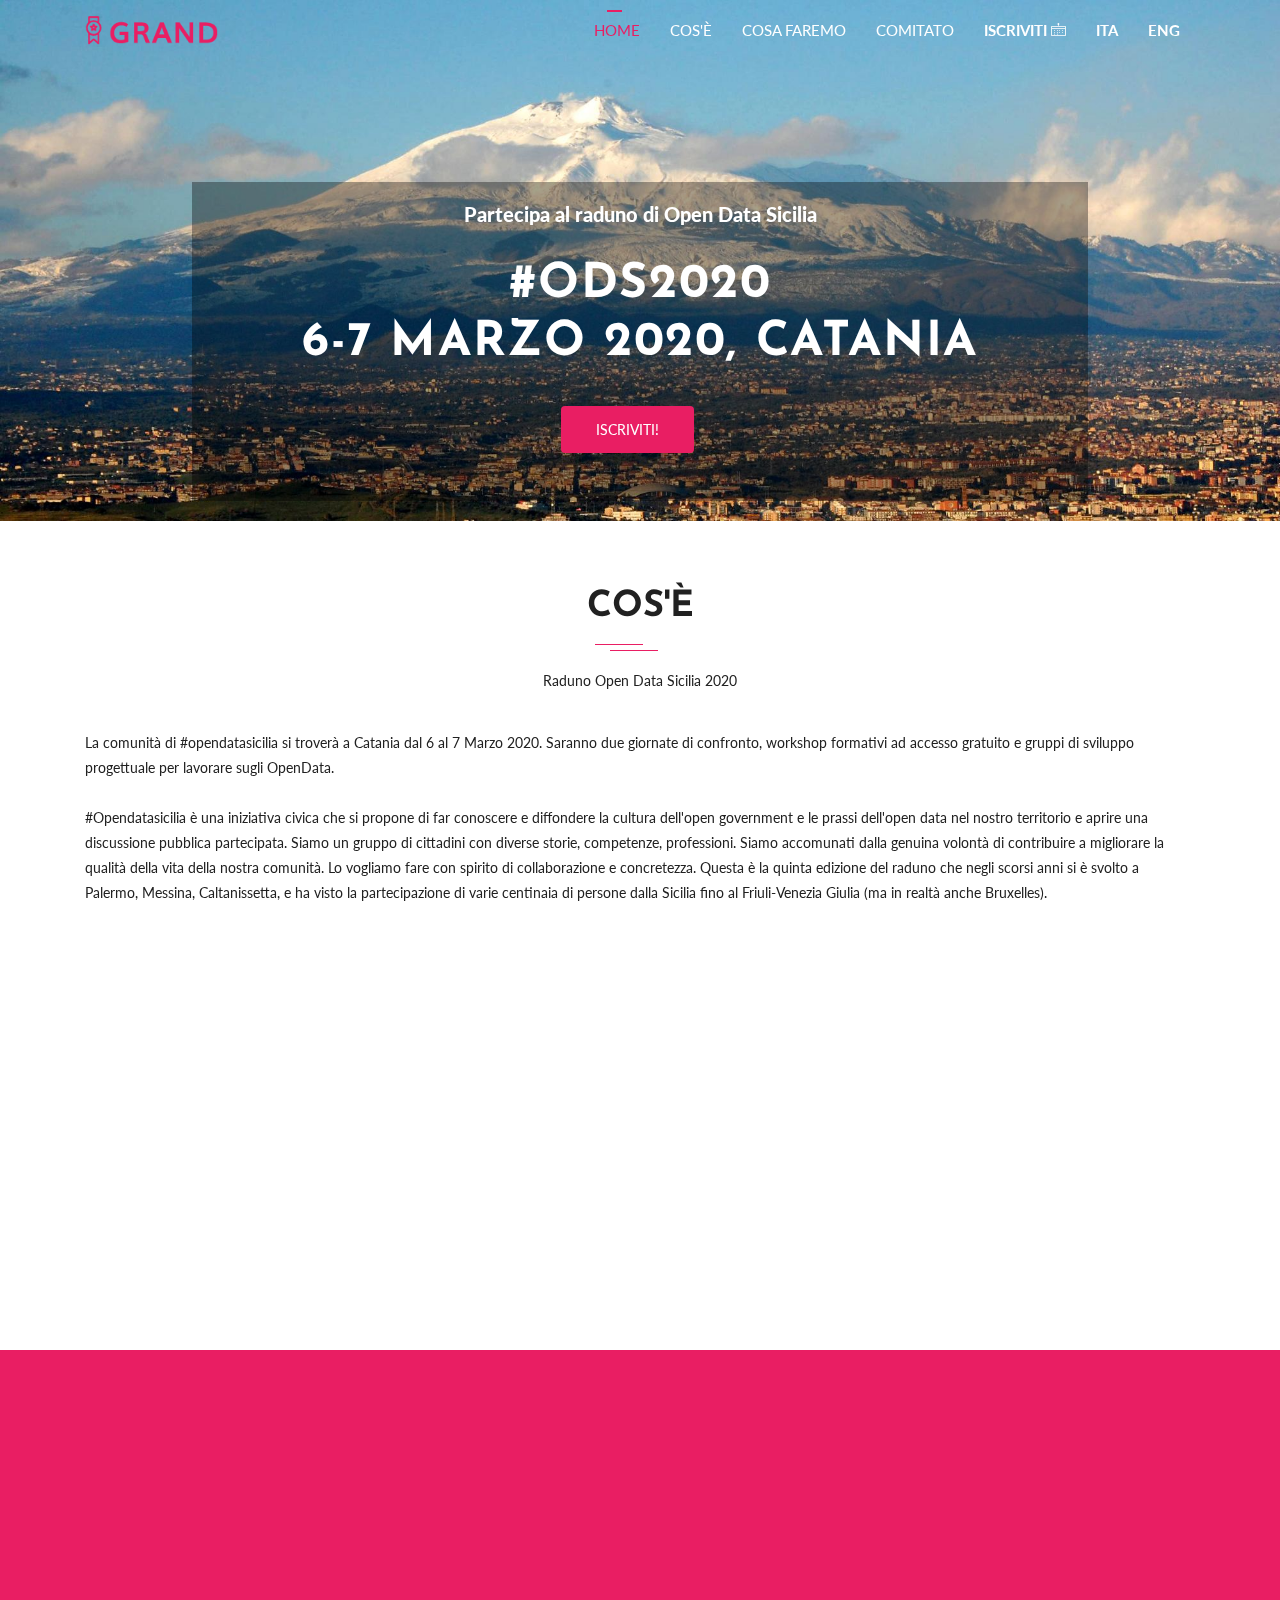
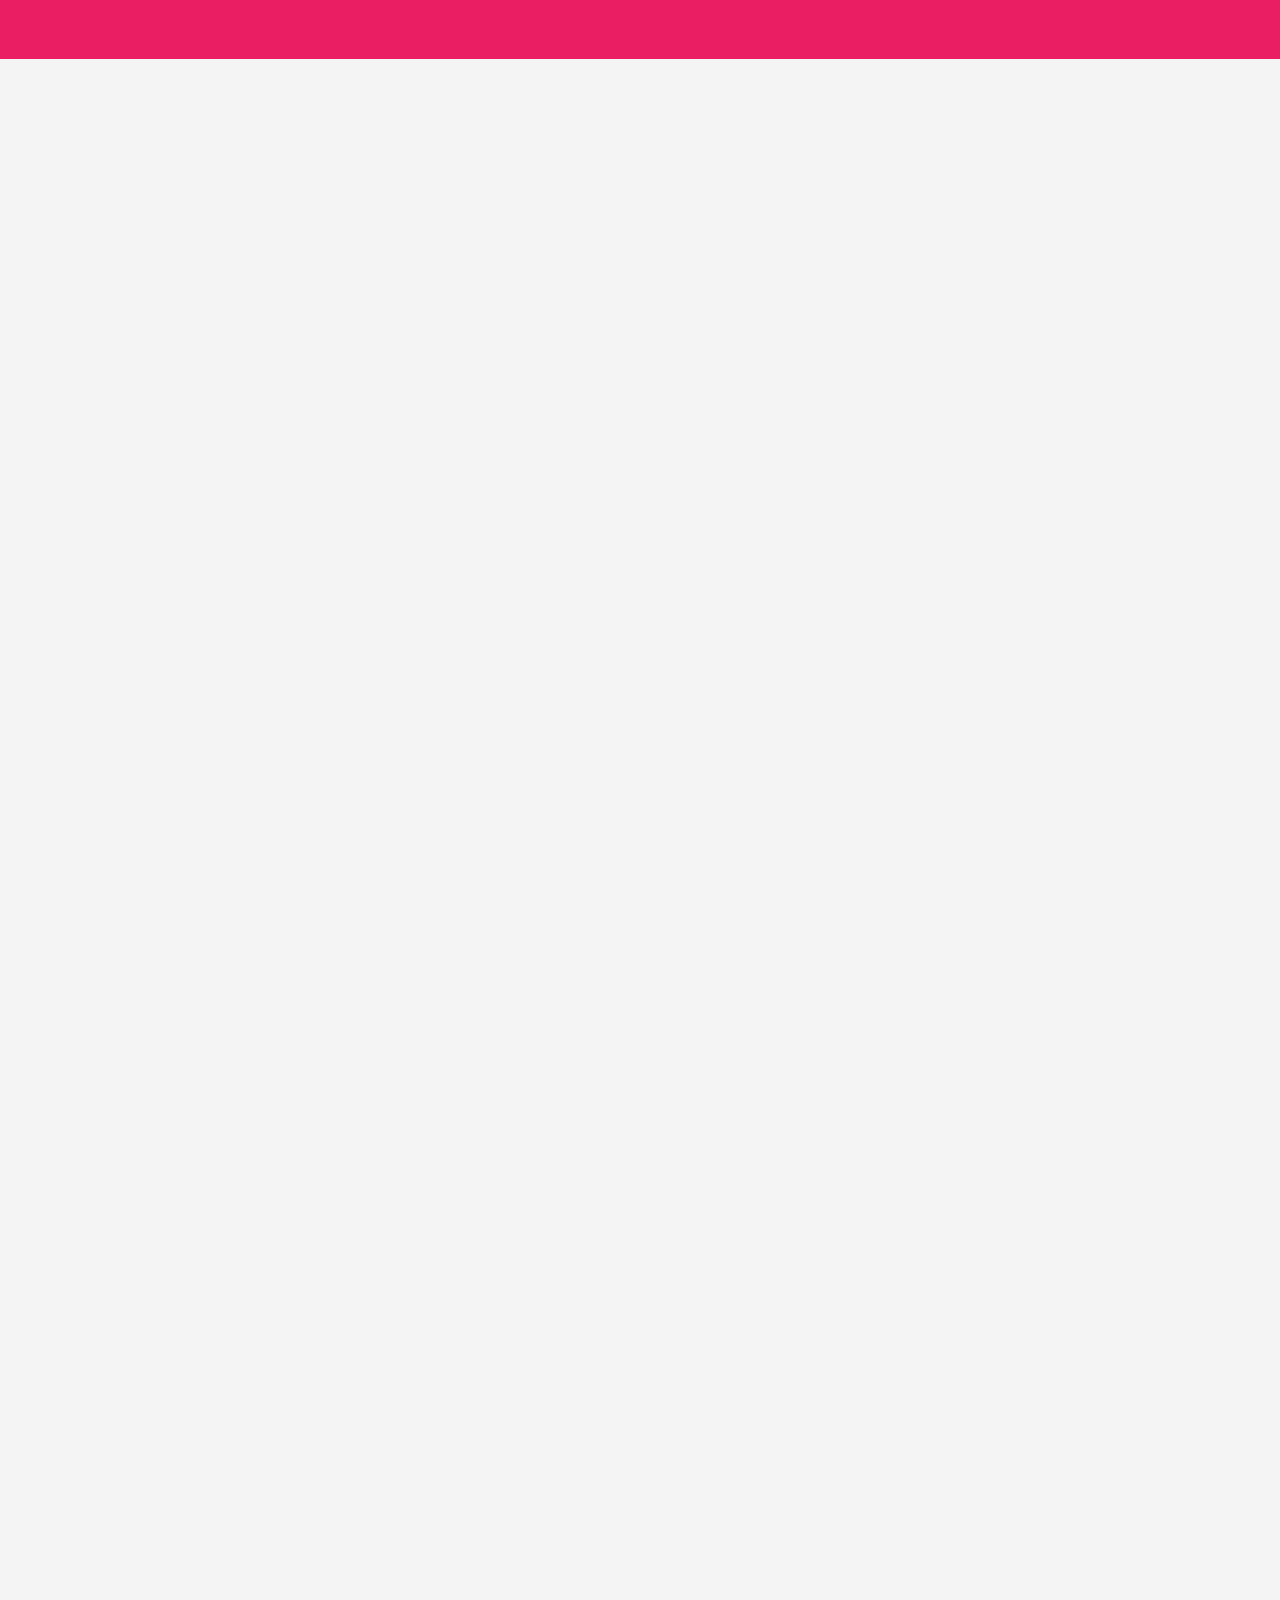
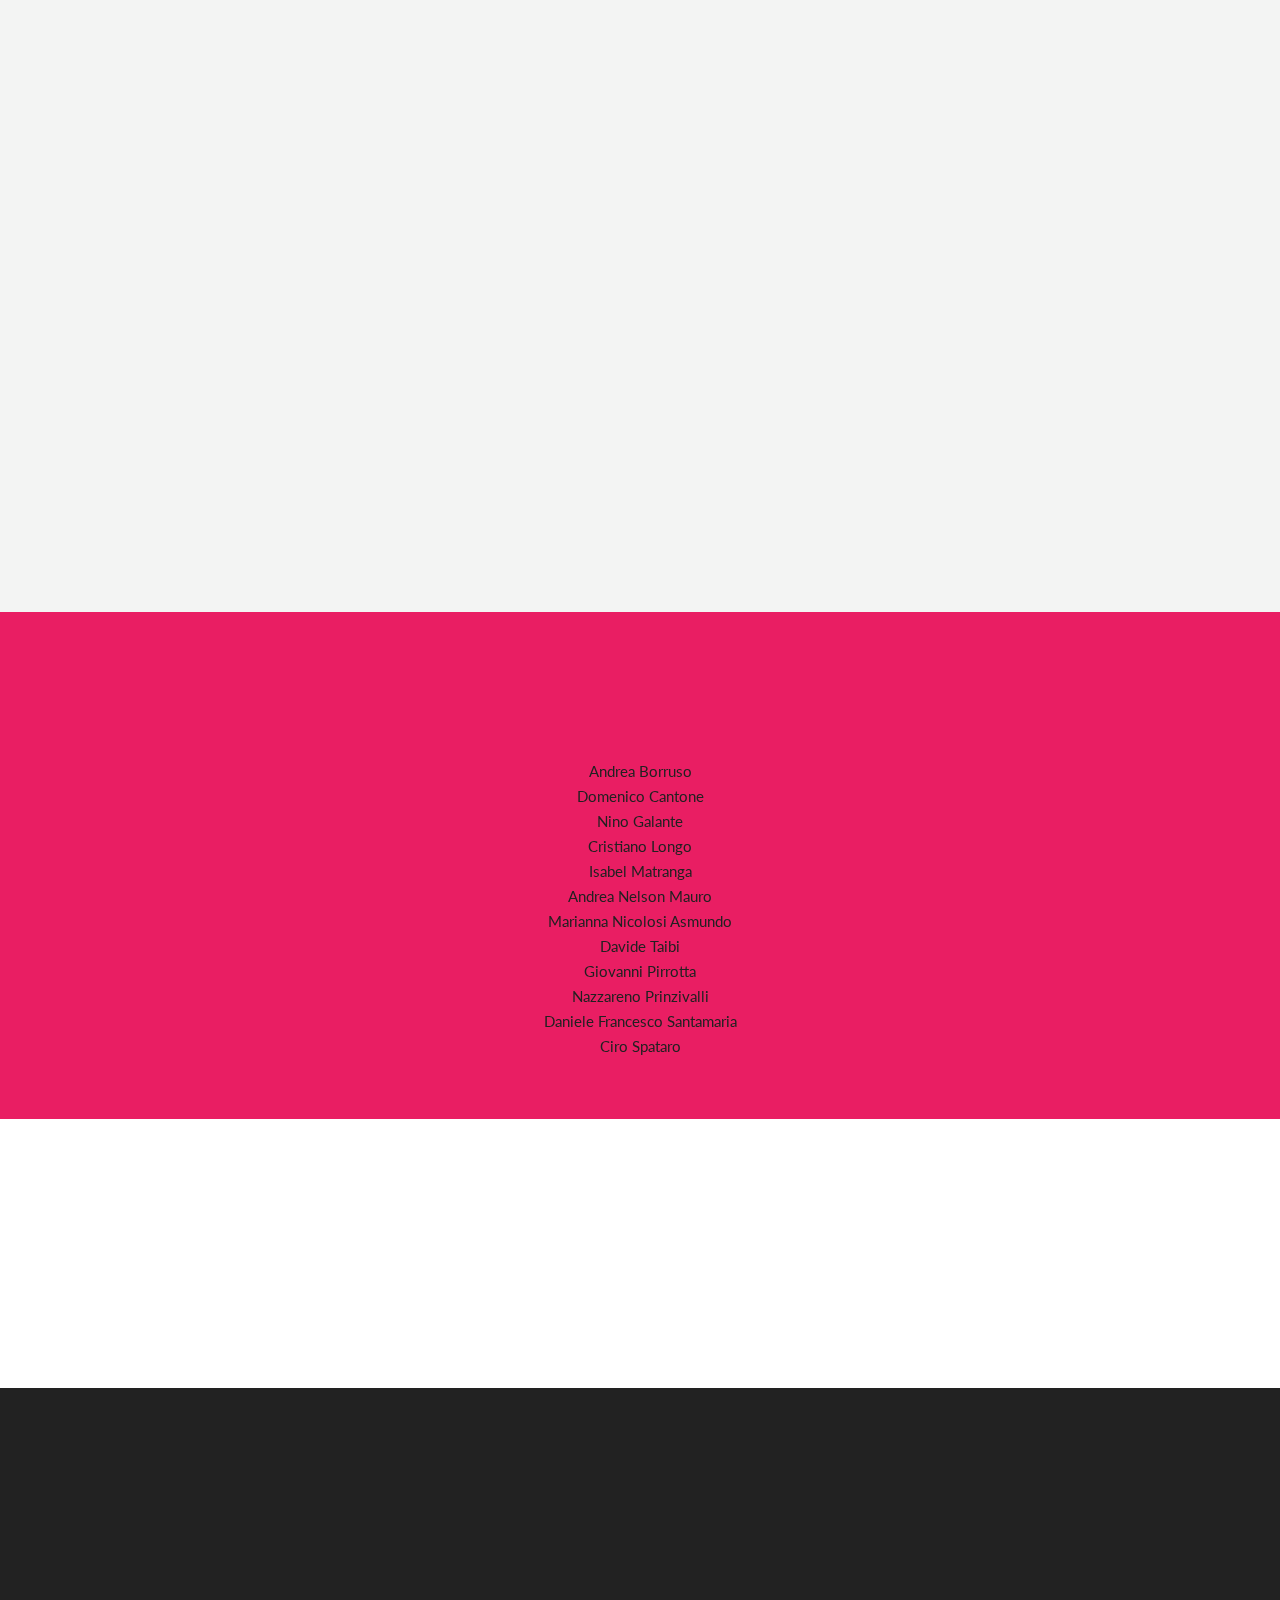
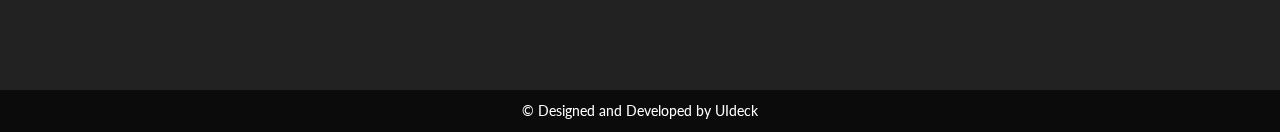
<file: index.html>
<!DOCTYPE html>
<html lang="it">
  <head>
    <!-- Required meta tags -->
    <meta charset="utf-8">
    <meta name="viewport" content="width=device-width, initial-scale=1, shrink-to-fit=no">

    <title>Raduno Open Data Sicilia - 6 e 7 marzo 2020, Catania</title>

    <!-- Bootstrap CSS -->
    <link rel="stylesheet" type="text/css" href="assets/css/bootstrap.min.css" >
    <!-- Slicknav -->
    <link rel="stylesheet" type="text/css" href="assets/css/slicknav.css">
    <!-- Icon -->
    <link rel="stylesheet" href="assets/icons/LineIcons.css">
    <!-- Nivo Lightbox -->
    <link rel="stylesheet" type="text/css" href="assets/css/nivo-lightbox.css" >
    <!-- Animate -->
    <link rel="stylesheet" type="text/css" href="assets/css/animate.css">
    <!-- Main Style -->
    <link rel="stylesheet" type="text/css" href="assets/css/main.css">
    <!-- Responsive Style -->
    <link rel="stylesheet" type="text/css" href="assets/css/responsive.css">
    <!-- Css personalizzato Open Data Sicilia -->
    <link rel="stylesheet" type="text/css" href="ods.css">

    <!-- opengraph -->
    <meta property="og:title" content="#ODS2020 | OpenDataSicilia 2020 / Catania, 6-7 Marzo 2020" />
    <meta property="og:type" content="article" />
    <meta property="og:url" content="https://ods2020.opendatasicilia.it/" />
    <meta property="og:description" content="Partecipa a #ODS2020! OpenDataSicilia 2020 / Catania, 6-7 Marzo 2020: OpenData, Competenze Digitali, Trasparenza, Partecipazione" />
    <meta name="twitter:card" content="Partecipa a #ODS2020! OpenDataSicilia 2020 / Catania, 6-7 Marzo 2020: OpenData, Competenze Digitali, Trasparenza, Partecipazione" />
    <meta name="twitter:site" content="@opendatasicilia" />
    <meta name="twitter:creator" content="@opendatasicilia" />
    <meta property="og:image" content="https://ods2020.opendatasicilia.it/assets/img/ods2020-social.png" />
    <!-- fine opengraph -->

    <!-- Evento -->
    <script type="application/ld+json">
{
  "@context": "https://schema.org",
  "@type": "Event",
  "name": "#ODS2020 | Punto sullo stato degli Open Data",
  "description": "Sono passati 10 anni dall'arrivo degli Open Data in Italia. A che punto siamo? In questa sessione ci occuperamo di capire come siamo messi, quali sono i problemi attuali e quali i risultati di successo da cui ripartire.",
  "image": "https://ods2020.opendatasicilia.it/assets/img/ods2020-social.png",
  "startDate": "2020-03-06T09:00",
  "endDate": "2020-03-07T17:30",
  "performer": {
    "@type": "PerformingGroup",
    "name": "OpenDataSicilia"
  },
  "location": {
    "@type": "Place",
    "name": "Aula Magna, Dipartimento di Matematica ed Informatica, Università di Catania",
    "address": {
      "@type": "PostalAddress",
      "streetAddress": "Piazza Università, 2",
      "addressLocality": "Catania",
      "postalCode": "95125",
      "addressCountry": "IT"
    }
  },
  "offers": {
    "@type": "Offer",
    "name": "#ODS2020 | OpenDataSicilia - Catania, 6-7 Marzo",
    "price": "0",
    "priceCurrency": "EUR",
    "validFrom": "2019-12-01",
    "url": "https://www.eventbrite.com/e/biglietti-ods2020-opendatasicilia-2020-catania-6-7-marzo-2020-85334595071",
    "availability": "https://schema.org/InStock"
  }
}
</script>
<!-- fine Evento -->

  </head>
  <body>

    <!-- Header Area wrapper Starts -->
    <header id="header-wrap">
      <!-- Navbar Start -->
      <nav class="navbar navbar-expand-lg fixed-top scrolling-navbar">
        <div class="container">
          <!-- Brand and toggle get grouped for better mobile display -->
          <div class="navbar-header">
            <button class="navbar-toggler" type="button" data-toggle="collapse" data-target="#main-navbar" aria-controls="main-navbar" aria-expanded="false" aria-label="Toggle navigation">
              <span class="navbar-toggler-icon"></span>
              <span class="icon-menu"></span>
              <span class="icon-menu"></span>
              <span class="icon-menu"></span>
            </button>
            <a href="./" class="navbar-brand"><img src="assets/img/logo.png" alt="OpenData Sicilia"></a>
          </div>
          <div class="collapse navbar-collapse" id="main-navbar">
            <ul class="navbar-nav mr-auto w-100 justify-content-end">
              <li class="nav-item active">
                <a class="nav-link" href="#header-wrap">
                  Home
                </a>
              </li>
              <li class="nav-item">
                <a class="nav-link" href="#about">
                  Cos'è
                </a>
              </li>
              <li class="nav-item">
                <a class="nav-link" href="#schedules">
                  Cosa Faremo
                </a>
              </li>
              <li class="nav-item">
                <a class="nav-link" href="#committee">
                  Comitato
                </a>
              </li>
              <li class="nav-item">
                  <a class="nav-link" href="https://www.eventbrite.com/e/ods2020-opendatasicilia-2020-catania-6-7-marzo-2020-tickets-85334595071" target="_blank">
                  <strong>Iscriviti</strong> <i class="lni-calendar"></i>
                </a>
              </li>
              <li class="nav-item">
                  <a class="nav-link" href="./"><strong>ITA</strong></a>
              </li>
              <li class="nav-item">
                  <a class="nav-link" href="./index-en.html"><strong>ENG</strong></a>
              </li>
            </ul>
          </div>
        </div>

        <!-- Mobile Menu Start -->
        <ul class="mobile-menu">
          <li>
            <a class="page-scrool" href="#header-wrap">Home</a>
          </li>
          <li>
            <a class="page-scrool" href="#about">Cos'è</a>
          </li>
          <li>
             <a class="page-scroll" href="#schedules">Cosa Faremo</a>
          </li>
          <li>
             <a class="page-scroll" href="#committee">Comitato</a>
          </li>
          <li>
             <a class="page-scroll" href="https://www.eventbrite.com/e/ods2020-opendatasicilia-2020-catania-6-7-marzo-2020-tickets-85334595071">Iscriviti</a>
          </li>
        </ul>
        <!-- Mobile Menu End -->

      </nav>
      <!-- Navbar End -->

      <!-- Main Carousel Section Start -->
      <div id="main-slide" class="carousel slide" data-ride="carousel">
        <div class="carousel-inner">
          <div class="carousel-item active">
            <img class="d-block w-100" src="assets/img/slider/slide4.jpg" alt="BenAveling - Opera propria, CC BY-SA 4.0, https://en.wikipedia.org/wiki/Mount_Etna#/media/File:Mt_Etna_and_Catania1.jpg">
            <!--<img class="d-block w-100" src="assets/img/slider/slide1.jpg" alt="Di Antonio Iacullo - Sicilia - Catania dall'alto, CC BY 3.0, https://commons.wikimedia.org/w/index.php?curid=35183432">-->
            <div class="carousel-caption d-md-block">
              <p class="fadeInUp wow" data-wow-delay=".6s">Partecipa al raduno di Open Data Sicilia</p>
              <h1 class="wow fadeInDown heading" data-wow-delay=".4s">#Ods2020 <br/> 6-7 marzo 2020, Catania</h1>
              <a href="https://www.eventbrite.com/e/ods2020-opendatasicilia-2020-catania-6-7-marzo-2020-tickets-85334595071" class="fadeInLeft wow btn btn-common btn-lg" data-wow-delay=".6s">Iscriviti!</a>
              <!--<a href="#" class="fadeInRight wow btn btn-border btn-lg" data-wow-delay=".6s">Explore More</a>-->
            </div>
          </div>
        </div>
      </div>
      <!-- Main Carousel Section End -->

    </header>
    <!-- Header Area wrapper End -->

    <!-- Event Slides Section Start -->
    <section id="about" class="section-padding">
      <div class="container">
        <div class="row">
          <div class="col-12">
            <div class="section-title-header text-center">
              <h1 class="section-title wow fadeInUp" data-wow-delay="0.2s">Cos'è</h1>
              <p class="wow fadeInDown" data-wow-delay="0.2s">Raduno Open Data Sicilia 2020</p>
            </div>
          </div>
          <div class="col-md-12 col-lg-12 col-xs-12 wow fadeInLeft" data-wow-delay="0.3s">
            <p class="intro-desc">
              La comunità di #opendatasicilia si troverà a Catania dal 6 al 7 Marzo 2020. Saranno due giornate di confronto, workshop formativi ad accesso gratuito e gruppi di sviluppo progettuale per lavorare sugli OpenData.
              <br />
              <br />
              #Opendatasicilia è una iniziativa civica che si propone di far conoscere e diffondere la cultura dell'open government e le prassi dell'open data nel nostro territorio e aprire una discussione pubblica partecipata. Siamo un gruppo di cittadini con diverse storie, competenze, professioni. Siamo accomunati dalla genuina volontà di contribuire a migliorare la qualità della vita della nostra comunità. Lo vogliamo fare con spirito di collaborazione e concretezza. Questa è la quinta edizione del raduno che negli scorsi anni si è svolto a Palermo, Messina, Caltanissetta, e ha visto la partecipazione di varie centinaia di persone dalla Sicilia fino al Friuli-Venezia Giulia (ma in realtà anche Bruxelles).
            </p>
            <br />
          </div>
            <div class="col-md-6 col-lg-6 col-xs-12 wow fadeInLeft" data-wow-delay="0.3s">
              <div class="video">
                <img class="img-fluid" src="assets/img/about/about.jpg" alt="">
              </div>
            </div>
            <div class="col-md-6 col-lg-6 col-xs-12 wow fadeInRight" data-wow-delay="0.3s">
              <h2 class="intro-title">Da sapere</h2>
              <ul class="list-specification">
                <li><i class="lni-check-mark-circle"></i> La partecipazione è gratuita e aperta a chiunque</li>
                <li><i class="lni-check-mark-circle"></i> Se hai un'idea, puoi proporre un intervento e raccontarla</li>
                <li><i class="lni-check-mark-circle"></i> Se non sai cosa sono gli Open Data, dovresti venire</li>
                <li><i class="lni-check-mark-circle"></i> Se stai cercando ispirazione per il tuo lavoro, non puoi non esserci</li>
              </ul>
            </div>

          </div>
        </div>
      </div>
    </section>
    <!-- Event Slides Section End -->

    <!-- Counter Area Start-->
    <section class="counter-section section-padding">
      <div class="container">
        <div class="row">
          <!-- Counter Item -->
          <div class="col-md-6 col-lg-3 col-xs-12 work-counter-widget text-center">
            <div class="counter wow fadeInRight" data-wow-delay="0.3s">
              <div class="icon"><i class="lni-map"></i></div>
              <p>Ci ospita l'Università</p>
              <span>CATAnia</span>
            </div>
          </div>
          <!-- Counter Item -->
          <div class="col-md-6 col-lg-3 col-xs-12 work-counter-widget text-center">
            <div class="counter wow fadeInRight" data-wow-delay="0.6s">
              <div class="icon"><i class="lni-timer"></i></div>
              <p>6 e 7 marzo 2020</p>
              <span>venerdì e sabato</span>
            </div>
          </div>
          <!-- Counter Item -->
          <div class="col-md-6 col-lg-3 col-xs-12 work-counter-widget text-center">
            <div class="counter wow fadeInRight" data-wow-delay="0.9s">
              <div class="icon"><i class="lni-users"></i></div>
              <p>100 Posti disponibili</p>
              <span>meglio iscriversi</span>
            </div>
          </div>
          <!-- Counter Item -->
          <div class="col-md-6 col-lg-3 col-xs-12 work-counter-widget text-center">
            <div class="counter wow fadeInRight" data-wow-delay="1.2s">
              <div class="icon"><i class="lni-emoji-smile"></i></div>
              <p>evento gratuito</p>
              <span>partecipazione libera</span>
            </div>
          </div>
        </div>
      </div>
    </section>
    <!-- Counter Area End-->

    <!-- Schedule Section Start -->
    <section id="schedules" class="schedule section-padding">
      <div class="container">
        <div class="row">
          <div class="col-12">
            <div class="section-title-header text-center">
              <h1 class="section-title wow fadeInUp" data-wow-delay="0.2s">Programma</h1>
              <p class="wow fadeInDown" data-wow-delay="0.2s">
                <span  class="text-danger">
                Gli eventi del programma potrebbero subire cambiamenti
                  </span>
              </p>
            </div>
          </div>
        </div>
        <div class="schedule-area row wow fadeInDown" data-wow-delay="0.3s">
          <div class="schedule-tab-title col-md-3 col-lg-3 col-xs-12">
            <div class="table-responsive">
              <ul class="nav nav-tabs" id="myTab" role="tablist">
                <li class="nav-item">
                  <a class="nav-link active" id="monday-tab" data-toggle="tab" href="#monday" role="tab" aria-controls="monday" aria-expanded="true">
                    <div class="item-text">
                      <h4>venerdì</h4>
                      <h5>6 marzo 2020</h5>
                    </div>
                  </a>
                </li>
                <li class="nav-item">
                  <a class="nav-link" id="tuesday-tab" data-toggle="tab" href="#tuesday" role="tab" aria-controls="tuesday">
                    <div class="item-text">
                      <h4>sabato</h4>
                      <h5>7 marzo 2020</h5>
                    </div>
                  </a>
                </li>
              </ul>
            </div>
          </div>
          <div class="schedule-tab-content col-md-9 col-lg-9 col-xs-12 clearfix">
            <div class="tab-content" id="myTabContent">
              <div class="tab-pane fade show active" id="monday" role="tabpanel" aria-labelledby="monday-tab">
                <div id="accordion">
                  <div class="card">
                    <div id="headingOne">
                      <div class="collapsed card-header" data-toggle="collapse" data-target="#collapseOne" aria-expanded="false" aria-controls="collapseOne">
                        <div class="images-box">
                          <img class="img-fluid" src="assets/img/logo.png" alt="">
                        </div>
                        <span class="time">Prima giornata</span>
                        <h4>VENERDÌ 6 MARZO</h4>
                        <h5 class="name"></h5>
                      </div>
                    </div>
                    <div id="collapseOne" class="collapse show" aria-labelledby="headingOne" data-parent="#accordion">
                      <div class="card-body" style="padding: 5px 5px 5px 5px">
                        <table class="table">
                          <tbody>
                          <tr>
                            <th scope="row">8:45</th>
                            <td>Registrazione</td>
                            <td></td>
                            <td></td>
                          </tr>
                          <tr>
                          <tr>
                            <th scope="row" style="width:15%">9:30 - 10:00</th>
                            <td>Saluti</td>
                            <td></td>
                            <td></td>
                          </tr>
                          <tr>
                            <th scope="row" style="width:15%">10:00 - 10:40</th>
                            <td><b>Keynote:</b> 10 anni di Open Data</td>
                            <td style="width:20%">Maurizio Napolitano</td>
                            <td class="font-italic" style="width:20%">FBK - Fondazione Bruno Kessler</td>
                          </tr>

                          <tr class="text-white" style="background-color: #E91E63">
                            <td scope="row">10:40 - 12:30</td>
                            <td colspan="3">
                              Open Data e Trasparenza
                            </td>
                          </tr>
                          <tr>
                            <th scope="row"></th>
                            <td>Open data e potere</td>
                            <td>Erika Marconato</td>
                            <td class="font-italic">#CivicHackingIT</td>
                          </tr>
                          </tr>
                            <th scope="row"></th>
                            <td>La mia prima esperienza di consulenza presso una PA (aspettative, difficoltà, cosa fatto e da fare)</td>
                            <td>Giuseppe Ragusa</td>
                            <td class="font-italic">OnData</td>
                          </tr>
                          <tr>
                            <th scope="row"></th>
                            <td>Il valore dei dati aperti come opportunità di trasparenza e strumento di lotta alla corruzione</td>
                            <td>Angelo Alù, Alessia Ciccarello, Giorgio Fraschini, Federica Giaquinta, Valeria Cantarella, Davide Carnemolla</td>
                            <td class="font-italic">Internet Society Italia, Generazione Ypsilon, Transparency Italia</td>
                          </tr>
                          <tr class="text-white" style="background-color: #E91E63">
                            <td scope="row">12:30 - 13:30</td>
                            <td colspan="3">
                              Open Data: uno sguardo all'Europa
                            </td>
                          </tr>
                          <tr>
                            <th scope="row"></th>
                            <td>Open Data interoperability nel contesto dei progetti di ricerca Europei</td>
                            <td>Martino Maggio</td>
                            <td class="font-italic">Engineering Ingegneria Informatica</td>
                          </tr>

                          <tr class="text-white" >
                            <td colspan="4" class="text-center">
                              &nbsp;
                            </td>
                          </tr>

                          <tr class="text-white bg-success" >
                            <td colspan="4" class="text-center">
                              PRANZO
                            </td>
                          </tr>

                          <tr class="text-white" >
                            <td colspan="4" class="text-center">
                              &nbsp;
                            </td>
                          </tr>

                          <tr class="text-white" style="background-color: #E91E63">
                            <td scope="row">14:30 - 16:10</td>
                            <td colspan="3">
                              Open Data: applicazioni, progetti e iniziative
                            </td>
                          </tr>
                          <tr>
                            <td></td>
                            <td>PoliScoops: find local political news</td>
                            <td>Lisette Kalshoven, Breyten Ernsting</td>
                            <td class="font-italic">Open State Foundation</td>
                          </tr>
                          <tr>
                            <td></td>
                            <td>Deve essere bellissima</td>
                            <td>Riccardo D'Angelo</td>
                            <td class="font-italic">Edisonweb</td>
                          </tr>
                          <tr>
                            <td></td>
                            <td>I dati aperti sulle fontanelle d’acqua potabile a Palermo: un dataset dal valore sorprendente</td>
                            <td>Andrea Borruso, Emilio Di Gristina, Salvatore Fiandaca, Giovanni Pirrotta, Ciro Spataro, Giovan Battista Vitrano</td>
                            <td class="font-italic">OnData, Open Data Sicilia</td>
                          </tr>
                          <tr>
                            <td></td>
                            <td>Utilizzo e presentazione dei dati in ambito di approfondimento giornalistico: esperienze in redazione e nascita del tool ARIA</td>
                            <td>Giorgio Romeo, Lorenzo Di Silvestro</td>
                            <td class="font-italic">Sicilian Post, Università di Catania</td>
                          </tr>
                          <tr>
                            <td></td>
                            <td>T’ansignari (e t’appeddiri!): uno spazio per valorizzare e non disperdere le conoscenze acquisite in scambi online</td>
                            <td>Andrea Borruso, Salvatore Fiandaca, Ciro Spataro, Giovan Battista Vitrano</td>
                            <td class="font-italic">OnData, Open Data Sicilia</td>
                          </tr>

                          <tr class="text-white" style="background-color: #E91E63">
                            <td scope="row">16:10 - 17:10</td>
                            <td colspan="3">
                              Open Data POP
                            </td>
                          </tr>
                          <tr>
                            <td></td>
                            <td>Albo POP al CoderDojo - RSS, un'altra arma per i ninja</td>
                            <td>Carlo Puglisi, Cristiano Longo</td>
                            <td class="font-italic">Palestra per la Mente</td>
                          </tr>
                          <tr>
                            <td></td>
                            <td>Protezione Civile Pop</td>
                            <td>Giovanni Pirrotta</td>
                            <td class="font-italic">Open Data Sicilia</td>
                          </tr>
                          <tr>
                            <td></td>
                            <td>Appaltipop: Diamo agli Appalti Pubblici un'aria un po' più Pop! Insieme a te.</td>
                            <td>Andrea Nelson Mauro,  Andrea Borruso</td>
                            <td class="font-italic">OnData</td>
                          </tr>
                          <tr class="text-white" style="background-color: #E91E63">
                            <td scope="row">17:10 - 18:00</td>
                            <td colspan="3">
                              Tavola rotonda
                            </td>
                          </tr>
                          </tbody>
                        </table>


                        <div class="location">
                          <a href="https://www.openstreetmap.org/export/embed.html?bbox=15.068875551223755%2C37.523009783920166%2C15.077093839645388%2C37.52783430706049&amp;layer=mapnik&amp;marker=37.52542208449133%2C15.07298469543457" target="_blank">
                            <span><i class="lni-map-marker"></i> Dove:</span> Aula Magna, Dipartimento di Matematica ed Informatica, Università di Catania
                          </a>
                        </div>
                      </div>
                    </div>
                  </div>
                </div>
              </div>
              <div class="tab-pane fade" id="tuesday" role="tabpanel" aria-labelledby="tuesday-tab">
                <div id="accordion2">
                  <div class="card">
                    <div id="headingOne1">
                      <div class="collapsed card-header" data-toggle="collapse" data-target="#collapseOne1" aria-expanded="false" aria-controls="collapseOne1">
                        <div class="images-box">
                          <img class="img-fluid" src="assets/img/logo.png" alt="">
                        </div>


                        <span class="time">Seconda giornata</span>
                        <h4>SABATO 7 MARZO</h4>
                        <h5 class="name"></h5>
                      </div>
                    </div>
                    <div id="collapseOne1" class="collapse show" aria-labelledby="headingOne1" data-parent="#accordion2">
                      <div class="card-body" style="padding: 5px 5px 5px 5px">


                        <table class="table">
                          <tbody>
                          <tr>
                            <th scope="row" style="width:15%">9:30 - 10:00</th>
                            <td>The Datafication of Business Models: Firms and Startups</td>
                            <td style="width:20%">Rosario Faraci</td>
                            <td style="width:20%">Università di Catania</td>
                          </tr>
                          <tr>
                            <th scope="row" style="width:15%"></th>
                            <td>Le nuove regole europee sugli open data pubblici</td>
                            <td>Vittorio Fiasconaro</td>
                            <td class="font-italic"></td>
                          </tr>
                          <tr>
                            <td></td>
                            <td>Tecnologie Blockchain per gli Open Data</td>
                            <td>Antonio Pisasale</td>
                            <td class="font-italic"></td>
                          </tr>

                          <tr class="text-white" style="background-color: #E91E63">
                            <td scope="row">10:40 - 12:00</td>
                            <td colspan="3">
                              Open Data dal mondo della Ricerca
                            </td>
                          </tr>
                          <tr>
                            <td></td>
                            <td>Open-data al CERN di Ginevra</td>
                            <td>Giuseppe Mandaglio</td>
                            <td class="font-italic">Università di Messina</td>
                          </tr>
                          <tr>
                            <td></td>
                            <td>ArCo: il Knowledge Graph del Patrimonio Culturale Italiano</td>
                            <td>Valentina Anita Carriero, Aldo Gangemi, Maria Letizia Mancinelli, Ludovica Marinucci, Andrea Giovanni Nuzzolese, Valentina Presutti, Chiara Veninata</td>
                            <td class="font-italic">ISTC-CNR, Università di Bologna, ICCD-MiBAC</td>
                          </tr>
                          <tr>
                            <td></td>
                            <td>Un Hackathon con gli opendata satellitari di Copernicus: 5-7 giugno 2020 a Bari</td>
                            <td>Massimo Zotti</td>
                            <td class="font-italic">Planetek Italia</td>
                          </tr>
                          </tbody>
                        </table>


                        <div class="location">
                          <a href="https://www.openstreetmap.org/export/embed.html?bbox=15.084550380706789%2C37.50263187982962%2C15.088919699192049%2C37.504540549866505&amp;layer=mapnik&amp;marker=37.50358622094745%2C15.086735039949417" target="_blank">
                            <span><i class="lni-map-marker"></i> Dove:</span> Aula Magna, Dipartimento di Matematica ed Informatica, Università di Catania
                          </a>
                        </div>
                      </div>
                    </div>
                  </div>
                </div>
              </div>
            </div>
          </div>
        </div>
      </div>
    </section>
    <!-- Schedule Section End -->



    <!-- Comitee Section Start -->
    <section id="committee" class="counter-section section-padding">
      <div class="container">
        <div class="row">
          <div class="col-12">
            <div class="section-title-header text-center">
              <h1 class="section-title wow fadeInUp" data-wow-delay="0.2s">Comitato Organizzativo</h1>
              <!--p>ODS2020 &egrave; organizzato da <a href="http://opendatasicilia.it/">#opendatasicilia</a> e dal 
		<a href="http://web.dmi.unict.it">Dipartimento di Matematica ed Informatica</a> dell'<a href="https://web.unict.it">Universit&agrave; di Catania</a>.
              Segue un elenco delle persone che sono state maggiormente coinvolte nell'organizzazione dell'evento. </p -->
              <ul>
		<li>Andrea Borruso</li>
                <li>Domenico Cantone</li>
                <li>Nino Galante</li>
                <li>Cristiano Longo</li>
                <li>Isabel Matranga</li>
                <li>Andrea Nelson Mauro</li>
              </ul>
              <ul>
                <li>Marianna Nicolosi Asmundo</li>
                <li>Davide Taibi</li>
                <li>Giovanni Pirrotta</li>
                <li>Nazzareno Prinzivalli</li>
                <li>Daniele Francesco Santamaria</li>
                <li>Ciro Spataro</li>
              </ul>
              <!--p class="wow fadeInDown" data-wow-delay="0.2s">Il nostro evento punta a divulgare cultura e competenze sugli Open Data. Come potresti aiutarci? Hai qualche idea?</p -->
            </div>
          </div>
        </div>
        <!--div class="row mb-30 text-center wow fadeInDown" data-wow-delay="0.3s">
          <div class="col-md-3 col-sm-3 col-xs-12">
            <div class="spnsors-logo">
              <img class="img-fluid" src="assets/img/sponsors/logo-02.png" alt=""><p>Dare sostegno economico?</p>
            </div>
          </div>
          <div class="col-md-3 col-sm-3 col-xs-12">
            <div class="spnsors-logo">
              <img class="img-fluid" src="assets/img/sponsors/logo-02.png" alt=""><p>Dare copertura mediatica?</p>
            </div>
          </div>
          <div class="col-md-3 col-sm-3 col-xs-12">
            <div class="spnsors-logo">
              <img class="img-fluid" src="assets/img/sponsors/logo-02.png" alt=""><p>Coinvolgi il tuo gruppo di lavoro?</p>
            </div>
          </div>
          <div class="col-md-3 col-sm-3 col-xs-12">
            <div class="spnsors-logo">
              <img class="img-fluid" src="assets/img/sponsors/logo-02.png" alt=""><p>Donare facility a Catania?</p>
            </div>
          </div>
          <div class="col-12 text-center">
            <a href="mailto:info@opendatasicilia.it?subject=Proposta di partership Raduno Open Data Sicilia 2020" class="btn btn-common">Facci la tua proposta</a>
          </div>
        </div -->
    </section>
    <section id="sostegno" class="section-padding">
        <div class="row">
          <div class="col-12">
            <div class="section-title-header text-center">
              <h1 class="section-title wow fadeInUp" data-wow-delay="0.2s">Con il sostegno di</h1>
              <p class="wow fadeInDown" data-wow-delay="0.2s"><strong><a href="https://ondata.it/" target="_blank">Associazione onData</a></strong></p>
            </div>
          </div>
        </div>
      </div>
    </section>
    <!-- Sponsors Section End -->

    <!-- Footer Section Start -->
    <footer class="footer-area section-padding">
      <div class="container">
        <div class="row">
          <div class="col-md-6 col-lg-3 col-sm-6 col-xs-12 wow fadeInUp" data-wow-delay="0.2s">
            <h3>
              <a href="http://www.opendatasicilia.it" target="_blank"><img src="assets/img/logo.png" alt=""></a>
              <a href="http://www.unict.it" target="_blank"><img style="height: 120px; background-color: white; padding:10px; border: solid black" src="assets/img/unict/orizzontale.png" alt=""></a>
            </h3>
          </div>
          <div class="col-md-6 col-lg-3 col-sm-6 col-xs-12 wow fadeInUp" data-wow-delay="0.6s">
            <h3>Chi Siamo</h3>
            <p>
              #OpenDataSicilia e’ una iniziativa civica che si propone di far conoscere e diffondere la cultura dell’open government e le prassi dell’open data nel nostro territorio e aprire una discussione pubblica partecipata.
            </p>
          </div>
          <div class="col-md-6 col-lg-3 col-sm-6 col-xs-12 wow fadeInUp" data-wow-delay="0.4s">
            <h3>Link veloci</h3>
            <ul>
              <li><a href="#about">Cos'è</a></li>
              <li><a href="#schedules">Cosa faremo</a></li>
              <li><a href="#ideas">Partecipa</a></li>
              <li><a href="#committee">Comitato</a></li>
            </ul>
          </div>
          <div class="col-md-6 col-lg-3 col-sm-6 col-xs-12 wow fadeInUp" data-wow-delay="0.8s">
            <h3>Segui OpenDataSicilia su:</h3>
              <ul class="footer-social">
                <li><a class="facebook" href="https://www.facebook.com/groups/opendatasicilia/"><i class="lni-facebook-filled"></i></a></li>
                <li><a class="twitter" href="https://twitter.com/opendatasicilia"><i class="lni-twitter-filled"></i></a></li>
                <li><a class="github" href="https://github.com/opendatasicilia/ODS2020"><i class="lni-github-original"></i></a></li>
                <li><a class="google-plus" href="http://opendatasicilia.it/"><i class="lni-link"></i></a></li>
                <br /><br />
                <li><a class="twitter" href="https://t.me/opendatasicilia"><i class="lni-telegram"></i></a></li>
                <li><a class="google-plus" href="https://groups.google.com/forum/#!forum/opendatasicilia"><i class="lni-wechat"></i></a></li>
              </ul>
            </div>
          </div>
        </div>
      </div>
    </footer>
    <!-- Footer Section End -->

    <div id="copyright">
      <div class="container">
        <div class="row">
          <div class="col-md-12">
            <div class="site-info">
              <p>© Designed and Developed by <a href="http://uideck.com" rel="nofollow">UIdeck</a></p>
            </div>
          </div>
        </div>
      </div>
    </div>

    <!-- Go to Top Link -->
    <a href="#" class="back-to-top">
    	<i class="lni-chevron-up"></i>
    </a>

    <div id="preloader">
      <div class="sk-circle">
        <div class="sk-circle1 sk-child"></div>
        <div class="sk-circle2 sk-child"></div>
        <div class="sk-circle3 sk-child"></div>
        <div class="sk-circle4 sk-child"></div>
        <div class="sk-circle5 sk-child"></div>
        <div class="sk-circle6 sk-child"></div>
        <div class="sk-circle7 sk-child"></div>
        <div class="sk-circle8 sk-child"></div>
        <div class="sk-circle9 sk-child"></div>
        <div class="sk-circle10 sk-child"></div>
        <div class="sk-circle11 sk-child"></div>
        <div class="sk-circle12 sk-child"></div>
      </div>
    </div>

    <!-- jQuery first, then Popper.js, then Bootstrap JS -->
    <script src="assets/js/jquery-min.js"></script>
    <script src="assets/js/popper.min.js"></script>
    <script src="assets/js/bootstrap.min.js"></script>
    <script src="assets/js/jquery.countdown.min.js"></script>
    <script src="assets/js/jquery.nav.js"></script>
    <script src="assets/js/jquery.easing.min.js"></script>
    <script src="assets/js/wow.js"></script>
    <script src="assets/js/jquery.slicknav.js"></script>
    <script src="assets/js/nivo-lightbox.js"></script>
    <script src="assets/js/main.js"></script>
    <script src="assets/js/form-validator.min.js"></script>
    <script src="assets/js/contact-form-script.min.js"></script>

  </body>
</html>
</file>
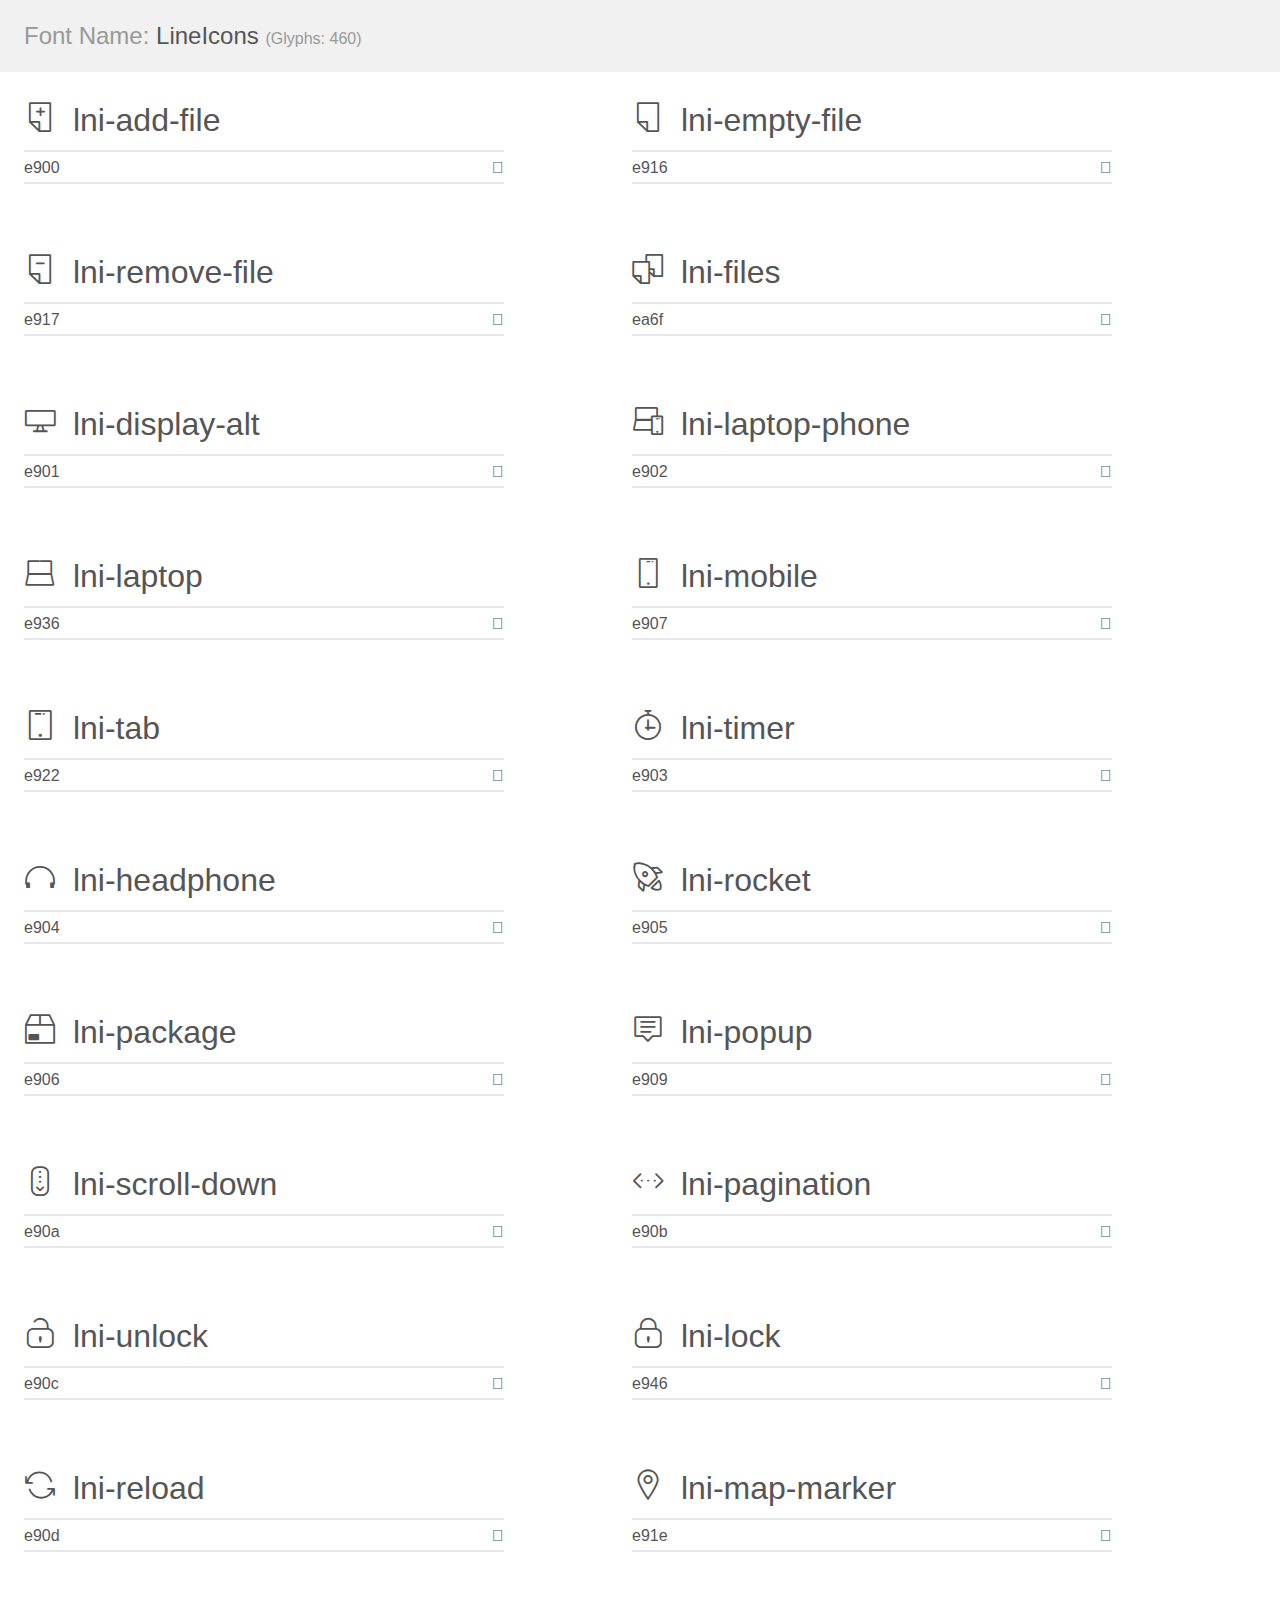
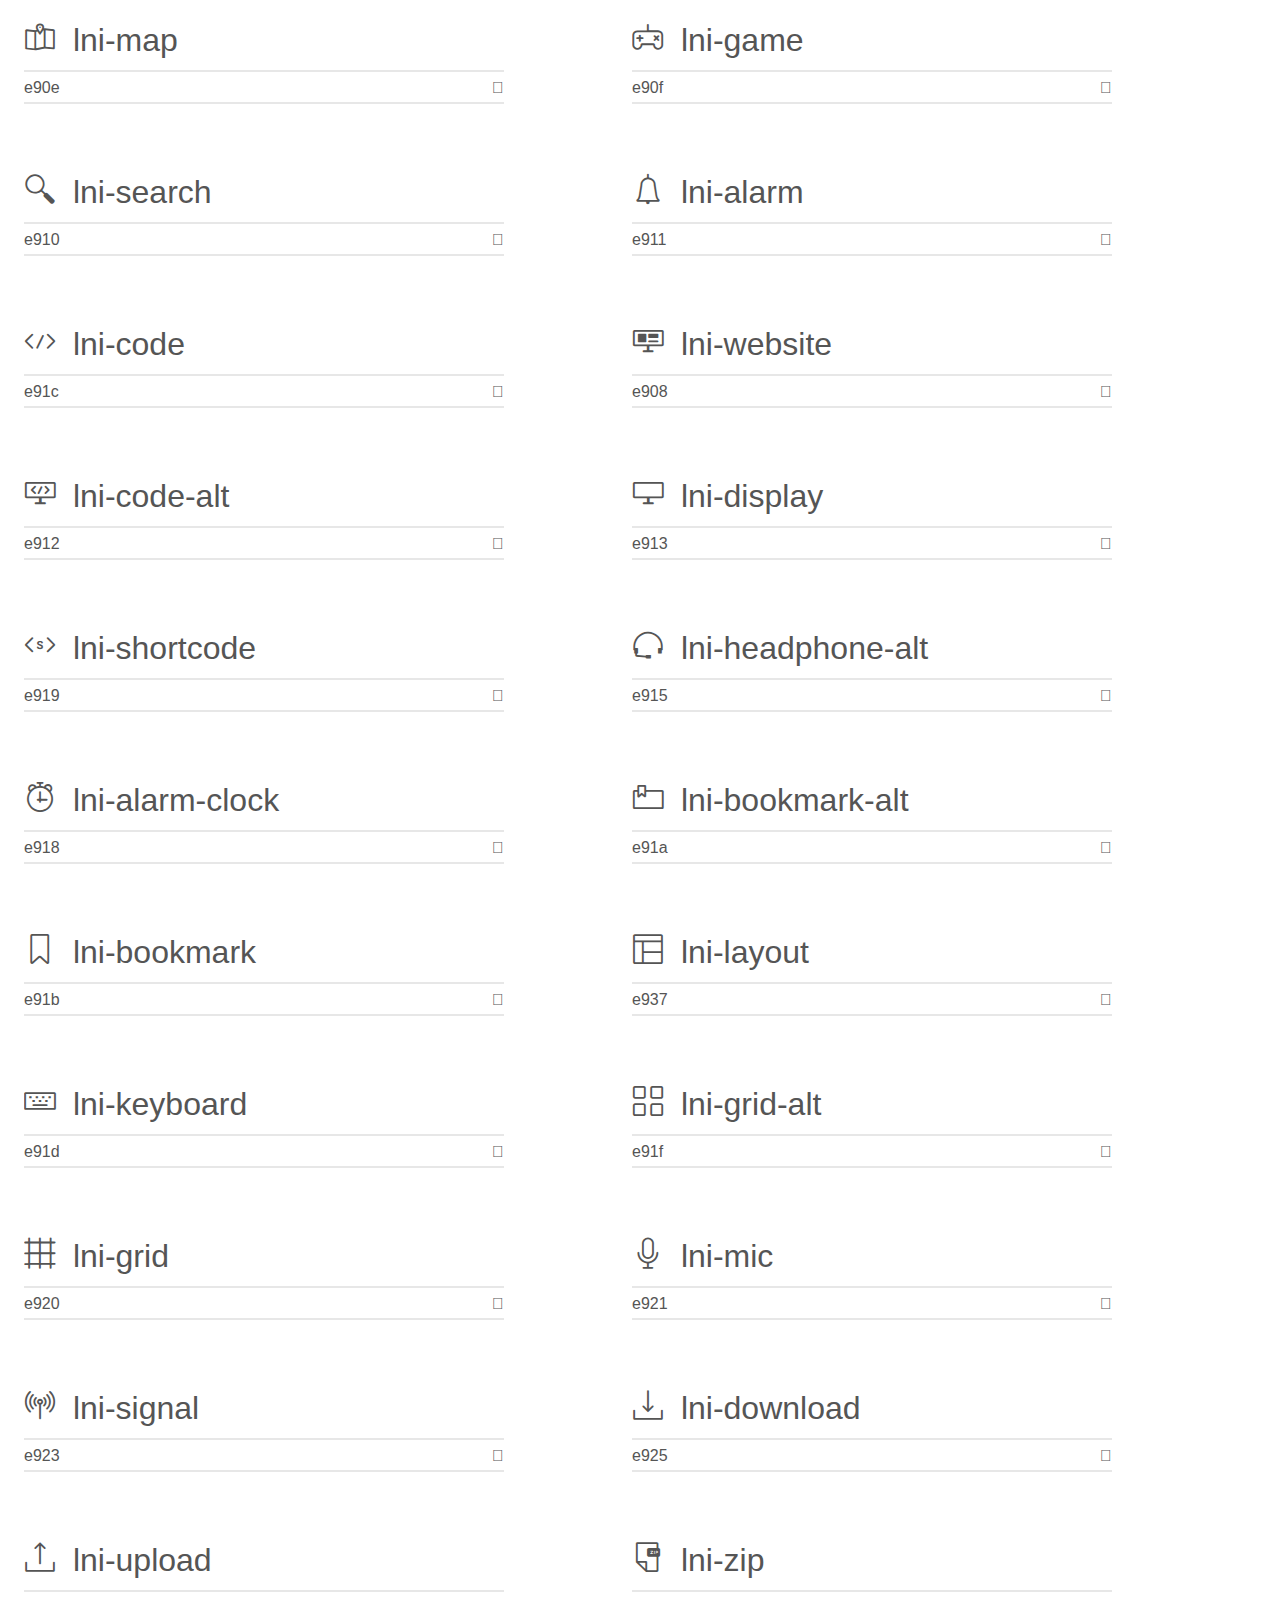
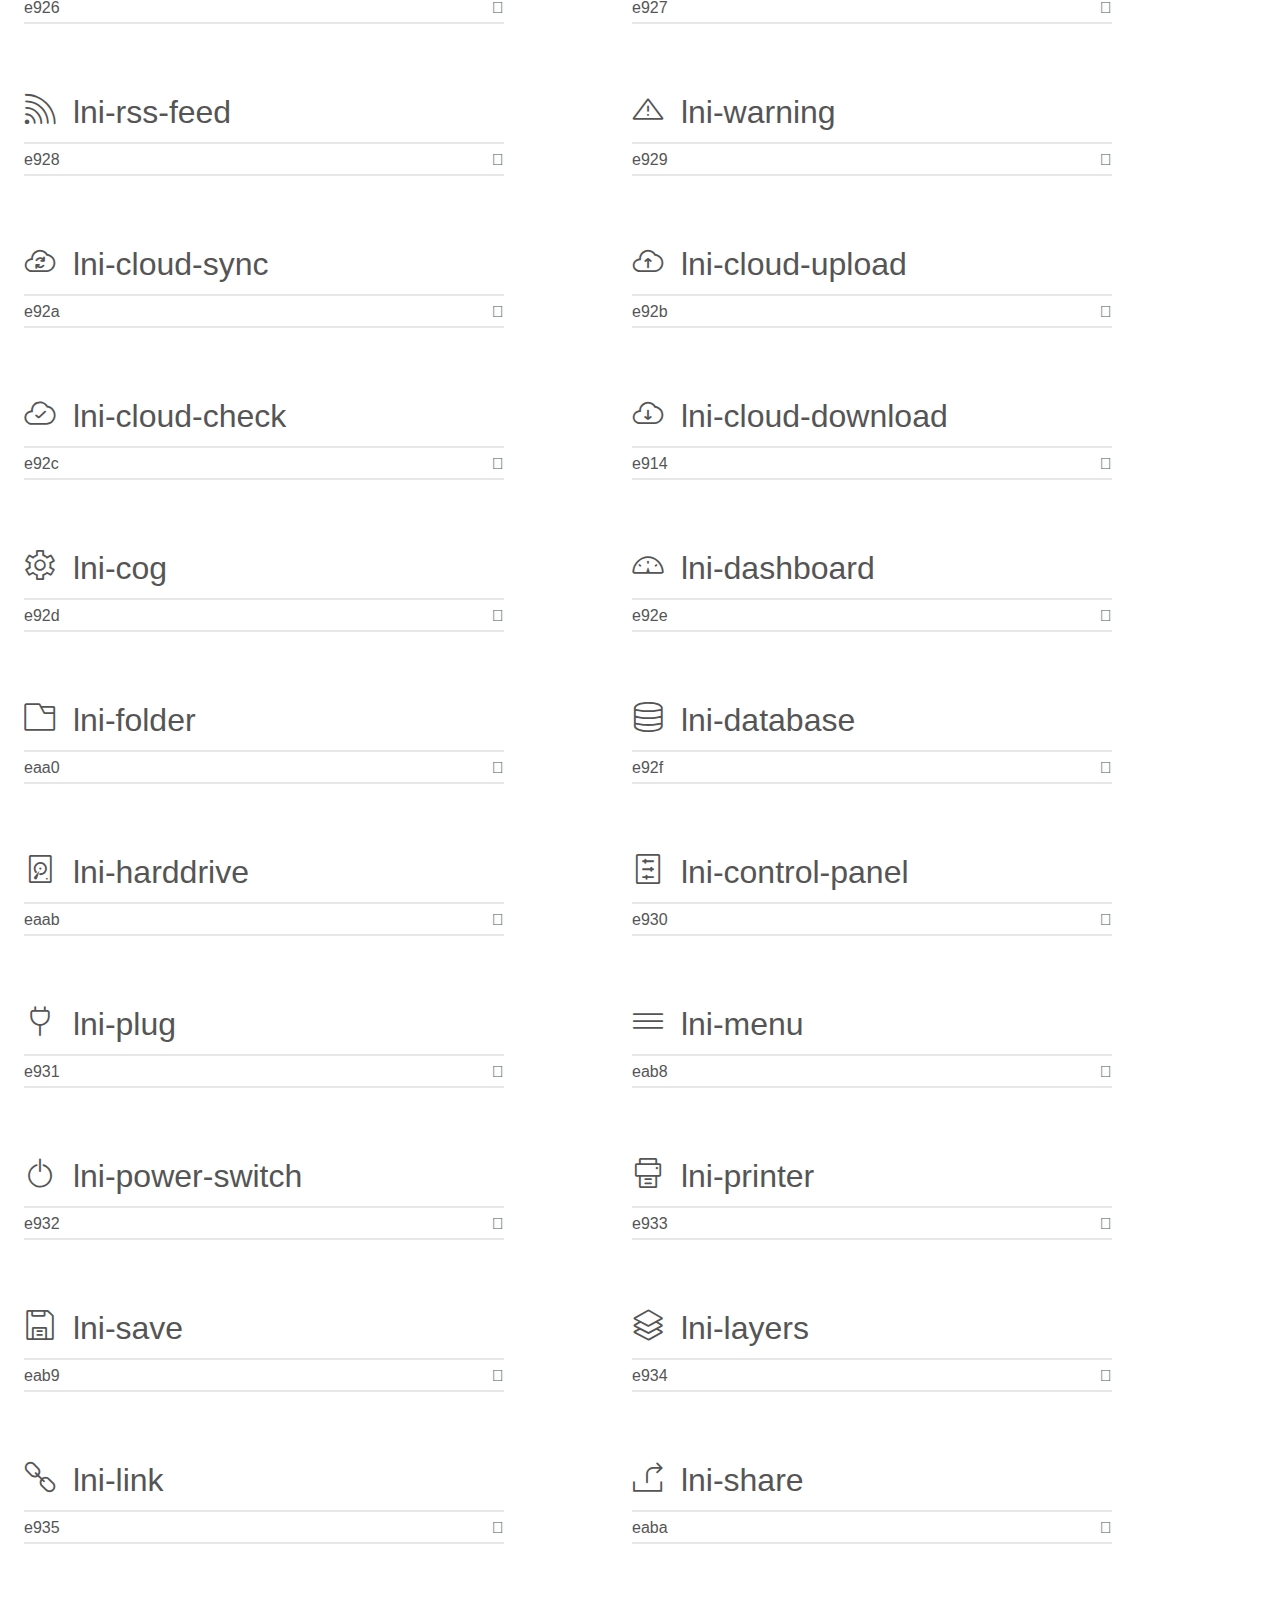
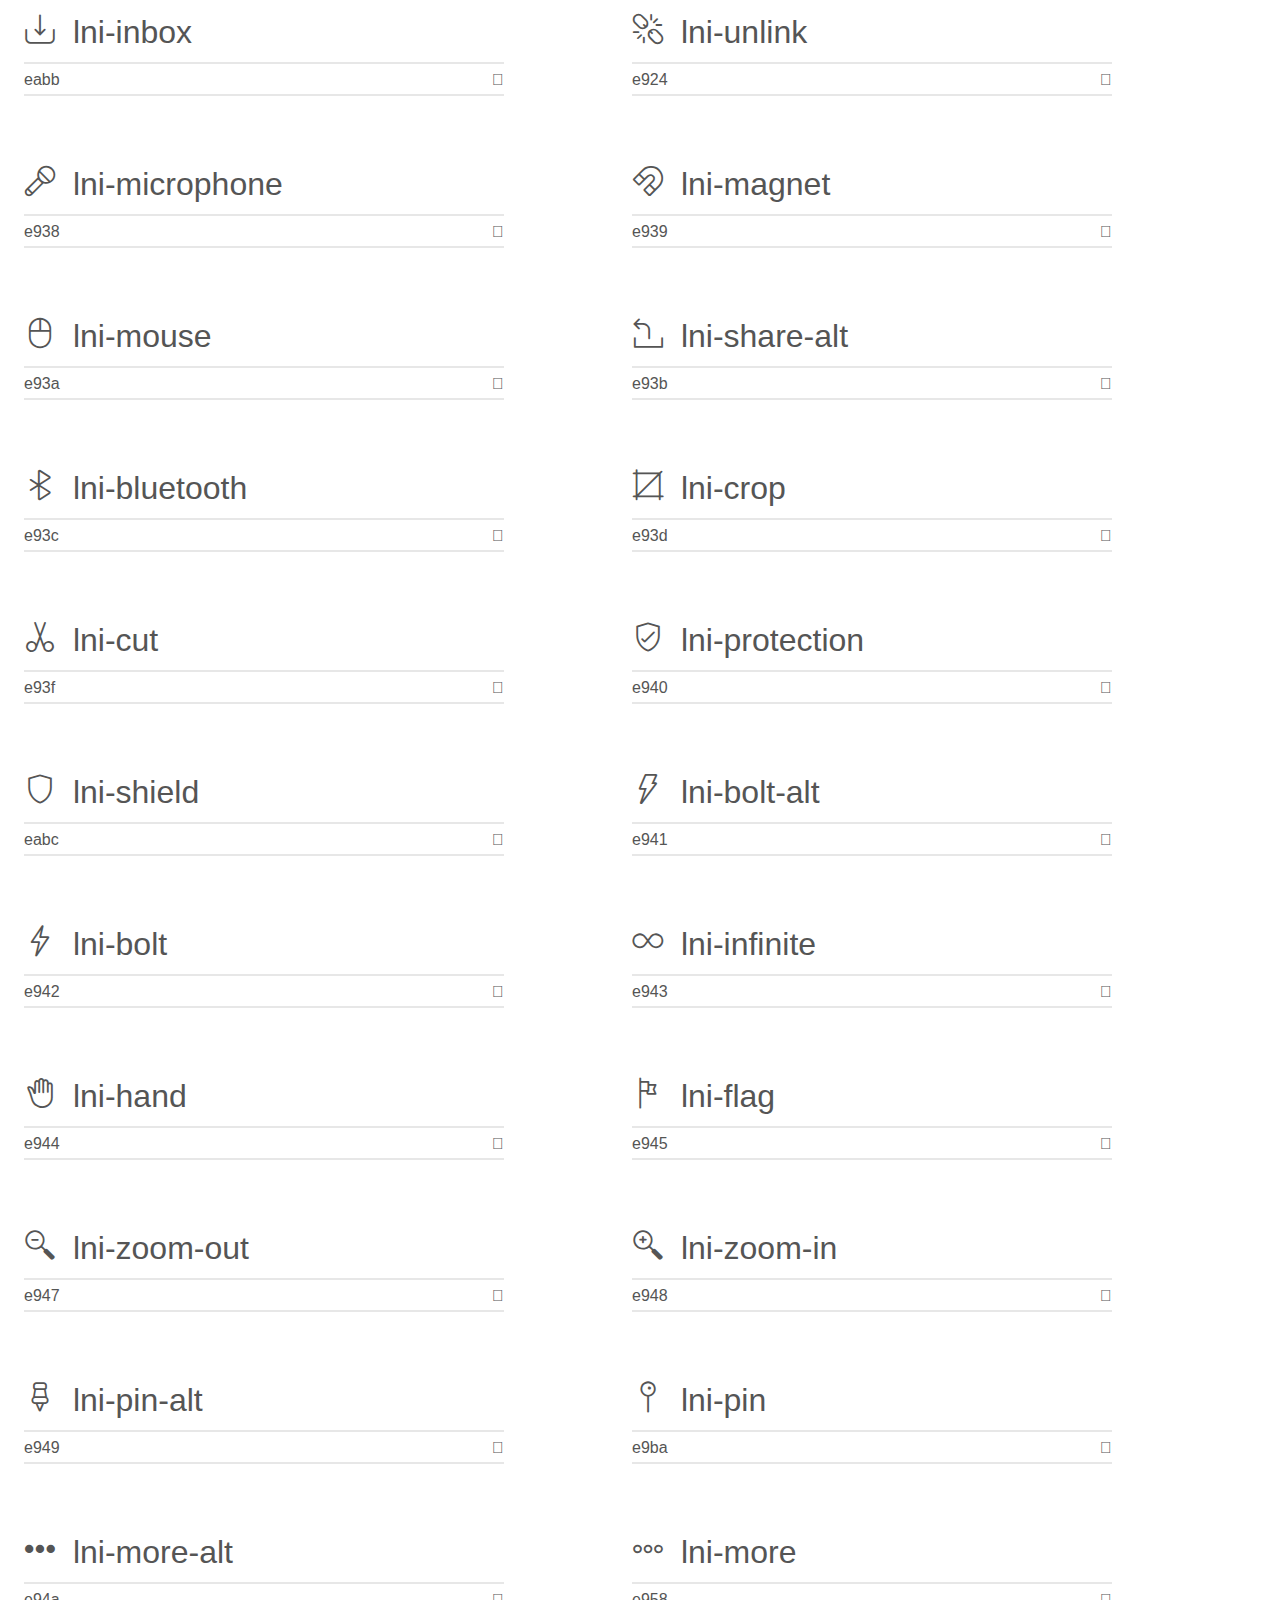
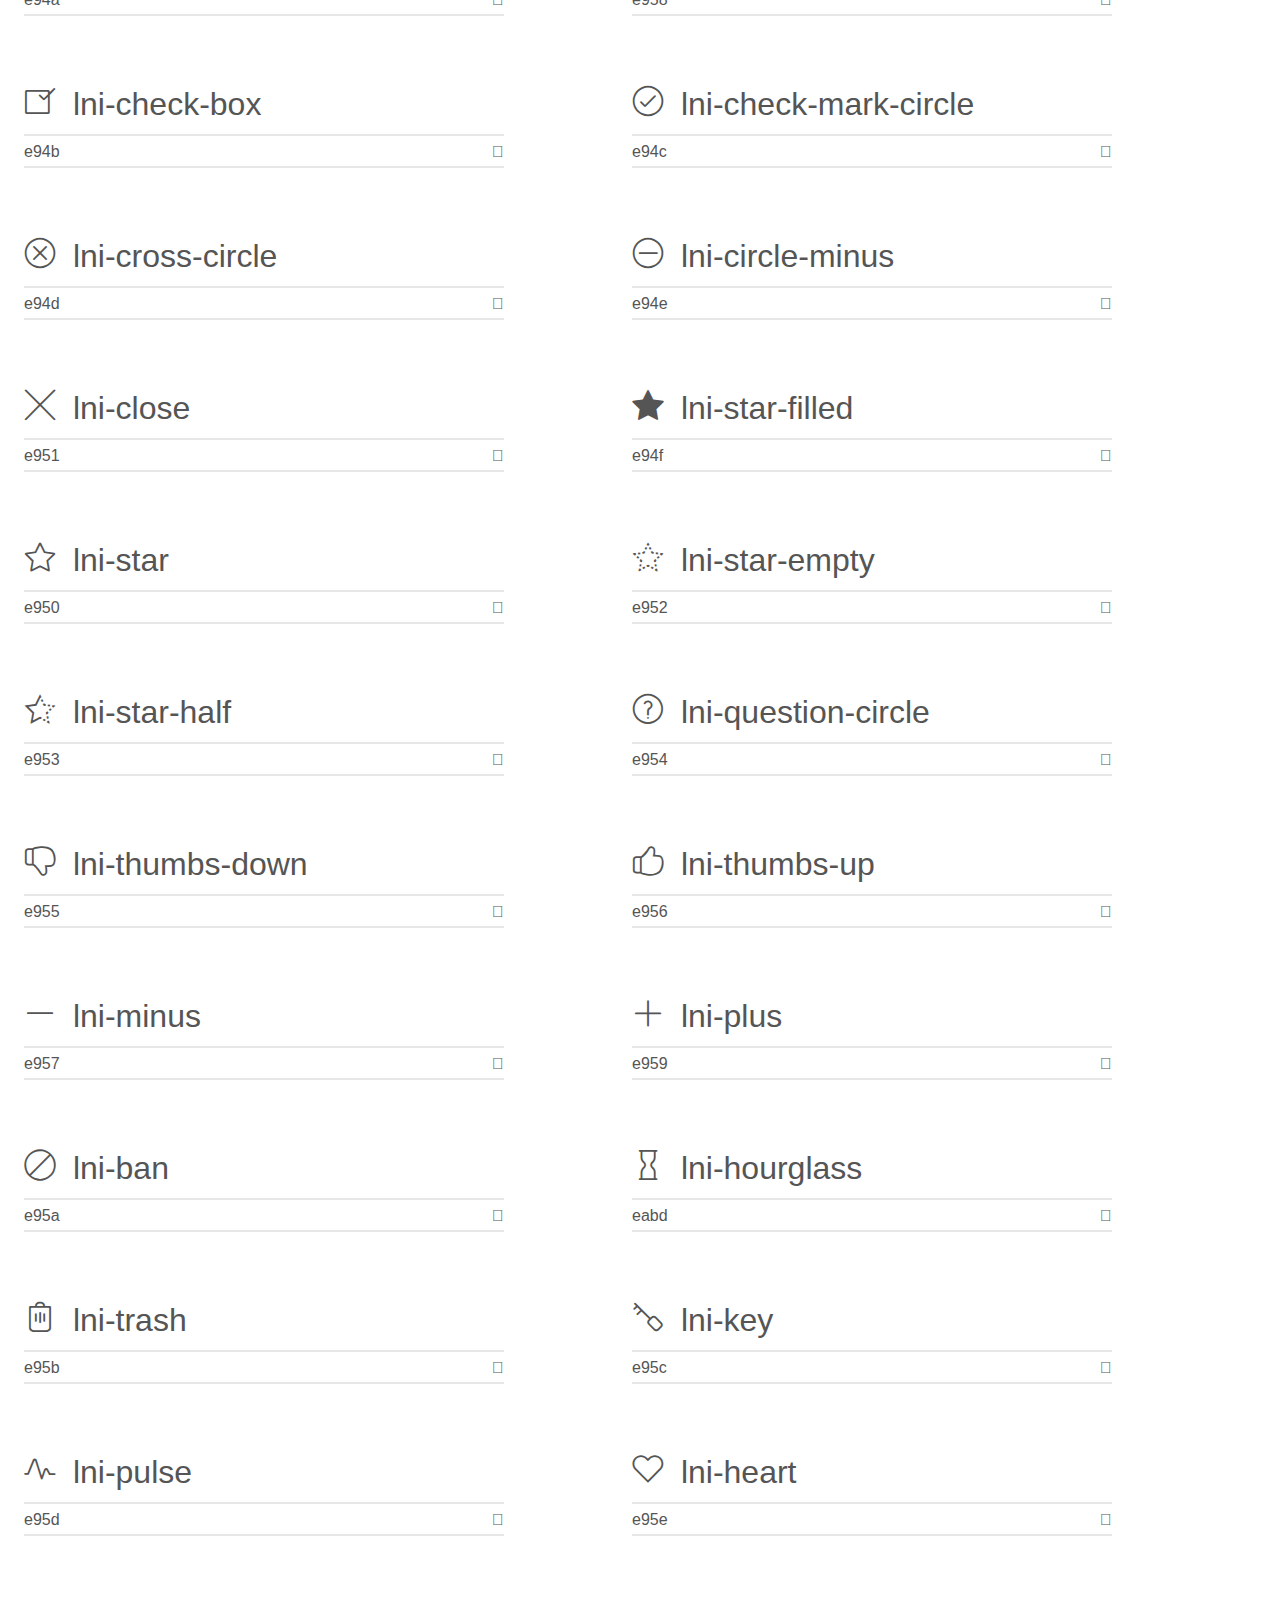
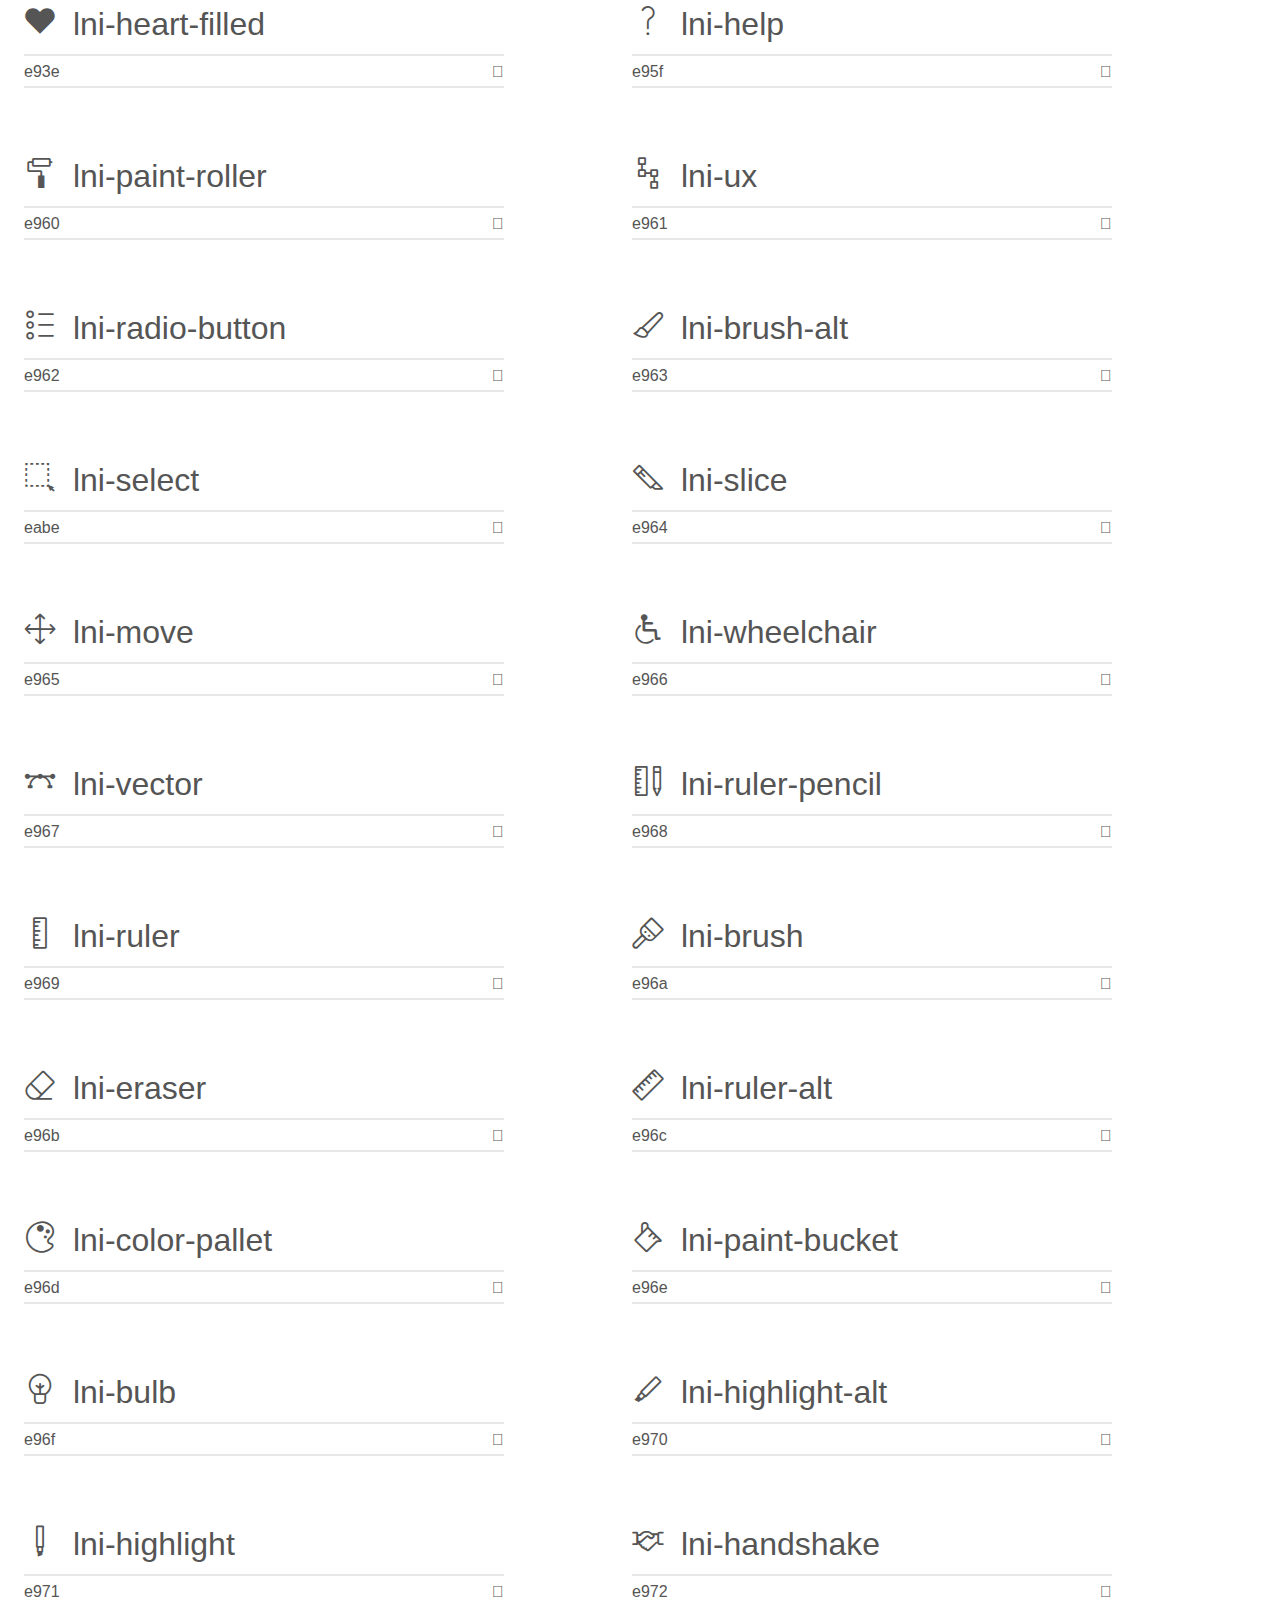
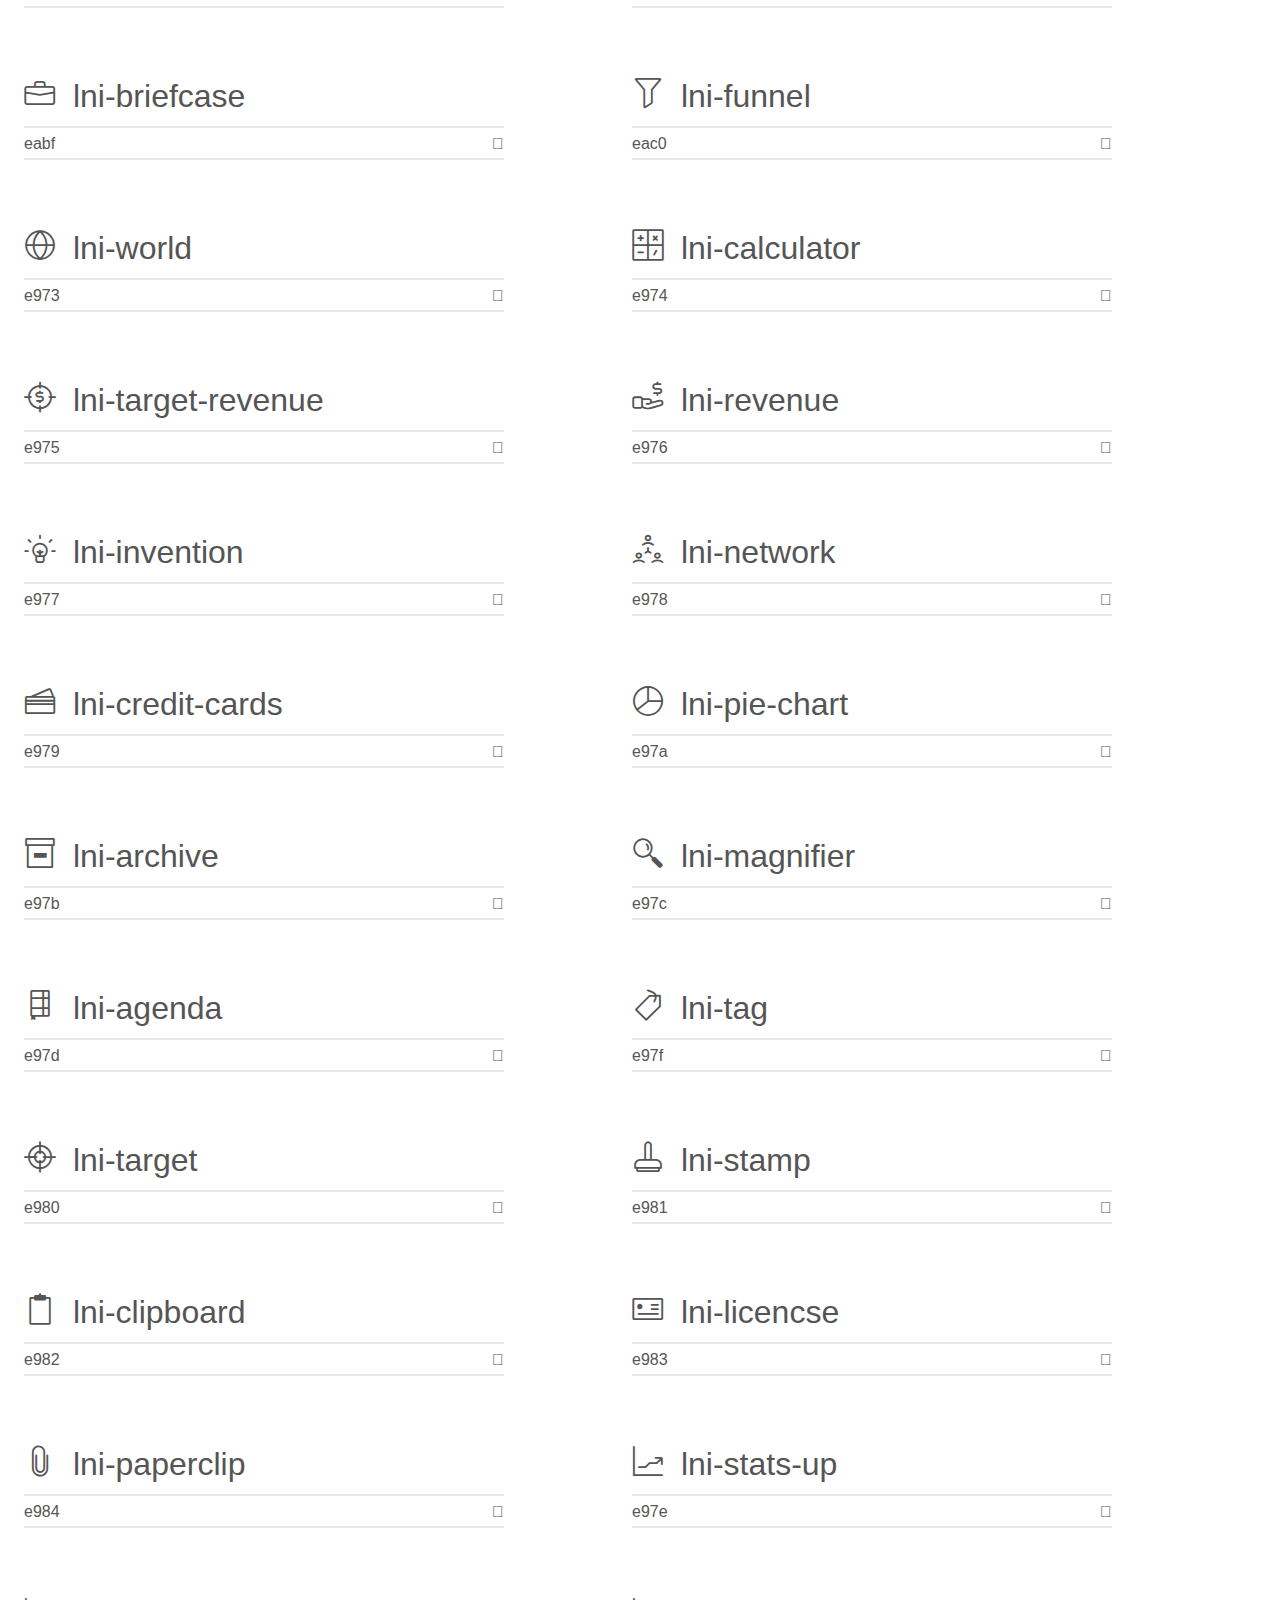
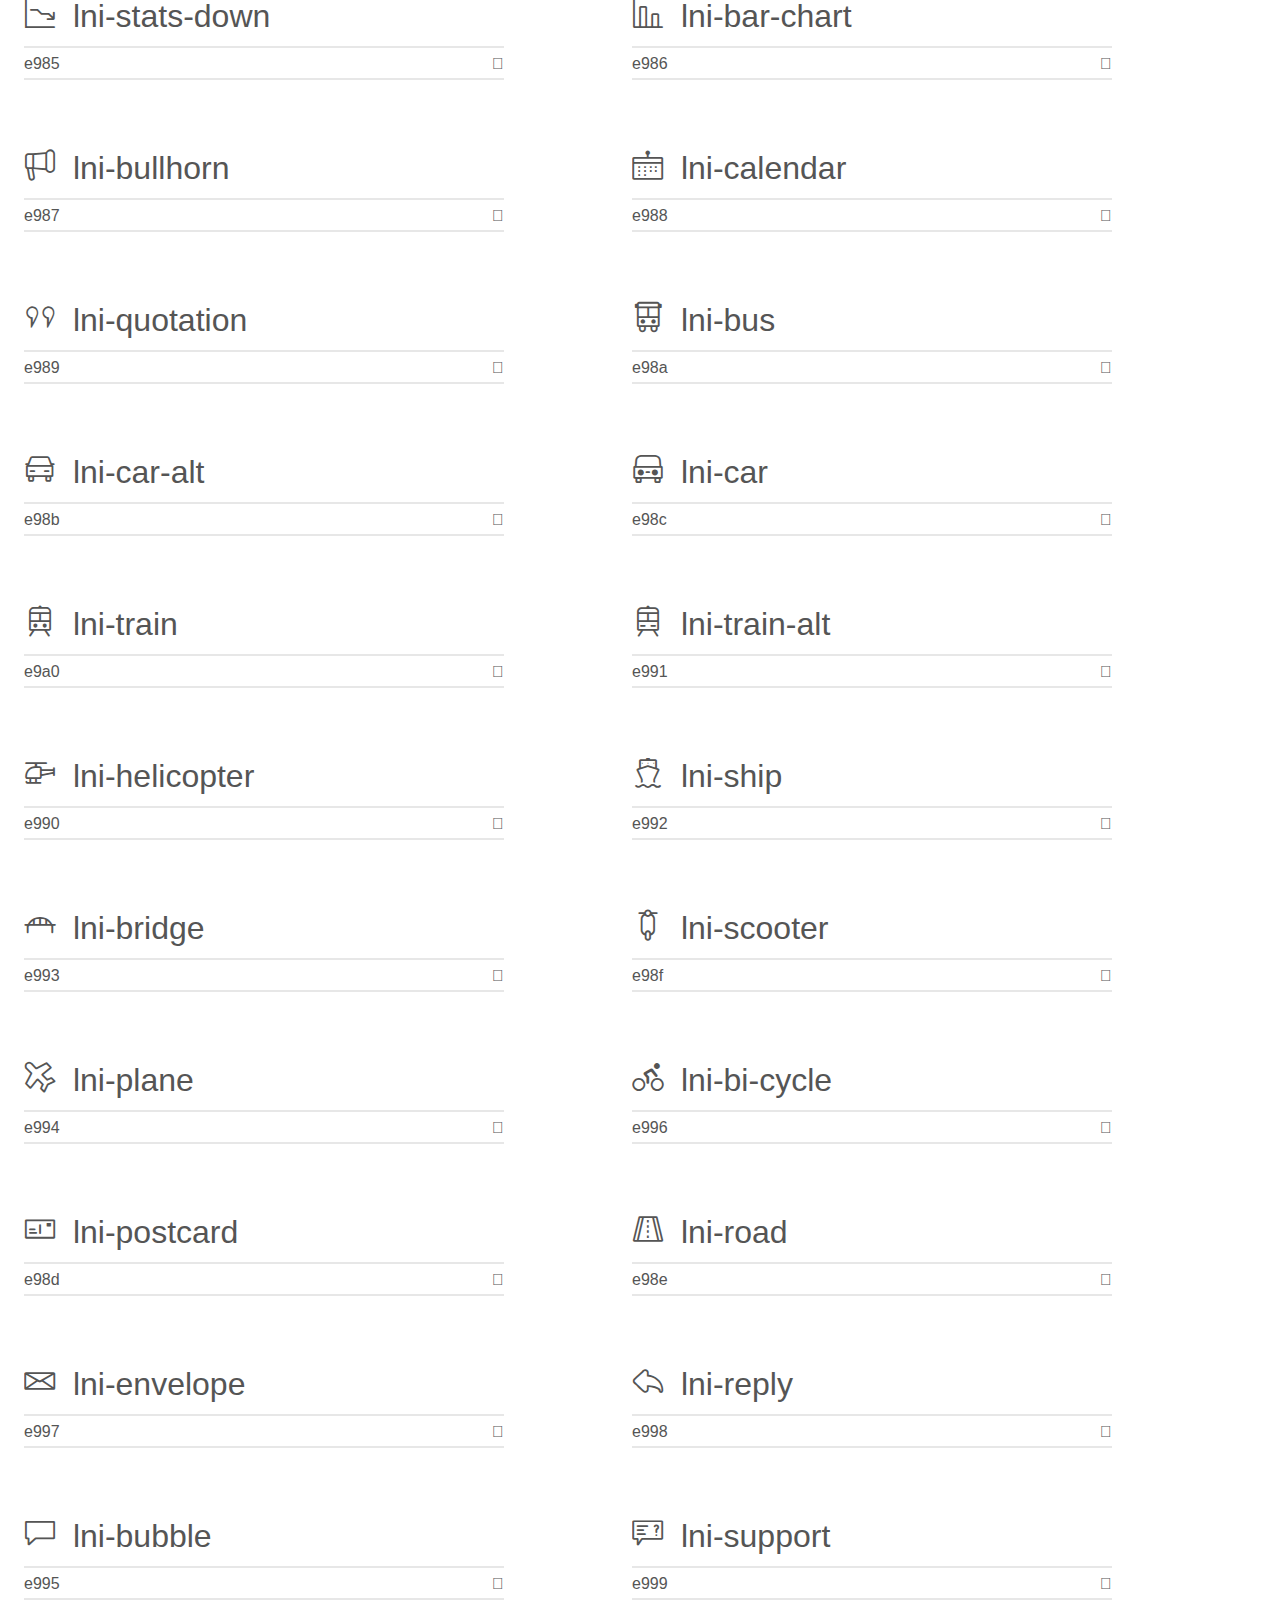
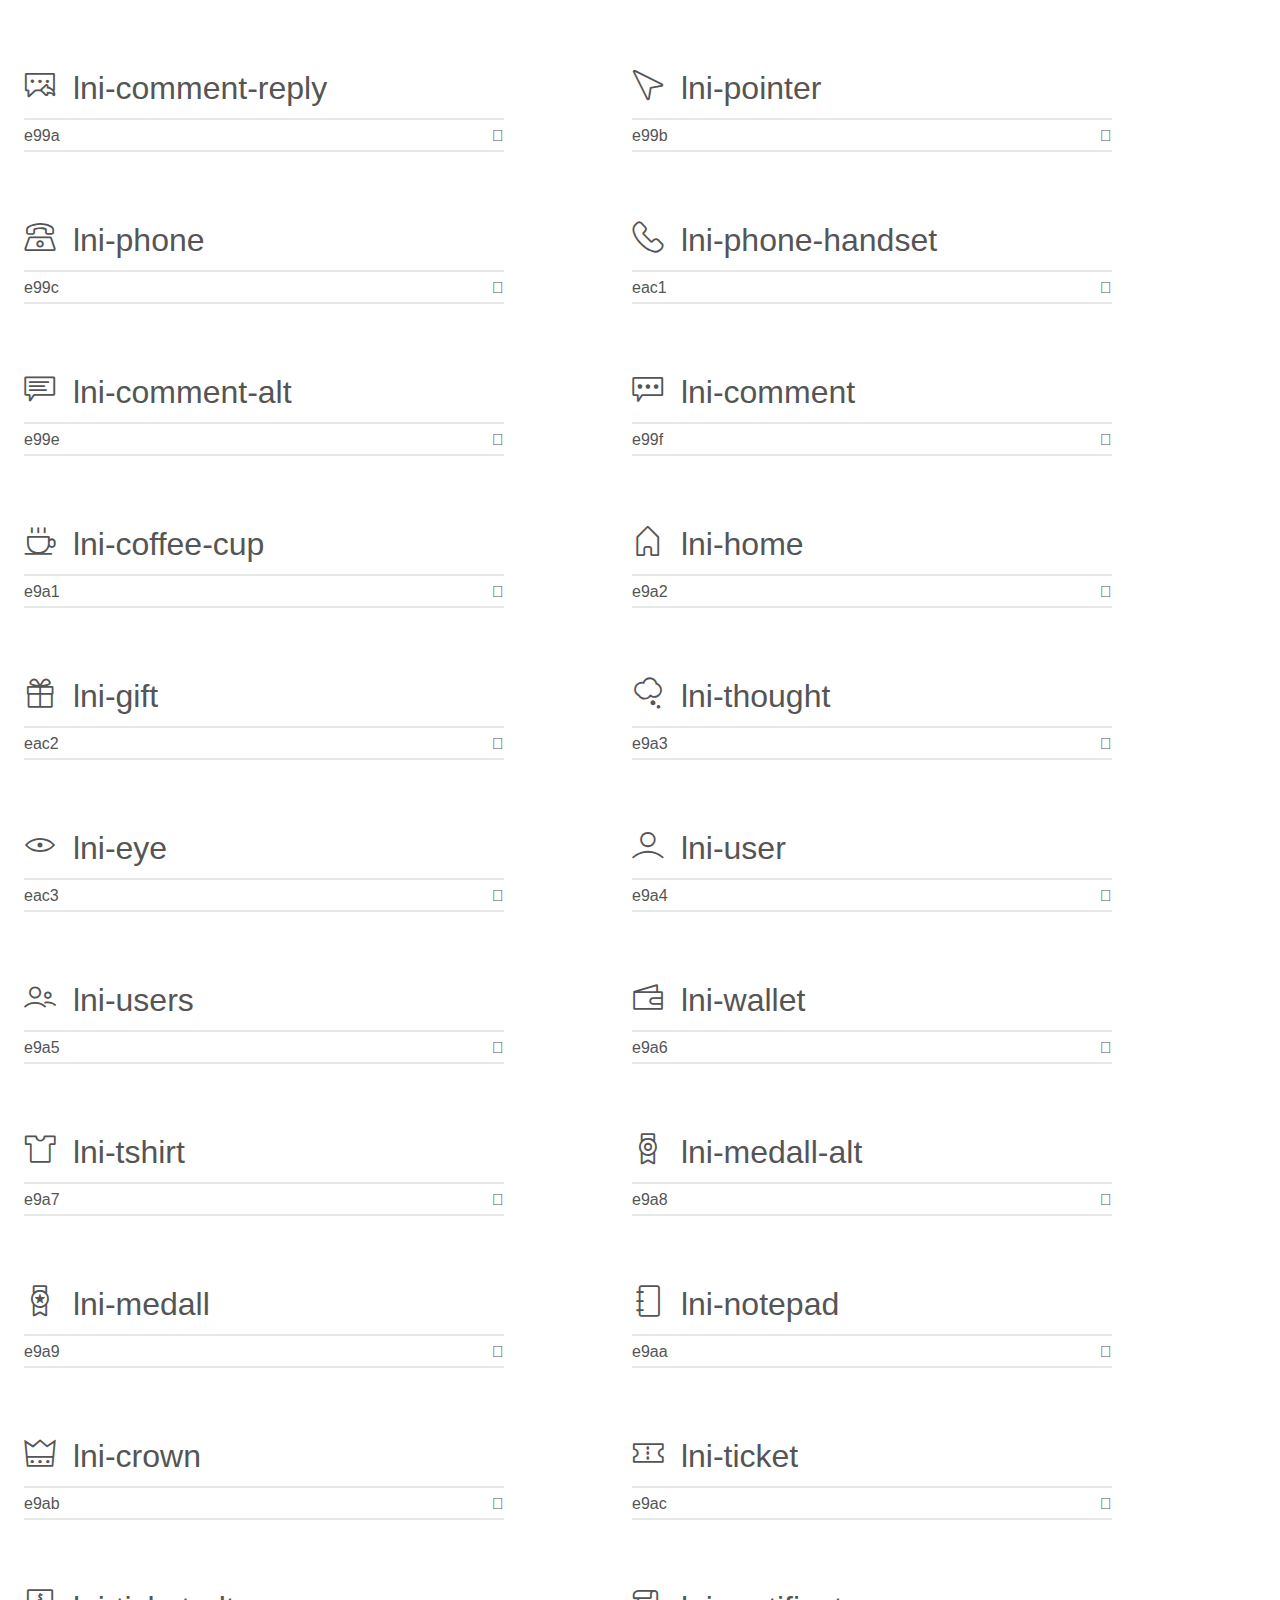
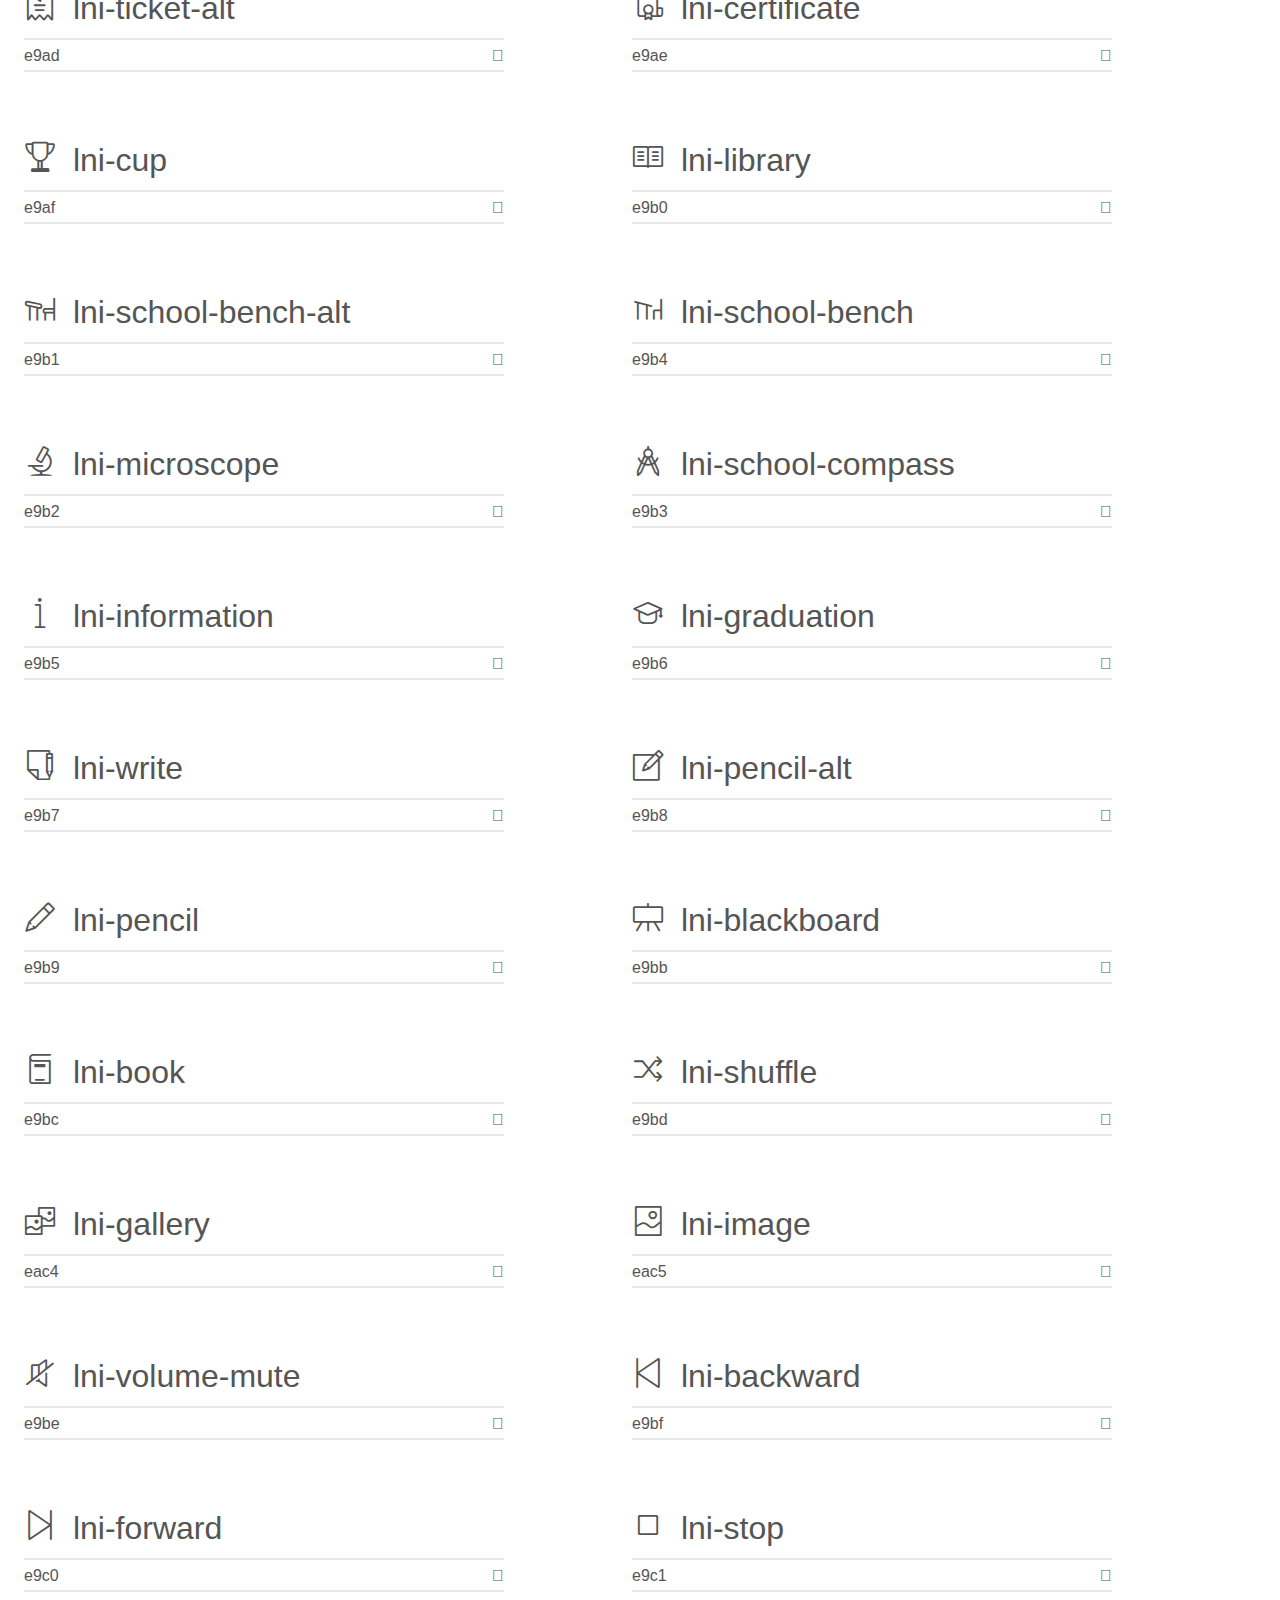
<file: assets/icons/index.html>
<!doctype html>
<html>
<head>
    <meta charset="utf-8">
    <title>LineIcons Demo</title>
    <meta name="description" content="Free Line Icons for Designers and Developers">
    <meta name="viewport" content="width=device-width, initial-scale=1">
    <link rel="stylesheet" href="demo-files/demo.css">
    <link rel="stylesheet" href="LineIcons.min.css">
</head>
<body>
    <div class="bgc1 clearfix">
        <h1 class="mhmm mvm"><span class="fgc1">Font Name:</span> LineIcons <small class="fgc1">(Glyphs:&nbsp;460)</small></h1>
    </div>
    <div class="clearfix mhl ptl">
        <div class="glyph fs1">
            <div class="clearfix bshadow0 pbs">
                <span class="lni-add-file">
                
                </span>
                <span class="mls"> lni-add-file</span>
            </div>
            <fieldset class="fs0 size1of1 clearfix hidden-false">
                <input type="text" readonly value="e900" class="unit size1of2" />
                <input type="text" maxlength="1" readonly value="&#xe900;" class="unitRight size1of2 talign-right" />
            </fieldset>
            <div class="fs0 bshadow0 clearfix hidden-true">
                <span class="unit pvs fgc1">liga: </span>
                <input type="text" readonly value="" class="liga unitRight" />
            </div>
        </div>
        <div class="glyph fs1">
            <div class="clearfix bshadow0 pbs">
                <span class="lni-empty-file">
                
                </span>
                <span class="mls"> lni-empty-file</span>
            </div>
            <fieldset class="fs0 size1of1 clearfix hidden-false">
                <input type="text" readonly value="e916" class="unit size1of2" />
                <input type="text" maxlength="1" readonly value="&#xe916;" class="unitRight size1of2 talign-right" />
            </fieldset>
            <div class="fs0 bshadow0 clearfix hidden-true">
                <span class="unit pvs fgc1">liga: </span>
                <input type="text" readonly value="" class="liga unitRight" />
            </div>
        </div>
        <div class="glyph fs1">
            <div class="clearfix bshadow0 pbs">
                <span class="lni-remove-file">
                
                </span>
                <span class="mls"> lni-remove-file</span>
            </div>
            <fieldset class="fs0 size1of1 clearfix hidden-false">
                <input type="text" readonly value="e917" class="unit size1of2" />
                <input type="text" maxlength="1" readonly value="&#xe917;" class="unitRight size1of2 talign-right" />
            </fieldset>
            <div class="fs0 bshadow0 clearfix hidden-true">
                <span class="unit pvs fgc1">liga: </span>
                <input type="text" readonly value="" class="liga unitRight" />
            </div>
        </div>
        <div class="glyph fs1">
            <div class="clearfix bshadow0 pbs">
                <span class="lni-files">
                
                </span>
                <span class="mls"> lni-files</span>
            </div>
            <fieldset class="fs0 size1of1 clearfix hidden-false">
                <input type="text" readonly value="ea6f" class="unit size1of2" />
                <input type="text" maxlength="1" readonly value="&#xea6f;" class="unitRight size1of2 talign-right" />
            </fieldset>
            <div class="fs0 bshadow0 clearfix hidden-true">
                <span class="unit pvs fgc1">liga: </span>
                <input type="text" readonly value="" class="liga unitRight" />
            </div>
        </div>
        <div class="glyph fs1">
            <div class="clearfix bshadow0 pbs">
                <span class="lni-display-alt">
                
                </span>
                <span class="mls"> lni-display-alt</span>
            </div>
            <fieldset class="fs0 size1of1 clearfix hidden-false">
                <input type="text" readonly value="e901" class="unit size1of2" />
                <input type="text" maxlength="1" readonly value="&#xe901;" class="unitRight size1of2 talign-right" />
            </fieldset>
            <div class="fs0 bshadow0 clearfix hidden-true">
                <span class="unit pvs fgc1">liga: </span>
                <input type="text" readonly value="" class="liga unitRight" />
            </div>
        </div>
        <div class="glyph fs1">
            <div class="clearfix bshadow0 pbs">
                <span class="lni-laptop-phone">
                
                </span>
                <span class="mls"> lni-laptop-phone</span>
            </div>
            <fieldset class="fs0 size1of1 clearfix hidden-false">
                <input type="text" readonly value="e902" class="unit size1of2" />
                <input type="text" maxlength="1" readonly value="&#xe902;" class="unitRight size1of2 talign-right" />
            </fieldset>
            <div class="fs0 bshadow0 clearfix hidden-true">
                <span class="unit pvs fgc1">liga: </span>
                <input type="text" readonly value="" class="liga unitRight" />
            </div>
        </div>
        <div class="glyph fs1">
            <div class="clearfix bshadow0 pbs">
                <span class="lni-laptop">
                
                </span>
                <span class="mls"> lni-laptop</span>
            </div>
            <fieldset class="fs0 size1of1 clearfix hidden-false">
                <input type="text" readonly value="e936" class="unit size1of2" />
                <input type="text" maxlength="1" readonly value="&#xe936;" class="unitRight size1of2 talign-right" />
            </fieldset>
            <div class="fs0 bshadow0 clearfix hidden-true">
                <span class="unit pvs fgc1">liga: </span>
                <input type="text" readonly value="" class="liga unitRight" />
            </div>
        </div>
        <div class="glyph fs1">
            <div class="clearfix bshadow0 pbs">
                <span class="lni-mobile">
                
                </span>
                <span class="mls"> lni-mobile</span>
            </div>
            <fieldset class="fs0 size1of1 clearfix hidden-false">
                <input type="text" readonly value="e907" class="unit size1of2" />
                <input type="text" maxlength="1" readonly value="&#xe907;" class="unitRight size1of2 talign-right" />
            </fieldset>
            <div class="fs0 bshadow0 clearfix hidden-true">
                <span class="unit pvs fgc1">liga: </span>
                <input type="text" readonly value="" class="liga unitRight" />
            </div>
        </div>
        <div class="glyph fs1">
            <div class="clearfix bshadow0 pbs">
                <span class="lni-tab">
                
                </span>
                <span class="mls"> lni-tab</span>
            </div>
            <fieldset class="fs0 size1of1 clearfix hidden-false">
                <input type="text" readonly value="e922" class="unit size1of2" />
                <input type="text" maxlength="1" readonly value="&#xe922;" class="unitRight size1of2 talign-right" />
            </fieldset>
            <div class="fs0 bshadow0 clearfix hidden-true">
                <span class="unit pvs fgc1">liga: </span>
                <input type="text" readonly value="" class="liga unitRight" />
            </div>
        </div>
        <div class="glyph fs1">
            <div class="clearfix bshadow0 pbs">
                <span class="lni-timer">
                
                </span>
                <span class="mls"> lni-timer</span>
            </div>
            <fieldset class="fs0 size1of1 clearfix hidden-false">
                <input type="text" readonly value="e903" class="unit size1of2" />
                <input type="text" maxlength="1" readonly value="&#xe903;" class="unitRight size1of2 talign-right" />
            </fieldset>
            <div class="fs0 bshadow0 clearfix hidden-true">
                <span class="unit pvs fgc1">liga: </span>
                <input type="text" readonly value="" class="liga unitRight" />
            </div>
        </div>
        <div class="glyph fs1">
            <div class="clearfix bshadow0 pbs">
                <span class="lni-headphone">
                
                </span>
                <span class="mls"> lni-headphone</span>
            </div>
            <fieldset class="fs0 size1of1 clearfix hidden-false">
                <input type="text" readonly value="e904" class="unit size1of2" />
                <input type="text" maxlength="1" readonly value="&#xe904;" class="unitRight size1of2 talign-right" />
            </fieldset>
            <div class="fs0 bshadow0 clearfix hidden-true">
                <span class="unit pvs fgc1">liga: </span>
                <input type="text" readonly value="" class="liga unitRight" />
            </div>
        </div>
        <div class="glyph fs1">
            <div class="clearfix bshadow0 pbs">
                <span class="lni-rocket">
                
                </span>
                <span class="mls"> lni-rocket</span>
            </div>
            <fieldset class="fs0 size1of1 clearfix hidden-false">
                <input type="text" readonly value="e905" class="unit size1of2" />
                <input type="text" maxlength="1" readonly value="&#xe905;" class="unitRight size1of2 talign-right" />
            </fieldset>
            <div class="fs0 bshadow0 clearfix hidden-true">
                <span class="unit pvs fgc1">liga: </span>
                <input type="text" readonly value="" class="liga unitRight" />
            </div>
        </div>
        <div class="glyph fs1">
            <div class="clearfix bshadow0 pbs">
                <span class="lni-package">
                
                </span>
                <span class="mls"> lni-package</span>
            </div>
            <fieldset class="fs0 size1of1 clearfix hidden-false">
                <input type="text" readonly value="e906" class="unit size1of2" />
                <input type="text" maxlength="1" readonly value="&#xe906;" class="unitRight size1of2 talign-right" />
            </fieldset>
            <div class="fs0 bshadow0 clearfix hidden-true">
                <span class="unit pvs fgc1">liga: </span>
                <input type="text" readonly value="" class="liga unitRight" />
            </div>
        </div>
        <div class="glyph fs1">
            <div class="clearfix bshadow0 pbs">
                <span class="lni-popup">
                
                </span>
                <span class="mls"> lni-popup</span>
            </div>
            <fieldset class="fs0 size1of1 clearfix hidden-false">
                <input type="text" readonly value="e909" class="unit size1of2" />
                <input type="text" maxlength="1" readonly value="&#xe909;" class="unitRight size1of2 talign-right" />
            </fieldset>
            <div class="fs0 bshadow0 clearfix hidden-true">
                <span class="unit pvs fgc1">liga: </span>
                <input type="text" readonly value="" class="liga unitRight" />
            </div>
        </div>
        <div class="glyph fs1">
            <div class="clearfix bshadow0 pbs">
                <span class="lni-scroll-down">
                
                </span>
                <span class="mls"> lni-scroll-down</span>
            </div>
            <fieldset class="fs0 size1of1 clearfix hidden-false">
                <input type="text" readonly value="e90a" class="unit size1of2" />
                <input type="text" maxlength="1" readonly value="&#xe90a;" class="unitRight size1of2 talign-right" />
            </fieldset>
            <div class="fs0 bshadow0 clearfix hidden-true">
                <span class="unit pvs fgc1">liga: </span>
                <input type="text" readonly value="" class="liga unitRight" />
            </div>
        </div>
        <div class="glyph fs1">
            <div class="clearfix bshadow0 pbs">
                <span class="lni-pagination">
                
                </span>
                <span class="mls"> lni-pagination</span>
            </div>
            <fieldset class="fs0 size1of1 clearfix hidden-false">
                <input type="text" readonly value="e90b" class="unit size1of2" />
                <input type="text" maxlength="1" readonly value="&#xe90b;" class="unitRight size1of2 talign-right" />
            </fieldset>
            <div class="fs0 bshadow0 clearfix hidden-true">
                <span class="unit pvs fgc1">liga: </span>
                <input type="text" readonly value="" class="liga unitRight" />
            </div>
        </div>
        <div class="glyph fs1">
            <div class="clearfix bshadow0 pbs">
                <span class="lni-unlock">
                
                </span>
                <span class="mls"> lni-unlock</span>
            </div>
            <fieldset class="fs0 size1of1 clearfix hidden-false">
                <input type="text" readonly value="e90c" class="unit size1of2" />
                <input type="text" maxlength="1" readonly value="&#xe90c;" class="unitRight size1of2 talign-right" />
            </fieldset>
            <div class="fs0 bshadow0 clearfix hidden-true">
                <span class="unit pvs fgc1">liga: </span>
                <input type="text" readonly value="" class="liga unitRight" />
            </div>
        </div>
        <div class="glyph fs1">
            <div class="clearfix bshadow0 pbs">
                <span class="lni-lock">
                
                </span>
                <span class="mls"> lni-lock</span>
            </div>
            <fieldset class="fs0 size1of1 clearfix hidden-false">
                <input type="text" readonly value="e946" class="unit size1of2" />
                <input type="text" maxlength="1" readonly value="&#xe946;" class="unitRight size1of2 talign-right" />
            </fieldset>
            <div class="fs0 bshadow0 clearfix hidden-true">
                <span class="unit pvs fgc1">liga: </span>
                <input type="text" readonly value="" class="liga unitRight" />
            </div>
        </div>
        <div class="glyph fs1">
            <div class="clearfix bshadow0 pbs">
                <span class="lni-reload">
                
                </span>
                <span class="mls"> lni-reload</span>
            </div>
            <fieldset class="fs0 size1of1 clearfix hidden-false">
                <input type="text" readonly value="e90d" class="unit size1of2" />
                <input type="text" maxlength="1" readonly value="&#xe90d;" class="unitRight size1of2 talign-right" />
            </fieldset>
            <div class="fs0 bshadow0 clearfix hidden-true">
                <span class="unit pvs fgc1">liga: </span>
                <input type="text" readonly value="" class="liga unitRight" />
            </div>
        </div>
        <div class="glyph fs1">
            <div class="clearfix bshadow0 pbs">
                <span class="lni-map-marker">
                
                </span>
                <span class="mls"> lni-map-marker</span>
            </div>
            <fieldset class="fs0 size1of1 clearfix hidden-false">
                <input type="text" readonly value="e91e" class="unit size1of2" />
                <input type="text" maxlength="1" readonly value="&#xe91e;" class="unitRight size1of2 talign-right" />
            </fieldset>
            <div class="fs0 bshadow0 clearfix hidden-true">
                <span class="unit pvs fgc1">liga: </span>
                <input type="text" readonly value="" class="liga unitRight" />
            </div>
        </div>
        <div class="glyph fs1">
            <div class="clearfix bshadow0 pbs">
                <span class="lni-map">
                
                </span>
                <span class="mls"> lni-map</span>
            </div>
            <fieldset class="fs0 size1of1 clearfix hidden-false">
                <input type="text" readonly value="e90e" class="unit size1of2" />
                <input type="text" maxlength="1" readonly value="&#xe90e;" class="unitRight size1of2 talign-right" />
            </fieldset>
            <div class="fs0 bshadow0 clearfix hidden-true">
                <span class="unit pvs fgc1">liga: </span>
                <input type="text" readonly value="" class="liga unitRight" />
            </div>
        </div>
        <div class="glyph fs1">
            <div class="clearfix bshadow0 pbs">
                <span class="lni-game">
                
                </span>
                <span class="mls"> lni-game</span>
            </div>
            <fieldset class="fs0 size1of1 clearfix hidden-false">
                <input type="text" readonly value="e90f" class="unit size1of2" />
                <input type="text" maxlength="1" readonly value="&#xe90f;" class="unitRight size1of2 talign-right" />
            </fieldset>
            <div class="fs0 bshadow0 clearfix hidden-true">
                <span class="unit pvs fgc1">liga: </span>
                <input type="text" readonly value="" class="liga unitRight" />
            </div>
        </div>
        <div class="glyph fs1">
            <div class="clearfix bshadow0 pbs">
                <span class="lni-search">
                
                </span>
                <span class="mls"> lni-search</span>
            </div>
            <fieldset class="fs0 size1of1 clearfix hidden-false">
                <input type="text" readonly value="e910" class="unit size1of2" />
                <input type="text" maxlength="1" readonly value="&#xe910;" class="unitRight size1of2 talign-right" />
            </fieldset>
            <div class="fs0 bshadow0 clearfix hidden-true">
                <span class="unit pvs fgc1">liga: </span>
                <input type="text" readonly value="" class="liga unitRight" />
            </div>
        </div>
        <div class="glyph fs1">
            <div class="clearfix bshadow0 pbs">
                <span class="lni-alarm">
                
                </span>
                <span class="mls"> lni-alarm</span>
            </div>
            <fieldset class="fs0 size1of1 clearfix hidden-false">
                <input type="text" readonly value="e911" class="unit size1of2" />
                <input type="text" maxlength="1" readonly value="&#xe911;" class="unitRight size1of2 talign-right" />
            </fieldset>
            <div class="fs0 bshadow0 clearfix hidden-true">
                <span class="unit pvs fgc1">liga: </span>
                <input type="text" readonly value="" class="liga unitRight" />
            </div>
        </div>
        <div class="glyph fs1">
            <div class="clearfix bshadow0 pbs">
                <span class="lni-code">
                
                </span>
                <span class="mls"> lni-code</span>
            </div>
            <fieldset class="fs0 size1of1 clearfix hidden-false">
                <input type="text" readonly value="e91c" class="unit size1of2" />
                <input type="text" maxlength="1" readonly value="&#xe91c;" class="unitRight size1of2 talign-right" />
            </fieldset>
            <div class="fs0 bshadow0 clearfix hidden-true">
                <span class="unit pvs fgc1">liga: </span>
                <input type="text" readonly value="" class="liga unitRight" />
            </div>
        </div>
        <div class="glyph fs1">
            <div class="clearfix bshadow0 pbs">
                <span class="lni-website">
                
                </span>
                <span class="mls"> lni-website</span>
            </div>
            <fieldset class="fs0 size1of1 clearfix hidden-false">
                <input type="text" readonly value="e908" class="unit size1of2" />
                <input type="text" maxlength="1" readonly value="&#xe908;" class="unitRight size1of2 talign-right" />
            </fieldset>
            <div class="fs0 bshadow0 clearfix hidden-true">
                <span class="unit pvs fgc1">liga: </span>
                <input type="text" readonly value="" class="liga unitRight" />
            </div>
        </div>
        <div class="glyph fs1">
            <div class="clearfix bshadow0 pbs">
                <span class="lni-code-alt">
                
                </span>
                <span class="mls"> lni-code-alt</span>
            </div>
            <fieldset class="fs0 size1of1 clearfix hidden-false">
                <input type="text" readonly value="e912" class="unit size1of2" />
                <input type="text" maxlength="1" readonly value="&#xe912;" class="unitRight size1of2 talign-right" />
            </fieldset>
            <div class="fs0 bshadow0 clearfix hidden-true">
                <span class="unit pvs fgc1">liga: </span>
                <input type="text" readonly value="" class="liga unitRight" />
            </div>
        </div>
        <div class="glyph fs1">
            <div class="clearfix bshadow0 pbs">
                <span class="lni-display">
                
                </span>
                <span class="mls"> lni-display</span>
            </div>
            <fieldset class="fs0 size1of1 clearfix hidden-false">
                <input type="text" readonly value="e913" class="unit size1of2" />
                <input type="text" maxlength="1" readonly value="&#xe913;" class="unitRight size1of2 talign-right" />
            </fieldset>
            <div class="fs0 bshadow0 clearfix hidden-true">
                <span class="unit pvs fgc1">liga: </span>
                <input type="text" readonly value="" class="liga unitRight" />
            </div>
        </div>
        <div class="glyph fs1">
            <div class="clearfix bshadow0 pbs">
                <span class="lni-shortcode">
                
                </span>
                <span class="mls"> lni-shortcode</span>
            </div>
            <fieldset class="fs0 size1of1 clearfix hidden-false">
                <input type="text" readonly value="e919" class="unit size1of2" />
                <input type="text" maxlength="1" readonly value="&#xe919;" class="unitRight size1of2 talign-right" />
            </fieldset>
            <div class="fs0 bshadow0 clearfix hidden-true">
                <span class="unit pvs fgc1">liga: </span>
                <input type="text" readonly value="" class="liga unitRight" />
            </div>
        </div>
        <div class="glyph fs1">
            <div class="clearfix bshadow0 pbs">
                <span class="lni-headphone-alt">
                
                </span>
                <span class="mls"> lni-headphone-alt</span>
            </div>
            <fieldset class="fs0 size1of1 clearfix hidden-false">
                <input type="text" readonly value="e915" class="unit size1of2" />
                <input type="text" maxlength="1" readonly value="&#xe915;" class="unitRight size1of2 talign-right" />
            </fieldset>
            <div class="fs0 bshadow0 clearfix hidden-true">
                <span class="unit pvs fgc1">liga: </span>
                <input type="text" readonly value="" class="liga unitRight" />
            </div>
        </div>
        <div class="glyph fs1">
            <div class="clearfix bshadow0 pbs">
                <span class="lni-alarm-clock">
                
                </span>
                <span class="mls"> lni-alarm-clock</span>
            </div>
            <fieldset class="fs0 size1of1 clearfix hidden-false">
                <input type="text" readonly value="e918" class="unit size1of2" />
                <input type="text" maxlength="1" readonly value="&#xe918;" class="unitRight size1of2 talign-right" />
            </fieldset>
            <div class="fs0 bshadow0 clearfix hidden-true">
                <span class="unit pvs fgc1">liga: </span>
                <input type="text" readonly value="" class="liga unitRight" />
            </div>
        </div>
        <div class="glyph fs1">
            <div class="clearfix bshadow0 pbs">
                <span class="lni-bookmark-alt">
                
                </span>
                <span class="mls"> lni-bookmark-alt</span>
            </div>
            <fieldset class="fs0 size1of1 clearfix hidden-false">
                <input type="text" readonly value="e91a" class="unit size1of2" />
                <input type="text" maxlength="1" readonly value="&#xe91a;" class="unitRight size1of2 talign-right" />
            </fieldset>
            <div class="fs0 bshadow0 clearfix hidden-true">
                <span class="unit pvs fgc1">liga: </span>
                <input type="text" readonly value="" class="liga unitRight" />
            </div>
        </div>
        <div class="glyph fs1">
            <div class="clearfix bshadow0 pbs">
                <span class="lni-bookmark">
                
                </span>
                <span class="mls"> lni-bookmark</span>
            </div>
            <fieldset class="fs0 size1of1 clearfix hidden-false">
                <input type="text" readonly value="e91b" class="unit size1of2" />
                <input type="text" maxlength="1" readonly value="&#xe91b;" class="unitRight size1of2 talign-right" />
            </fieldset>
            <div class="fs0 bshadow0 clearfix hidden-true">
                <span class="unit pvs fgc1">liga: </span>
                <input type="text" readonly value="" class="liga unitRight" />
            </div>
        </div>
        <div class="glyph fs1">
            <div class="clearfix bshadow0 pbs">
                <span class="lni-layout">
                
                </span>
                <span class="mls"> lni-layout</span>
            </div>
            <fieldset class="fs0 size1of1 clearfix hidden-false">
                <input type="text" readonly value="e937" class="unit size1of2" />
                <input type="text" maxlength="1" readonly value="&#xe937;" class="unitRight size1of2 talign-right" />
            </fieldset>
            <div class="fs0 bshadow0 clearfix hidden-true">
                <span class="unit pvs fgc1">liga: </span>
                <input type="text" readonly value="" class="liga unitRight" />
            </div>
        </div>
        <div class="glyph fs1">
            <div class="clearfix bshadow0 pbs">
                <span class="lni-keyboard">
                
                </span>
                <span class="mls"> lni-keyboard</span>
            </div>
            <fieldset class="fs0 size1of1 clearfix hidden-false">
                <input type="text" readonly value="e91d" class="unit size1of2" />
                <input type="text" maxlength="1" readonly value="&#xe91d;" class="unitRight size1of2 talign-right" />
            </fieldset>
            <div class="fs0 bshadow0 clearfix hidden-true">
                <span class="unit pvs fgc1">liga: </span>
                <input type="text" readonly value="" class="liga unitRight" />
            </div>
        </div>
        <div class="glyph fs1">
            <div class="clearfix bshadow0 pbs">
                <span class="lni-grid-alt">
                
                </span>
                <span class="mls"> lni-grid-alt</span>
            </div>
            <fieldset class="fs0 size1of1 clearfix hidden-false">
                <input type="text" readonly value="e91f" class="unit size1of2" />
                <input type="text" maxlength="1" readonly value="&#xe91f;" class="unitRight size1of2 talign-right" />
            </fieldset>
            <div class="fs0 bshadow0 clearfix hidden-true">
                <span class="unit pvs fgc1">liga: </span>
                <input type="text" readonly value="" class="liga unitRight" />
            </div>
        </div>
        <div class="glyph fs1">
            <div class="clearfix bshadow0 pbs">
                <span class="lni-grid">
                
                </span>
                <span class="mls"> lni-grid</span>
            </div>
            <fieldset class="fs0 size1of1 clearfix hidden-false">
                <input type="text" readonly value="e920" class="unit size1of2" />
                <input type="text" maxlength="1" readonly value="&#xe920;" class="unitRight size1of2 talign-right" />
            </fieldset>
            <div class="fs0 bshadow0 clearfix hidden-true">
                <span class="unit pvs fgc1">liga: </span>
                <input type="text" readonly value="" class="liga unitRight" />
            </div>
        </div>
        <div class="glyph fs1">
            <div class="clearfix bshadow0 pbs">
                <span class="lni-mic">
                
                </span>
                <span class="mls"> lni-mic</span>
            </div>
            <fieldset class="fs0 size1of1 clearfix hidden-false">
                <input type="text" readonly value="e921" class="unit size1of2" />
                <input type="text" maxlength="1" readonly value="&#xe921;" class="unitRight size1of2 talign-right" />
            </fieldset>
            <div class="fs0 bshadow0 clearfix hidden-true">
                <span class="unit pvs fgc1">liga: </span>
                <input type="text" readonly value="" class="liga unitRight" />
            </div>
        </div>
        <div class="glyph fs1">
            <div class="clearfix bshadow0 pbs">
                <span class="lni-signal">
                
                </span>
                <span class="mls"> lni-signal</span>
            </div>
            <fieldset class="fs0 size1of1 clearfix hidden-false">
                <input type="text" readonly value="e923" class="unit size1of2" />
                <input type="text" maxlength="1" readonly value="&#xe923;" class="unitRight size1of2 talign-right" />
            </fieldset>
            <div class="fs0 bshadow0 clearfix hidden-true">
                <span class="unit pvs fgc1">liga: </span>
                <input type="text" readonly value="" class="liga unitRight" />
            </div>
        </div>
        <div class="glyph fs1">
            <div class="clearfix bshadow0 pbs">
                <span class="lni-download">
                
                </span>
                <span class="mls"> lni-download</span>
            </div>
            <fieldset class="fs0 size1of1 clearfix hidden-false">
                <input type="text" readonly value="e925" class="unit size1of2" />
                <input type="text" maxlength="1" readonly value="&#xe925;" class="unitRight size1of2 talign-right" />
            </fieldset>
            <div class="fs0 bshadow0 clearfix hidden-true">
                <span class="unit pvs fgc1">liga: </span>
                <input type="text" readonly value="" class="liga unitRight" />
            </div>
        </div>
        <div class="glyph fs1">
            <div class="clearfix bshadow0 pbs">
                <span class="lni-upload">
                
                </span>
                <span class="mls"> lni-upload</span>
            </div>
            <fieldset class="fs0 size1of1 clearfix hidden-false">
                <input type="text" readonly value="e926" class="unit size1of2" />
                <input type="text" maxlength="1" readonly value="&#xe926;" class="unitRight size1of2 talign-right" />
            </fieldset>
            <div class="fs0 bshadow0 clearfix hidden-true">
                <span class="unit pvs fgc1">liga: </span>
                <input type="text" readonly value="" class="liga unitRight" />
            </div>
        </div>
        <div class="glyph fs1">
            <div class="clearfix bshadow0 pbs">
                <span class="lni-zip">
                
                </span>
                <span class="mls"> lni-zip</span>
            </div>
            <fieldset class="fs0 size1of1 clearfix hidden-false">
                <input type="text" readonly value="e927" class="unit size1of2" />
                <input type="text" maxlength="1" readonly value="&#xe927;" class="unitRight size1of2 talign-right" />
            </fieldset>
            <div class="fs0 bshadow0 clearfix hidden-true">
                <span class="unit pvs fgc1">liga: </span>
                <input type="text" readonly value="" class="liga unitRight" />
            </div>
        </div>
        <div class="glyph fs1">
            <div class="clearfix bshadow0 pbs">
                <span class="lni-rss-feed">
                
                </span>
                <span class="mls"> lni-rss-feed</span>
            </div>
            <fieldset class="fs0 size1of1 clearfix hidden-false">
                <input type="text" readonly value="e928" class="unit size1of2" />
                <input type="text" maxlength="1" readonly value="&#xe928;" class="unitRight size1of2 talign-right" />
            </fieldset>
            <div class="fs0 bshadow0 clearfix hidden-true">
                <span class="unit pvs fgc1">liga: </span>
                <input type="text" readonly value="" class="liga unitRight" />
            </div>
        </div>
        <div class="glyph fs1">
            <div class="clearfix bshadow0 pbs">
                <span class="lni-warning">
                
                </span>
                <span class="mls"> lni-warning</span>
            </div>
            <fieldset class="fs0 size1of1 clearfix hidden-false">
                <input type="text" readonly value="e929" class="unit size1of2" />
                <input type="text" maxlength="1" readonly value="&#xe929;" class="unitRight size1of2 talign-right" />
            </fieldset>
            <div class="fs0 bshadow0 clearfix hidden-true">
                <span class="unit pvs fgc1">liga: </span>
                <input type="text" readonly value="" class="liga unitRight" />
            </div>
        </div>
        <div class="glyph fs1">
            <div class="clearfix bshadow0 pbs">
                <span class="lni-cloud-sync">
                
                </span>
                <span class="mls"> lni-cloud-sync</span>
            </div>
            <fieldset class="fs0 size1of1 clearfix hidden-false">
                <input type="text" readonly value="e92a" class="unit size1of2" />
                <input type="text" maxlength="1" readonly value="&#xe92a;" class="unitRight size1of2 talign-right" />
            </fieldset>
            <div class="fs0 bshadow0 clearfix hidden-true">
                <span class="unit pvs fgc1">liga: </span>
                <input type="text" readonly value="" class="liga unitRight" />
            </div>
        </div>
        <div class="glyph fs1">
            <div class="clearfix bshadow0 pbs">
                <span class="lni-cloud-upload">
                
                </span>
                <span class="mls"> lni-cloud-upload</span>
            </div>
            <fieldset class="fs0 size1of1 clearfix hidden-false">
                <input type="text" readonly value="e92b" class="unit size1of2" />
                <input type="text" maxlength="1" readonly value="&#xe92b;" class="unitRight size1of2 talign-right" />
            </fieldset>
            <div class="fs0 bshadow0 clearfix hidden-true">
                <span class="unit pvs fgc1">liga: </span>
                <input type="text" readonly value="" class="liga unitRight" />
            </div>
        </div>
        <div class="glyph fs1">
            <div class="clearfix bshadow0 pbs">
                <span class="lni-cloud-check">
                
                </span>
                <span class="mls"> lni-cloud-check</span>
            </div>
            <fieldset class="fs0 size1of1 clearfix hidden-false">
                <input type="text" readonly value="e92c" class="unit size1of2" />
                <input type="text" maxlength="1" readonly value="&#xe92c;" class="unitRight size1of2 talign-right" />
            </fieldset>
            <div class="fs0 bshadow0 clearfix hidden-true">
                <span class="unit pvs fgc1">liga: </span>
                <input type="text" readonly value="" class="liga unitRight" />
            </div>
        </div>
        <div class="glyph fs1">
            <div class="clearfix bshadow0 pbs">
                <span class="lni-cloud-download">
                
                </span>
                <span class="mls"> lni-cloud-download</span>
            </div>
            <fieldset class="fs0 size1of1 clearfix hidden-false">
                <input type="text" readonly value="e914" class="unit size1of2" />
                <input type="text" maxlength="1" readonly value="&#xe914;" class="unitRight size1of2 talign-right" />
            </fieldset>
            <div class="fs0 bshadow0 clearfix hidden-true">
                <span class="unit pvs fgc1">liga: </span>
                <input type="text" readonly value="" class="liga unitRight" />
            </div>
        </div>
        <div class="glyph fs1">
            <div class="clearfix bshadow0 pbs">
                <span class="lni-cog">
                
                </span>
                <span class="mls"> lni-cog</span>
            </div>
            <fieldset class="fs0 size1of1 clearfix hidden-false">
                <input type="text" readonly value="e92d" class="unit size1of2" />
                <input type="text" maxlength="1" readonly value="&#xe92d;" class="unitRight size1of2 talign-right" />
            </fieldset>
            <div class="fs0 bshadow0 clearfix hidden-true">
                <span class="unit pvs fgc1">liga: </span>
                <input type="text" readonly value="" class="liga unitRight" />
            </div>
        </div>
        <div class="glyph fs1">
            <div class="clearfix bshadow0 pbs">
                <span class="lni-dashboard">
                
                </span>
                <span class="mls"> lni-dashboard</span>
            </div>
            <fieldset class="fs0 size1of1 clearfix hidden-false">
                <input type="text" readonly value="e92e" class="unit size1of2" />
                <input type="text" maxlength="1" readonly value="&#xe92e;" class="unitRight size1of2 talign-right" />
            </fieldset>
            <div class="fs0 bshadow0 clearfix hidden-true">
                <span class="unit pvs fgc1">liga: </span>
                <input type="text" readonly value="" class="liga unitRight" />
            </div>
        </div>
        <div class="glyph fs1">
            <div class="clearfix bshadow0 pbs">
                <span class="lni-folder">
                
                </span>
                <span class="mls"> lni-folder</span>
            </div>
            <fieldset class="fs0 size1of1 clearfix hidden-false">
                <input type="text" readonly value="eaa0" class="unit size1of2" />
                <input type="text" maxlength="1" readonly value="&#xeaa0;" class="unitRight size1of2 talign-right" />
            </fieldset>
            <div class="fs0 bshadow0 clearfix hidden-true">
                <span class="unit pvs fgc1">liga: </span>
                <input type="text" readonly value="" class="liga unitRight" />
            </div>
        </div>
        <div class="glyph fs1">
            <div class="clearfix bshadow0 pbs">
                <span class="lni-database">
                
                </span>
                <span class="mls"> lni-database</span>
            </div>
            <fieldset class="fs0 size1of1 clearfix hidden-false">
                <input type="text" readonly value="e92f" class="unit size1of2" />
                <input type="text" maxlength="1" readonly value="&#xe92f;" class="unitRight size1of2 talign-right" />
            </fieldset>
            <div class="fs0 bshadow0 clearfix hidden-true">
                <span class="unit pvs fgc1">liga: </span>
                <input type="text" readonly value="" class="liga unitRight" />
            </div>
        </div>
        <div class="glyph fs1">
            <div class="clearfix bshadow0 pbs">
                <span class="lni-harddrive">
                
                </span>
                <span class="mls"> lni-harddrive</span>
            </div>
            <fieldset class="fs0 size1of1 clearfix hidden-false">
                <input type="text" readonly value="eaab" class="unit size1of2" />
                <input type="text" maxlength="1" readonly value="&#xeaab;" class="unitRight size1of2 talign-right" />
            </fieldset>
            <div class="fs0 bshadow0 clearfix hidden-true">
                <span class="unit pvs fgc1">liga: </span>
                <input type="text" readonly value="" class="liga unitRight" />
            </div>
        </div>
        <div class="glyph fs1">
            <div class="clearfix bshadow0 pbs">
                <span class="lni-control-panel">
                
                </span>
                <span class="mls"> lni-control-panel</span>
            </div>
            <fieldset class="fs0 size1of1 clearfix hidden-false">
                <input type="text" readonly value="e930" class="unit size1of2" />
                <input type="text" maxlength="1" readonly value="&#xe930;" class="unitRight size1of2 talign-right" />
            </fieldset>
            <div class="fs0 bshadow0 clearfix hidden-true">
                <span class="unit pvs fgc1">liga: </span>
                <input type="text" readonly value="" class="liga unitRight" />
            </div>
        </div>
        <div class="glyph fs1">
            <div class="clearfix bshadow0 pbs">
                <span class="lni-plug">
                
                </span>
                <span class="mls"> lni-plug</span>
            </div>
            <fieldset class="fs0 size1of1 clearfix hidden-false">
                <input type="text" readonly value="e931" class="unit size1of2" />
                <input type="text" maxlength="1" readonly value="&#xe931;" class="unitRight size1of2 talign-right" />
            </fieldset>
            <div class="fs0 bshadow0 clearfix hidden-true">
                <span class="unit pvs fgc1">liga: </span>
                <input type="text" readonly value="" class="liga unitRight" />
            </div>
        </div>
        <div class="glyph fs1">
            <div class="clearfix bshadow0 pbs">
                <span class="lni-menu">
                
                </span>
                <span class="mls"> lni-menu</span>
            </div>
            <fieldset class="fs0 size1of1 clearfix hidden-false">
                <input type="text" readonly value="eab8" class="unit size1of2" />
                <input type="text" maxlength="1" readonly value="&#xeab8;" class="unitRight size1of2 talign-right" />
            </fieldset>
            <div class="fs0 bshadow0 clearfix hidden-true">
                <span class="unit pvs fgc1">liga: </span>
                <input type="text" readonly value="" class="liga unitRight" />
            </div>
        </div>
        <div class="glyph fs1">
            <div class="clearfix bshadow0 pbs">
                <span class="lni-power-switch">
                
                </span>
                <span class="mls"> lni-power-switch</span>
            </div>
            <fieldset class="fs0 size1of1 clearfix hidden-false">
                <input type="text" readonly value="e932" class="unit size1of2" />
                <input type="text" maxlength="1" readonly value="&#xe932;" class="unitRight size1of2 talign-right" />
            </fieldset>
            <div class="fs0 bshadow0 clearfix hidden-true">
                <span class="unit pvs fgc1">liga: </span>
                <input type="text" readonly value="" class="liga unitRight" />
            </div>
        </div>
        <div class="glyph fs1">
            <div class="clearfix bshadow0 pbs">
                <span class="lni-printer">
                
                </span>
                <span class="mls"> lni-printer</span>
            </div>
            <fieldset class="fs0 size1of1 clearfix hidden-false">
                <input type="text" readonly value="e933" class="unit size1of2" />
                <input type="text" maxlength="1" readonly value="&#xe933;" class="unitRight size1of2 talign-right" />
            </fieldset>
            <div class="fs0 bshadow0 clearfix hidden-true">
                <span class="unit pvs fgc1">liga: </span>
                <input type="text" readonly value="" class="liga unitRight" />
            </div>
        </div>
        <div class="glyph fs1">
            <div class="clearfix bshadow0 pbs">
                <span class="lni-save">
                
                </span>
                <span class="mls"> lni-save</span>
            </div>
            <fieldset class="fs0 size1of1 clearfix hidden-false">
                <input type="text" readonly value="eab9" class="unit size1of2" />
                <input type="text" maxlength="1" readonly value="&#xeab9;" class="unitRight size1of2 talign-right" />
            </fieldset>
            <div class="fs0 bshadow0 clearfix hidden-true">
                <span class="unit pvs fgc1">liga: </span>
                <input type="text" readonly value="" class="liga unitRight" />
            </div>
        </div>
        <div class="glyph fs1">
            <div class="clearfix bshadow0 pbs">
                <span class="lni-layers">
                
                </span>
                <span class="mls"> lni-layers</span>
            </div>
            <fieldset class="fs0 size1of1 clearfix hidden-false">
                <input type="text" readonly value="e934" class="unit size1of2" />
                <input type="text" maxlength="1" readonly value="&#xe934;" class="unitRight size1of2 talign-right" />
            </fieldset>
            <div class="fs0 bshadow0 clearfix hidden-true">
                <span class="unit pvs fgc1">liga: </span>
                <input type="text" readonly value="" class="liga unitRight" />
            </div>
        </div>
        <div class="glyph fs1">
            <div class="clearfix bshadow0 pbs">
                <span class="lni-link">
                
                </span>
                <span class="mls"> lni-link</span>
            </div>
            <fieldset class="fs0 size1of1 clearfix hidden-false">
                <input type="text" readonly value="e935" class="unit size1of2" />
                <input type="text" maxlength="1" readonly value="&#xe935;" class="unitRight size1of2 talign-right" />
            </fieldset>
            <div class="fs0 bshadow0 clearfix hidden-true">
                <span class="unit pvs fgc1">liga: </span>
                <input type="text" readonly value="" class="liga unitRight" />
            </div>
        </div>
        <div class="glyph fs1">
            <div class="clearfix bshadow0 pbs">
                <span class="lni-share">
                
                </span>
                <span class="mls"> lni-share</span>
            </div>
            <fieldset class="fs0 size1of1 clearfix hidden-false">
                <input type="text" readonly value="eaba" class="unit size1of2" />
                <input type="text" maxlength="1" readonly value="&#xeaba;" class="unitRight size1of2 talign-right" />
            </fieldset>
            <div class="fs0 bshadow0 clearfix hidden-true">
                <span class="unit pvs fgc1">liga: </span>
                <input type="text" readonly value="" class="liga unitRight" />
            </div>
        </div>
        <div class="glyph fs1">
            <div class="clearfix bshadow0 pbs">
                <span class="lni-inbox">
                
                </span>
                <span class="mls"> lni-inbox</span>
            </div>
            <fieldset class="fs0 size1of1 clearfix hidden-false">
                <input type="text" readonly value="eabb" class="unit size1of2" />
                <input type="text" maxlength="1" readonly value="&#xeabb;" class="unitRight size1of2 talign-right" />
            </fieldset>
            <div class="fs0 bshadow0 clearfix hidden-true">
                <span class="unit pvs fgc1">liga: </span>
                <input type="text" readonly value="" class="liga unitRight" />
            </div>
        </div>
        <div class="glyph fs1">
            <div class="clearfix bshadow0 pbs">
                <span class="lni-unlink">
                
                </span>
                <span class="mls"> lni-unlink</span>
            </div>
            <fieldset class="fs0 size1of1 clearfix hidden-false">
                <input type="text" readonly value="e924" class="unit size1of2" />
                <input type="text" maxlength="1" readonly value="&#xe924;" class="unitRight size1of2 talign-right" />
            </fieldset>
            <div class="fs0 bshadow0 clearfix hidden-true">
                <span class="unit pvs fgc1">liga: </span>
                <input type="text" readonly value="" class="liga unitRight" />
            </div>
        </div>
        <div class="glyph fs1">
            <div class="clearfix bshadow0 pbs">
                <span class="lni-microphone">
                
                </span>
                <span class="mls"> lni-microphone</span>
            </div>
            <fieldset class="fs0 size1of1 clearfix hidden-false">
                <input type="text" readonly value="e938" class="unit size1of2" />
                <input type="text" maxlength="1" readonly value="&#xe938;" class="unitRight size1of2 talign-right" />
            </fieldset>
            <div class="fs0 bshadow0 clearfix hidden-true">
                <span class="unit pvs fgc1">liga: </span>
                <input type="text" readonly value="" class="liga unitRight" />
            </div>
        </div>
        <div class="glyph fs1">
            <div class="clearfix bshadow0 pbs">
                <span class="lni-magnet">
                
                </span>
                <span class="mls"> lni-magnet</span>
            </div>
            <fieldset class="fs0 size1of1 clearfix hidden-false">
                <input type="text" readonly value="e939" class="unit size1of2" />
                <input type="text" maxlength="1" readonly value="&#xe939;" class="unitRight size1of2 talign-right" />
            </fieldset>
            <div class="fs0 bshadow0 clearfix hidden-true">
                <span class="unit pvs fgc1">liga: </span>
                <input type="text" readonly value="" class="liga unitRight" />
            </div>
        </div>
        <div class="glyph fs1">
            <div class="clearfix bshadow0 pbs">
                <span class="lni-mouse">
                
                </span>
                <span class="mls"> lni-mouse</span>
            </div>
            <fieldset class="fs0 size1of1 clearfix hidden-false">
                <input type="text" readonly value="e93a" class="unit size1of2" />
                <input type="text" maxlength="1" readonly value="&#xe93a;" class="unitRight size1of2 talign-right" />
            </fieldset>
            <div class="fs0 bshadow0 clearfix hidden-true">
                <span class="unit pvs fgc1">liga: </span>
                <input type="text" readonly value="" class="liga unitRight" />
            </div>
        </div>
        <div class="glyph fs1">
            <div class="clearfix bshadow0 pbs">
                <span class="lni-share-alt">
                
                </span>
                <span class="mls"> lni-share-alt</span>
            </div>
            <fieldset class="fs0 size1of1 clearfix hidden-false">
                <input type="text" readonly value="e93b" class="unit size1of2" />
                <input type="text" maxlength="1" readonly value="&#xe93b;" class="unitRight size1of2 talign-right" />
            </fieldset>
            <div class="fs0 bshadow0 clearfix hidden-true">
                <span class="unit pvs fgc1">liga: </span>
                <input type="text" readonly value="" class="liga unitRight" />
            </div>
        </div>
        <div class="glyph fs1">
            <div class="clearfix bshadow0 pbs">
                <span class="lni-bluetooth">
                
                </span>
                <span class="mls"> lni-bluetooth</span>
            </div>
            <fieldset class="fs0 size1of1 clearfix hidden-false">
                <input type="text" readonly value="e93c" class="unit size1of2" />
                <input type="text" maxlength="1" readonly value="&#xe93c;" class="unitRight size1of2 talign-right" />
            </fieldset>
            <div class="fs0 bshadow0 clearfix hidden-true">
                <span class="unit pvs fgc1">liga: </span>
                <input type="text" readonly value="" class="liga unitRight" />
            </div>
        </div>
        <div class="glyph fs1">
            <div class="clearfix bshadow0 pbs">
                <span class="lni-crop">
                
                </span>
                <span class="mls"> lni-crop</span>
            </div>
            <fieldset class="fs0 size1of1 clearfix hidden-false">
                <input type="text" readonly value="e93d" class="unit size1of2" />
                <input type="text" maxlength="1" readonly value="&#xe93d;" class="unitRight size1of2 talign-right" />
            </fieldset>
            <div class="fs0 bshadow0 clearfix hidden-true">
                <span class="unit pvs fgc1">liga: </span>
                <input type="text" readonly value="" class="liga unitRight" />
            </div>
        </div>
        <div class="glyph fs1">
            <div class="clearfix bshadow0 pbs">
                <span class="lni-cut">
                
                </span>
                <span class="mls"> lni-cut</span>
            </div>
            <fieldset class="fs0 size1of1 clearfix hidden-false">
                <input type="text" readonly value="e93f" class="unit size1of2" />
                <input type="text" maxlength="1" readonly value="&#xe93f;" class="unitRight size1of2 talign-right" />
            </fieldset>
            <div class="fs0 bshadow0 clearfix hidden-true">
                <span class="unit pvs fgc1">liga: </span>
                <input type="text" readonly value="" class="liga unitRight" />
            </div>
        </div>
        <div class="glyph fs1">
            <div class="clearfix bshadow0 pbs">
                <span class="lni-protection">
                
                </span>
                <span class="mls"> lni-protection</span>
            </div>
            <fieldset class="fs0 size1of1 clearfix hidden-false">
                <input type="text" readonly value="e940" class="unit size1of2" />
                <input type="text" maxlength="1" readonly value="&#xe940;" class="unitRight size1of2 talign-right" />
            </fieldset>
            <div class="fs0 bshadow0 clearfix hidden-true">
                <span class="unit pvs fgc1">liga: </span>
                <input type="text" readonly value="" class="liga unitRight" />
            </div>
        </div>
        <div class="glyph fs1">
            <div class="clearfix bshadow0 pbs">
                <span class="lni-shield">
                
                </span>
                <span class="mls"> lni-shield</span>
            </div>
            <fieldset class="fs0 size1of1 clearfix hidden-false">
                <input type="text" readonly value="eabc" class="unit size1of2" />
                <input type="text" maxlength="1" readonly value="&#xeabc;" class="unitRight size1of2 talign-right" />
            </fieldset>
            <div class="fs0 bshadow0 clearfix hidden-true">
                <span class="unit pvs fgc1">liga: </span>
                <input type="text" readonly value="" class="liga unitRight" />
            </div>
        </div>
        <div class="glyph fs1">
            <div class="clearfix bshadow0 pbs">
                <span class="lni-bolt-alt">
                
                </span>
                <span class="mls"> lni-bolt-alt</span>
            </div>
            <fieldset class="fs0 size1of1 clearfix hidden-false">
                <input type="text" readonly value="e941" class="unit size1of2" />
                <input type="text" maxlength="1" readonly value="&#xe941;" class="unitRight size1of2 talign-right" />
            </fieldset>
            <div class="fs0 bshadow0 clearfix hidden-true">
                <span class="unit pvs fgc1">liga: </span>
                <input type="text" readonly value="" class="liga unitRight" />
            </div>
        </div>
        <div class="glyph fs1">
            <div class="clearfix bshadow0 pbs">
                <span class="lni-bolt">
                
                </span>
                <span class="mls"> lni-bolt</span>
            </div>
            <fieldset class="fs0 size1of1 clearfix hidden-false">
                <input type="text" readonly value="e942" class="unit size1of2" />
                <input type="text" maxlength="1" readonly value="&#xe942;" class="unitRight size1of2 talign-right" />
            </fieldset>
            <div class="fs0 bshadow0 clearfix hidden-true">
                <span class="unit pvs fgc1">liga: </span>
                <input type="text" readonly value="" class="liga unitRight" />
            </div>
        </div>
        <div class="glyph fs1">
            <div class="clearfix bshadow0 pbs">
                <span class="lni-infinite">
                
                </span>
                <span class="mls"> lni-infinite</span>
            </div>
            <fieldset class="fs0 size1of1 clearfix hidden-false">
                <input type="text" readonly value="e943" class="unit size1of2" />
                <input type="text" maxlength="1" readonly value="&#xe943;" class="unitRight size1of2 talign-right" />
            </fieldset>
            <div class="fs0 bshadow0 clearfix hidden-true">
                <span class="unit pvs fgc1">liga: </span>
                <input type="text" readonly value="" class="liga unitRight" />
            </div>
        </div>
        <div class="glyph fs1">
            <div class="clearfix bshadow0 pbs">
                <span class="lni-hand">
                
                </span>
                <span class="mls"> lni-hand</span>
            </div>
            <fieldset class="fs0 size1of1 clearfix hidden-false">
                <input type="text" readonly value="e944" class="unit size1of2" />
                <input type="text" maxlength="1" readonly value="&#xe944;" class="unitRight size1of2 talign-right" />
            </fieldset>
            <div class="fs0 bshadow0 clearfix hidden-true">
                <span class="unit pvs fgc1">liga: </span>
                <input type="text" readonly value="" class="liga unitRight" />
            </div>
        </div>
        <div class="glyph fs1">
            <div class="clearfix bshadow0 pbs">
                <span class="lni-flag">
                
                </span>
                <span class="mls"> lni-flag</span>
            </div>
            <fieldset class="fs0 size1of1 clearfix hidden-false">
                <input type="text" readonly value="e945" class="unit size1of2" />
                <input type="text" maxlength="1" readonly value="&#xe945;" class="unitRight size1of2 talign-right" />
            </fieldset>
            <div class="fs0 bshadow0 clearfix hidden-true">
                <span class="unit pvs fgc1">liga: </span>
                <input type="text" readonly value="" class="liga unitRight" />
            </div>
        </div>
        <div class="glyph fs1">
            <div class="clearfix bshadow0 pbs">
                <span class="lni-zoom-out">
                
                </span>
                <span class="mls"> lni-zoom-out</span>
            </div>
            <fieldset class="fs0 size1of1 clearfix hidden-false">
                <input type="text" readonly value="e947" class="unit size1of2" />
                <input type="text" maxlength="1" readonly value="&#xe947;" class="unitRight size1of2 talign-right" />
            </fieldset>
            <div class="fs0 bshadow0 clearfix hidden-true">
                <span class="unit pvs fgc1">liga: </span>
                <input type="text" readonly value="" class="liga unitRight" />
            </div>
        </div>
        <div class="glyph fs1">
            <div class="clearfix bshadow0 pbs">
                <span class="lni-zoom-in">
                
                </span>
                <span class="mls"> lni-zoom-in</span>
            </div>
            <fieldset class="fs0 size1of1 clearfix hidden-false">
                <input type="text" readonly value="e948" class="unit size1of2" />
                <input type="text" maxlength="1" readonly value="&#xe948;" class="unitRight size1of2 talign-right" />
            </fieldset>
            <div class="fs0 bshadow0 clearfix hidden-true">
                <span class="unit pvs fgc1">liga: </span>
                <input type="text" readonly value="" class="liga unitRight" />
            </div>
        </div>
        <div class="glyph fs1">
            <div class="clearfix bshadow0 pbs">
                <span class="lni-pin-alt">
                
                </span>
                <span class="mls"> lni-pin-alt</span>
            </div>
            <fieldset class="fs0 size1of1 clearfix hidden-false">
                <input type="text" readonly value="e949" class="unit size1of2" />
                <input type="text" maxlength="1" readonly value="&#xe949;" class="unitRight size1of2 talign-right" />
            </fieldset>
            <div class="fs0 bshadow0 clearfix hidden-true">
                <span class="unit pvs fgc1">liga: </span>
                <input type="text" readonly value="" class="liga unitRight" />
            </div>
        </div>
        <div class="glyph fs1">
            <div class="clearfix bshadow0 pbs">
                <span class="lni-pin">
                
                </span>
                <span class="mls"> lni-pin</span>
            </div>
            <fieldset class="fs0 size1of1 clearfix hidden-false">
                <input type="text" readonly value="e9ba" class="unit size1of2" />
                <input type="text" maxlength="1" readonly value="&#xe9ba;" class="unitRight size1of2 talign-right" />
            </fieldset>
            <div class="fs0 bshadow0 clearfix hidden-true">
                <span class="unit pvs fgc1">liga: </span>
                <input type="text" readonly value="" class="liga unitRight" />
            </div>
        </div>
        <div class="glyph fs1">
            <div class="clearfix bshadow0 pbs">
                <span class="lni-more-alt">
                
                </span>
                <span class="mls"> lni-more-alt</span>
            </div>
            <fieldset class="fs0 size1of1 clearfix hidden-false">
                <input type="text" readonly value="e94a" class="unit size1of2" />
                <input type="text" maxlength="1" readonly value="&#xe94a;" class="unitRight size1of2 talign-right" />
            </fieldset>
            <div class="fs0 bshadow0 clearfix hidden-true">
                <span class="unit pvs fgc1">liga: </span>
                <input type="text" readonly value="" class="liga unitRight" />
            </div>
        </div>
        <div class="glyph fs1">
            <div class="clearfix bshadow0 pbs">
                <span class="lni-more">
                
                </span>
                <span class="mls"> lni-more</span>
            </div>
            <fieldset class="fs0 size1of1 clearfix hidden-false">
                <input type="text" readonly value="e958" class="unit size1of2" />
                <input type="text" maxlength="1" readonly value="&#xe958;" class="unitRight size1of2 talign-right" />
            </fieldset>
            <div class="fs0 bshadow0 clearfix hidden-true">
                <span class="unit pvs fgc1">liga: </span>
                <input type="text" readonly value="" class="liga unitRight" />
            </div>
        </div>
        <div class="glyph fs1">
            <div class="clearfix bshadow0 pbs">
                <span class="lni-check-box">
                
                </span>
                <span class="mls"> lni-check-box</span>
            </div>
            <fieldset class="fs0 size1of1 clearfix hidden-false">
                <input type="text" readonly value="e94b" class="unit size1of2" />
                <input type="text" maxlength="1" readonly value="&#xe94b;" class="unitRight size1of2 talign-right" />
            </fieldset>
            <div class="fs0 bshadow0 clearfix hidden-true">
                <span class="unit pvs fgc1">liga: </span>
                <input type="text" readonly value="" class="liga unitRight" />
            </div>
        </div>
        <div class="glyph fs1">
            <div class="clearfix bshadow0 pbs">
                <span class="lni-check-mark-circle">
                
                </span>
                <span class="mls"> lni-check-mark-circle</span>
            </div>
            <fieldset class="fs0 size1of1 clearfix hidden-false">
                <input type="text" readonly value="e94c" class="unit size1of2" />
                <input type="text" maxlength="1" readonly value="&#xe94c;" class="unitRight size1of2 talign-right" />
            </fieldset>
            <div class="fs0 bshadow0 clearfix hidden-true">
                <span class="unit pvs fgc1">liga: </span>
                <input type="text" readonly value="" class="liga unitRight" />
            </div>
        </div>
        <div class="glyph fs1">
            <div class="clearfix bshadow0 pbs">
                <span class="lni-cross-circle">
                
                </span>
                <span class="mls"> lni-cross-circle</span>
            </div>
            <fieldset class="fs0 size1of1 clearfix hidden-false">
                <input type="text" readonly value="e94d" class="unit size1of2" />
                <input type="text" maxlength="1" readonly value="&#xe94d;" class="unitRight size1of2 talign-right" />
            </fieldset>
            <div class="fs0 bshadow0 clearfix hidden-true">
                <span class="unit pvs fgc1">liga: </span>
                <input type="text" readonly value="" class="liga unitRight" />
            </div>
        </div>
        <div class="glyph fs1">
            <div class="clearfix bshadow0 pbs">
                <span class="lni-circle-minus">
                
                </span>
                <span class="mls"> lni-circle-minus</span>
            </div>
            <fieldset class="fs0 size1of1 clearfix hidden-false">
                <input type="text" readonly value="e94e" class="unit size1of2" />
                <input type="text" maxlength="1" readonly value="&#xe94e;" class="unitRight size1of2 talign-right" />
            </fieldset>
            <div class="fs0 bshadow0 clearfix hidden-true">
                <span class="unit pvs fgc1">liga: </span>
                <input type="text" readonly value="" class="liga unitRight" />
            </div>
        </div>
        <div class="glyph fs1">
            <div class="clearfix bshadow0 pbs">
                <span class="lni-close">
                
                </span>
                <span class="mls"> lni-close</span>
            </div>
            <fieldset class="fs0 size1of1 clearfix hidden-false">
                <input type="text" readonly value="e951" class="unit size1of2" />
                <input type="text" maxlength="1" readonly value="&#xe951;" class="unitRight size1of2 talign-right" />
            </fieldset>
            <div class="fs0 bshadow0 clearfix hidden-true">
                <span class="unit pvs fgc1">liga: </span>
                <input type="text" readonly value="" class="liga unitRight" />
            </div>
        </div>
        <div class="glyph fs1">
            <div class="clearfix bshadow0 pbs">
                <span class="lni-star-filled">
                
                </span>
                <span class="mls"> lni-star-filled</span>
            </div>
            <fieldset class="fs0 size1of1 clearfix hidden-false">
                <input type="text" readonly value="e94f" class="unit size1of2" />
                <input type="text" maxlength="1" readonly value="&#xe94f;" class="unitRight size1of2 talign-right" />
            </fieldset>
            <div class="fs0 bshadow0 clearfix hidden-true">
                <span class="unit pvs fgc1">liga: </span>
                <input type="text" readonly value="" class="liga unitRight" />
            </div>
        </div>
        <div class="glyph fs1">
            <div class="clearfix bshadow0 pbs">
                <span class="lni-star">
                
                </span>
                <span class="mls"> lni-star</span>
            </div>
            <fieldset class="fs0 size1of1 clearfix hidden-false">
                <input type="text" readonly value="e950" class="unit size1of2" />
                <input type="text" maxlength="1" readonly value="&#xe950;" class="unitRight size1of2 talign-right" />
            </fieldset>
            <div class="fs0 bshadow0 clearfix hidden-true">
                <span class="unit pvs fgc1">liga: </span>
                <input type="text" readonly value="" class="liga unitRight" />
            </div>
        </div>
        <div class="glyph fs1">
            <div class="clearfix bshadow0 pbs">
                <span class="lni-star-empty">
                
                </span>
                <span class="mls"> lni-star-empty</span>
            </div>
            <fieldset class="fs0 size1of1 clearfix hidden-false">
                <input type="text" readonly value="e952" class="unit size1of2" />
                <input type="text" maxlength="1" readonly value="&#xe952;" class="unitRight size1of2 talign-right" />
            </fieldset>
            <div class="fs0 bshadow0 clearfix hidden-true">
                <span class="unit pvs fgc1">liga: </span>
                <input type="text" readonly value="" class="liga unitRight" />
            </div>
        </div>
        <div class="glyph fs1">
            <div class="clearfix bshadow0 pbs">
                <span class="lni-star-half">
                
                </span>
                <span class="mls"> lni-star-half</span>
            </div>
            <fieldset class="fs0 size1of1 clearfix hidden-false">
                <input type="text" readonly value="e953" class="unit size1of2" />
                <input type="text" maxlength="1" readonly value="&#xe953;" class="unitRight size1of2 talign-right" />
            </fieldset>
            <div class="fs0 bshadow0 clearfix hidden-true">
                <span class="unit pvs fgc1">liga: </span>
                <input type="text" readonly value="" class="liga unitRight" />
            </div>
        </div>
        <div class="glyph fs1">
            <div class="clearfix bshadow0 pbs">
                <span class="lni-question-circle">
                
                </span>
                <span class="mls"> lni-question-circle</span>
            </div>
            <fieldset class="fs0 size1of1 clearfix hidden-false">
                <input type="text" readonly value="e954" class="unit size1of2" />
                <input type="text" maxlength="1" readonly value="&#xe954;" class="unitRight size1of2 talign-right" />
            </fieldset>
            <div class="fs0 bshadow0 clearfix hidden-true">
                <span class="unit pvs fgc1">liga: </span>
                <input type="text" readonly value="" class="liga unitRight" />
            </div>
        </div>
        <div class="glyph fs1">
            <div class="clearfix bshadow0 pbs">
                <span class="lni-thumbs-down">
                
                </span>
                <span class="mls"> lni-thumbs-down</span>
            </div>
            <fieldset class="fs0 size1of1 clearfix hidden-false">
                <input type="text" readonly value="e955" class="unit size1of2" />
                <input type="text" maxlength="1" readonly value="&#xe955;" class="unitRight size1of2 talign-right" />
            </fieldset>
            <div class="fs0 bshadow0 clearfix hidden-true">
                <span class="unit pvs fgc1">liga: </span>
                <input type="text" readonly value="" class="liga unitRight" />
            </div>
        </div>
        <div class="glyph fs1">
            <div class="clearfix bshadow0 pbs">
                <span class="lni-thumbs-up">
                
                </span>
                <span class="mls"> lni-thumbs-up</span>
            </div>
            <fieldset class="fs0 size1of1 clearfix hidden-false">
                <input type="text" readonly value="e956" class="unit size1of2" />
                <input type="text" maxlength="1" readonly value="&#xe956;" class="unitRight size1of2 talign-right" />
            </fieldset>
            <div class="fs0 bshadow0 clearfix hidden-true">
                <span class="unit pvs fgc1">liga: </span>
                <input type="text" readonly value="" class="liga unitRight" />
            </div>
        </div>
        <div class="glyph fs1">
            <div class="clearfix bshadow0 pbs">
                <span class="lni-minus">
                
                </span>
                <span class="mls"> lni-minus</span>
            </div>
            <fieldset class="fs0 size1of1 clearfix hidden-false">
                <input type="text" readonly value="e957" class="unit size1of2" />
                <input type="text" maxlength="1" readonly value="&#xe957;" class="unitRight size1of2 talign-right" />
            </fieldset>
            <div class="fs0 bshadow0 clearfix hidden-true">
                <span class="unit pvs fgc1">liga: </span>
                <input type="text" readonly value="" class="liga unitRight" />
            </div>
        </div>
        <div class="glyph fs1">
            <div class="clearfix bshadow0 pbs">
                <span class="lni-plus">
                
                </span>
                <span class="mls"> lni-plus</span>
            </div>
            <fieldset class="fs0 size1of1 clearfix hidden-false">
                <input type="text" readonly value="e959" class="unit size1of2" />
                <input type="text" maxlength="1" readonly value="&#xe959;" class="unitRight size1of2 talign-right" />
            </fieldset>
            <div class="fs0 bshadow0 clearfix hidden-true">
                <span class="unit pvs fgc1">liga: </span>
                <input type="text" readonly value="" class="liga unitRight" />
            </div>
        </div>
        <div class="glyph fs1">
            <div class="clearfix bshadow0 pbs">
                <span class="lni-ban">
                
                </span>
                <span class="mls"> lni-ban</span>
            </div>
            <fieldset class="fs0 size1of1 clearfix hidden-false">
                <input type="text" readonly value="e95a" class="unit size1of2" />
                <input type="text" maxlength="1" readonly value="&#xe95a;" class="unitRight size1of2 talign-right" />
            </fieldset>
            <div class="fs0 bshadow0 clearfix hidden-true">
                <span class="unit pvs fgc1">liga: </span>
                <input type="text" readonly value="" class="liga unitRight" />
            </div>
        </div>
        <div class="glyph fs1">
            <div class="clearfix bshadow0 pbs">
                <span class="lni-hourglass">
                
                </span>
                <span class="mls"> lni-hourglass</span>
            </div>
            <fieldset class="fs0 size1of1 clearfix hidden-false">
                <input type="text" readonly value="eabd" class="unit size1of2" />
                <input type="text" maxlength="1" readonly value="&#xeabd;" class="unitRight size1of2 talign-right" />
            </fieldset>
            <div class="fs0 bshadow0 clearfix hidden-true">
                <span class="unit pvs fgc1">liga: </span>
                <input type="text" readonly value="" class="liga unitRight" />
            </div>
        </div>
        <div class="glyph fs1">
            <div class="clearfix bshadow0 pbs">
                <span class="lni-trash">
                
                </span>
                <span class="mls"> lni-trash</span>
            </div>
            <fieldset class="fs0 size1of1 clearfix hidden-false">
                <input type="text" readonly value="e95b" class="unit size1of2" />
                <input type="text" maxlength="1" readonly value="&#xe95b;" class="unitRight size1of2 talign-right" />
            </fieldset>
            <div class="fs0 bshadow0 clearfix hidden-true">
                <span class="unit pvs fgc1">liga: </span>
                <input type="text" readonly value="" class="liga unitRight" />
            </div>
        </div>
        <div class="glyph fs1">
            <div class="clearfix bshadow0 pbs">
                <span class="lni-key">
                
                </span>
                <span class="mls"> lni-key</span>
            </div>
            <fieldset class="fs0 size1of1 clearfix hidden-false">
                <input type="text" readonly value="e95c" class="unit size1of2" />
                <input type="text" maxlength="1" readonly value="&#xe95c;" class="unitRight size1of2 talign-right" />
            </fieldset>
            <div class="fs0 bshadow0 clearfix hidden-true">
                <span class="unit pvs fgc1">liga: </span>
                <input type="text" readonly value="" class="liga unitRight" />
            </div>
        </div>
        <div class="glyph fs1">
            <div class="clearfix bshadow0 pbs">
                <span class="lni-pulse">
                
                </span>
                <span class="mls"> lni-pulse</span>
            </div>
            <fieldset class="fs0 size1of1 clearfix hidden-false">
                <input type="text" readonly value="e95d" class="unit size1of2" />
                <input type="text" maxlength="1" readonly value="&#xe95d;" class="unitRight size1of2 talign-right" />
            </fieldset>
            <div class="fs0 bshadow0 clearfix hidden-true">
                <span class="unit pvs fgc1">liga: </span>
                <input type="text" readonly value="" class="liga unitRight" />
            </div>
        </div>
        <div class="glyph fs1">
            <div class="clearfix bshadow0 pbs">
                <span class="lni-heart">
                
                </span>
                <span class="mls"> lni-heart</span>
            </div>
            <fieldset class="fs0 size1of1 clearfix hidden-false">
                <input type="text" readonly value="e95e" class="unit size1of2" />
                <input type="text" maxlength="1" readonly value="&#xe95e;" class="unitRight size1of2 talign-right" />
            </fieldset>
            <div class="fs0 bshadow0 clearfix hidden-true">
                <span class="unit pvs fgc1">liga: </span>
                <input type="text" readonly value="" class="liga unitRight" />
            </div>
        </div>
        <div class="glyph fs1">
            <div class="clearfix bshadow0 pbs">
                <span class="lni-heart-filled">
                
                </span>
                <span class="mls"> lni-heart-filled</span>
            </div>
            <fieldset class="fs0 size1of1 clearfix hidden-false">
                <input type="text" readonly value="e93e" class="unit size1of2" />
                <input type="text" maxlength="1" readonly value="&#xe93e;" class="unitRight size1of2 talign-right" />
            </fieldset>
            <div class="fs0 bshadow0 clearfix hidden-true">
                <span class="unit pvs fgc1">liga: </span>
                <input type="text" readonly value="" class="liga unitRight" />
            </div>
        </div>
        <div class="glyph fs1">
            <div class="clearfix bshadow0 pbs">
                <span class="lni-help">
                
                </span>
                <span class="mls"> lni-help</span>
            </div>
            <fieldset class="fs0 size1of1 clearfix hidden-false">
                <input type="text" readonly value="e95f" class="unit size1of2" />
                <input type="text" maxlength="1" readonly value="&#xe95f;" class="unitRight size1of2 talign-right" />
            </fieldset>
            <div class="fs0 bshadow0 clearfix hidden-true">
                <span class="unit pvs fgc1">liga: </span>
                <input type="text" readonly value="" class="liga unitRight" />
            </div>
        </div>
        <div class="glyph fs1">
            <div class="clearfix bshadow0 pbs">
                <span class="lni-paint-roller">
                
                </span>
                <span class="mls"> lni-paint-roller</span>
            </div>
            <fieldset class="fs0 size1of1 clearfix hidden-false">
                <input type="text" readonly value="e960" class="unit size1of2" />
                <input type="text" maxlength="1" readonly value="&#xe960;" class="unitRight size1of2 talign-right" />
            </fieldset>
            <div class="fs0 bshadow0 clearfix hidden-true">
                <span class="unit pvs fgc1">liga: </span>
                <input type="text" readonly value="" class="liga unitRight" />
            </div>
        </div>
        <div class="glyph fs1">
            <div class="clearfix bshadow0 pbs">
                <span class="lni-ux">
                
                </span>
                <span class="mls"> lni-ux</span>
            </div>
            <fieldset class="fs0 size1of1 clearfix hidden-false">
                <input type="text" readonly value="e961" class="unit size1of2" />
                <input type="text" maxlength="1" readonly value="&#xe961;" class="unitRight size1of2 talign-right" />
            </fieldset>
            <div class="fs0 bshadow0 clearfix hidden-true">
                <span class="unit pvs fgc1">liga: </span>
                <input type="text" readonly value="" class="liga unitRight" />
            </div>
        </div>
        <div class="glyph fs1">
            <div class="clearfix bshadow0 pbs">
                <span class="lni-radio-button">
                
                </span>
                <span class="mls"> lni-radio-button</span>
            </div>
            <fieldset class="fs0 size1of1 clearfix hidden-false">
                <input type="text" readonly value="e962" class="unit size1of2" />
                <input type="text" maxlength="1" readonly value="&#xe962;" class="unitRight size1of2 talign-right" />
            </fieldset>
            <div class="fs0 bshadow0 clearfix hidden-true">
                <span class="unit pvs fgc1">liga: </span>
                <input type="text" readonly value="" class="liga unitRight" />
            </div>
        </div>
        <div class="glyph fs1">
            <div class="clearfix bshadow0 pbs">
                <span class="lni-brush-alt">
                
                </span>
                <span class="mls"> lni-brush-alt</span>
            </div>
            <fieldset class="fs0 size1of1 clearfix hidden-false">
                <input type="text" readonly value="e963" class="unit size1of2" />
                <input type="text" maxlength="1" readonly value="&#xe963;" class="unitRight size1of2 talign-right" />
            </fieldset>
            <div class="fs0 bshadow0 clearfix hidden-true">
                <span class="unit pvs fgc1">liga: </span>
                <input type="text" readonly value="" class="liga unitRight" />
            </div>
        </div>
        <div class="glyph fs1">
            <div class="clearfix bshadow0 pbs">
                <span class="lni-select">
                
                </span>
                <span class="mls"> lni-select</span>
            </div>
            <fieldset class="fs0 size1of1 clearfix hidden-false">
                <input type="text" readonly value="eabe" class="unit size1of2" />
                <input type="text" maxlength="1" readonly value="&#xeabe;" class="unitRight size1of2 talign-right" />
            </fieldset>
            <div class="fs0 bshadow0 clearfix hidden-true">
                <span class="unit pvs fgc1">liga: </span>
                <input type="text" readonly value="" class="liga unitRight" />
            </div>
        </div>
        <div class="glyph fs1">
            <div class="clearfix bshadow0 pbs">
                <span class="lni-slice">
                
                </span>
                <span class="mls"> lni-slice</span>
            </div>
            <fieldset class="fs0 size1of1 clearfix hidden-false">
                <input type="text" readonly value="e964" class="unit size1of2" />
                <input type="text" maxlength="1" readonly value="&#xe964;" class="unitRight size1of2 talign-right" />
            </fieldset>
            <div class="fs0 bshadow0 clearfix hidden-true">
                <span class="unit pvs fgc1">liga: </span>
                <input type="text" readonly value="" class="liga unitRight" />
            </div>
        </div>
        <div class="glyph fs1">
            <div class="clearfix bshadow0 pbs">
                <span class="lni-move">
                
                </span>
                <span class="mls"> lni-move</span>
            </div>
            <fieldset class="fs0 size1of1 clearfix hidden-false">
                <input type="text" readonly value="e965" class="unit size1of2" />
                <input type="text" maxlength="1" readonly value="&#xe965;" class="unitRight size1of2 talign-right" />
            </fieldset>
            <div class="fs0 bshadow0 clearfix hidden-true">
                <span class="unit pvs fgc1">liga: </span>
                <input type="text" readonly value="" class="liga unitRight" />
            </div>
        </div>
        <div class="glyph fs1">
            <div class="clearfix bshadow0 pbs">
                <span class="lni-wheelchair">
                
                </span>
                <span class="mls"> lni-wheelchair</span>
            </div>
            <fieldset class="fs0 size1of1 clearfix hidden-false">
                <input type="text" readonly value="e966" class="unit size1of2" />
                <input type="text" maxlength="1" readonly value="&#xe966;" class="unitRight size1of2 talign-right" />
            </fieldset>
            <div class="fs0 bshadow0 clearfix hidden-true">
                <span class="unit pvs fgc1">liga: </span>
                <input type="text" readonly value="" class="liga unitRight" />
            </div>
        </div>
        <div class="glyph fs1">
            <div class="clearfix bshadow0 pbs">
                <span class="lni-vector">
                
                </span>
                <span class="mls"> lni-vector</span>
            </div>
            <fieldset class="fs0 size1of1 clearfix hidden-false">
                <input type="text" readonly value="e967" class="unit size1of2" />
                <input type="text" maxlength="1" readonly value="&#xe967;" class="unitRight size1of2 talign-right" />
            </fieldset>
            <div class="fs0 bshadow0 clearfix hidden-true">
                <span class="unit pvs fgc1">liga: </span>
                <input type="text" readonly value="" class="liga unitRight" />
            </div>
        </div>
        <div class="glyph fs1">
            <div class="clearfix bshadow0 pbs">
                <span class="lni-ruler-pencil">
                
                </span>
                <span class="mls"> lni-ruler-pencil</span>
            </div>
            <fieldset class="fs0 size1of1 clearfix hidden-false">
                <input type="text" readonly value="e968" class="unit size1of2" />
                <input type="text" maxlength="1" readonly value="&#xe968;" class="unitRight size1of2 talign-right" />
            </fieldset>
            <div class="fs0 bshadow0 clearfix hidden-true">
                <span class="unit pvs fgc1">liga: </span>
                <input type="text" readonly value="" class="liga unitRight" />
            </div>
        </div>
        <div class="glyph fs1">
            <div class="clearfix bshadow0 pbs">
                <span class="lni-ruler">
                
                </span>
                <span class="mls"> lni-ruler</span>
            </div>
            <fieldset class="fs0 size1of1 clearfix hidden-false">
                <input type="text" readonly value="e969" class="unit size1of2" />
                <input type="text" maxlength="1" readonly value="&#xe969;" class="unitRight size1of2 talign-right" />
            </fieldset>
            <div class="fs0 bshadow0 clearfix hidden-true">
                <span class="unit pvs fgc1">liga: </span>
                <input type="text" readonly value="" class="liga unitRight" />
            </div>
        </div>
        <div class="glyph fs1">
            <div class="clearfix bshadow0 pbs">
                <span class="lni-brush">
                
                </span>
                <span class="mls"> lni-brush</span>
            </div>
            <fieldset class="fs0 size1of1 clearfix hidden-false">
                <input type="text" readonly value="e96a" class="unit size1of2" />
                <input type="text" maxlength="1" readonly value="&#xe96a;" class="unitRight size1of2 talign-right" />
            </fieldset>
            <div class="fs0 bshadow0 clearfix hidden-true">
                <span class="unit pvs fgc1">liga: </span>
                <input type="text" readonly value="" class="liga unitRight" />
            </div>
        </div>
        <div class="glyph fs1">
            <div class="clearfix bshadow0 pbs">
                <span class="lni-eraser">
                
                </span>
                <span class="mls"> lni-eraser</span>
            </div>
            <fieldset class="fs0 size1of1 clearfix hidden-false">
                <input type="text" readonly value="e96b" class="unit size1of2" />
                <input type="text" maxlength="1" readonly value="&#xe96b;" class="unitRight size1of2 talign-right" />
            </fieldset>
            <div class="fs0 bshadow0 clearfix hidden-true">
                <span class="unit pvs fgc1">liga: </span>
                <input type="text" readonly value="" class="liga unitRight" />
            </div>
        </div>
        <div class="glyph fs1">
            <div class="clearfix bshadow0 pbs">
                <span class="lni-ruler-alt">
                
                </span>
                <span class="mls"> lni-ruler-alt</span>
            </div>
            <fieldset class="fs0 size1of1 clearfix hidden-false">
                <input type="text" readonly value="e96c" class="unit size1of2" />
                <input type="text" maxlength="1" readonly value="&#xe96c;" class="unitRight size1of2 talign-right" />
            </fieldset>
            <div class="fs0 bshadow0 clearfix hidden-true">
                <span class="unit pvs fgc1">liga: </span>
                <input type="text" readonly value="" class="liga unitRight" />
            </div>
        </div>
        <div class="glyph fs1">
            <div class="clearfix bshadow0 pbs">
                <span class="lni-color-pallet">
                
                </span>
                <span class="mls"> lni-color-pallet</span>
            </div>
            <fieldset class="fs0 size1of1 clearfix hidden-false">
                <input type="text" readonly value="e96d" class="unit size1of2" />
                <input type="text" maxlength="1" readonly value="&#xe96d;" class="unitRight size1of2 talign-right" />
            </fieldset>
            <div class="fs0 bshadow0 clearfix hidden-true">
                <span class="unit pvs fgc1">liga: </span>
                <input type="text" readonly value="" class="liga unitRight" />
            </div>
        </div>
        <div class="glyph fs1">
            <div class="clearfix bshadow0 pbs">
                <span class="lni-paint-bucket">
                
                </span>
                <span class="mls"> lni-paint-bucket</span>
            </div>
            <fieldset class="fs0 size1of1 clearfix hidden-false">
                <input type="text" readonly value="e96e" class="unit size1of2" />
                <input type="text" maxlength="1" readonly value="&#xe96e;" class="unitRight size1of2 talign-right" />
            </fieldset>
            <div class="fs0 bshadow0 clearfix hidden-true">
                <span class="unit pvs fgc1">liga: </span>
                <input type="text" readonly value="" class="liga unitRight" />
            </div>
        </div>
        <div class="glyph fs1">
            <div class="clearfix bshadow0 pbs">
                <span class="lni-bulb">
                
                </span>
                <span class="mls"> lni-bulb</span>
            </div>
            <fieldset class="fs0 size1of1 clearfix hidden-false">
                <input type="text" readonly value="e96f" class="unit size1of2" />
                <input type="text" maxlength="1" readonly value="&#xe96f;" class="unitRight size1of2 talign-right" />
            </fieldset>
            <div class="fs0 bshadow0 clearfix hidden-true">
                <span class="unit pvs fgc1">liga: </span>
                <input type="text" readonly value="" class="liga unitRight" />
            </div>
        </div>
        <div class="glyph fs1">
            <div class="clearfix bshadow0 pbs">
                <span class="lni-highlight-alt">
                
                </span>
                <span class="mls"> lni-highlight-alt</span>
            </div>
            <fieldset class="fs0 size1of1 clearfix hidden-false">
                <input type="text" readonly value="e970" class="unit size1of2" />
                <input type="text" maxlength="1" readonly value="&#xe970;" class="unitRight size1of2 talign-right" />
            </fieldset>
            <div class="fs0 bshadow0 clearfix hidden-true">
                <span class="unit pvs fgc1">liga: </span>
                <input type="text" readonly value="" class="liga unitRight" />
            </div>
        </div>
        <div class="glyph fs1">
            <div class="clearfix bshadow0 pbs">
                <span class="lni-highlight">
                
                </span>
                <span class="mls"> lni-highlight</span>
            </div>
            <fieldset class="fs0 size1of1 clearfix hidden-false">
                <input type="text" readonly value="e971" class="unit size1of2" />
                <input type="text" maxlength="1" readonly value="&#xe971;" class="unitRight size1of2 talign-right" />
            </fieldset>
            <div class="fs0 bshadow0 clearfix hidden-true">
                <span class="unit pvs fgc1">liga: </span>
                <input type="text" readonly value="" class="liga unitRight" />
            </div>
        </div>
        <div class="glyph fs1">
            <div class="clearfix bshadow0 pbs">
                <span class="lni-handshake">
                
                </span>
                <span class="mls"> lni-handshake</span>
            </div>
            <fieldset class="fs0 size1of1 clearfix hidden-false">
                <input type="text" readonly value="e972" class="unit size1of2" />
                <input type="text" maxlength="1" readonly value="&#xe972;" class="unitRight size1of2 talign-right" />
            </fieldset>
            <div class="fs0 bshadow0 clearfix hidden-true">
                <span class="unit pvs fgc1">liga: </span>
                <input type="text" readonly value="" class="liga unitRight" />
            </div>
        </div>
        <div class="glyph fs1">
            <div class="clearfix bshadow0 pbs">
                <span class="lni-briefcase">
                
                </span>
                <span class="mls"> lni-briefcase</span>
            </div>
            <fieldset class="fs0 size1of1 clearfix hidden-false">
                <input type="text" readonly value="eabf" class="unit size1of2" />
                <input type="text" maxlength="1" readonly value="&#xeabf;" class="unitRight size1of2 talign-right" />
            </fieldset>
            <div class="fs0 bshadow0 clearfix hidden-true">
                <span class="unit pvs fgc1">liga: </span>
                <input type="text" readonly value="" class="liga unitRight" />
            </div>
        </div>
        <div class="glyph fs1">
            <div class="clearfix bshadow0 pbs">
                <span class="lni-funnel">
                
                </span>
                <span class="mls"> lni-funnel</span>
            </div>
            <fieldset class="fs0 size1of1 clearfix hidden-false">
                <input type="text" readonly value="eac0" class="unit size1of2" />
                <input type="text" maxlength="1" readonly value="&#xeac0;" class="unitRight size1of2 talign-right" />
            </fieldset>
            <div class="fs0 bshadow0 clearfix hidden-true">
                <span class="unit pvs fgc1">liga: </span>
                <input type="text" readonly value="" class="liga unitRight" />
            </div>
        </div>
        <div class="glyph fs1">
            <div class="clearfix bshadow0 pbs">
                <span class="lni-world">
                
                </span>
                <span class="mls"> lni-world</span>
            </div>
            <fieldset class="fs0 size1of1 clearfix hidden-false">
                <input type="text" readonly value="e973" class="unit size1of2" />
                <input type="text" maxlength="1" readonly value="&#xe973;" class="unitRight size1of2 talign-right" />
            </fieldset>
            <div class="fs0 bshadow0 clearfix hidden-true">
                <span class="unit pvs fgc1">liga: </span>
                <input type="text" readonly value="" class="liga unitRight" />
            </div>
        </div>
        <div class="glyph fs1">
            <div class="clearfix bshadow0 pbs">
                <span class="lni-calculator">
                
                </span>
                <span class="mls"> lni-calculator</span>
            </div>
            <fieldset class="fs0 size1of1 clearfix hidden-false">
                <input type="text" readonly value="e974" class="unit size1of2" />
                <input type="text" maxlength="1" readonly value="&#xe974;" class="unitRight size1of2 talign-right" />
            </fieldset>
            <div class="fs0 bshadow0 clearfix hidden-true">
                <span class="unit pvs fgc1">liga: </span>
                <input type="text" readonly value="" class="liga unitRight" />
            </div>
        </div>
        <div class="glyph fs1">
            <div class="clearfix bshadow0 pbs">
                <span class="lni-target-revenue">
                
                </span>
                <span class="mls"> lni-target-revenue</span>
            </div>
            <fieldset class="fs0 size1of1 clearfix hidden-false">
                <input type="text" readonly value="e975" class="unit size1of2" />
                <input type="text" maxlength="1" readonly value="&#xe975;" class="unitRight size1of2 talign-right" />
            </fieldset>
            <div class="fs0 bshadow0 clearfix hidden-true">
                <span class="unit pvs fgc1">liga: </span>
                <input type="text" readonly value="" class="liga unitRight" />
            </div>
        </div>
        <div class="glyph fs1">
            <div class="clearfix bshadow0 pbs">
                <span class="lni-revenue">
                
                </span>
                <span class="mls"> lni-revenue</span>
            </div>
            <fieldset class="fs0 size1of1 clearfix hidden-false">
                <input type="text" readonly value="e976" class="unit size1of2" />
                <input type="text" maxlength="1" readonly value="&#xe976;" class="unitRight size1of2 talign-right" />
            </fieldset>
            <div class="fs0 bshadow0 clearfix hidden-true">
                <span class="unit pvs fgc1">liga: </span>
                <input type="text" readonly value="" class="liga unitRight" />
            </div>
        </div>
        <div class="glyph fs1">
            <div class="clearfix bshadow0 pbs">
                <span class="lni-invention">
                
                </span>
                <span class="mls"> lni-invention</span>
            </div>
            <fieldset class="fs0 size1of1 clearfix hidden-false">
                <input type="text" readonly value="e977" class="unit size1of2" />
                <input type="text" maxlength="1" readonly value="&#xe977;" class="unitRight size1of2 talign-right" />
            </fieldset>
            <div class="fs0 bshadow0 clearfix hidden-true">
                <span class="unit pvs fgc1">liga: </span>
                <input type="text" readonly value="" class="liga unitRight" />
            </div>
        </div>
        <div class="glyph fs1">
            <div class="clearfix bshadow0 pbs">
                <span class="lni-network">
                
                </span>
                <span class="mls"> lni-network</span>
            </div>
            <fieldset class="fs0 size1of1 clearfix hidden-false">
                <input type="text" readonly value="e978" class="unit size1of2" />
                <input type="text" maxlength="1" readonly value="&#xe978;" class="unitRight size1of2 talign-right" />
            </fieldset>
            <div class="fs0 bshadow0 clearfix hidden-true">
                <span class="unit pvs fgc1">liga: </span>
                <input type="text" readonly value="" class="liga unitRight" />
            </div>
        </div>
        <div class="glyph fs1">
            <div class="clearfix bshadow0 pbs">
                <span class="lni-credit-cards">
                
                </span>
                <span class="mls"> lni-credit-cards</span>
            </div>
            <fieldset class="fs0 size1of1 clearfix hidden-false">
                <input type="text" readonly value="e979" class="unit size1of2" />
                <input type="text" maxlength="1" readonly value="&#xe979;" class="unitRight size1of2 talign-right" />
            </fieldset>
            <div class="fs0 bshadow0 clearfix hidden-true">
                <span class="unit pvs fgc1">liga: </span>
                <input type="text" readonly value="" class="liga unitRight" />
            </div>
        </div>
        <div class="glyph fs1">
            <div class="clearfix bshadow0 pbs">
                <span class="lni-pie-chart">
                
                </span>
                <span class="mls"> lni-pie-chart</span>
            </div>
            <fieldset class="fs0 size1of1 clearfix hidden-false">
                <input type="text" readonly value="e97a" class="unit size1of2" />
                <input type="text" maxlength="1" readonly value="&#xe97a;" class="unitRight size1of2 talign-right" />
            </fieldset>
            <div class="fs0 bshadow0 clearfix hidden-true">
                <span class="unit pvs fgc1">liga: </span>
                <input type="text" readonly value="" class="liga unitRight" />
            </div>
        </div>
        <div class="glyph fs1">
            <div class="clearfix bshadow0 pbs">
                <span class="lni-archive">
                
                </span>
                <span class="mls"> lni-archive</span>
            </div>
            <fieldset class="fs0 size1of1 clearfix hidden-false">
                <input type="text" readonly value="e97b" class="unit size1of2" />
                <input type="text" maxlength="1" readonly value="&#xe97b;" class="unitRight size1of2 talign-right" />
            </fieldset>
            <div class="fs0 bshadow0 clearfix hidden-true">
                <span class="unit pvs fgc1">liga: </span>
                <input type="text" readonly value="" class="liga unitRight" />
            </div>
        </div>
        <div class="glyph fs1">
            <div class="clearfix bshadow0 pbs">
                <span class="lni-magnifier">
                
                </span>
                <span class="mls"> lni-magnifier</span>
            </div>
            <fieldset class="fs0 size1of1 clearfix hidden-false">
                <input type="text" readonly value="e97c" class="unit size1of2" />
                <input type="text" maxlength="1" readonly value="&#xe97c;" class="unitRight size1of2 talign-right" />
            </fieldset>
            <div class="fs0 bshadow0 clearfix hidden-true">
                <span class="unit pvs fgc1">liga: </span>
                <input type="text" readonly value="" class="liga unitRight" />
            </div>
        </div>
        <div class="glyph fs1">
            <div class="clearfix bshadow0 pbs">
                <span class="lni-agenda">
                
                </span>
                <span class="mls"> lni-agenda</span>
            </div>
            <fieldset class="fs0 size1of1 clearfix hidden-false">
                <input type="text" readonly value="e97d" class="unit size1of2" />
                <input type="text" maxlength="1" readonly value="&#xe97d;" class="unitRight size1of2 talign-right" />
            </fieldset>
            <div class="fs0 bshadow0 clearfix hidden-true">
                <span class="unit pvs fgc1">liga: </span>
                <input type="text" readonly value="" class="liga unitRight" />
            </div>
        </div>
        <div class="glyph fs1">
            <div class="clearfix bshadow0 pbs">
                <span class="lni-tag">
                
                </span>
                <span class="mls"> lni-tag</span>
            </div>
            <fieldset class="fs0 size1of1 clearfix hidden-false">
                <input type="text" readonly value="e97f" class="unit size1of2" />
                <input type="text" maxlength="1" readonly value="&#xe97f;" class="unitRight size1of2 talign-right" />
            </fieldset>
            <div class="fs0 bshadow0 clearfix hidden-true">
                <span class="unit pvs fgc1">liga: </span>
                <input type="text" readonly value="" class="liga unitRight" />
            </div>
        </div>
        <div class="glyph fs1">
            <div class="clearfix bshadow0 pbs">
                <span class="lni-target">
                
                </span>
                <span class="mls"> lni-target</span>
            </div>
            <fieldset class="fs0 size1of1 clearfix hidden-false">
                <input type="text" readonly value="e980" class="unit size1of2" />
                <input type="text" maxlength="1" readonly value="&#xe980;" class="unitRight size1of2 talign-right" />
            </fieldset>
            <div class="fs0 bshadow0 clearfix hidden-true">
                <span class="unit pvs fgc1">liga: </span>
                <input type="text" readonly value="" class="liga unitRight" />
            </div>
        </div>
        <div class="glyph fs1">
            <div class="clearfix bshadow0 pbs">
                <span class="lni-stamp">
                
                </span>
                <span class="mls"> lni-stamp</span>
            </div>
            <fieldset class="fs0 size1of1 clearfix hidden-false">
                <input type="text" readonly value="e981" class="unit size1of2" />
                <input type="text" maxlength="1" readonly value="&#xe981;" class="unitRight size1of2 talign-right" />
            </fieldset>
            <div class="fs0 bshadow0 clearfix hidden-true">
                <span class="unit pvs fgc1">liga: </span>
                <input type="text" readonly value="" class="liga unitRight" />
            </div>
        </div>
        <div class="glyph fs1">
            <div class="clearfix bshadow0 pbs">
                <span class="lni-clipboard">
                
                </span>
                <span class="mls"> lni-clipboard</span>
            </div>
            <fieldset class="fs0 size1of1 clearfix hidden-false">
                <input type="text" readonly value="e982" class="unit size1of2" />
                <input type="text" maxlength="1" readonly value="&#xe982;" class="unitRight size1of2 talign-right" />
            </fieldset>
            <div class="fs0 bshadow0 clearfix hidden-true">
                <span class="unit pvs fgc1">liga: </span>
                <input type="text" readonly value="" class="liga unitRight" />
            </div>
        </div>
        <div class="glyph fs1">
            <div class="clearfix bshadow0 pbs">
                <span class="lni-licencse">
                
                </span>
                <span class="mls"> lni-licencse</span>
            </div>
            <fieldset class="fs0 size1of1 clearfix hidden-false">
                <input type="text" readonly value="e983" class="unit size1of2" />
                <input type="text" maxlength="1" readonly value="&#xe983;" class="unitRight size1of2 talign-right" />
            </fieldset>
            <div class="fs0 bshadow0 clearfix hidden-true">
                <span class="unit pvs fgc1">liga: </span>
                <input type="text" readonly value="" class="liga unitRight" />
            </div>
        </div>
        <div class="glyph fs1">
            <div class="clearfix bshadow0 pbs">
                <span class="lni-paperclip">
                
                </span>
                <span class="mls"> lni-paperclip</span>
            </div>
            <fieldset class="fs0 size1of1 clearfix hidden-false">
                <input type="text" readonly value="e984" class="unit size1of2" />
                <input type="text" maxlength="1" readonly value="&#xe984;" class="unitRight size1of2 talign-right" />
            </fieldset>
            <div class="fs0 bshadow0 clearfix hidden-true">
                <span class="unit pvs fgc1">liga: </span>
                <input type="text" readonly value="" class="liga unitRight" />
            </div>
        </div>
        <div class="glyph fs1">
            <div class="clearfix bshadow0 pbs">
                <span class="lni-stats-up">
                
                </span>
                <span class="mls"> lni-stats-up</span>
            </div>
            <fieldset class="fs0 size1of1 clearfix hidden-false">
                <input type="text" readonly value="e97e" class="unit size1of2" />
                <input type="text" maxlength="1" readonly value="&#xe97e;" class="unitRight size1of2 talign-right" />
            </fieldset>
            <div class="fs0 bshadow0 clearfix hidden-true">
                <span class="unit pvs fgc1">liga: </span>
                <input type="text" readonly value="" class="liga unitRight" />
            </div>
        </div>
        <div class="glyph fs1">
            <div class="clearfix bshadow0 pbs">
                <span class="lni-stats-down">
                
                </span>
                <span class="mls"> lni-stats-down</span>
            </div>
            <fieldset class="fs0 size1of1 clearfix hidden-false">
                <input type="text" readonly value="e985" class="unit size1of2" />
                <input type="text" maxlength="1" readonly value="&#xe985;" class="unitRight size1of2 talign-right" />
            </fieldset>
            <div class="fs0 bshadow0 clearfix hidden-true">
                <span class="unit pvs fgc1">liga: </span>
                <input type="text" readonly value="" class="liga unitRight" />
            </div>
        </div>
        <div class="glyph fs1">
            <div class="clearfix bshadow0 pbs">
                <span class="lni-bar-chart">
                
                </span>
                <span class="mls"> lni-bar-chart</span>
            </div>
            <fieldset class="fs0 size1of1 clearfix hidden-false">
                <input type="text" readonly value="e986" class="unit size1of2" />
                <input type="text" maxlength="1" readonly value="&#xe986;" class="unitRight size1of2 talign-right" />
            </fieldset>
            <div class="fs0 bshadow0 clearfix hidden-true">
                <span class="unit pvs fgc1">liga: </span>
                <input type="text" readonly value="" class="liga unitRight" />
            </div>
        </div>
        <div class="glyph fs1">
            <div class="clearfix bshadow0 pbs">
                <span class="lni-bullhorn">
                
                </span>
                <span class="mls"> lni-bullhorn</span>
            </div>
            <fieldset class="fs0 size1of1 clearfix hidden-false">
                <input type="text" readonly value="e987" class="unit size1of2" />
                <input type="text" maxlength="1" readonly value="&#xe987;" class="unitRight size1of2 talign-right" />
            </fieldset>
            <div class="fs0 bshadow0 clearfix hidden-true">
                <span class="unit pvs fgc1">liga: </span>
                <input type="text" readonly value="" class="liga unitRight" />
            </div>
        </div>
        <div class="glyph fs1">
            <div class="clearfix bshadow0 pbs">
                <span class="lni-calendar">
                
                </span>
                <span class="mls"> lni-calendar</span>
            </div>
            <fieldset class="fs0 size1of1 clearfix hidden-false">
                <input type="text" readonly value="e988" class="unit size1of2" />
                <input type="text" maxlength="1" readonly value="&#xe988;" class="unitRight size1of2 talign-right" />
            </fieldset>
            <div class="fs0 bshadow0 clearfix hidden-true">
                <span class="unit pvs fgc1">liga: </span>
                <input type="text" readonly value="" class="liga unitRight" />
            </div>
        </div>
        <div class="glyph fs1">
            <div class="clearfix bshadow0 pbs">
                <span class="lni-quotation">
                
                </span>
                <span class="mls"> lni-quotation</span>
            </div>
            <fieldset class="fs0 size1of1 clearfix hidden-false">
                <input type="text" readonly value="e989" class="unit size1of2" />
                <input type="text" maxlength="1" readonly value="&#xe989;" class="unitRight size1of2 talign-right" />
            </fieldset>
            <div class="fs0 bshadow0 clearfix hidden-true">
                <span class="unit pvs fgc1">liga: </span>
                <input type="text" readonly value="" class="liga unitRight" />
            </div>
        </div>
        <div class="glyph fs1">
            <div class="clearfix bshadow0 pbs">
                <span class="lni-bus">
                
                </span>
                <span class="mls"> lni-bus</span>
            </div>
            <fieldset class="fs0 size1of1 clearfix hidden-false">
                <input type="text" readonly value="e98a" class="unit size1of2" />
                <input type="text" maxlength="1" readonly value="&#xe98a;" class="unitRight size1of2 talign-right" />
            </fieldset>
            <div class="fs0 bshadow0 clearfix hidden-true">
                <span class="unit pvs fgc1">liga: </span>
                <input type="text" readonly value="" class="liga unitRight" />
            </div>
        </div>
        <div class="glyph fs1">
            <div class="clearfix bshadow0 pbs">
                <span class="lni-car-alt">
                
                </span>
                <span class="mls"> lni-car-alt</span>
            </div>
            <fieldset class="fs0 size1of1 clearfix hidden-false">
                <input type="text" readonly value="e98b" class="unit size1of2" />
                <input type="text" maxlength="1" readonly value="&#xe98b;" class="unitRight size1of2 talign-right" />
            </fieldset>
            <div class="fs0 bshadow0 clearfix hidden-true">
                <span class="unit pvs fgc1">liga: </span>
                <input type="text" readonly value="" class="liga unitRight" />
            </div>
        </div>
        <div class="glyph fs1">
            <div class="clearfix bshadow0 pbs">
                <span class="lni-car">
                
                </span>
                <span class="mls"> lni-car</span>
            </div>
            <fieldset class="fs0 size1of1 clearfix hidden-false">
                <input type="text" readonly value="e98c" class="unit size1of2" />
                <input type="text" maxlength="1" readonly value="&#xe98c;" class="unitRight size1of2 talign-right" />
            </fieldset>
            <div class="fs0 bshadow0 clearfix hidden-true">
                <span class="unit pvs fgc1">liga: </span>
                <input type="text" readonly value="" class="liga unitRight" />
            </div>
        </div>
        <div class="glyph fs1">
            <div class="clearfix bshadow0 pbs">
                <span class="lni-train">
                
                </span>
                <span class="mls"> lni-train</span>
            </div>
            <fieldset class="fs0 size1of1 clearfix hidden-false">
                <input type="text" readonly value="e9a0" class="unit size1of2" />
                <input type="text" maxlength="1" readonly value="&#xe9a0;" class="unitRight size1of2 talign-right" />
            </fieldset>
            <div class="fs0 bshadow0 clearfix hidden-true">
                <span class="unit pvs fgc1">liga: </span>
                <input type="text" readonly value="" class="liga unitRight" />
            </div>
        </div>
        <div class="glyph fs1">
            <div class="clearfix bshadow0 pbs">
                <span class="lni-train-alt">
                
                </span>
                <span class="mls"> lni-train-alt</span>
            </div>
            <fieldset class="fs0 size1of1 clearfix hidden-false">
                <input type="text" readonly value="e991" class="unit size1of2" />
                <input type="text" maxlength="1" readonly value="&#xe991;" class="unitRight size1of2 talign-right" />
            </fieldset>
            <div class="fs0 bshadow0 clearfix hidden-true">
                <span class="unit pvs fgc1">liga: </span>
                <input type="text" readonly value="" class="liga unitRight" />
            </div>
        </div>
        <div class="glyph fs1">
            <div class="clearfix bshadow0 pbs">
                <span class="lni-helicopter">
                
                </span>
                <span class="mls"> lni-helicopter</span>
            </div>
            <fieldset class="fs0 size1of1 clearfix hidden-false">
                <input type="text" readonly value="e990" class="unit size1of2" />
                <input type="text" maxlength="1" readonly value="&#xe990;" class="unitRight size1of2 talign-right" />
            </fieldset>
            <div class="fs0 bshadow0 clearfix hidden-true">
                <span class="unit pvs fgc1">liga: </span>
                <input type="text" readonly value="" class="liga unitRight" />
            </div>
        </div>
        <div class="glyph fs1">
            <div class="clearfix bshadow0 pbs">
                <span class="lni-ship">
                
                </span>
                <span class="mls"> lni-ship</span>
            </div>
            <fieldset class="fs0 size1of1 clearfix hidden-false">
                <input type="text" readonly value="e992" class="unit size1of2" />
                <input type="text" maxlength="1" readonly value="&#xe992;" class="unitRight size1of2 talign-right" />
            </fieldset>
            <div class="fs0 bshadow0 clearfix hidden-true">
                <span class="unit pvs fgc1">liga: </span>
                <input type="text" readonly value="" class="liga unitRight" />
            </div>
        </div>
        <div class="glyph fs1">
            <div class="clearfix bshadow0 pbs">
                <span class="lni-bridge">
                
                </span>
                <span class="mls"> lni-bridge</span>
            </div>
            <fieldset class="fs0 size1of1 clearfix hidden-false">
                <input type="text" readonly value="e993" class="unit size1of2" />
                <input type="text" maxlength="1" readonly value="&#xe993;" class="unitRight size1of2 talign-right" />
            </fieldset>
            <div class="fs0 bshadow0 clearfix hidden-true">
                <span class="unit pvs fgc1">liga: </span>
                <input type="text" readonly value="" class="liga unitRight" />
            </div>
        </div>
        <div class="glyph fs1">
            <div class="clearfix bshadow0 pbs">
                <span class="lni-scooter">
                
                </span>
                <span class="mls"> lni-scooter</span>
            </div>
            <fieldset class="fs0 size1of1 clearfix hidden-false">
                <input type="text" readonly value="e98f" class="unit size1of2" />
                <input type="text" maxlength="1" readonly value="&#xe98f;" class="unitRight size1of2 talign-right" />
            </fieldset>
            <div class="fs0 bshadow0 clearfix hidden-true">
                <span class="unit pvs fgc1">liga: </span>
                <input type="text" readonly value="" class="liga unitRight" />
            </div>
        </div>
        <div class="glyph fs1">
            <div class="clearfix bshadow0 pbs">
                <span class="lni-plane">
                
                </span>
                <span class="mls"> lni-plane</span>
            </div>
            <fieldset class="fs0 size1of1 clearfix hidden-false">
                <input type="text" readonly value="e994" class="unit size1of2" />
                <input type="text" maxlength="1" readonly value="&#xe994;" class="unitRight size1of2 talign-right" />
            </fieldset>
            <div class="fs0 bshadow0 clearfix hidden-true">
                <span class="unit pvs fgc1">liga: </span>
                <input type="text" readonly value="" class="liga unitRight" />
            </div>
        </div>
        <div class="glyph fs1">
            <div class="clearfix bshadow0 pbs">
                <span class="lni-bi-cycle">
                
                </span>
                <span class="mls"> lni-bi-cycle</span>
            </div>
            <fieldset class="fs0 size1of1 clearfix hidden-false">
                <input type="text" readonly value="e996" class="unit size1of2" />
                <input type="text" maxlength="1" readonly value="&#xe996;" class="unitRight size1of2 talign-right" />
            </fieldset>
            <div class="fs0 bshadow0 clearfix hidden-true">
                <span class="unit pvs fgc1">liga: </span>
                <input type="text" readonly value="" class="liga unitRight" />
            </div>
        </div>
        <div class="glyph fs1">
            <div class="clearfix bshadow0 pbs">
                <span class="lni-postcard">
                
                </span>
                <span class="mls"> lni-postcard</span>
            </div>
            <fieldset class="fs0 size1of1 clearfix hidden-false">
                <input type="text" readonly value="e98d" class="unit size1of2" />
                <input type="text" maxlength="1" readonly value="&#xe98d;" class="unitRight size1of2 talign-right" />
            </fieldset>
            <div class="fs0 bshadow0 clearfix hidden-true">
                <span class="unit pvs fgc1">liga: </span>
                <input type="text" readonly value="" class="liga unitRight" />
            </div>
        </div>
        <div class="glyph fs1">
            <div class="clearfix bshadow0 pbs">
                <span class="lni-road">
                
                </span>
                <span class="mls"> lni-road</span>
            </div>
            <fieldset class="fs0 size1of1 clearfix hidden-false">
                <input type="text" readonly value="e98e" class="unit size1of2" />
                <input type="text" maxlength="1" readonly value="&#xe98e;" class="unitRight size1of2 talign-right" />
            </fieldset>
            <div class="fs0 bshadow0 clearfix hidden-true">
                <span class="unit pvs fgc1">liga: </span>
                <input type="text" readonly value="" class="liga unitRight" />
            </div>
        </div>
        <div class="glyph fs1">
            <div class="clearfix bshadow0 pbs">
                <span class="lni-envelope">
                
                </span>
                <span class="mls"> lni-envelope</span>
            </div>
            <fieldset class="fs0 size1of1 clearfix hidden-false">
                <input type="text" readonly value="e997" class="unit size1of2" />
                <input type="text" maxlength="1" readonly value="&#xe997;" class="unitRight size1of2 talign-right" />
            </fieldset>
            <div class="fs0 bshadow0 clearfix hidden-true">
                <span class="unit pvs fgc1">liga: </span>
                <input type="text" readonly value="" class="liga unitRight" />
            </div>
        </div>
        <div class="glyph fs1">
            <div class="clearfix bshadow0 pbs">
                <span class="lni-reply">
                
                </span>
                <span class="mls"> lni-reply</span>
            </div>
            <fieldset class="fs0 size1of1 clearfix hidden-false">
                <input type="text" readonly value="e998" class="unit size1of2" />
                <input type="text" maxlength="1" readonly value="&#xe998;" class="unitRight size1of2 talign-right" />
            </fieldset>
            <div class="fs0 bshadow0 clearfix hidden-true">
                <span class="unit pvs fgc1">liga: </span>
                <input type="text" readonly value="" class="liga unitRight" />
            </div>
        </div>
        <div class="glyph fs1">
            <div class="clearfix bshadow0 pbs">
                <span class="lni-bubble">
                
                </span>
                <span class="mls"> lni-bubble</span>
            </div>
            <fieldset class="fs0 size1of1 clearfix hidden-false">
                <input type="text" readonly value="e995" class="unit size1of2" />
                <input type="text" maxlength="1" readonly value="&#xe995;" class="unitRight size1of2 talign-right" />
            </fieldset>
            <div class="fs0 bshadow0 clearfix hidden-true">
                <span class="unit pvs fgc1">liga: </span>
                <input type="text" readonly value="" class="liga unitRight" />
            </div>
        </div>
        <div class="glyph fs1">
            <div class="clearfix bshadow0 pbs">
                <span class="lni-support">
                
                </span>
                <span class="mls"> lni-support</span>
            </div>
            <fieldset class="fs0 size1of1 clearfix hidden-false">
                <input type="text" readonly value="e999" class="unit size1of2" />
                <input type="text" maxlength="1" readonly value="&#xe999;" class="unitRight size1of2 talign-right" />
            </fieldset>
            <div class="fs0 bshadow0 clearfix hidden-true">
                <span class="unit pvs fgc1">liga: </span>
                <input type="text" readonly value="" class="liga unitRight" />
            </div>
        </div>
        <div class="glyph fs1">
            <div class="clearfix bshadow0 pbs">
                <span class="lni-comment-reply">
                
                </span>
                <span class="mls"> lni-comment-reply</span>
            </div>
            <fieldset class="fs0 size1of1 clearfix hidden-false">
                <input type="text" readonly value="e99a" class="unit size1of2" />
                <input type="text" maxlength="1" readonly value="&#xe99a;" class="unitRight size1of2 talign-right" />
            </fieldset>
            <div class="fs0 bshadow0 clearfix hidden-true">
                <span class="unit pvs fgc1">liga: </span>
                <input type="text" readonly value="" class="liga unitRight" />
            </div>
        </div>
        <div class="glyph fs1">
            <div class="clearfix bshadow0 pbs">
                <span class="lni-pointer">
                
                </span>
                <span class="mls"> lni-pointer</span>
            </div>
            <fieldset class="fs0 size1of1 clearfix hidden-false">
                <input type="text" readonly value="e99b" class="unit size1of2" />
                <input type="text" maxlength="1" readonly value="&#xe99b;" class="unitRight size1of2 talign-right" />
            </fieldset>
            <div class="fs0 bshadow0 clearfix hidden-true">
                <span class="unit pvs fgc1">liga: </span>
                <input type="text" readonly value="" class="liga unitRight" />
            </div>
        </div>
        <div class="glyph fs1">
            <div class="clearfix bshadow0 pbs">
                <span class="lni-phone">
                
                </span>
                <span class="mls"> lni-phone</span>
            </div>
            <fieldset class="fs0 size1of1 clearfix hidden-false">
                <input type="text" readonly value="e99c" class="unit size1of2" />
                <input type="text" maxlength="1" readonly value="&#xe99c;" class="unitRight size1of2 talign-right" />
            </fieldset>
            <div class="fs0 bshadow0 clearfix hidden-true">
                <span class="unit pvs fgc1">liga: </span>
                <input type="text" readonly value="" class="liga unitRight" />
            </div>
        </div>
        <div class="glyph fs1">
            <div class="clearfix bshadow0 pbs">
                <span class="lni-phone-handset">
                
                </span>
                <span class="mls"> lni-phone-handset</span>
            </div>
            <fieldset class="fs0 size1of1 clearfix hidden-false">
                <input type="text" readonly value="eac1" class="unit size1of2" />
                <input type="text" maxlength="1" readonly value="&#xeac1;" class="unitRight size1of2 talign-right" />
            </fieldset>
            <div class="fs0 bshadow0 clearfix hidden-true">
                <span class="unit pvs fgc1">liga: </span>
                <input type="text" readonly value="" class="liga unitRight" />
            </div>
        </div>
        <div class="glyph fs1">
            <div class="clearfix bshadow0 pbs">
                <span class="lni-comment-alt">
                
                </span>
                <span class="mls"> lni-comment-alt</span>
            </div>
            <fieldset class="fs0 size1of1 clearfix hidden-false">
                <input type="text" readonly value="e99e" class="unit size1of2" />
                <input type="text" maxlength="1" readonly value="&#xe99e;" class="unitRight size1of2 talign-right" />
            </fieldset>
            <div class="fs0 bshadow0 clearfix hidden-true">
                <span class="unit pvs fgc1">liga: </span>
                <input type="text" readonly value="" class="liga unitRight" />
            </div>
        </div>
        <div class="glyph fs1">
            <div class="clearfix bshadow0 pbs">
                <span class="lni-comment">
                
                </span>
                <span class="mls"> lni-comment</span>
            </div>
            <fieldset class="fs0 size1of1 clearfix hidden-false">
                <input type="text" readonly value="e99f" class="unit size1of2" />
                <input type="text" maxlength="1" readonly value="&#xe99f;" class="unitRight size1of2 talign-right" />
            </fieldset>
            <div class="fs0 bshadow0 clearfix hidden-true">
                <span class="unit pvs fgc1">liga: </span>
                <input type="text" readonly value="" class="liga unitRight" />
            </div>
        </div>
        <div class="glyph fs1">
            <div class="clearfix bshadow0 pbs">
                <span class="lni-coffee-cup">
                
                </span>
                <span class="mls"> lni-coffee-cup</span>
            </div>
            <fieldset class="fs0 size1of1 clearfix hidden-false">
                <input type="text" readonly value="e9a1" class="unit size1of2" />
                <input type="text" maxlength="1" readonly value="&#xe9a1;" class="unitRight size1of2 talign-right" />
            </fieldset>
            <div class="fs0 bshadow0 clearfix hidden-true">
                <span class="unit pvs fgc1">liga: </span>
                <input type="text" readonly value="" class="liga unitRight" />
            </div>
        </div>
        <div class="glyph fs1">
            <div class="clearfix bshadow0 pbs">
                <span class="lni-home">
                
                </span>
                <span class="mls"> lni-home</span>
            </div>
            <fieldset class="fs0 size1of1 clearfix hidden-false">
                <input type="text" readonly value="e9a2" class="unit size1of2" />
                <input type="text" maxlength="1" readonly value="&#xe9a2;" class="unitRight size1of2 talign-right" />
            </fieldset>
            <div class="fs0 bshadow0 clearfix hidden-true">
                <span class="unit pvs fgc1">liga: </span>
                <input type="text" readonly value="" class="liga unitRight" />
            </div>
        </div>
        <div class="glyph fs1">
            <div class="clearfix bshadow0 pbs">
                <span class="lni-gift">
                
                </span>
                <span class="mls"> lni-gift</span>
            </div>
            <fieldset class="fs0 size1of1 clearfix hidden-false">
                <input type="text" readonly value="eac2" class="unit size1of2" />
                <input type="text" maxlength="1" readonly value="&#xeac2;" class="unitRight size1of2 talign-right" />
            </fieldset>
            <div class="fs0 bshadow0 clearfix hidden-true">
                <span class="unit pvs fgc1">liga: </span>
                <input type="text" readonly value="" class="liga unitRight" />
            </div>
        </div>
        <div class="glyph fs1">
            <div class="clearfix bshadow0 pbs">
                <span class="lni-thought">
                
                </span>
                <span class="mls"> lni-thought</span>
            </div>
            <fieldset class="fs0 size1of1 clearfix hidden-false">
                <input type="text" readonly value="e9a3" class="unit size1of2" />
                <input type="text" maxlength="1" readonly value="&#xe9a3;" class="unitRight size1of2 talign-right" />
            </fieldset>
            <div class="fs0 bshadow0 clearfix hidden-true">
                <span class="unit pvs fgc1">liga: </span>
                <input type="text" readonly value="" class="liga unitRight" />
            </div>
        </div>
        <div class="glyph fs1">
            <div class="clearfix bshadow0 pbs">
                <span class="lni-eye">
                
                </span>
                <span class="mls"> lni-eye</span>
            </div>
            <fieldset class="fs0 size1of1 clearfix hidden-false">
                <input type="text" readonly value="eac3" class="unit size1of2" />
                <input type="text" maxlength="1" readonly value="&#xeac3;" class="unitRight size1of2 talign-right" />
            </fieldset>
            <div class="fs0 bshadow0 clearfix hidden-true">
                <span class="unit pvs fgc1">liga: </span>
                <input type="text" readonly value="" class="liga unitRight" />
            </div>
        </div>
        <div class="glyph fs1">
            <div class="clearfix bshadow0 pbs">
                <span class="lni-user">
                
                </span>
                <span class="mls"> lni-user</span>
            </div>
            <fieldset class="fs0 size1of1 clearfix hidden-false">
                <input type="text" readonly value="e9a4" class="unit size1of2" />
                <input type="text" maxlength="1" readonly value="&#xe9a4;" class="unitRight size1of2 talign-right" />
            </fieldset>
            <div class="fs0 bshadow0 clearfix hidden-true">
                <span class="unit pvs fgc1">liga: </span>
                <input type="text" readonly value="" class="liga unitRight" />
            </div>
        </div>
        <div class="glyph fs1">
            <div class="clearfix bshadow0 pbs">
                <span class="lni-users">
                
                </span>
                <span class="mls"> lni-users</span>
            </div>
            <fieldset class="fs0 size1of1 clearfix hidden-false">
                <input type="text" readonly value="e9a5" class="unit size1of2" />
                <input type="text" maxlength="1" readonly value="&#xe9a5;" class="unitRight size1of2 talign-right" />
            </fieldset>
            <div class="fs0 bshadow0 clearfix hidden-true">
                <span class="unit pvs fgc1">liga: </span>
                <input type="text" readonly value="" class="liga unitRight" />
            </div>
        </div>
        <div class="glyph fs1">
            <div class="clearfix bshadow0 pbs">
                <span class="lni-wallet">
                
                </span>
                <span class="mls"> lni-wallet</span>
            </div>
            <fieldset class="fs0 size1of1 clearfix hidden-false">
                <input type="text" readonly value="e9a6" class="unit size1of2" />
                <input type="text" maxlength="1" readonly value="&#xe9a6;" class="unitRight size1of2 talign-right" />
            </fieldset>
            <div class="fs0 bshadow0 clearfix hidden-true">
                <span class="unit pvs fgc1">liga: </span>
                <input type="text" readonly value="" class="liga unitRight" />
            </div>
        </div>
        <div class="glyph fs1">
            <div class="clearfix bshadow0 pbs">
                <span class="lni-tshirt">
                
                </span>
                <span class="mls"> lni-tshirt</span>
            </div>
            <fieldset class="fs0 size1of1 clearfix hidden-false">
                <input type="text" readonly value="e9a7" class="unit size1of2" />
                <input type="text" maxlength="1" readonly value="&#xe9a7;" class="unitRight size1of2 talign-right" />
            </fieldset>
            <div class="fs0 bshadow0 clearfix hidden-true">
                <span class="unit pvs fgc1">liga: </span>
                <input type="text" readonly value="" class="liga unitRight" />
            </div>
        </div>
        <div class="glyph fs1">
            <div class="clearfix bshadow0 pbs">
                <span class="lni-medall-alt">
                
                </span>
                <span class="mls"> lni-medall-alt</span>
            </div>
            <fieldset class="fs0 size1of1 clearfix hidden-false">
                <input type="text" readonly value="e9a8" class="unit size1of2" />
                <input type="text" maxlength="1" readonly value="&#xe9a8;" class="unitRight size1of2 talign-right" />
            </fieldset>
            <div class="fs0 bshadow0 clearfix hidden-true">
                <span class="unit pvs fgc1">liga: </span>
                <input type="text" readonly value="" class="liga unitRight" />
            </div>
        </div>
        <div class="glyph fs1">
            <div class="clearfix bshadow0 pbs">
                <span class="lni-medall">
                
                </span>
                <span class="mls"> lni-medall</span>
            </div>
            <fieldset class="fs0 size1of1 clearfix hidden-false">
                <input type="text" readonly value="e9a9" class="unit size1of2" />
                <input type="text" maxlength="1" readonly value="&#xe9a9;" class="unitRight size1of2 talign-right" />
            </fieldset>
            <div class="fs0 bshadow0 clearfix hidden-true">
                <span class="unit pvs fgc1">liga: </span>
                <input type="text" readonly value="" class="liga unitRight" />
            </div>
        </div>
        <div class="glyph fs1">
            <div class="clearfix bshadow0 pbs">
                <span class="lni-notepad">
                
                </span>
                <span class="mls"> lni-notepad</span>
            </div>
            <fieldset class="fs0 size1of1 clearfix hidden-false">
                <input type="text" readonly value="e9aa" class="unit size1of2" />
                <input type="text" maxlength="1" readonly value="&#xe9aa;" class="unitRight size1of2 talign-right" />
            </fieldset>
            <div class="fs0 bshadow0 clearfix hidden-true">
                <span class="unit pvs fgc1">liga: </span>
                <input type="text" readonly value="" class="liga unitRight" />
            </div>
        </div>
        <div class="glyph fs1">
            <div class="clearfix bshadow0 pbs">
                <span class="lni-crown">
                
                </span>
                <span class="mls"> lni-crown</span>
            </div>
            <fieldset class="fs0 size1of1 clearfix hidden-false">
                <input type="text" readonly value="e9ab" class="unit size1of2" />
                <input type="text" maxlength="1" readonly value="&#xe9ab;" class="unitRight size1of2 talign-right" />
            </fieldset>
            <div class="fs0 bshadow0 clearfix hidden-true">
                <span class="unit pvs fgc1">liga: </span>
                <input type="text" readonly value="" class="liga unitRight" />
            </div>
        </div>
        <div class="glyph fs1">
            <div class="clearfix bshadow0 pbs">
                <span class="lni-ticket">
                
                </span>
                <span class="mls"> lni-ticket</span>
            </div>
            <fieldset class="fs0 size1of1 clearfix hidden-false">
                <input type="text" readonly value="e9ac" class="unit size1of2" />
                <input type="text" maxlength="1" readonly value="&#xe9ac;" class="unitRight size1of2 talign-right" />
            </fieldset>
            <div class="fs0 bshadow0 clearfix hidden-true">
                <span class="unit pvs fgc1">liga: </span>
                <input type="text" readonly value="" class="liga unitRight" />
            </div>
        </div>
        <div class="glyph fs1">
            <div class="clearfix bshadow0 pbs">
                <span class="lni-ticket-alt">
                
                </span>
                <span class="mls"> lni-ticket-alt</span>
            </div>
            <fieldset class="fs0 size1of1 clearfix hidden-false">
                <input type="text" readonly value="e9ad" class="unit size1of2" />
                <input type="text" maxlength="1" readonly value="&#xe9ad;" class="unitRight size1of2 talign-right" />
            </fieldset>
            <div class="fs0 bshadow0 clearfix hidden-true">
                <span class="unit pvs fgc1">liga: </span>
                <input type="text" readonly value="" class="liga unitRight" />
            </div>
        </div>
        <div class="glyph fs1">
            <div class="clearfix bshadow0 pbs">
                <span class="lni-certificate">
                
                </span>
                <span class="mls"> lni-certificate</span>
            </div>
            <fieldset class="fs0 size1of1 clearfix hidden-false">
                <input type="text" readonly value="e9ae" class="unit size1of2" />
                <input type="text" maxlength="1" readonly value="&#xe9ae;" class="unitRight size1of2 talign-right" />
            </fieldset>
            <div class="fs0 bshadow0 clearfix hidden-true">
                <span class="unit pvs fgc1">liga: </span>
                <input type="text" readonly value="" class="liga unitRight" />
            </div>
        </div>
        <div class="glyph fs1">
            <div class="clearfix bshadow0 pbs">
                <span class="lni-cup">
                
                </span>
                <span class="mls"> lni-cup</span>
            </div>
            <fieldset class="fs0 size1of1 clearfix hidden-false">
                <input type="text" readonly value="e9af" class="unit size1of2" />
                <input type="text" maxlength="1" readonly value="&#xe9af;" class="unitRight size1of2 talign-right" />
            </fieldset>
            <div class="fs0 bshadow0 clearfix hidden-true">
                <span class="unit pvs fgc1">liga: </span>
                <input type="text" readonly value="" class="liga unitRight" />
            </div>
        </div>
        <div class="glyph fs1">
            <div class="clearfix bshadow0 pbs">
                <span class="lni-library">
                
                </span>
                <span class="mls"> lni-library</span>
            </div>
            <fieldset class="fs0 size1of1 clearfix hidden-false">
                <input type="text" readonly value="e9b0" class="unit size1of2" />
                <input type="text" maxlength="1" readonly value="&#xe9b0;" class="unitRight size1of2 talign-right" />
            </fieldset>
            <div class="fs0 bshadow0 clearfix hidden-true">
                <span class="unit pvs fgc1">liga: </span>
                <input type="text" readonly value="" class="liga unitRight" />
            </div>
        </div>
        <div class="glyph fs1">
            <div class="clearfix bshadow0 pbs">
                <span class="lni-school-bench-alt">
                
                </span>
                <span class="mls"> lni-school-bench-alt</span>
            </div>
            <fieldset class="fs0 size1of1 clearfix hidden-false">
                <input type="text" readonly value="e9b1" class="unit size1of2" />
                <input type="text" maxlength="1" readonly value="&#xe9b1;" class="unitRight size1of2 talign-right" />
            </fieldset>
            <div class="fs0 bshadow0 clearfix hidden-true">
                <span class="unit pvs fgc1">liga: </span>
                <input type="text" readonly value="" class="liga unitRight" />
            </div>
        </div>
        <div class="glyph fs1">
            <div class="clearfix bshadow0 pbs">
                <span class="lni-school-bench">
                
                </span>
                <span class="mls"> lni-school-bench</span>
            </div>
            <fieldset class="fs0 size1of1 clearfix hidden-false">
                <input type="text" readonly value="e9b4" class="unit size1of2" />
                <input type="text" maxlength="1" readonly value="&#xe9b4;" class="unitRight size1of2 talign-right" />
            </fieldset>
            <div class="fs0 bshadow0 clearfix hidden-true">
                <span class="unit pvs fgc1">liga: </span>
                <input type="text" readonly value="" class="liga unitRight" />
            </div>
        </div>
        <div class="glyph fs1">
            <div class="clearfix bshadow0 pbs">
                <span class="lni-microscope">
                
                </span>
                <span class="mls"> lni-microscope</span>
            </div>
            <fieldset class="fs0 size1of1 clearfix hidden-false">
                <input type="text" readonly value="e9b2" class="unit size1of2" />
                <input type="text" maxlength="1" readonly value="&#xe9b2;" class="unitRight size1of2 talign-right" />
            </fieldset>
            <div class="fs0 bshadow0 clearfix hidden-true">
                <span class="unit pvs fgc1">liga: </span>
                <input type="text" readonly value="" class="liga unitRight" />
            </div>
        </div>
        <div class="glyph fs1">
            <div class="clearfix bshadow0 pbs">
                <span class="lni-school-compass">
                
                </span>
                <span class="mls"> lni-school-compass</span>
            </div>
            <fieldset class="fs0 size1of1 clearfix hidden-false">
                <input type="text" readonly value="e9b3" class="unit size1of2" />
                <input type="text" maxlength="1" readonly value="&#xe9b3;" class="unitRight size1of2 talign-right" />
            </fieldset>
            <div class="fs0 bshadow0 clearfix hidden-true">
                <span class="unit pvs fgc1">liga: </span>
                <input type="text" readonly value="" class="liga unitRight" />
            </div>
        </div>
        <div class="glyph fs1">
            <div class="clearfix bshadow0 pbs">
                <span class="lni-information">
                
                </span>
                <span class="mls"> lni-information</span>
            </div>
            <fieldset class="fs0 size1of1 clearfix hidden-false">
                <input type="text" readonly value="e9b5" class="unit size1of2" />
                <input type="text" maxlength="1" readonly value="&#xe9b5;" class="unitRight size1of2 talign-right" />
            </fieldset>
            <div class="fs0 bshadow0 clearfix hidden-true">
                <span class="unit pvs fgc1">liga: </span>
                <input type="text" readonly value="" class="liga unitRight" />
            </div>
        </div>
        <div class="glyph fs1">
            <div class="clearfix bshadow0 pbs">
                <span class="lni-graduation">
                
                </span>
                <span class="mls"> lni-graduation</span>
            </div>
            <fieldset class="fs0 size1of1 clearfix hidden-false">
                <input type="text" readonly value="e9b6" class="unit size1of2" />
                <input type="text" maxlength="1" readonly value="&#xe9b6;" class="unitRight size1of2 talign-right" />
            </fieldset>
            <div class="fs0 bshadow0 clearfix hidden-true">
                <span class="unit pvs fgc1">liga: </span>
                <input type="text" readonly value="" class="liga unitRight" />
            </div>
        </div>
        <div class="glyph fs1">
            <div class="clearfix bshadow0 pbs">
                <span class="lni-write">
                
                </span>
                <span class="mls"> lni-write</span>
            </div>
            <fieldset class="fs0 size1of1 clearfix hidden-false">
                <input type="text" readonly value="e9b7" class="unit size1of2" />
                <input type="text" maxlength="1" readonly value="&#xe9b7;" class="unitRight size1of2 talign-right" />
            </fieldset>
            <div class="fs0 bshadow0 clearfix hidden-true">
                <span class="unit pvs fgc1">liga: </span>
                <input type="text" readonly value="" class="liga unitRight" />
            </div>
        </div>
        <div class="glyph fs1">
            <div class="clearfix bshadow0 pbs">
                <span class="lni-pencil-alt">
                
                </span>
                <span class="mls"> lni-pencil-alt</span>
            </div>
            <fieldset class="fs0 size1of1 clearfix hidden-false">
                <input type="text" readonly value="e9b8" class="unit size1of2" />
                <input type="text" maxlength="1" readonly value="&#xe9b8;" class="unitRight size1of2 talign-right" />
            </fieldset>
            <div class="fs0 bshadow0 clearfix hidden-true">
                <span class="unit pvs fgc1">liga: </span>
                <input type="text" readonly value="" class="liga unitRight" />
            </div>
        </div>
        <div class="glyph fs1">
            <div class="clearfix bshadow0 pbs">
                <span class="lni-pencil">
                
                </span>
                <span class="mls"> lni-pencil</span>
            </div>
            <fieldset class="fs0 size1of1 clearfix hidden-false">
                <input type="text" readonly value="e9b9" class="unit size1of2" />
                <input type="text" maxlength="1" readonly value="&#xe9b9;" class="unitRight size1of2 talign-right" />
            </fieldset>
            <div class="fs0 bshadow0 clearfix hidden-true">
                <span class="unit pvs fgc1">liga: </span>
                <input type="text" readonly value="" class="liga unitRight" />
            </div>
        </div>
        <div class="glyph fs1">
            <div class="clearfix bshadow0 pbs">
                <span class="lni-blackboard">
                
                </span>
                <span class="mls"> lni-blackboard</span>
            </div>
            <fieldset class="fs0 size1of1 clearfix hidden-false">
                <input type="text" readonly value="e9bb" class="unit size1of2" />
                <input type="text" maxlength="1" readonly value="&#xe9bb;" class="unitRight size1of2 talign-right" />
            </fieldset>
            <div class="fs0 bshadow0 clearfix hidden-true">
                <span class="unit pvs fgc1">liga: </span>
                <input type="text" readonly value="" class="liga unitRight" />
            </div>
        </div>
        <div class="glyph fs1">
            <div class="clearfix bshadow0 pbs">
                <span class="lni-book">
                
                </span>
                <span class="mls"> lni-book</span>
            </div>
            <fieldset class="fs0 size1of1 clearfix hidden-false">
                <input type="text" readonly value="e9bc" class="unit size1of2" />
                <input type="text" maxlength="1" readonly value="&#xe9bc;" class="unitRight size1of2 talign-right" />
            </fieldset>
            <div class="fs0 bshadow0 clearfix hidden-true">
                <span class="unit pvs fgc1">liga: </span>
                <input type="text" readonly value="" class="liga unitRight" />
            </div>
        </div>
        <div class="glyph fs1">
            <div class="clearfix bshadow0 pbs">
                <span class="lni-shuffle">
                
                </span>
                <span class="mls"> lni-shuffle</span>
            </div>
            <fieldset class="fs0 size1of1 clearfix hidden-false">
                <input type="text" readonly value="e9bd" class="unit size1of2" />
                <input type="text" maxlength="1" readonly value="&#xe9bd;" class="unitRight size1of2 talign-right" />
            </fieldset>
            <div class="fs0 bshadow0 clearfix hidden-true">
                <span class="unit pvs fgc1">liga: </span>
                <input type="text" readonly value="" class="liga unitRight" />
            </div>
        </div>
        <div class="glyph fs1">
            <div class="clearfix bshadow0 pbs">
                <span class="lni-gallery">
                
                </span>
                <span class="mls"> lni-gallery</span>
            </div>
            <fieldset class="fs0 size1of1 clearfix hidden-false">
                <input type="text" readonly value="eac4" class="unit size1of2" />
                <input type="text" maxlength="1" readonly value="&#xeac4;" class="unitRight size1of2 talign-right" />
            </fieldset>
            <div class="fs0 bshadow0 clearfix hidden-true">
                <span class="unit pvs fgc1">liga: </span>
                <input type="text" readonly value="" class="liga unitRight" />
            </div>
        </div>
        <div class="glyph fs1">
            <div class="clearfix bshadow0 pbs">
                <span class="lni-image">
                
                </span>
                <span class="mls"> lni-image</span>
            </div>
            <fieldset class="fs0 size1of1 clearfix hidden-false">
                <input type="text" readonly value="eac5" class="unit size1of2" />
                <input type="text" maxlength="1" readonly value="&#xeac5;" class="unitRight size1of2 talign-right" />
            </fieldset>
            <div class="fs0 bshadow0 clearfix hidden-true">
                <span class="unit pvs fgc1">liga: </span>
                <input type="text" readonly value="" class="liga unitRight" />
            </div>
        </div>
        <div class="glyph fs1">
            <div class="clearfix bshadow0 pbs">
                <span class="lni-volume-mute">
                
                </span>
                <span class="mls"> lni-volume-mute</span>
            </div>
            <fieldset class="fs0 size1of1 clearfix hidden-false">
                <input type="text" readonly value="e9be" class="unit size1of2" />
                <input type="text" maxlength="1" readonly value="&#xe9be;" class="unitRight size1of2 talign-right" />
            </fieldset>
            <div class="fs0 bshadow0 clearfix hidden-true">
                <span class="unit pvs fgc1">liga: </span>
                <input type="text" readonly value="" class="liga unitRight" />
            </div>
        </div>
        <div class="glyph fs1">
            <div class="clearfix bshadow0 pbs">
                <span class="lni-backward">
                
                </span>
                <span class="mls"> lni-backward</span>
            </div>
            <fieldset class="fs0 size1of1 clearfix hidden-false">
                <input type="text" readonly value="e9bf" class="unit size1of2" />
                <input type="text" maxlength="1" readonly value="&#xe9bf;" class="unitRight size1of2 talign-right" />
            </fieldset>
            <div class="fs0 bshadow0 clearfix hidden-true">
                <span class="unit pvs fgc1">liga: </span>
                <input type="text" readonly value="" class="liga unitRight" />
            </div>
        </div>
        <div class="glyph fs1">
            <div class="clearfix bshadow0 pbs">
                <span class="lni-forward">
                
                </span>
                <span class="mls"> lni-forward</span>
            </div>
            <fieldset class="fs0 size1of1 clearfix hidden-false">
                <input type="text" readonly value="e9c0" class="unit size1of2" />
                <input type="text" maxlength="1" readonly value="&#xe9c0;" class="unitRight size1of2 talign-right" />
            </fieldset>
            <div class="fs0 bshadow0 clearfix hidden-true">
                <span class="unit pvs fgc1">liga: </span>
                <input type="text" readonly value="" class="liga unitRight" />
            </div>
        </div>
        <div class="glyph fs1">
            <div class="clearfix bshadow0 pbs">
                <span class="lni-stop">
                
                </span>
                <span class="mls"> lni-stop</span>
            </div>
            <fieldset class="fs0 size1of1 clearfix hidden-false">
                <input type="text" readonly value="e9c1" class="unit size1of2" />
                <input type="text" maxlength="1" readonly value="&#xe9c1;" class="unitRight size1of2 talign-right" />
            </fieldset>
            <div class="fs0 bshadow0 clearfix hidden-true">
                <span class="unit pvs fgc1">liga: </span>
                <input type="text" readonly value="" class="liga unitRight" />
            </div>
        </div>
        <div class="glyph fs1">
            <div class="clearfix bshadow0 pbs">
                <span class="lni-play">
                
                </span>
                <span class="mls"> lni-play</span>
            </div>
            <fieldset class="fs0 size1of1 clearfix hidden-false">
                <input type="text" readonly value="e9c2" class="unit size1of2" />
                <input type="text" maxlength="1" readonly value="&#xe9c2;" class="unitRight size1of2 talign-right" />
            </fieldset>
            <div class="fs0 bshadow0 clearfix hidden-true">
                <span class="unit pvs fgc1">liga: </span>
                <input type="text" readonly value="" class="liga unitRight" />
            </div>
        </div>
        <div class="glyph fs1">
            <div class="clearfix bshadow0 pbs">
                <span class="lni-pause">
                
                </span>
                <span class="mls"> lni-pause</span>
            </div>
            <fieldset class="fs0 size1of1 clearfix hidden-false">
                <input type="text" readonly value="e9c3" class="unit size1of2" />
                <input type="text" maxlength="1" readonly value="&#xe9c3;" class="unitRight size1of2 talign-right" />
            </fieldset>
            <div class="fs0 bshadow0 clearfix hidden-true">
                <span class="unit pvs fgc1">liga: </span>
                <input type="text" readonly value="" class="liga unitRight" />
            </div>
        </div>
        <div class="glyph fs1">
            <div class="clearfix bshadow0 pbs">
                <span class="lni-music">
                
                </span>
                <span class="mls"> lni-music</span>
            </div>
            <fieldset class="fs0 size1of1 clearfix hidden-false">
                <input type="text" readonly value="e9c4" class="unit size1of2" />
                <input type="text" maxlength="1" readonly value="&#xe9c4;" class="unitRight size1of2 talign-right" />
            </fieldset>
            <div class="fs0 bshadow0 clearfix hidden-true">
                <span class="unit pvs fgc1">liga: </span>
                <input type="text" readonly value="" class="liga unitRight" />
            </div>
        </div>
        <div class="glyph fs1">
            <div class="clearfix bshadow0 pbs">
                <span class="lni-frame-expand">
                
                </span>
                <span class="mls"> lni-frame-expand</span>
            </div>
            <fieldset class="fs0 size1of1 clearfix hidden-false">
                <input type="text" readonly value="e9c5" class="unit size1of2" />
                <input type="text" maxlength="1" readonly value="&#xe9c5;" class="unitRight size1of2 talign-right" />
            </fieldset>
            <div class="fs0 bshadow0 clearfix hidden-true">
                <span class="unit pvs fgc1">liga: </span>
                <input type="text" readonly value="" class="liga unitRight" />
            </div>
        </div>
        <div class="glyph fs1">
            <div class="clearfix bshadow0 pbs">
                <span class="lni-full-screen">
                
                </span>
                <span class="mls"> lni-full-screen</span>
            </div>
            <fieldset class="fs0 size1of1 clearfix hidden-false">
                <input type="text" readonly value="eac6" class="unit size1of2" />
                <input type="text" maxlength="1" readonly value="&#xeac6;" class="unitRight size1of2 talign-right" />
            </fieldset>
            <div class="fs0 bshadow0 clearfix hidden-true">
                <span class="unit pvs fgc1">liga: </span>
                <input type="text" readonly value="" class="liga unitRight" />
            </div>
        </div>
        <div class="glyph fs1">
            <div class="clearfix bshadow0 pbs">
                <span class="lni-video">
                
                </span>
                <span class="mls"> lni-video</span>
            </div>
            <fieldset class="fs0 size1of1 clearfix hidden-false">
                <input type="text" readonly value="e9c6" class="unit size1of2" />
                <input type="text" maxlength="1" readonly value="&#xe9c6;" class="unitRight size1of2 talign-right" />
            </fieldset>
            <div class="fs0 bshadow0 clearfix hidden-true">
                <span class="unit pvs fgc1">liga: </span>
                <input type="text" readonly value="" class="liga unitRight" />
            </div>
        </div>
        <div class="glyph fs1">
            <div class="clearfix bshadow0 pbs">
                <span class="lni-volume-high">
                
                </span>
                <span class="mls"> lni-volume-high</span>
            </div>
            <fieldset class="fs0 size1of1 clearfix hidden-false">
                <input type="text" readonly value="e9c7" class="unit size1of2" />
                <input type="text" maxlength="1" readonly value="&#xe9c7;" class="unitRight size1of2 talign-right" />
            </fieldset>
            <div class="fs0 bshadow0 clearfix hidden-true">
                <span class="unit pvs fgc1">liga: </span>
                <input type="text" readonly value="" class="liga unitRight" />
            </div>
        </div>
        <div class="glyph fs1">
            <div class="clearfix bshadow0 pbs">
                <span class="lni-volume-low">
                
                </span>
                <span class="mls"> lni-volume-low</span>
            </div>
            <fieldset class="fs0 size1of1 clearfix hidden-false">
                <input type="text" readonly value="e9c8" class="unit size1of2" />
                <input type="text" maxlength="1" readonly value="&#xe9c8;" class="unitRight size1of2 talign-right" />
            </fieldset>
            <div class="fs0 bshadow0 clearfix hidden-true">
                <span class="unit pvs fgc1">liga: </span>
                <input type="text" readonly value="" class="liga unitRight" />
            </div>
        </div>
        <div class="glyph fs1">
            <div class="clearfix bshadow0 pbs">
                <span class="lni-volume-medium">
                
                </span>
                <span class="mls"> lni-volume-medium</span>
            </div>
            <fieldset class="fs0 size1of1 clearfix hidden-false">
                <input type="text" readonly value="e9c9" class="unit size1of2" />
                <input type="text" maxlength="1" readonly value="&#xe9c9;" class="unitRight size1of2 talign-right" />
            </fieldset>
            <div class="fs0 bshadow0 clearfix hidden-true">
                <span class="unit pvs fgc1">liga: </span>
                <input type="text" readonly value="" class="liga unitRight" />
            </div>
        </div>
        <div class="glyph fs1">
            <div class="clearfix bshadow0 pbs">
                <span class="lni-volume">
                
                </span>
                <span class="mls"> lni-volume</span>
            </div>
            <fieldset class="fs0 size1of1 clearfix hidden-false">
                <input type="text" readonly value="e9ca" class="unit size1of2" />
                <input type="text" maxlength="1" readonly value="&#xe9ca;" class="unitRight size1of2 talign-right" />
            </fieldset>
            <div class="fs0 bshadow0 clearfix hidden-true">
                <span class="unit pvs fgc1">liga: </span>
                <input type="text" readonly value="" class="liga unitRight" />
            </div>
        </div>
        <div class="glyph fs1">
            <div class="clearfix bshadow0 pbs">
                <span class="lni-camera">
                
                </span>
                <span class="mls"> lni-camera</span>
            </div>
            <fieldset class="fs0 size1of1 clearfix hidden-false">
                <input type="text" readonly value="e9cb" class="unit size1of2" />
                <input type="text" maxlength="1" readonly value="&#xe9cb;" class="unitRight size1of2 talign-right" />
            </fieldset>
            <div class="fs0 bshadow0 clearfix hidden-true">
                <span class="unit pvs fgc1">liga: </span>
                <input type="text" readonly value="" class="liga unitRight" />
            </div>
        </div>
        <div class="glyph fs1">
            <div class="clearfix bshadow0 pbs">
                <span class="lni-invest-monitor">
                
                </span>
                <span class="mls"> lni-invest-monitor</span>
            </div>
            <fieldset class="fs0 size1of1 clearfix hidden-false">
                <input type="text" readonly value="e9cc" class="unit size1of2" />
                <input type="text" maxlength="1" readonly value="&#xe9cc;" class="unitRight size1of2 talign-right" />
            </fieldset>
            <div class="fs0 bshadow0 clearfix hidden-true">
                <span class="unit pvs fgc1">liga: </span>
                <input type="text" readonly value="" class="liga unitRight" />
            </div>
        </div>
        <div class="glyph fs1">
            <div class="clearfix bshadow0 pbs">
                <span class="lni-grow">
                
                </span>
                <span class="mls"> lni-grow</span>
            </div>
            <fieldset class="fs0 size1of1 clearfix hidden-false">
                <input type="text" readonly value="e9cd" class="unit size1of2" />
                <input type="text" maxlength="1" readonly value="&#xe9cd;" class="unitRight size1of2 talign-right" />
            </fieldset>
            <div class="fs0 bshadow0 clearfix hidden-true">
                <span class="unit pvs fgc1">liga: </span>
                <input type="text" readonly value="" class="liga unitRight" />
            </div>
        </div>
        <div class="glyph fs1">
            <div class="clearfix bshadow0 pbs">
                <span class="lni-money-location">
                
                </span>
                <span class="mls"> lni-money-location</span>
            </div>
            <fieldset class="fs0 size1of1 clearfix hidden-false">
                <input type="text" readonly value="e9ce" class="unit size1of2" />
                <input type="text" maxlength="1" readonly value="&#xe9ce;" class="unitRight size1of2 talign-right" />
            </fieldset>
            <div class="fs0 bshadow0 clearfix hidden-true">
                <span class="unit pvs fgc1">liga: </span>
                <input type="text" readonly value="" class="liga unitRight" />
            </div>
        </div>
        <div class="glyph fs1">
            <div class="clearfix bshadow0 pbs">
                <span class="lni-cloudnetwork">
                
                </span>
                <span class="mls"> lni-cloudnetwork</span>
            </div>
            <fieldset class="fs0 size1of1 clearfix hidden-false">
                <input type="text" readonly value="e9cf" class="unit size1of2" />
                <input type="text" maxlength="1" readonly value="&#xe9cf;" class="unitRight size1of2 talign-right" />
            </fieldset>
            <div class="fs0 bshadow0 clearfix hidden-true">
                <span class="unit pvs fgc1">liga: </span>
                <input type="text" readonly value="" class="liga unitRight" />
            </div>
        </div>
        <div class="glyph fs1">
            <div class="clearfix bshadow0 pbs">
                <span class="lni-diamond">
                
                </span>
                <span class="mls"> lni-diamond</span>
            </div>
            <fieldset class="fs0 size1of1 clearfix hidden-false">
                <input type="text" readonly value="e9d0" class="unit size1of2" />
                <input type="text" maxlength="1" readonly value="&#xe9d0;" class="unitRight size1of2 talign-right" />
            </fieldset>
            <div class="fs0 bshadow0 clearfix hidden-true">
                <span class="unit pvs fgc1">liga: </span>
                <input type="text" readonly value="" class="liga unitRight" />
            </div>
        </div>
        <div class="glyph fs1">
            <div class="clearfix bshadow0 pbs">
                <span class="lni-customer">
                
                </span>
                <span class="mls"> lni-customer</span>
            </div>
            <fieldset class="fs0 size1of1 clearfix hidden-false">
                <input type="text" readonly value="e9d1" class="unit size1of2" />
                <input type="text" maxlength="1" readonly value="&#xe9d1;" class="unitRight size1of2 talign-right" />
            </fieldset>
            <div class="fs0 bshadow0 clearfix hidden-true">
                <span class="unit pvs fgc1">liga: </span>
                <input type="text" readonly value="" class="liga unitRight" />
            </div>
        </div>
        <div class="glyph fs1">
            <div class="clearfix bshadow0 pbs">
                <span class="lni-domain">
                
                </span>
                <span class="mls"> lni-domain</span>
            </div>
            <fieldset class="fs0 size1of1 clearfix hidden-false">
                <input type="text" readonly value="e9d2" class="unit size1of2" />
                <input type="text" maxlength="1" readonly value="&#xe9d2;" class="unitRight size1of2 talign-right" />
            </fieldset>
            <div class="fs0 bshadow0 clearfix hidden-true">
                <span class="unit pvs fgc1">liga: </span>
                <input type="text" readonly value="" class="liga unitRight" />
            </div>
        </div>
        <div class="glyph fs1">
            <div class="clearfix bshadow0 pbs">
                <span class="lni-target-audience">
                
                </span>
                <span class="mls"> lni-target-audience</span>
            </div>
            <fieldset class="fs0 size1of1 clearfix hidden-false">
                <input type="text" readonly value="e9d3" class="unit size1of2" />
                <input type="text" maxlength="1" readonly value="&#xe9d3;" class="unitRight size1of2 talign-right" />
            </fieldset>
            <div class="fs0 bshadow0 clearfix hidden-true">
                <span class="unit pvs fgc1">liga: </span>
                <input type="text" readonly value="" class="liga unitRight" />
            </div>
        </div>
        <div class="glyph fs1">
            <div class="clearfix bshadow0 pbs">
                <span class="lni-seo">
                
                </span>
                <span class="mls"> lni-seo</span>
            </div>
            <fieldset class="fs0 size1of1 clearfix hidden-false">
                <input type="text" readonly value="e9d4" class="unit size1of2" />
                <input type="text" maxlength="1" readonly value="&#xe9d4;" class="unitRight size1of2 talign-right" />
            </fieldset>
            <div class="fs0 bshadow0 clearfix hidden-true">
                <span class="unit pvs fgc1">liga: </span>
                <input type="text" readonly value="" class="liga unitRight" />
            </div>
        </div>
        <div class="glyph fs1">
            <div class="clearfix bshadow0 pbs">
                <span class="lni-keyword-research">
                
                </span>
                <span class="mls"> lni-keyword-research</span>
            </div>
            <fieldset class="fs0 size1of1 clearfix hidden-false">
                <input type="text" readonly value="e9d5" class="unit size1of2" />
                <input type="text" maxlength="1" readonly value="&#xe9d5;" class="unitRight size1of2 talign-right" />
            </fieldset>
            <div class="fs0 bshadow0 clearfix hidden-true">
                <span class="unit pvs fgc1">liga: </span>
                <input type="text" readonly value="" class="liga unitRight" />
            </div>
        </div>
        <div class="glyph fs1">
            <div class="clearfix bshadow0 pbs">
                <span class="lni-seo-monitoring">
                
                </span>
                <span class="mls"> lni-seo-monitoring</span>
            </div>
            <fieldset class="fs0 size1of1 clearfix hidden-false">
                <input type="text" readonly value="e9d6" class="unit size1of2" />
                <input type="text" maxlength="1" readonly value="&#xe9d6;" class="unitRight size1of2 talign-right" />
            </fieldset>
            <div class="fs0 bshadow0 clearfix hidden-true">
                <span class="unit pvs fgc1">liga: </span>
                <input type="text" readonly value="" class="liga unitRight" />
            </div>
        </div>
        <div class="glyph fs1">
            <div class="clearfix bshadow0 pbs">
                <span class="lni-seo-consulting">
                
                </span>
                <span class="mls"> lni-seo-consulting</span>
            </div>
            <fieldset class="fs0 size1of1 clearfix hidden-false">
                <input type="text" readonly value="e9d7" class="unit size1of2" />
                <input type="text" maxlength="1" readonly value="&#xe9d7;" class="unitRight size1of2 talign-right" />
            </fieldset>
            <div class="fs0 bshadow0 clearfix hidden-true">
                <span class="unit pvs fgc1">liga: </span>
                <input type="text" readonly value="" class="liga unitRight" />
            </div>
        </div>
        <div class="glyph fs1">
            <div class="clearfix bshadow0 pbs">
                <span class="lni-money-protection">
                
                </span>
                <span class="mls"> lni-money-protection</span>
            </div>
            <fieldset class="fs0 size1of1 clearfix hidden-false">
                <input type="text" readonly value="e9d8" class="unit size1of2" />
                <input type="text" maxlength="1" readonly value="&#xe9d8;" class="unitRight size1of2 talign-right" />
            </fieldset>
            <div class="fs0 bshadow0 clearfix hidden-true">
                <span class="unit pvs fgc1">liga: </span>
                <input type="text" readonly value="" class="liga unitRight" />
            </div>
        </div>
        <div class="glyph fs1">
            <div class="clearfix bshadow0 pbs">
                <span class="lni-offer">
                
                </span>
                <span class="mls"> lni-offer</span>
            </div>
            <fieldset class="fs0 size1of1 clearfix hidden-false">
                <input type="text" readonly value="e9d9" class="unit size1of2" />
                <input type="text" maxlength="1" readonly value="&#xe9d9;" class="unitRight size1of2 talign-right" />
            </fieldset>
            <div class="fs0 bshadow0 clearfix hidden-true">
                <span class="unit pvs fgc1">liga: </span>
                <input type="text" readonly value="" class="liga unitRight" />
            </div>
        </div>
        <div class="glyph fs1">
            <div class="clearfix bshadow0 pbs">
                <span class="lni-delivery">
                
                </span>
                <span class="mls"> lni-delivery</span>
            </div>
            <fieldset class="fs0 size1of1 clearfix hidden-false">
                <input type="text" readonly value="e9da" class="unit size1of2" />
                <input type="text" maxlength="1" readonly value="&#xe9da;" class="unitRight size1of2 talign-right" />
            </fieldset>
            <div class="fs0 bshadow0 clearfix hidden-true">
                <span class="unit pvs fgc1">liga: </span>
                <input type="text" readonly value="" class="liga unitRight" />
            </div>
        </div>
        <div class="glyph fs1">
            <div class="clearfix bshadow0 pbs">
                <span class="lni-investment">
                
                </span>
                <span class="mls"> lni-investment</span>
            </div>
            <fieldset class="fs0 size1of1 clearfix hidden-false">
                <input type="text" readonly value="e9db" class="unit size1of2" />
                <input type="text" maxlength="1" readonly value="&#xe9db;" class="unitRight size1of2 talign-right" />
            </fieldset>
            <div class="fs0 bshadow0 clearfix hidden-true">
                <span class="unit pvs fgc1">liga: </span>
                <input type="text" readonly value="" class="liga unitRight" />
            </div>
        </div>
        <div class="glyph fs1">
            <div class="clearfix bshadow0 pbs">
                <span class="lni-shopping-basket">
                
                </span>
                <span class="mls"> lni-shopping-basket</span>
            </div>
            <fieldset class="fs0 size1of1 clearfix hidden-false">
                <input type="text" readonly value="e9dc" class="unit size1of2" />
                <input type="text" maxlength="1" readonly value="&#xe9dc;" class="unitRight size1of2 talign-right" />
            </fieldset>
            <div class="fs0 bshadow0 clearfix hidden-true">
                <span class="unit pvs fgc1">liga: </span>
                <input type="text" readonly value="" class="liga unitRight" />
            </div>
        </div>
        <div class="glyph fs1">
            <div class="clearfix bshadow0 pbs">
                <span class="lni-coin">
                
                </span>
                <span class="mls"> lni-coin</span>
            </div>
            <fieldset class="fs0 size1of1 clearfix hidden-false">
                <input type="text" readonly value="e9dd" class="unit size1of2" />
                <input type="text" maxlength="1" readonly value="&#xe9dd;" class="unitRight size1of2 talign-right" />
            </fieldset>
            <div class="fs0 bshadow0 clearfix hidden-true">
                <span class="unit pvs fgc1">liga: </span>
                <input type="text" readonly value="" class="liga unitRight" />
            </div>
        </div>
        <div class="glyph fs1">
            <div class="clearfix bshadow0 pbs">
                <span class="lni-cart-full">
                
                </span>
                <span class="mls"> lni-cart-full</span>
            </div>
            <fieldset class="fs0 size1of1 clearfix hidden-false">
                <input type="text" readonly value="e9de" class="unit size1of2" />
                <input type="text" maxlength="1" readonly value="&#xe9de;" class="unitRight size1of2 talign-right" />
            </fieldset>
            <div class="fs0 bshadow0 clearfix hidden-true">
                <span class="unit pvs fgc1">liga: </span>
                <input type="text" readonly value="" class="liga unitRight" />
            </div>
        </div>
        <div class="glyph fs1">
            <div class="clearfix bshadow0 pbs">
                <span class="lni-cart">
                
                </span>
                <span class="mls"> lni-cart</span>
            </div>
            <fieldset class="fs0 size1of1 clearfix hidden-false">
                <input type="text" readonly value="e9df" class="unit size1of2" />
                <input type="text" maxlength="1" readonly value="&#xe9df;" class="unitRight size1of2 talign-right" />
            </fieldset>
            <div class="fs0 bshadow0 clearfix hidden-true">
                <span class="unit pvs fgc1">liga: </span>
                <input type="text" readonly value="" class="liga unitRight" />
            </div>
        </div>
        <div class="glyph fs1">
            <div class="clearfix bshadow0 pbs">
                <span class="lni-burger">
                
                </span>
                <span class="mls"> lni-burger</span>
            </div>
            <fieldset class="fs0 size1of1 clearfix hidden-false">
                <input type="text" readonly value="e9e0" class="unit size1of2" />
                <input type="text" maxlength="1" readonly value="&#xe9e0;" class="unitRight size1of2 talign-right" />
            </fieldset>
            <div class="fs0 bshadow0 clearfix hidden-true">
                <span class="unit pvs fgc1">liga: </span>
                <input type="text" readonly value="" class="liga unitRight" />
            </div>
        </div>
        <div class="glyph fs1">
            <div class="clearfix bshadow0 pbs">
                <span class="lni-restaurant">
                
                </span>
                <span class="mls"> lni-restaurant</span>
            </div>
            <fieldset class="fs0 size1of1 clearfix hidden-false">
                <input type="text" readonly value="e9e1" class="unit size1of2" />
                <input type="text" maxlength="1" readonly value="&#xe9e1;" class="unitRight size1of2 talign-right" />
            </fieldset>
            <div class="fs0 bshadow0 clearfix hidden-true">
                <span class="unit pvs fgc1">liga: </span>
                <input type="text" readonly value="" class="liga unitRight" />
            </div>
        </div>
        <div class="glyph fs1">
            <div class="clearfix bshadow0 pbs">
                <span class="lni-service">
                
                </span>
                <span class="mls"> lni-service</span>
            </div>
            <fieldset class="fs0 size1of1 clearfix hidden-false">
                <input type="text" readonly value="e9e2" class="unit size1of2" />
                <input type="text" maxlength="1" readonly value="&#xe9e2;" class="unitRight size1of2 talign-right" />
            </fieldset>
            <div class="fs0 bshadow0 clearfix hidden-true">
                <span class="unit pvs fgc1">liga: </span>
                <input type="text" readonly value="" class="liga unitRight" />
            </div>
        </div>
        <div class="glyph fs1">
            <div class="clearfix bshadow0 pbs">
                <span class="lni-chef-hat">
                
                </span>
                <span class="mls"> lni-chef-hat</span>
            </div>
            <fieldset class="fs0 size1of1 clearfix hidden-false">
                <input type="text" readonly value="e9e3" class="unit size1of2" />
                <input type="text" maxlength="1" readonly value="&#xe9e3;" class="unitRight size1of2 talign-right" />
            </fieldset>
            <div class="fs0 bshadow0 clearfix hidden-true">
                <span class="unit pvs fgc1">liga: </span>
                <input type="text" readonly value="" class="liga unitRight" />
            </div>
        </div>
        <div class="glyph fs1">
            <div class="clearfix bshadow0 pbs">
                <span class="lni-cake">
                
                </span>
                <span class="mls"> lni-cake</span>
            </div>
            <fieldset class="fs0 size1of1 clearfix hidden-false">
                <input type="text" readonly value="e9e4" class="unit size1of2" />
                <input type="text" maxlength="1" readonly value="&#xe9e4;" class="unitRight size1of2 talign-right" />
            </fieldset>
            <div class="fs0 bshadow0 clearfix hidden-true">
                <span class="unit pvs fgc1">liga: </span>
                <input type="text" readonly value="" class="liga unitRight" />
            </div>
        </div>
        <div class="glyph fs1">
            <div class="clearfix bshadow0 pbs">
                <span class="lni-pizza">
                
                </span>
                <span class="mls"> lni-pizza</span>
            </div>
            <fieldset class="fs0 size1of1 clearfix hidden-false">
                <input type="text" readonly value="e9e5" class="unit size1of2" />
                <input type="text" maxlength="1" readonly value="&#xe9e5;" class="unitRight size1of2 talign-right" />
            </fieldset>
            <div class="fs0 bshadow0 clearfix hidden-true">
                <span class="unit pvs fgc1">liga: </span>
                <input type="text" readonly value="" class="liga unitRight" />
            </div>
        </div>
        <div class="glyph fs1">
            <div class="clearfix bshadow0 pbs">
                <span class="lni-teabag">
                
                </span>
                <span class="mls"> lni-teabag</span>
            </div>
            <fieldset class="fs0 size1of1 clearfix hidden-false">
                <input type="text" readonly value="e9e6" class="unit size1of2" />
                <input type="text" maxlength="1" readonly value="&#xe9e6;" class="unitRight size1of2 talign-right" />
            </fieldset>
            <div class="fs0 bshadow0 clearfix hidden-true">
                <span class="unit pvs fgc1">liga: </span>
                <input type="text" readonly value="" class="liga unitRight" />
            </div>
        </div>
        <div class="glyph fs1">
            <div class="clearfix bshadow0 pbs">
                <span class="lni-dinner">
                
                </span>
                <span class="mls"> lni-dinner</span>
            </div>
            <fieldset class="fs0 size1of1 clearfix hidden-false">
                <input type="text" readonly value="e9e7" class="unit size1of2" />
                <input type="text" maxlength="1" readonly value="&#xe9e7;" class="unitRight size1of2 talign-right" />
            </fieldset>
            <div class="fs0 bshadow0 clearfix hidden-true">
                <span class="unit pvs fgc1">liga: </span>
                <input type="text" readonly value="" class="liga unitRight" />
            </div>
        </div>
        <div class="glyph fs1">
            <div class="clearfix bshadow0 pbs">
                <span class="lni-taxi">
                
                </span>
                <span class="mls"> lni-taxi</span>
            </div>
            <fieldset class="fs0 size1of1 clearfix hidden-false">
                <input type="text" readonly value="e9e8" class="unit size1of2" />
                <input type="text" maxlength="1" readonly value="&#xe9e8;" class="unitRight size1of2 talign-right" />
            </fieldset>
            <div class="fs0 bshadow0 clearfix hidden-true">
                <span class="unit pvs fgc1">liga: </span>
                <input type="text" readonly value="" class="liga unitRight" />
            </div>
        </div>
        <div class="glyph fs1">
            <div class="clearfix bshadow0 pbs">
                <span class="lni-caravan">
                
                </span>
                <span class="mls"> lni-caravan</span>
            </div>
            <fieldset class="fs0 size1of1 clearfix hidden-false">
                <input type="text" readonly value="e9e9" class="unit size1of2" />
                <input type="text" maxlength="1" readonly value="&#xe9e9;" class="unitRight size1of2 talign-right" />
            </fieldset>
            <div class="fs0 bshadow0 clearfix hidden-true">
                <span class="unit pvs fgc1">liga: </span>
                <input type="text" readonly value="" class="liga unitRight" />
            </div>
        </div>
        <div class="glyph fs1">
            <div class="clearfix bshadow0 pbs">
                <span class="lni-pyramids">
                
                </span>
                <span class="mls"> lni-pyramids</span>
            </div>
            <fieldset class="fs0 size1of1 clearfix hidden-false">
                <input type="text" readonly value="e9ea" class="unit size1of2" />
                <input type="text" maxlength="1" readonly value="&#xe9ea;" class="unitRight size1of2 talign-right" />
            </fieldset>
            <div class="fs0 bshadow0 clearfix hidden-true">
                <span class="unit pvs fgc1">liga: </span>
                <input type="text" readonly value="" class="liga unitRight" />
            </div>
        </div>
        <div class="glyph fs1">
            <div class="clearfix bshadow0 pbs">
                <span class="lni-surfboard">
                
                </span>
                <span class="mls"> lni-surfboard</span>
            </div>
            <fieldset class="fs0 size1of1 clearfix hidden-false">
                <input type="text" readonly value="e9eb" class="unit size1of2" />
                <input type="text" maxlength="1" readonly value="&#xe9eb;" class="unitRight size1of2 talign-right" />
            </fieldset>
            <div class="fs0 bshadow0 clearfix hidden-true">
                <span class="unit pvs fgc1">liga: </span>
                <input type="text" readonly value="" class="liga unitRight" />
            </div>
        </div>
        <div class="glyph fs1">
            <div class="clearfix bshadow0 pbs">
                <span class="lni-travel">
                
                </span>
                <span class="mls"> lni-travel</span>
            </div>
            <fieldset class="fs0 size1of1 clearfix hidden-false">
                <input type="text" readonly value="e9ec" class="unit size1of2" />
                <input type="text" maxlength="1" readonly value="&#xe9ec;" class="unitRight size1of2 talign-right" />
            </fieldset>
            <div class="fs0 bshadow0 clearfix hidden-true">
                <span class="unit pvs fgc1">liga: </span>
                <input type="text" readonly value="" class="liga unitRight" />
            </div>
        </div>
        <div class="glyph fs1">
            <div class="clearfix bshadow0 pbs">
                <span class="lni-island">
                
                </span>
                <span class="mls"> lni-island</span>
            </div>
            <fieldset class="fs0 size1of1 clearfix hidden-false">
                <input type="text" readonly value="e9ed" class="unit size1of2" />
                <input type="text" maxlength="1" readonly value="&#xe9ed;" class="unitRight size1of2 talign-right" />
            </fieldset>
            <div class="fs0 bshadow0 clearfix hidden-true">
                <span class="unit pvs fgc1">liga: </span>
                <input type="text" readonly value="" class="liga unitRight" />
            </div>
        </div>
        <div class="glyph fs1">
            <div class="clearfix bshadow0 pbs">
                <span class="lni-mashroom">
                
                </span>
                <span class="mls"> lni-mashroom</span>
            </div>
            <fieldset class="fs0 size1of1 clearfix hidden-false">
                <input type="text" readonly value="e9ee" class="unit size1of2" />
                <input type="text" maxlength="1" readonly value="&#xe9ee;" class="unitRight size1of2 talign-right" />
            </fieldset>
            <div class="fs0 bshadow0 clearfix hidden-true">
                <span class="unit pvs fgc1">liga: </span>
                <input type="text" readonly value="" class="liga unitRight" />
            </div>
        </div>
        <div class="glyph fs1">
            <div class="clearfix bshadow0 pbs">
                <span class="lni-sprout">
                
                </span>
                <span class="mls"> lni-sprout</span>
            </div>
            <fieldset class="fs0 size1of1 clearfix hidden-false">
                <input type="text" readonly value="e9ef" class="unit size1of2" />
                <input type="text" maxlength="1" readonly value="&#xe9ef;" class="unitRight size1of2 talign-right" />
            </fieldset>
            <div class="fs0 bshadow0 clearfix hidden-true">
                <span class="unit pvs fgc1">liga: </span>
                <input type="text" readonly value="" class="liga unitRight" />
            </div>
        </div>
        <div class="glyph fs1">
            <div class="clearfix bshadow0 pbs">
                <span class="lni-tree">
                
                </span>
                <span class="mls"> lni-tree</span>
            </div>
            <fieldset class="fs0 size1of1 clearfix hidden-false">
                <input type="text" readonly value="e9f0" class="unit size1of2" />
                <input type="text" maxlength="1" readonly value="&#xe9f0;" class="unitRight size1of2 talign-right" />
            </fieldset>
            <div class="fs0 bshadow0 clearfix hidden-true">
                <span class="unit pvs fgc1">liga: </span>
                <input type="text" readonly value="" class="liga unitRight" />
            </div>
        </div>
        <div class="glyph fs1">
            <div class="clearfix bshadow0 pbs">
                <span class="lni-trees">
                
                </span>
                <span class="mls"> lni-trees</span>
            </div>
            <fieldset class="fs0 size1of1 clearfix hidden-false">
                <input type="text" readonly value="e9f1" class="unit size1of2" />
                <input type="text" maxlength="1" readonly value="&#xe9f1;" class="unitRight size1of2 talign-right" />
            </fieldset>
            <div class="fs0 bshadow0 clearfix hidden-true">
                <span class="unit pvs fgc1">liga: </span>
                <input type="text" readonly value="" class="liga unitRight" />
            </div>
        </div>
        <div class="glyph fs1">
            <div class="clearfix bshadow0 pbs">
                <span class="lni-flower">
                
                </span>
                <span class="mls"> lni-flower</span>
            </div>
            <fieldset class="fs0 size1of1 clearfix hidden-false">
                <input type="text" readonly value="e9f2" class="unit size1of2" />
                <input type="text" maxlength="1" readonly value="&#xe9f2;" class="unitRight size1of2 talign-right" />
            </fieldset>
            <div class="fs0 bshadow0 clearfix hidden-true">
                <span class="unit pvs fgc1">liga: </span>
                <input type="text" readonly value="" class="liga unitRight" />
            </div>
        </div>
        <div class="glyph fs1">
            <div class="clearfix bshadow0 pbs">
                <span class="lni-bug">
                
                </span>
                <span class="mls"> lni-bug</span>
            </div>
            <fieldset class="fs0 size1of1 clearfix hidden-false">
                <input type="text" readonly value="e9f3" class="unit size1of2" />
                <input type="text" maxlength="1" readonly value="&#xe9f3;" class="unitRight size1of2 talign-right" />
            </fieldset>
            <div class="fs0 bshadow0 clearfix hidden-true">
                <span class="unit pvs fgc1">liga: </span>
                <input type="text" readonly value="" class="liga unitRight" />
            </div>
        </div>
        <div class="glyph fs1">
            <div class="clearfix bshadow0 pbs">
                <span class="lni-leaf">
                
                </span>
                <span class="mls"> lni-leaf</span>
            </div>
            <fieldset class="fs0 size1of1 clearfix hidden-false">
                <input type="text" readonly value="e9f4" class="unit size1of2" />
                <input type="text" maxlength="1" readonly value="&#xe9f4;" class="unitRight size1of2 talign-right" />
            </fieldset>
            <div class="fs0 bshadow0 clearfix hidden-true">
                <span class="unit pvs fgc1">liga: </span>
                <input type="text" readonly value="" class="liga unitRight" />
            </div>
        </div>
        <div class="glyph fs1">
            <div class="clearfix bshadow0 pbs">
                <span class="lni-fresh-juice">
                
                </span>
                <span class="mls"> lni-fresh-juice</span>
            </div>
            <fieldset class="fs0 size1of1 clearfix hidden-false">
                <input type="text" readonly value="e9f5" class="unit size1of2" />
                <input type="text" maxlength="1" readonly value="&#xe9f5;" class="unitRight size1of2 talign-right" />
            </fieldset>
            <div class="fs0 bshadow0 clearfix hidden-true">
                <span class="unit pvs fgc1">liga: </span>
                <input type="text" readonly value="" class="liga unitRight" />
            </div>
        </div>
        <div class="glyph fs1">
            <div class="clearfix bshadow0 pbs">
                <span class="lni-heart-monitor">
                
                </span>
                <span class="mls"> lni-heart-monitor</span>
            </div>
            <fieldset class="fs0 size1of1 clearfix hidden-false">
                <input type="text" readonly value="e9f6" class="unit size1of2" />
                <input type="text" maxlength="1" readonly value="&#xe9f6;" class="unitRight size1of2 talign-right" />
            </fieldset>
            <div class="fs0 bshadow0 clearfix hidden-true">
                <span class="unit pvs fgc1">liga: </span>
                <input type="text" readonly value="" class="liga unitRight" />
            </div>
        </div>
        <div class="glyph fs1">
            <div class="clearfix bshadow0 pbs">
                <span class="lni-dumbbell">
                
                </span>
                <span class="mls"> lni-dumbbell</span>
            </div>
            <fieldset class="fs0 size1of1 clearfix hidden-false">
                <input type="text" readonly value="e9f7" class="unit size1of2" />
                <input type="text" maxlength="1" readonly value="&#xe9f7;" class="unitRight size1of2 talign-right" />
            </fieldset>
            <div class="fs0 bshadow0 clearfix hidden-true">
                <span class="unit pvs fgc1">liga: </span>
                <input type="text" readonly value="" class="liga unitRight" />
            </div>
        </div>
        <div class="glyph fs1">
            <div class="clearfix bshadow0 pbs">
                <span class="lni-skipping-rope">
                
                </span>
                <span class="mls"> lni-skipping-rope</span>
            </div>
            <fieldset class="fs0 size1of1 clearfix hidden-false">
                <input type="text" readonly value="e9f8" class="unit size1of2" />
                <input type="text" maxlength="1" readonly value="&#xe9f8;" class="unitRight size1of2 talign-right" />
            </fieldset>
            <div class="fs0 bshadow0 clearfix hidden-true">
                <span class="unit pvs fgc1">liga: </span>
                <input type="text" readonly value="" class="liga unitRight" />
            </div>
        </div>
        <div class="glyph fs1">
            <div class="clearfix bshadow0 pbs">
                <span class="lni-slim">
                
                </span>
                <span class="mls"> lni-slim</span>
            </div>
            <fieldset class="fs0 size1of1 clearfix hidden-false">
                <input type="text" readonly value="e9f9" class="unit size1of2" />
                <input type="text" maxlength="1" readonly value="&#xe9f9;" class="unitRight size1of2 talign-right" />
            </fieldset>
            <div class="fs0 bshadow0 clearfix hidden-true">
                <span class="unit pvs fgc1">liga: </span>
                <input type="text" readonly value="" class="liga unitRight" />
            </div>
        </div>
        <div class="glyph fs1">
            <div class="clearfix bshadow0 pbs">
                <span class="lni-weight">
                
                </span>
                <span class="mls"> lni-weight</span>
            </div>
            <fieldset class="fs0 size1of1 clearfix hidden-false">
                <input type="text" readonly value="e9fa" class="unit size1of2" />
                <input type="text" maxlength="1" readonly value="&#xe9fa;" class="unitRight size1of2 talign-right" />
            </fieldset>
            <div class="fs0 bshadow0 clearfix hidden-true">
                <span class="unit pvs fgc1">liga: </span>
                <input type="text" readonly value="" class="liga unitRight" />
            </div>
        </div>
        <div class="glyph fs1">
            <div class="clearfix bshadow0 pbs">
                <span class="lni-basketball">
                
                </span>
                <span class="mls"> lni-basketball</span>
            </div>
            <fieldset class="fs0 size1of1 clearfix hidden-false">
                <input type="text" readonly value="e9fb" class="unit size1of2" />
                <input type="text" maxlength="1" readonly value="&#xe9fb;" class="unitRight size1of2 talign-right" />
            </fieldset>
            <div class="fs0 bshadow0 clearfix hidden-true">
                <span class="unit pvs fgc1">liga: </span>
                <input type="text" readonly value="" class="liga unitRight" />
            </div>
        </div>
        <div class="glyph fs1">
            <div class="clearfix bshadow0 pbs">
                <span class="lni-first-aid">
                
                </span>
                <span class="mls"> lni-first-aid</span>
            </div>
            <fieldset class="fs0 size1of1 clearfix hidden-false">
                <input type="text" readonly value="e9fc" class="unit size1of2" />
                <input type="text" maxlength="1" readonly value="&#xe9fc;" class="unitRight size1of2 talign-right" />
            </fieldset>
            <div class="fs0 bshadow0 clearfix hidden-true">
                <span class="unit pvs fgc1">liga: </span>
                <input type="text" readonly value="" class="liga unitRight" />
            </div>
        </div>
        <div class="glyph fs1">
            <div class="clearfix bshadow0 pbs">
                <span class="lni-ambulance">
                
                </span>
                <span class="mls"> lni-ambulance</span>
            </div>
            <fieldset class="fs0 size1of1 clearfix hidden-false">
                <input type="text" readonly value="e9fd" class="unit size1of2" />
                <input type="text" maxlength="1" readonly value="&#xe9fd;" class="unitRight size1of2 talign-right" />
            </fieldset>
            <div class="fs0 bshadow0 clearfix hidden-true">
                <span class="unit pvs fgc1">liga: </span>
                <input type="text" readonly value="" class="liga unitRight" />
            </div>
        </div>
        <div class="glyph fs1">
            <div class="clearfix bshadow0 pbs">
                <span class="lni-hospital">
                
                </span>
                <span class="mls"> lni-hospital</span>
            </div>
            <fieldset class="fs0 size1of1 clearfix hidden-false">
                <input type="text" readonly value="e9fe" class="unit size1of2" />
                <input type="text" maxlength="1" readonly value="&#xe9fe;" class="unitRight size1of2 talign-right" />
            </fieldset>
            <div class="fs0 bshadow0 clearfix hidden-true">
                <span class="unit pvs fgc1">liga: </span>
                <input type="text" readonly value="" class="liga unitRight" />
            </div>
        </div>
        <div class="glyph fs1">
            <div class="clearfix bshadow0 pbs">
                <span class="lni-syringe">
                
                </span>
                <span class="mls"> lni-syringe</span>
            </div>
            <fieldset class="fs0 size1of1 clearfix hidden-false">
                <input type="text" readonly value="e9ff" class="unit size1of2" />
                <input type="text" maxlength="1" readonly value="&#xe9ff;" class="unitRight size1of2 talign-right" />
            </fieldset>
            <div class="fs0 bshadow0 clearfix hidden-true">
                <span class="unit pvs fgc1">liga: </span>
                <input type="text" readonly value="" class="liga unitRight" />
            </div>
        </div>
        <div class="glyph fs1">
            <div class="clearfix bshadow0 pbs">
                <span class="lni-capsule">
                
                </span>
                <span class="mls"> lni-capsule</span>
            </div>
            <fieldset class="fs0 size1of1 clearfix hidden-false">
                <input type="text" readonly value="ea00" class="unit size1of2" />
                <input type="text" maxlength="1" readonly value="&#xea00;" class="unitRight size1of2 talign-right" />
            </fieldset>
            <div class="fs0 bshadow0 clearfix hidden-true">
                <span class="unit pvs fgc1">liga: </span>
                <input type="text" readonly value="" class="liga unitRight" />
            </div>
        </div>
        <div class="glyph fs1">
            <div class="clearfix bshadow0 pbs">
                <span class="lni-stethoscope">
                
                </span>
                <span class="mls"> lni-stethoscope</span>
            </div>
            <fieldset class="fs0 size1of1 clearfix hidden-false">
                <input type="text" readonly value="ea01" class="unit size1of2" />
                <input type="text" maxlength="1" readonly value="&#xea01;" class="unitRight size1of2 talign-right" />
            </fieldset>
            <div class="fs0 bshadow0 clearfix hidden-true">
                <span class="unit pvs fgc1">liga: </span>
                <input type="text" readonly value="" class="liga unitRight" />
            </div>
        </div>
        <div class="glyph fs1">
            <div class="clearfix bshadow0 pbs">
                <span class="lni-wheelbarrow">
                
                </span>
                <span class="mls"> lni-wheelbarrow</span>
            </div>
            <fieldset class="fs0 size1of1 clearfix hidden-false">
                <input type="text" readonly value="ea02" class="unit size1of2" />
                <input type="text" maxlength="1" readonly value="&#xea02;" class="unitRight size1of2 talign-right" />
            </fieldset>
            <div class="fs0 bshadow0 clearfix hidden-true">
                <span class="unit pvs fgc1">liga: </span>
                <input type="text" readonly value="" class="liga unitRight" />
            </div>
        </div>
        <div class="glyph fs1">
            <div class="clearfix bshadow0 pbs">
                <span class="lni-shovel">
                
                </span>
                <span class="mls"> lni-shovel</span>
            </div>
            <fieldset class="fs0 size1of1 clearfix hidden-false">
                <input type="text" readonly value="ea03" class="unit size1of2" />
                <input type="text" maxlength="1" readonly value="&#xea03;" class="unitRight size1of2 talign-right" />
            </fieldset>
            <div class="fs0 bshadow0 clearfix hidden-true">
                <span class="unit pvs fgc1">liga: </span>
                <input type="text" readonly value="" class="liga unitRight" />
            </div>
        </div>
        <div class="glyph fs1">
            <div class="clearfix bshadow0 pbs">
                <span class="lni-construction-hammer">
                
                </span>
                <span class="mls"> lni-construction-hammer</span>
            </div>
            <fieldset class="fs0 size1of1 clearfix hidden-false">
                <input type="text" readonly value="ea04" class="unit size1of2" />
                <input type="text" maxlength="1" readonly value="&#xea04;" class="unitRight size1of2 talign-right" />
            </fieldset>
            <div class="fs0 bshadow0 clearfix hidden-true">
                <span class="unit pvs fgc1">liga: </span>
                <input type="text" readonly value="" class="liga unitRight" />
            </div>
        </div>
        <div class="glyph fs1">
            <div class="clearfix bshadow0 pbs">
                <span class="lni-brick">
                
                </span>
                <span class="mls"> lni-brick</span>
            </div>
            <fieldset class="fs0 size1of1 clearfix hidden-false">
                <input type="text" readonly value="ea05" class="unit size1of2" />
                <input type="text" maxlength="1" readonly value="&#xea05;" class="unitRight size1of2 talign-right" />
            </fieldset>
            <div class="fs0 bshadow0 clearfix hidden-true">
                <span class="unit pvs fgc1">liga: </span>
                <input type="text" readonly value="" class="liga unitRight" />
            </div>
        </div>
        <div class="glyph fs1">
            <div class="clearfix bshadow0 pbs">
                <span class="lni-hammer">
                
                </span>
                <span class="mls"> lni-hammer</span>
            </div>
            <fieldset class="fs0 size1of1 clearfix hidden-false">
                <input type="text" readonly value="eac7" class="unit size1of2" />
                <input type="text" maxlength="1" readonly value="&#xeac7;" class="unitRight size1of2 talign-right" />
            </fieldset>
            <div class="fs0 bshadow0 clearfix hidden-true">
                <span class="unit pvs fgc1">liga: </span>
                <input type="text" readonly value="" class="liga unitRight" />
            </div>
        </div>
        <div class="glyph fs1">
            <div class="clearfix bshadow0 pbs">
                <span class="lni-helmet">
                
                </span>
                <span class="mls"> lni-helmet</span>
            </div>
            <fieldset class="fs0 size1of1 clearfix hidden-false">
                <input type="text" readonly value="ea06" class="unit size1of2" />
                <input type="text" maxlength="1" readonly value="&#xea06;" class="unitRight size1of2 talign-right" />
            </fieldset>
            <div class="fs0 bshadow0 clearfix hidden-true">
                <span class="unit pvs fgc1">liga: </span>
                <input type="text" readonly value="" class="liga unitRight" />
            </div>
        </div>
        <div class="glyph fs1">
            <div class="clearfix bshadow0 pbs">
                <span class="lni-trowel">
                
                </span>
                <span class="mls"> lni-trowel</span>
            </div>
            <fieldset class="fs0 size1of1 clearfix hidden-false">
                <input type="text" readonly value="ea07" class="unit size1of2" />
                <input type="text" maxlength="1" readonly value="&#xea07;" class="unitRight size1of2 talign-right" />
            </fieldset>
            <div class="fs0 bshadow0 clearfix hidden-true">
                <span class="unit pvs fgc1">liga: </span>
                <input type="text" readonly value="" class="liga unitRight" />
            </div>
        </div>
        <div class="glyph fs1">
            <div class="clearfix bshadow0 pbs">
                <span class="lni-construction">
                
                </span>
                <span class="mls"> lni-construction</span>
            </div>
            <fieldset class="fs0 size1of1 clearfix hidden-false">
                <input type="text" readonly value="ea08" class="unit size1of2" />
                <input type="text" maxlength="1" readonly value="&#xea08;" class="unitRight size1of2 talign-right" />
            </fieldset>
            <div class="fs0 bshadow0 clearfix hidden-true">
                <span class="unit pvs fgc1">liga: </span>
                <input type="text" readonly value="" class="liga unitRight" />
            </div>
        </div>
        <div class="glyph fs1">
            <div class="clearfix bshadow0 pbs">
                <span class="lni-apartment">
                
                </span>
                <span class="mls"> lni-apartment</span>
            </div>
            <fieldset class="fs0 size1of1 clearfix hidden-false">
                <input type="text" readonly value="ea09" class="unit size1of2" />
                <input type="text" maxlength="1" readonly value="&#xea09;" class="unitRight size1of2 talign-right" />
            </fieldset>
            <div class="fs0 bshadow0 clearfix hidden-true">
                <span class="unit pvs fgc1">liga: </span>
                <input type="text" readonly value="" class="liga unitRight" />
            </div>
        </div>
        <div class="glyph fs1">
            <div class="clearfix bshadow0 pbs">
                <span class="lni-juice">
                
                </span>
                <span class="mls"> lni-juice</span>
            </div>
            <fieldset class="fs0 size1of1 clearfix hidden-false">
                <input type="text" readonly value="ea0a" class="unit size1of2" />
                <input type="text" maxlength="1" readonly value="&#xea0a;" class="unitRight size1of2 talign-right" />
            </fieldset>
            <div class="fs0 bshadow0 clearfix hidden-true">
                <span class="unit pvs fgc1">liga: </span>
                <input type="text" readonly value="" class="liga unitRight" />
            </div>
        </div>
        <div class="glyph fs1">
            <div class="clearfix bshadow0 pbs">
                <span class="lni-spray">
                
                </span>
                <span class="mls"> lni-spray</span>
            </div>
            <fieldset class="fs0 size1of1 clearfix hidden-false">
                <input type="text" readonly value="ea0b" class="unit size1of2" />
                <input type="text" maxlength="1" readonly value="&#xea0b;" class="unitRight size1of2 talign-right" />
            </fieldset>
            <div class="fs0 bshadow0 clearfix hidden-true">
                <span class="unit pvs fgc1">liga: </span>
                <input type="text" readonly value="" class="liga unitRight" />
            </div>
        </div>
        <div class="glyph fs1">
            <div class="clearfix bshadow0 pbs">
                <span class="lni-candy-cane">
                
                </span>
                <span class="mls"> lni-candy-cane</span>
            </div>
            <fieldset class="fs0 size1of1 clearfix hidden-false">
                <input type="text" readonly value="ea0c" class="unit size1of2" />
                <input type="text" maxlength="1" readonly value="&#xea0c;" class="unitRight size1of2 talign-right" />
            </fieldset>
            <div class="fs0 bshadow0 clearfix hidden-true">
                <span class="unit pvs fgc1">liga: </span>
                <input type="text" readonly value="" class="liga unitRight" />
            </div>
        </div>
        <div class="glyph fs1">
            <div class="clearfix bshadow0 pbs">
                <span class="lni-candy">
                
                </span>
                <span class="mls"> lni-candy</span>
            </div>
            <fieldset class="fs0 size1of1 clearfix hidden-false">
                <input type="text" readonly value="ea0d" class="unit size1of2" />
                <input type="text" maxlength="1" readonly value="&#xea0d;" class="unitRight size1of2 talign-right" />
            </fieldset>
            <div class="fs0 bshadow0 clearfix hidden-true">
                <span class="unit pvs fgc1">liga: </span>
                <input type="text" readonly value="" class="liga unitRight" />
            </div>
        </div>
        <div class="glyph fs1">
            <div class="clearfix bshadow0 pbs">
                <span class="lni-fireworks">
                
                </span>
                <span class="mls"> lni-fireworks</span>
            </div>
            <fieldset class="fs0 size1of1 clearfix hidden-false">
                <input type="text" readonly value="ea0e" class="unit size1of2" />
                <input type="text" maxlength="1" readonly value="&#xea0e;" class="unitRight size1of2 talign-right" />
            </fieldset>
            <div class="fs0 bshadow0 clearfix hidden-true">
                <span class="unit pvs fgc1">liga: </span>
                <input type="text" readonly value="" class="liga unitRight" />
            </div>
        </div>
        <div class="glyph fs1">
            <div class="clearfix bshadow0 pbs">
                <span class="lni-flags">
                
                </span>
                <span class="mls"> lni-flags</span>
            </div>
            <fieldset class="fs0 size1of1 clearfix hidden-false">
                <input type="text" readonly value="ea0f" class="unit size1of2" />
                <input type="text" maxlength="1" readonly value="&#xea0f;" class="unitRight size1of2 talign-right" />
            </fieldset>
            <div class="fs0 bshadow0 clearfix hidden-true">
                <span class="unit pvs fgc1">liga: </span>
                <input type="text" readonly value="" class="liga unitRight" />
            </div>
        </div>
        <div class="glyph fs1">
            <div class="clearfix bshadow0 pbs">
                <span class="lni-baloon">
                
                </span>
                <span class="mls"> lni-baloon</span>
            </div>
            <fieldset class="fs0 size1of1 clearfix hidden-false">
                <input type="text" readonly value="ea10" class="unit size1of2" />
                <input type="text" maxlength="1" readonly value="&#xea10;" class="unitRight size1of2 talign-right" />
            </fieldset>
            <div class="fs0 bshadow0 clearfix hidden-true">
                <span class="unit pvs fgc1">liga: </span>
                <input type="text" readonly value="" class="liga unitRight" />
            </div>
        </div>
        <div class="glyph fs1">
            <div class="clearfix bshadow0 pbs">
                <span class="lni-cloud">
                
                </span>
                <span class="mls"> lni-cloud</span>
            </div>
            <fieldset class="fs0 size1of1 clearfix hidden-false">
                <input type="text" readonly value="ea11" class="unit size1of2" />
                <input type="text" maxlength="1" readonly value="&#xea11;" class="unitRight size1of2 talign-right" />
            </fieldset>
            <div class="fs0 bshadow0 clearfix hidden-true">
                <span class="unit pvs fgc1">liga: </span>
                <input type="text" readonly value="" class="liga unitRight" />
            </div>
        </div>
        <div class="glyph fs1">
            <div class="clearfix bshadow0 pbs">
                <span class="lni-night">
                
                </span>
                <span class="mls"> lni-night</span>
            </div>
            <fieldset class="fs0 size1of1 clearfix hidden-false">
                <input type="text" readonly value="ea12" class="unit size1of2" />
                <input type="text" maxlength="1" readonly value="&#xea12;" class="unitRight size1of2 talign-right" />
            </fieldset>
            <div class="fs0 bshadow0 clearfix hidden-true">
                <span class="unit pvs fgc1">liga: </span>
                <input type="text" readonly value="" class="liga unitRight" />
            </div>
        </div>
        <div class="glyph fs1">
            <div class="clearfix bshadow0 pbs">
                <span class="lni-cloudy-sun">
                
                </span>
                <span class="mls"> lni-cloudy-sun</span>
            </div>
            <fieldset class="fs0 size1of1 clearfix hidden-false">
                <input type="text" readonly value="ea13" class="unit size1of2" />
                <input type="text" maxlength="1" readonly value="&#xea13;" class="unitRight size1of2 talign-right" />
            </fieldset>
            <div class="fs0 bshadow0 clearfix hidden-true">
                <span class="unit pvs fgc1">liga: </span>
                <input type="text" readonly value="" class="liga unitRight" />
            </div>
        </div>
        <div class="glyph fs1">
            <div class="clearfix bshadow0 pbs">
                <span class="lni-rain">
                
                </span>
                <span class="mls"> lni-rain</span>
            </div>
            <fieldset class="fs0 size1of1 clearfix hidden-false">
                <input type="text" readonly value="ea14" class="unit size1of2" />
                <input type="text" maxlength="1" readonly value="&#xea14;" class="unitRight size1of2 talign-right" />
            </fieldset>
            <div class="fs0 bshadow0 clearfix hidden-true">
                <span class="unit pvs fgc1">liga: </span>
                <input type="text" readonly value="" class="liga unitRight" />
            </div>
        </div>
        <div class="glyph fs1">
            <div class="clearfix bshadow0 pbs">
                <span class="lni-thunder">
                
                </span>
                <span class="mls"> lni-thunder</span>
            </div>
            <fieldset class="fs0 size1of1 clearfix hidden-false">
                <input type="text" readonly value="ea15" class="unit size1of2" />
                <input type="text" maxlength="1" readonly value="&#xea15;" class="unitRight size1of2 talign-right" />
            </fieldset>
            <div class="fs0 bshadow0 clearfix hidden-true">
                <span class="unit pvs fgc1">liga: </span>
                <input type="text" readonly value="" class="liga unitRight" />
            </div>
        </div>
        <div class="glyph fs1">
            <div class="clearfix bshadow0 pbs">
                <span class="lni-drop">
                
                </span>
                <span class="mls"> lni-drop</span>
            </div>
            <fieldset class="fs0 size1of1 clearfix hidden-false">
                <input type="text" readonly value="ea16" class="unit size1of2" />
                <input type="text" maxlength="1" readonly value="&#xea16;" class="unitRight size1of2 talign-right" />
            </fieldset>
            <div class="fs0 bshadow0 clearfix hidden-true">
                <span class="unit pvs fgc1">liga: </span>
                <input type="text" readonly value="" class="liga unitRight" />
            </div>
        </div>
        <div class="glyph fs1">
            <div class="clearfix bshadow0 pbs">
                <span class="lni-thunder-alt">
                
                </span>
                <span class="mls"> lni-thunder-alt</span>
            </div>
            <fieldset class="fs0 size1of1 clearfix hidden-false">
                <input type="text" readonly value="ea18" class="unit size1of2" />
                <input type="text" maxlength="1" readonly value="&#xea18;" class="unitRight size1of2 talign-right" />
            </fieldset>
            <div class="fs0 bshadow0 clearfix hidden-true">
                <span class="unit pvs fgc1">liga: </span>
                <input type="text" readonly value="" class="liga unitRight" />
            </div>
        </div>
        <div class="glyph fs1">
            <div class="clearfix bshadow0 pbs">
                <span class="lni-sun">
                
                </span>
                <span class="mls"> lni-sun</span>
            </div>
            <fieldset class="fs0 size1of1 clearfix hidden-false">
                <input type="text" readonly value="ea17" class="unit size1of2" />
                <input type="text" maxlength="1" readonly value="&#xea17;" class="unitRight size1of2 talign-right" />
            </fieldset>
            <div class="fs0 bshadow0 clearfix hidden-true">
                <span class="unit pvs fgc1">liga: </span>
                <input type="text" readonly value="" class="liga unitRight" />
            </div>
        </div>
        <div class="glyph fs1">
            <div class="clearfix bshadow0 pbs">
                <span class="lni-spell-check">
                
                </span>
                <span class="mls"> lni-spell-check</span>
            </div>
            <fieldset class="fs0 size1of1 clearfix hidden-false">
                <input type="text" readonly value="ea1a" class="unit size1of2" />
                <input type="text" maxlength="1" readonly value="&#xea1a;" class="unitRight size1of2 talign-right" />
            </fieldset>
            <div class="fs0 bshadow0 clearfix hidden-true">
                <span class="unit pvs fgc1">liga: </span>
                <input type="text" readonly value="" class="liga unitRight" />
            </div>
        </div>
        <div class="glyph fs1">
            <div class="clearfix bshadow0 pbs">
                <span class="lni-text-format">
                
                </span>
                <span class="mls"> lni-text-format</span>
            </div>
            <fieldset class="fs0 size1of1 clearfix hidden-false">
                <input type="text" readonly value="ea1b" class="unit size1of2" />
                <input type="text" maxlength="1" readonly value="&#xea1b;" class="unitRight size1of2 talign-right" />
            </fieldset>
            <div class="fs0 bshadow0 clearfix hidden-true">
                <span class="unit pvs fgc1">liga: </span>
                <input type="text" readonly value="" class="liga unitRight" />
            </div>
        </div>
        <div class="glyph fs1">
            <div class="clearfix bshadow0 pbs">
                <span class="lni-text-format-remove">
                
                </span>
                <span class="mls"> lni-text-format-remove</span>
            </div>
            <fieldset class="fs0 size1of1 clearfix hidden-false">
                <input type="text" readonly value="ea1c" class="unit size1of2" />
                <input type="text" maxlength="1" readonly value="&#xea1c;" class="unitRight size1of2 talign-right" />
            </fieldset>
            <div class="fs0 bshadow0 clearfix hidden-true">
                <span class="unit pvs fgc1">liga: </span>
                <input type="text" readonly value="" class="liga unitRight" />
            </div>
        </div>
        <div class="glyph fs1">
            <div class="clearfix bshadow0 pbs">
                <span class="lni-italic">
                
                </span>
                <span class="mls"> lni-italic</span>
            </div>
            <fieldset class="fs0 size1of1 clearfix hidden-false">
                <input type="text" readonly value="ea1d" class="unit size1of2" />
                <input type="text" maxlength="1" readonly value="&#xea1d;" class="unitRight size1of2 talign-right" />
            </fieldset>
            <div class="fs0 bshadow0 clearfix hidden-true">
                <span class="unit pvs fgc1">liga: </span>
                <input type="text" readonly value="" class="liga unitRight" />
            </div>
        </div>
        <div class="glyph fs1">
            <div class="clearfix bshadow0 pbs">
                <span class="lni-line-dotted">
                
                </span>
                <span class="mls"> lni-line-dotted</span>
            </div>
            <fieldset class="fs0 size1of1 clearfix hidden-false">
                <input type="text" readonly value="ea1e" class="unit size1of2" />
                <input type="text" maxlength="1" readonly value="&#xea1e;" class="unitRight size1of2 talign-right" />
            </fieldset>
            <div class="fs0 bshadow0 clearfix hidden-true">
                <span class="unit pvs fgc1">liga: </span>
                <input type="text" readonly value="" class="liga unitRight" />
            </div>
        </div>
        <div class="glyph fs1">
            <div class="clearfix bshadow0 pbs">
                <span class="lni-text-align-center">
                
                </span>
                <span class="mls"> lni-text-align-center</span>
            </div>
            <fieldset class="fs0 size1of1 clearfix hidden-false">
                <input type="text" readonly value="ea19" class="unit size1of2" />
                <input type="text" maxlength="1" readonly value="&#xea19;" class="unitRight size1of2 talign-right" />
            </fieldset>
            <div class="fs0 bshadow0 clearfix hidden-true">
                <span class="unit pvs fgc1">liga: </span>
                <input type="text" readonly value="" class="liga unitRight" />
            </div>
        </div>
        <div class="glyph fs1">
            <div class="clearfix bshadow0 pbs">
                <span class="lni-text-align-left">
                
                </span>
                <span class="mls"> lni-text-align-left</span>
            </div>
            <fieldset class="fs0 size1of1 clearfix hidden-false">
                <input type="text" readonly value="ea20" class="unit size1of2" />
                <input type="text" maxlength="1" readonly value="&#xea20;" class="unitRight size1of2 talign-right" />
            </fieldset>
            <div class="fs0 bshadow0 clearfix hidden-true">
                <span class="unit pvs fgc1">liga: </span>
                <input type="text" readonly value="" class="liga unitRight" />
            </div>
        </div>
        <div class="glyph fs1">
            <div class="clearfix bshadow0 pbs">
                <span class="lni-text-align-right">
                
                </span>
                <span class="mls"> lni-text-align-right</span>
            </div>
            <fieldset class="fs0 size1of1 clearfix hidden-false">
                <input type="text" readonly value="ea21" class="unit size1of2" />
                <input type="text" maxlength="1" readonly value="&#xea21;" class="unitRight size1of2 talign-right" />
            </fieldset>
            <div class="fs0 bshadow0 clearfix hidden-true">
                <span class="unit pvs fgc1">liga: </span>
                <input type="text" readonly value="" class="liga unitRight" />
            </div>
        </div>
        <div class="glyph fs1">
            <div class="clearfix bshadow0 pbs">
                <span class="lni-text-align-justify">
                
                </span>
                <span class="mls"> lni-text-align-justify</span>
            </div>
            <fieldset class="fs0 size1of1 clearfix hidden-false">
                <input type="text" readonly value="ea22" class="unit size1of2" />
                <input type="text" maxlength="1" readonly value="&#xea22;" class="unitRight size1of2 talign-right" />
            </fieldset>
            <div class="fs0 bshadow0 clearfix hidden-true">
                <span class="unit pvs fgc1">liga: </span>
                <input type="text" readonly value="" class="liga unitRight" />
            </div>
        </div>
        <div class="glyph fs1">
            <div class="clearfix bshadow0 pbs">
                <span class="lni-bold">
                
                </span>
                <span class="mls"> lni-bold</span>
            </div>
            <fieldset class="fs0 size1of1 clearfix hidden-false">
                <input type="text" readonly value="ea23" class="unit size1of2" />
                <input type="text" maxlength="1" readonly value="&#xea23;" class="unitRight size1of2 talign-right" />
            </fieldset>
            <div class="fs0 bshadow0 clearfix hidden-true">
                <span class="unit pvs fgc1">liga: </span>
                <input type="text" readonly value="" class="liga unitRight" />
            </div>
        </div>
        <div class="glyph fs1">
            <div class="clearfix bshadow0 pbs">
                <span class="lni-page-break">
                
                </span>
                <span class="mls"> lni-page-break</span>
            </div>
            <fieldset class="fs0 size1of1 clearfix hidden-false">
                <input type="text" readonly value="ea24" class="unit size1of2" />
                <input type="text" maxlength="1" readonly value="&#xea24;" class="unitRight size1of2 talign-right" />
            </fieldset>
            <div class="fs0 bshadow0 clearfix hidden-true">
                <span class="unit pvs fgc1">liga: </span>
                <input type="text" readonly value="" class="liga unitRight" />
            </div>
        </div>
        <div class="glyph fs1">
            <div class="clearfix bshadow0 pbs">
                <span class="lni-strikethrough">
                
                </span>
                <span class="mls"> lni-strikethrough</span>
            </div>
            <fieldset class="fs0 size1of1 clearfix hidden-false">
                <input type="text" readonly value="ea25" class="unit size1of2" />
                <input type="text" maxlength="1" readonly value="&#xea25;" class="unitRight size1of2 talign-right" />
            </fieldset>
            <div class="fs0 bshadow0 clearfix hidden-true">
                <span class="unit pvs fgc1">liga: </span>
                <input type="text" readonly value="" class="liga unitRight" />
            </div>
        </div>
        <div class="glyph fs1">
            <div class="clearfix bshadow0 pbs">
                <span class="lni-text-size">
                
                </span>
                <span class="mls"> lni-text-size</span>
            </div>
            <fieldset class="fs0 size1of1 clearfix hidden-false">
                <input type="text" readonly value="ea26" class="unit size1of2" />
                <input type="text" maxlength="1" readonly value="&#xea26;" class="unitRight size1of2 talign-right" />
            </fieldset>
            <div class="fs0 bshadow0 clearfix hidden-true">
                <span class="unit pvs fgc1">liga: </span>
                <input type="text" readonly value="" class="liga unitRight" />
            </div>
        </div>
        <div class="glyph fs1">
            <div class="clearfix bshadow0 pbs">
                <span class="lni-line-dashed">
                
                </span>
                <span class="mls"> lni-line-dashed</span>
            </div>
            <fieldset class="fs0 size1of1 clearfix hidden-false">
                <input type="text" readonly value="ea27" class="unit size1of2" />
                <input type="text" maxlength="1" readonly value="&#xea27;" class="unitRight size1of2 talign-right" />
            </fieldset>
            <div class="fs0 bshadow0 clearfix hidden-true">
                <span class="unit pvs fgc1">liga: </span>
                <input type="text" readonly value="" class="liga unitRight" />
            </div>
        </div>
        <div class="glyph fs1">
            <div class="clearfix bshadow0 pbs">
                <span class="lni-line-double">
                
                </span>
                <span class="mls"> lni-line-double</span>
            </div>
            <fieldset class="fs0 size1of1 clearfix hidden-false">
                <input type="text" readonly value="ea28" class="unit size1of2" />
                <input type="text" maxlength="1" readonly value="&#xea28;" class="unitRight size1of2 talign-right" />
            </fieldset>
            <div class="fs0 bshadow0 clearfix hidden-true">
                <span class="unit pvs fgc1">liga: </span>
                <input type="text" readonly value="" class="liga unitRight" />
            </div>
        </div>
        <div class="glyph fs1">
            <div class="clearfix bshadow0 pbs">
                <span class="lni-direction-ltr">
                
                </span>
                <span class="mls"> lni-direction-ltr</span>
            </div>
            <fieldset class="fs0 size1of1 clearfix hidden-false">
                <input type="text" readonly value="ea29" class="unit size1of2" />
                <input type="text" maxlength="1" readonly value="&#xea29;" class="unitRight size1of2 talign-right" />
            </fieldset>
            <div class="fs0 bshadow0 clearfix hidden-true">
                <span class="unit pvs fgc1">liga: </span>
                <input type="text" readonly value="" class="liga unitRight" />
            </div>
        </div>
        <div class="glyph fs1">
            <div class="clearfix bshadow0 pbs">
                <span class="lni-direction-rtl">
                
                </span>
                <span class="mls"> lni-direction-rtl</span>
            </div>
            <fieldset class="fs0 size1of1 clearfix hidden-false">
                <input type="text" readonly value="ea2a" class="unit size1of2" />
                <input type="text" maxlength="1" readonly value="&#xea2a;" class="unitRight size1of2 talign-right" />
            </fieldset>
            <div class="fs0 bshadow0 clearfix hidden-true">
                <span class="unit pvs fgc1">liga: </span>
                <input type="text" readonly value="" class="liga unitRight" />
            </div>
        </div>
        <div class="glyph fs1">
            <div class="clearfix bshadow0 pbs">
                <span class="lni-list">
                
                </span>
                <span class="mls"> lni-list</span>
            </div>
            <fieldset class="fs0 size1of1 clearfix hidden-false">
                <input type="text" readonly value="ea2b" class="unit size1of2" />
                <input type="text" maxlength="1" readonly value="&#xea2b;" class="unitRight size1of2 talign-right" />
            </fieldset>
            <div class="fs0 bshadow0 clearfix hidden-true">
                <span class="unit pvs fgc1">liga: </span>
                <input type="text" readonly value="" class="liga unitRight" />
            </div>
        </div>
        <div class="glyph fs1">
            <div class="clearfix bshadow0 pbs">
                <span class="lni-line-spacing">
                
                </span>
                <span class="mls"> lni-line-spacing</span>
            </div>
            <fieldset class="fs0 size1of1 clearfix hidden-false">
                <input type="text" readonly value="ea2f" class="unit size1of2" />
                <input type="text" maxlength="1" readonly value="&#xea2f;" class="unitRight size1of2 talign-right" />
            </fieldset>
            <div class="fs0 bshadow0 clearfix hidden-true">
                <span class="unit pvs fgc1">liga: </span>
                <input type="text" readonly value="" class="liga unitRight" />
            </div>
        </div>
        <div class="glyph fs1">
            <div class="clearfix bshadow0 pbs">
                <span class="lni-sort-alpha-asc">
                
                </span>
                <span class="mls"> lni-sort-alpha-asc</span>
            </div>
            <fieldset class="fs0 size1of1 clearfix hidden-false">
                <input type="text" readonly value="ea1f" class="unit size1of2" />
                <input type="text" maxlength="1" readonly value="&#xea1f;" class="unitRight size1of2 talign-right" />
            </fieldset>
            <div class="fs0 bshadow0 clearfix hidden-true">
                <span class="unit pvs fgc1">liga: </span>
                <input type="text" readonly value="" class="liga unitRight" />
            </div>
        </div>
        <div class="glyph fs1">
            <div class="clearfix bshadow0 pbs">
                <span class="lni-sort-amount-asc">
                
                </span>
                <span class="mls"> lni-sort-amount-asc</span>
            </div>
            <fieldset class="fs0 size1of1 clearfix hidden-false">
                <input type="text" readonly value="ea2c" class="unit size1of2" />
                <input type="text" maxlength="1" readonly value="&#xea2c;" class="unitRight size1of2 talign-right" />
            </fieldset>
            <div class="fs0 bshadow0 clearfix hidden-true">
                <span class="unit pvs fgc1">liga: </span>
                <input type="text" readonly value="" class="liga unitRight" />
            </div>
        </div>
        <div class="glyph fs1">
            <div class="clearfix bshadow0 pbs">
                <span class="lni-indent-decrease">
                
                </span>
                <span class="mls"> lni-indent-decrease</span>
            </div>
            <fieldset class="fs0 size1of1 clearfix hidden-false">
                <input type="text" readonly value="ea2d" class="unit size1of2" />
                <input type="text" maxlength="1" readonly value="&#xea2d;" class="unitRight size1of2 talign-right" />
            </fieldset>
            <div class="fs0 bshadow0 clearfix hidden-true">
                <span class="unit pvs fgc1">liga: </span>
                <input type="text" readonly value="" class="liga unitRight" />
            </div>
        </div>
        <div class="glyph fs1">
            <div class="clearfix bshadow0 pbs">
                <span class="lni-indent-increase">
                
                </span>
                <span class="mls"> lni-indent-increase</span>
            </div>
            <fieldset class="fs0 size1of1 clearfix hidden-false">
                <input type="text" readonly value="ea2e" class="unit size1of2" />
                <input type="text" maxlength="1" readonly value="&#xea2e;" class="unitRight size1of2 talign-right" />
            </fieldset>
            <div class="fs0 bshadow0 clearfix hidden-true">
                <span class="unit pvs fgc1">liga: </span>
                <input type="text" readonly value="" class="liga unitRight" />
            </div>
        </div>
        <div class="glyph fs1">
            <div class="clearfix bshadow0 pbs">
                <span class="lni-pilcrow">
                
                </span>
                <span class="mls"> lni-pilcrow</span>
            </div>
            <fieldset class="fs0 size1of1 clearfix hidden-false">
                <input type="text" readonly value="ea30" class="unit size1of2" />
                <input type="text" maxlength="1" readonly value="&#xea30;" class="unitRight size1of2 talign-right" />
            </fieldset>
            <div class="fs0 bshadow0 clearfix hidden-true">
                <span class="unit pvs fgc1">liga: </span>
                <input type="text" readonly value="" class="liga unitRight" />
            </div>
        </div>
        <div class="glyph fs1">
            <div class="clearfix bshadow0 pbs">
                <span class="lni-underline">
                
                </span>
                <span class="mls"> lni-underline</span>
            </div>
            <fieldset class="fs0 size1of1 clearfix hidden-false">
                <input type="text" readonly value="ea31" class="unit size1of2" />
                <input type="text" maxlength="1" readonly value="&#xea31;" class="unitRight size1of2 talign-right" />
            </fieldset>
            <div class="fs0 bshadow0 clearfix hidden-true">
                <span class="unit pvs fgc1">liga: </span>
                <input type="text" readonly value="" class="liga unitRight" />
            </div>
        </div>
        <div class="glyph fs1">
            <div class="clearfix bshadow0 pbs">
                <span class="lni-dollar">
                
                </span>
                <span class="mls"> lni-dollar</span>
            </div>
            <fieldset class="fs0 size1of1 clearfix hidden-false">
                <input type="text" readonly value="ea32" class="unit size1of2" />
                <input type="text" maxlength="1" readonly value="&#xea32;" class="unitRight size1of2 talign-right" />
            </fieldset>
            <div class="fs0 bshadow0 clearfix hidden-true">
                <span class="unit pvs fgc1">liga: </span>
                <input type="text" readonly value="" class="liga unitRight" />
            </div>
        </div>
        <div class="glyph fs1">
            <div class="clearfix bshadow0 pbs">
                <span class="lni-rupee">
                
                </span>
                <span class="mls"> lni-rupee</span>
            </div>
            <fieldset class="fs0 size1of1 clearfix hidden-false">
                <input type="text" readonly value="ea33" class="unit size1of2" />
                <input type="text" maxlength="1" readonly value="&#xea33;" class="unitRight size1of2 talign-right" />
            </fieldset>
            <div class="fs0 bshadow0 clearfix hidden-true">
                <span class="unit pvs fgc1">liga: </span>
                <input type="text" readonly value="" class="liga unitRight" />
            </div>
        </div>
        <div class="glyph fs1">
            <div class="clearfix bshadow0 pbs">
                <span class="lni-pound">
                
                </span>
                <span class="mls"> lni-pound</span>
            </div>
            <fieldset class="fs0 size1of1 clearfix hidden-false">
                <input type="text" readonly value="ea34" class="unit size1of2" />
                <input type="text" maxlength="1" readonly value="&#xea34;" class="unitRight size1of2 talign-right" />
            </fieldset>
            <div class="fs0 bshadow0 clearfix hidden-true">
                <span class="unit pvs fgc1">liga: </span>
                <input type="text" readonly value="" class="liga unitRight" />
            </div>
        </div>
        <div class="glyph fs1">
            <div class="clearfix bshadow0 pbs">
                <span class="lni-yen">
                
                </span>
                <span class="mls"> lni-yen</span>
            </div>
            <fieldset class="fs0 size1of1 clearfix hidden-false">
                <input type="text" readonly value="ea35" class="unit size1of2" />
                <input type="text" maxlength="1" readonly value="&#xea35;" class="unitRight size1of2 talign-right" />
            </fieldset>
            <div class="fs0 bshadow0 clearfix hidden-true">
                <span class="unit pvs fgc1">liga: </span>
                <input type="text" readonly value="" class="liga unitRight" />
            </div>
        </div>
        <div class="glyph fs1">
            <div class="clearfix bshadow0 pbs">
                <span class="lni-euro">
                
                </span>
                <span class="mls"> lni-euro</span>
            </div>
            <fieldset class="fs0 size1of1 clearfix hidden-false">
                <input type="text" readonly value="ea36" class="unit size1of2" />
                <input type="text" maxlength="1" readonly value="&#xea36;" class="unitRight size1of2 talign-right" />
            </fieldset>
            <div class="fs0 bshadow0 clearfix hidden-true">
                <span class="unit pvs fgc1">liga: </span>
                <input type="text" readonly value="" class="liga unitRight" />
            </div>
        </div>
        <div class="glyph fs1">
            <div class="clearfix bshadow0 pbs">
                <span class="lni-emoji-happy">
                
                </span>
                <span class="mls"> lni-emoji-happy</span>
            </div>
            <fieldset class="fs0 size1of1 clearfix hidden-false">
                <input type="text" readonly value="ea37" class="unit size1of2" />
                <input type="text" maxlength="1" readonly value="&#xea37;" class="unitRight size1of2 talign-right" />
            </fieldset>
            <div class="fs0 bshadow0 clearfix hidden-true">
                <span class="unit pvs fgc1">liga: </span>
                <input type="text" readonly value="" class="liga unitRight" />
            </div>
        </div>
        <div class="glyph fs1">
            <div class="clearfix bshadow0 pbs">
                <span class="lni-emoji-tounge">
                
                </span>
                <span class="mls"> lni-emoji-tounge</span>
            </div>
            <fieldset class="fs0 size1of1 clearfix hidden-false">
                <input type="text" readonly value="ea38" class="unit size1of2" />
                <input type="text" maxlength="1" readonly value="&#xea38;" class="unitRight size1of2 talign-right" />
            </fieldset>
            <div class="fs0 bshadow0 clearfix hidden-true">
                <span class="unit pvs fgc1">liga: </span>
                <input type="text" readonly value="" class="liga unitRight" />
            </div>
        </div>
        <div class="glyph fs1">
            <div class="clearfix bshadow0 pbs">
                <span class="lni-emoji-cool">
                
                </span>
                <span class="mls"> lni-emoji-cool</span>
            </div>
            <fieldset class="fs0 size1of1 clearfix hidden-false">
                <input type="text" readonly value="ea39" class="unit size1of2" />
                <input type="text" maxlength="1" readonly value="&#xea39;" class="unitRight size1of2 talign-right" />
            </fieldset>
            <div class="fs0 bshadow0 clearfix hidden-true">
                <span class="unit pvs fgc1">liga: </span>
                <input type="text" readonly value="" class="liga unitRight" />
            </div>
        </div>
        <div class="glyph fs1">
            <div class="clearfix bshadow0 pbs">
                <span class="lni-emoji-friendly">
                
                </span>
                <span class="mls"> lni-emoji-friendly</span>
            </div>
            <fieldset class="fs0 size1of1 clearfix hidden-false">
                <input type="text" readonly value="ea3a" class="unit size1of2" />
                <input type="text" maxlength="1" readonly value="&#xea3a;" class="unitRight size1of2 talign-right" />
            </fieldset>
            <div class="fs0 bshadow0 clearfix hidden-true">
                <span class="unit pvs fgc1">liga: </span>
                <input type="text" readonly value="" class="liga unitRight" />
            </div>
        </div>
        <div class="glyph fs1">
            <div class="clearfix bshadow0 pbs">
                <span class="lni-emoji-neutral">
                
                </span>
                <span class="mls"> lni-emoji-neutral</span>
            </div>
            <fieldset class="fs0 size1of1 clearfix hidden-false">
                <input type="text" readonly value="ea3b" class="unit size1of2" />
                <input type="text" maxlength="1" readonly value="&#xea3b;" class="unitRight size1of2 talign-right" />
            </fieldset>
            <div class="fs0 bshadow0 clearfix hidden-true">
                <span class="unit pvs fgc1">liga: </span>
                <input type="text" readonly value="" class="liga unitRight" />
            </div>
        </div>
        <div class="glyph fs1">
            <div class="clearfix bshadow0 pbs">
                <span class="lni-emoji-sad">
                
                </span>
                <span class="mls"> lni-emoji-sad</span>
            </div>
            <fieldset class="fs0 size1of1 clearfix hidden-false">
                <input type="text" readonly value="ea3c" class="unit size1of2" />
                <input type="text" maxlength="1" readonly value="&#xea3c;" class="unitRight size1of2 talign-right" />
            </fieldset>
            <div class="fs0 bshadow0 clearfix hidden-true">
                <span class="unit pvs fgc1">liga: </span>
                <input type="text" readonly value="" class="liga unitRight" />
            </div>
        </div>
        <div class="glyph fs1">
            <div class="clearfix bshadow0 pbs">
                <span class="lni-emoji-smile">
                
                </span>
                <span class="mls"> lni-emoji-smile</span>
            </div>
            <fieldset class="fs0 size1of1 clearfix hidden-false">
                <input type="text" readonly value="ea3d" class="unit size1of2" />
                <input type="text" maxlength="1" readonly value="&#xea3d;" class="unitRight size1of2 talign-right" />
            </fieldset>
            <div class="fs0 bshadow0 clearfix hidden-true">
                <span class="unit pvs fgc1">liga: </span>
                <input type="text" readonly value="" class="liga unitRight" />
            </div>
        </div>
        <div class="glyph fs1">
            <div class="clearfix bshadow0 pbs">
                <span class="lni-emoji-suspect">
                
                </span>
                <span class="mls"> lni-emoji-suspect</span>
            </div>
            <fieldset class="fs0 size1of1 clearfix hidden-false">
                <input type="text" readonly value="ea3e" class="unit size1of2" />
                <input type="text" maxlength="1" readonly value="&#xea3e;" class="unitRight size1of2 talign-right" />
            </fieldset>
            <div class="fs0 bshadow0 clearfix hidden-true">
                <span class="unit pvs fgc1">liga: </span>
                <input type="text" readonly value="" class="liga unitRight" />
            </div>
        </div>
        <div class="glyph fs1">
            <div class="clearfix bshadow0 pbs">
                <span class="lni-direction-alt">
                
                </span>
                <span class="mls"> lni-direction-alt</span>
            </div>
            <fieldset class="fs0 size1of1 clearfix hidden-false">
                <input type="text" readonly value="ea3f" class="unit size1of2" />
                <input type="text" maxlength="1" readonly value="&#xea3f;" class="unitRight size1of2 talign-right" />
            </fieldset>
            <div class="fs0 bshadow0 clearfix hidden-true">
                <span class="unit pvs fgc1">liga: </span>
                <input type="text" readonly value="" class="liga unitRight" />
            </div>
        </div>
        <div class="glyph fs1">
            <div class="clearfix bshadow0 pbs">
                <span class="lni-enter">
                
                </span>
                <span class="mls"> lni-enter</span>
            </div>
            <fieldset class="fs0 size1of1 clearfix hidden-false">
                <input type="text" readonly value="ea40" class="unit size1of2" />
                <input type="text" maxlength="1" readonly value="&#xea40;" class="unitRight size1of2 talign-right" />
            </fieldset>
            <div class="fs0 bshadow0 clearfix hidden-true">
                <span class="unit pvs fgc1">liga: </span>
                <input type="text" readonly value="" class="liga unitRight" />
            </div>
        </div>
        <div class="glyph fs1">
            <div class="clearfix bshadow0 pbs">
                <span class="lni-exit-down">
                
                </span>
                <span class="mls"> lni-exit-down</span>
            </div>
            <fieldset class="fs0 size1of1 clearfix hidden-false">
                <input type="text" readonly value="ea41" class="unit size1of2" />
                <input type="text" maxlength="1" readonly value="&#xea41;" class="unitRight size1of2 talign-right" />
            </fieldset>
            <div class="fs0 bshadow0 clearfix hidden-true">
                <span class="unit pvs fgc1">liga: </span>
                <input type="text" readonly value="" class="liga unitRight" />
            </div>
        </div>
        <div class="glyph fs1">
            <div class="clearfix bshadow0 pbs">
                <span class="lni-exit-up">
                
                </span>
                <span class="mls"> lni-exit-up</span>
            </div>
            <fieldset class="fs0 size1of1 clearfix hidden-false">
                <input type="text" readonly value="ea5f" class="unit size1of2" />
                <input type="text" maxlength="1" readonly value="&#xea5f;" class="unitRight size1of2 talign-right" />
            </fieldset>
            <div class="fs0 bshadow0 clearfix hidden-true">
                <span class="unit pvs fgc1">liga: </span>
                <input type="text" readonly value="" class="liga unitRight" />
            </div>
        </div>
        <div class="glyph fs1">
            <div class="clearfix bshadow0 pbs">
                <span class="lni-exit">
                
                </span>
                <span class="mls"> lni-exit</span>
            </div>
            <fieldset class="fs0 size1of1 clearfix hidden-false">
                <input type="text" readonly value="ea42" class="unit size1of2" />
                <input type="text" maxlength="1" readonly value="&#xea42;" class="unitRight size1of2 talign-right" />
            </fieldset>
            <div class="fs0 bshadow0 clearfix hidden-true">
                <span class="unit pvs fgc1">liga: </span>
                <input type="text" readonly value="" class="liga unitRight" />
            </div>
        </div>
        <div class="glyph fs1">
            <div class="clearfix bshadow0 pbs">
                <span class="lni-chevron-up">
                
                </span>
                <span class="mls"> lni-chevron-up</span>
            </div>
            <fieldset class="fs0 size1of1 clearfix hidden-false">
                <input type="text" readonly value="ea43" class="unit size1of2" />
                <input type="text" maxlength="1" readonly value="&#xea43;" class="unitRight size1of2 talign-right" />
            </fieldset>
            <div class="fs0 bshadow0 clearfix hidden-true">
                <span class="unit pvs fgc1">liga: </span>
                <input type="text" readonly value="" class="liga unitRight" />
            </div>
        </div>
        <div class="glyph fs1">
            <div class="clearfix bshadow0 pbs">
                <span class="lni-chevron-left">
                
                </span>
                <span class="mls"> lni-chevron-left</span>
            </div>
            <fieldset class="fs0 size1of1 clearfix hidden-false">
                <input type="text" readonly value="ea44" class="unit size1of2" />
                <input type="text" maxlength="1" readonly value="&#xea44;" class="unitRight size1of2 talign-right" />
            </fieldset>
            <div class="fs0 bshadow0 clearfix hidden-true">
                <span class="unit pvs fgc1">liga: </span>
                <input type="text" readonly value="" class="liga unitRight" />
            </div>
        </div>
        <div class="glyph fs1">
            <div class="clearfix bshadow0 pbs">
                <span class="lni-chevron-down">
                
                </span>
                <span class="mls"> lni-chevron-down</span>
            </div>
            <fieldset class="fs0 size1of1 clearfix hidden-false">
                <input type="text" readonly value="ea45" class="unit size1of2" />
                <input type="text" maxlength="1" readonly value="&#xea45;" class="unitRight size1of2 talign-right" />
            </fieldset>
            <div class="fs0 bshadow0 clearfix hidden-true">
                <span class="unit pvs fgc1">liga: </span>
                <input type="text" readonly value="" class="liga unitRight" />
            </div>
        </div>
        <div class="glyph fs1">
            <div class="clearfix bshadow0 pbs">
                <span class="lni-chevron-right">
                
                </span>
                <span class="mls"> lni-chevron-right</span>
            </div>
            <fieldset class="fs0 size1of1 clearfix hidden-false">
                <input type="text" readonly value="ea46" class="unit size1of2" />
                <input type="text" maxlength="1" readonly value="&#xea46;" class="unitRight size1of2 talign-right" />
            </fieldset>
            <div class="fs0 bshadow0 clearfix hidden-true">
                <span class="unit pvs fgc1">liga: </span>
                <input type="text" readonly value="" class="liga unitRight" />
            </div>
        </div>
        <div class="glyph fs1">
            <div class="clearfix bshadow0 pbs">
                <span class="lni-arrow-down">
                
                </span>
                <span class="mls"> lni-arrow-down</span>
            </div>
            <fieldset class="fs0 size1of1 clearfix hidden-false">
                <input type="text" readonly value="ea47" class="unit size1of2" />
                <input type="text" maxlength="1" readonly value="&#xea47;" class="unitRight size1of2 talign-right" />
            </fieldset>
            <div class="fs0 bshadow0 clearfix hidden-true">
                <span class="unit pvs fgc1">liga: </span>
                <input type="text" readonly value="" class="liga unitRight" />
            </div>
        </div>
        <div class="glyph fs1">
            <div class="clearfix bshadow0 pbs">
                <span class="lni-arrows-horizontal">
                
                </span>
                <span class="mls"> lni-arrows-horizontal</span>
            </div>
            <fieldset class="fs0 size1of1 clearfix hidden-false">
                <input type="text" readonly value="ea48" class="unit size1of2" />
                <input type="text" maxlength="1" readonly value="&#xea48;" class="unitRight size1of2 talign-right" />
            </fieldset>
            <div class="fs0 bshadow0 clearfix hidden-true">
                <span class="unit pvs fgc1">liga: </span>
                <input type="text" readonly value="" class="liga unitRight" />
            </div>
        </div>
        <div class="glyph fs1">
            <div class="clearfix bshadow0 pbs">
                <span class="lni-arrows-vertical">
                
                </span>
                <span class="mls"> lni-arrows-vertical</span>
            </div>
            <fieldset class="fs0 size1of1 clearfix hidden-false">
                <input type="text" readonly value="ea49" class="unit size1of2" />
                <input type="text" maxlength="1" readonly value="&#xea49;" class="unitRight size1of2 talign-right" />
            </fieldset>
            <div class="fs0 bshadow0 clearfix hidden-true">
                <span class="unit pvs fgc1">liga: </span>
                <input type="text" readonly value="" class="liga unitRight" />
            </div>
        </div>
        <div class="glyph fs1">
            <div class="clearfix bshadow0 pbs">
                <span class="lni-direction">
                
                </span>
                <span class="mls"> lni-direction</span>
            </div>
            <fieldset class="fs0 size1of1 clearfix hidden-false">
                <input type="text" readonly value="ea4a" class="unit size1of2" />
                <input type="text" maxlength="1" readonly value="&#xea4a;" class="unitRight size1of2 talign-right" />
            </fieldset>
            <div class="fs0 bshadow0 clearfix hidden-true">
                <span class="unit pvs fgc1">liga: </span>
                <input type="text" readonly value="" class="liga unitRight" />
            </div>
        </div>
        <div class="glyph fs1">
            <div class="clearfix bshadow0 pbs">
                <span class="lni-arrow-left">
                
                </span>
                <span class="mls"> lni-arrow-left</span>
            </div>
            <fieldset class="fs0 size1of1 clearfix hidden-false">
                <input type="text" readonly value="ea4b" class="unit size1of2" />
                <input type="text" maxlength="1" readonly value="&#xea4b;" class="unitRight size1of2 talign-right" />
            </fieldset>
            <div class="fs0 bshadow0 clearfix hidden-true">
                <span class="unit pvs fgc1">liga: </span>
                <input type="text" readonly value="" class="liga unitRight" />
            </div>
        </div>
        <div class="glyph fs1">
            <div class="clearfix bshadow0 pbs">
                <span class="lni-arrow-right">
                
                </span>
                <span class="mls"> lni-arrow-right</span>
            </div>
            <fieldset class="fs0 size1of1 clearfix hidden-false">
                <input type="text" readonly value="ea4c" class="unit size1of2" />
                <input type="text" maxlength="1" readonly value="&#xea4c;" class="unitRight size1of2 talign-right" />
            </fieldset>
            <div class="fs0 bshadow0 clearfix hidden-true">
                <span class="unit pvs fgc1">liga: </span>
                <input type="text" readonly value="" class="liga unitRight" />
            </div>
        </div>
        <div class="glyph fs1">
            <div class="clearfix bshadow0 pbs">
                <span class="lni-arrow-up">
                
                </span>
                <span class="mls"> lni-arrow-up</span>
            </div>
            <fieldset class="fs0 size1of1 clearfix hidden-false">
                <input type="text" readonly value="ea4d" class="unit size1of2" />
                <input type="text" maxlength="1" readonly value="&#xea4d;" class="unitRight size1of2 talign-right" />
            </fieldset>
            <div class="fs0 bshadow0 clearfix hidden-true">
                <span class="unit pvs fgc1">liga: </span>
                <input type="text" readonly value="" class="liga unitRight" />
            </div>
        </div>
        <div class="glyph fs1">
            <div class="clearfix bshadow0 pbs">
                <span class="lni-arrow-down-circle">
                
                </span>
                <span class="mls"> lni-arrow-down-circle</span>
            </div>
            <fieldset class="fs0 size1of1 clearfix hidden-false">
                <input type="text" readonly value="ea4e" class="unit size1of2" />
                <input type="text" maxlength="1" readonly value="&#xea4e;" class="unitRight size1of2 talign-right" />
            </fieldset>
            <div class="fs0 bshadow0 clearfix hidden-true">
                <span class="unit pvs fgc1">liga: </span>
                <input type="text" readonly value="" class="liga unitRight" />
            </div>
        </div>
        <div class="glyph fs1">
            <div class="clearfix bshadow0 pbs">
                <span class="lni-anchor">
                
                </span>
                <span class="mls"> lni-anchor</span>
            </div>
            <fieldset class="fs0 size1of1 clearfix hidden-false">
                <input type="text" readonly value="ea4f" class="unit size1of2" />
                <input type="text" maxlength="1" readonly value="&#xea4f;" class="unitRight size1of2 talign-right" />
            </fieldset>
            <div class="fs0 bshadow0 clearfix hidden-true">
                <span class="unit pvs fgc1">liga: </span>
                <input type="text" readonly value="" class="liga unitRight" />
            </div>
        </div>
        <div class="glyph fs1">
            <div class="clearfix bshadow0 pbs">
                <span class="lni-arrow-left-circle">
                
                </span>
                <span class="mls"> lni-arrow-left-circle</span>
            </div>
            <fieldset class="fs0 size1of1 clearfix hidden-false">
                <input type="text" readonly value="ea50" class="unit size1of2" />
                <input type="text" maxlength="1" readonly value="&#xea50;" class="unitRight size1of2 talign-right" />
            </fieldset>
            <div class="fs0 bshadow0 clearfix hidden-true">
                <span class="unit pvs fgc1">liga: </span>
                <input type="text" readonly value="" class="liga unitRight" />
            </div>
        </div>
        <div class="glyph fs1">
            <div class="clearfix bshadow0 pbs">
                <span class="lni-arrow-right-circle">
                
                </span>
                <span class="mls"> lni-arrow-right-circle</span>
            </div>
            <fieldset class="fs0 size1of1 clearfix hidden-false">
                <input type="text" readonly value="ea51" class="unit size1of2" />
                <input type="text" maxlength="1" readonly value="&#xea51;" class="unitRight size1of2 talign-right" />
            </fieldset>
            <div class="fs0 bshadow0 clearfix hidden-true">
                <span class="unit pvs fgc1">liga: </span>
                <input type="text" readonly value="" class="liga unitRight" />
            </div>
        </div>
        <div class="glyph fs1">
            <div class="clearfix bshadow0 pbs">
                <span class="lni-arrow-up-circle">
                
                </span>
                <span class="mls"> lni-arrow-up-circle</span>
            </div>
            <fieldset class="fs0 size1of1 clearfix hidden-false">
                <input type="text" readonly value="ea52" class="unit size1of2" />
                <input type="text" maxlength="1" readonly value="&#xea52;" class="unitRight size1of2 talign-right" />
            </fieldset>
            <div class="fs0 bshadow0 clearfix hidden-true">
                <span class="unit pvs fgc1">liga: </span>
                <input type="text" readonly value="" class="liga unitRight" />
            </div>
        </div>
        <div class="glyph fs1">
            <div class="clearfix bshadow0 pbs">
                <span class="lni-angle-double-down">
                
                </span>
                <span class="mls"> lni-angle-double-down</span>
            </div>
            <fieldset class="fs0 size1of1 clearfix hidden-false">
                <input type="text" readonly value="ea53" class="unit size1of2" />
                <input type="text" maxlength="1" readonly value="&#xea53;" class="unitRight size1of2 talign-right" />
            </fieldset>
            <div class="fs0 bshadow0 clearfix hidden-true">
                <span class="unit pvs fgc1">liga: </span>
                <input type="text" readonly value="" class="liga unitRight" />
            </div>
        </div>
        <div class="glyph fs1">
            <div class="clearfix bshadow0 pbs">
                <span class="lni-angle-double-left">
                
                </span>
                <span class="mls"> lni-angle-double-left</span>
            </div>
            <fieldset class="fs0 size1of1 clearfix hidden-false">
                <input type="text" readonly value="ea54" class="unit size1of2" />
                <input type="text" maxlength="1" readonly value="&#xea54;" class="unitRight size1of2 talign-right" />
            </fieldset>
            <div class="fs0 bshadow0 clearfix hidden-true">
                <span class="unit pvs fgc1">liga: </span>
                <input type="text" readonly value="" class="liga unitRight" />
            </div>
        </div>
        <div class="glyph fs1">
            <div class="clearfix bshadow0 pbs">
                <span class="lni-angle-double-right">
                
                </span>
                <span class="mls"> lni-angle-double-right</span>
            </div>
            <fieldset class="fs0 size1of1 clearfix hidden-false">
                <input type="text" readonly value="ea55" class="unit size1of2" />
                <input type="text" maxlength="1" readonly value="&#xea55;" class="unitRight size1of2 talign-right" />
            </fieldset>
            <div class="fs0 bshadow0 clearfix hidden-true">
                <span class="unit pvs fgc1">liga: </span>
                <input type="text" readonly value="" class="liga unitRight" />
            </div>
        </div>
        <div class="glyph fs1">
            <div class="clearfix bshadow0 pbs">
                <span class="lni-angle-double-up">
                
                </span>
                <span class="mls"> lni-angle-double-up</span>
            </div>
            <fieldset class="fs0 size1of1 clearfix hidden-false">
                <input type="text" readonly value="ea56" class="unit size1of2" />
                <input type="text" maxlength="1" readonly value="&#xea56;" class="unitRight size1of2 talign-right" />
            </fieldset>
            <div class="fs0 bshadow0 clearfix hidden-true">
                <span class="unit pvs fgc1">liga: </span>
                <input type="text" readonly value="" class="liga unitRight" />
            </div>
        </div>
        <div class="glyph fs1">
            <div class="clearfix bshadow0 pbs">
                <span class="lni-arrow-top-left">
                
                </span>
                <span class="mls"> lni-arrow-top-left</span>
            </div>
            <fieldset class="fs0 size1of1 clearfix hidden-false">
                <input type="text" readonly value="ea57" class="unit size1of2" />
                <input type="text" maxlength="1" readonly value="&#xea57;" class="unitRight size1of2 talign-right" />
            </fieldset>
            <div class="fs0 bshadow0 clearfix hidden-true">
                <span class="unit pvs fgc1">liga: </span>
                <input type="text" readonly value="" class="liga unitRight" />
            </div>
        </div>
        <div class="glyph fs1">
            <div class="clearfix bshadow0 pbs">
                <span class="lni-arrow-top-right">
                
                </span>
                <span class="mls"> lni-arrow-top-right</span>
            </div>
            <fieldset class="fs0 size1of1 clearfix hidden-false">
                <input type="text" readonly value="ea58" class="unit size1of2" />
                <input type="text" maxlength="1" readonly value="&#xea58;" class="unitRight size1of2 talign-right" />
            </fieldset>
            <div class="fs0 bshadow0 clearfix hidden-true">
                <span class="unit pvs fgc1">liga: </span>
                <input type="text" readonly value="" class="liga unitRight" />
            </div>
        </div>
        <div class="glyph fs1">
            <div class="clearfix bshadow0 pbs">
                <span class="lni-chevron-down-circle">
                
                </span>
                <span class="mls"> lni-chevron-down-circle</span>
            </div>
            <fieldset class="fs0 size1of1 clearfix hidden-false">
                <input type="text" readonly value="ea59" class="unit size1of2" />
                <input type="text" maxlength="1" readonly value="&#xea59;" class="unitRight size1of2 talign-right" />
            </fieldset>
            <div class="fs0 bshadow0 clearfix hidden-true">
                <span class="unit pvs fgc1">liga: </span>
                <input type="text" readonly value="" class="liga unitRight" />
            </div>
        </div>
        <div class="glyph fs1">
            <div class="clearfix bshadow0 pbs">
                <span class="lni-chevron-left-circle">
                
                </span>
                <span class="mls"> lni-chevron-left-circle</span>
            </div>
            <fieldset class="fs0 size1of1 clearfix hidden-false">
                <input type="text" readonly value="ea5a" class="unit size1of2" />
                <input type="text" maxlength="1" readonly value="&#xea5a;" class="unitRight size1of2 talign-right" />
            </fieldset>
            <div class="fs0 bshadow0 clearfix hidden-true">
                <span class="unit pvs fgc1">liga: </span>
                <input type="text" readonly value="" class="liga unitRight" />
            </div>
        </div>
        <div class="glyph fs1">
            <div class="clearfix bshadow0 pbs">
                <span class="lni-chevron-right-circle">
                
                </span>
                <span class="mls"> lni-chevron-right-circle</span>
            </div>
            <fieldset class="fs0 size1of1 clearfix hidden-false">
                <input type="text" readonly value="ea5b" class="unit size1of2" />
                <input type="text" maxlength="1" readonly value="&#xea5b;" class="unitRight size1of2 talign-right" />
            </fieldset>
            <div class="fs0 bshadow0 clearfix hidden-true">
                <span class="unit pvs fgc1">liga: </span>
                <input type="text" readonly value="" class="liga unitRight" />
            </div>
        </div>
        <div class="glyph fs1">
            <div class="clearfix bshadow0 pbs">
                <span class="lni-chevron-up-circle">
                
                </span>
                <span class="mls"> lni-chevron-up-circle</span>
            </div>
            <fieldset class="fs0 size1of1 clearfix hidden-false">
                <input type="text" readonly value="ea5c" class="unit size1of2" />
                <input type="text" maxlength="1" readonly value="&#xea5c;" class="unitRight size1of2 talign-right" />
            </fieldset>
            <div class="fs0 bshadow0 clearfix hidden-true">
                <span class="unit pvs fgc1">liga: </span>
                <input type="text" readonly value="" class="liga unitRight" />
            </div>
        </div>
        <div class="glyph fs1">
            <div class="clearfix bshadow0 pbs">
                <span class="lni-shift-left">
                
                </span>
                <span class="mls"> lni-shift-left</span>
            </div>
            <fieldset class="fs0 size1of1 clearfix hidden-false">
                <input type="text" readonly value="ea5d" class="unit size1of2" />
                <input type="text" maxlength="1" readonly value="&#xea5d;" class="unitRight size1of2 talign-right" />
            </fieldset>
            <div class="fs0 bshadow0 clearfix hidden-true">
                <span class="unit pvs fgc1">liga: </span>
                <input type="text" readonly value="" class="liga unitRight" />
            </div>
        </div>
        <div class="glyph fs1">
            <div class="clearfix bshadow0 pbs">
                <span class="lni-shift-right">
                
                </span>
                <span class="mls"> lni-shift-right</span>
            </div>
            <fieldset class="fs0 size1of1 clearfix hidden-false">
                <input type="text" readonly value="ea5e" class="unit size1of2" />
                <input type="text" maxlength="1" readonly value="&#xea5e;" class="unitRight size1of2 talign-right" />
            </fieldset>
            <div class="fs0 bshadow0 clearfix hidden-true">
                <span class="unit pvs fgc1">liga: </span>
                <input type="text" readonly value="" class="liga unitRight" />
            </div>
        </div>
        <div class="glyph fs1">
            <div class="clearfix bshadow0 pbs">
                <span class="lni-pointer-down">
                
                </span>
                <span class="mls"> lni-pointer-down</span>
            </div>
            <fieldset class="fs0 size1of1 clearfix hidden-false">
                <input type="text" readonly value="ea60" class="unit size1of2" />
                <input type="text" maxlength="1" readonly value="&#xea60;" class="unitRight size1of2 talign-right" />
            </fieldset>
            <div class="fs0 bshadow0 clearfix hidden-true">
                <span class="unit pvs fgc1">liga: </span>
                <input type="text" readonly value="" class="liga unitRight" />
            </div>
        </div>
        <div class="glyph fs1">
            <div class="clearfix bshadow0 pbs">
                <span class="lni-pointer-right">
                
                </span>
                <span class="mls"> lni-pointer-right</span>
            </div>
            <fieldset class="fs0 size1of1 clearfix hidden-false">
                <input type="text" readonly value="ea62" class="unit size1of2" />
                <input type="text" maxlength="1" readonly value="&#xea62;" class="unitRight size1of2 talign-right" />
            </fieldset>
            <div class="fs0 bshadow0 clearfix hidden-true">
                <span class="unit pvs fgc1">liga: </span>
                <input type="text" readonly value="" class="liga unitRight" />
            </div>
        </div>
        <div class="glyph fs1">
            <div class="clearfix bshadow0 pbs">
                <span class="lni-pointer-left">
                
                </span>
                <span class="mls"> lni-pointer-left</span>
            </div>
            <fieldset class="fs0 size1of1 clearfix hidden-false">
                <input type="text" readonly value="ea61" class="unit size1of2" />
                <input type="text" maxlength="1" readonly value="&#xea61;" class="unitRight size1of2 talign-right" />
            </fieldset>
            <div class="fs0 bshadow0 clearfix hidden-true">
                <span class="unit pvs fgc1">liga: </span>
                <input type="text" readonly value="" class="liga unitRight" />
            </div>
        </div>
        <div class="glyph fs1">
            <div class="clearfix bshadow0 pbs">
                <span class="lni-pointer-up">
                
                </span>
                <span class="mls"> lni-pointer-up</span>
            </div>
            <fieldset class="fs0 size1of1 clearfix hidden-false">
                <input type="text" readonly value="ea63" class="unit size1of2" />
                <input type="text" maxlength="1" readonly value="&#xea63;" class="unitRight size1of2 talign-right" />
            </fieldset>
            <div class="fs0 bshadow0 clearfix hidden-true">
                <span class="unit pvs fgc1">liga: </span>
                <input type="text" readonly value="" class="liga unitRight" />
            </div>
        </div>
        <div class="glyph fs1">
            <div class="clearfix bshadow0 pbs">
                <span class="lni-spinner-arrow">
                
                </span>
                <span class="mls"> lni-spinner-arrow</span>
            </div>
            <fieldset class="fs0 size1of1 clearfix hidden-false">
                <input type="text" readonly value="ea64" class="unit size1of2" />
                <input type="text" maxlength="1" readonly value="&#xea64;" class="unitRight size1of2 talign-right" />
            </fieldset>
            <div class="fs0 bshadow0 clearfix hidden-true">
                <span class="unit pvs fgc1">liga: </span>
                <input type="text" readonly value="" class="liga unitRight" />
            </div>
        </div>
        <div class="glyph fs1">
            <div class="clearfix bshadow0 pbs">
                <span class="lni-spinner-solid">
                
                </span>
                <span class="mls"> lni-spinner-solid</span>
            </div>
            <fieldset class="fs0 size1of1 clearfix hidden-false">
                <input type="text" readonly value="ea65" class="unit size1of2" />
                <input type="text" maxlength="1" readonly value="&#xea65;" class="unitRight size1of2 talign-right" />
            </fieldset>
            <div class="fs0 bshadow0 clearfix hidden-true">
                <span class="unit pvs fgc1">liga: </span>
                <input type="text" readonly value="" class="liga unitRight" />
            </div>
        </div>
        <div class="glyph fs1">
            <div class="clearfix bshadow0 pbs">
                <span class="lni-spinner">
                
                </span>
                <span class="mls"> lni-spinner</span>
            </div>
            <fieldset class="fs0 size1of1 clearfix hidden-false">
                <input type="text" readonly value="ea66" class="unit size1of2" />
                <input type="text" maxlength="1" readonly value="&#xea66;" class="unitRight size1of2 talign-right" />
            </fieldset>
            <div class="fs0 bshadow0 clearfix hidden-true">
                <span class="unit pvs fgc1">liga: </span>
                <input type="text" readonly value="" class="liga unitRight" />
            </div>
        </div>
        <div class="glyph fs1">
            <div class="clearfix bshadow0 pbs">
                <span class="lni-google">
                
                </span>
                <span class="mls"> lni-google</span>
            </div>
            <fieldset class="fs0 size1of1 clearfix hidden-false">
                <input type="text" readonly value="e99d" class="unit size1of2" />
                <input type="text" maxlength="1" readonly value="&#xe99d;" class="unitRight size1of2 talign-right" />
            </fieldset>
            <div class="fs0 bshadow0 clearfix hidden-true">
                <span class="unit pvs fgc1">liga: </span>
                <input type="text" readonly value="" class="liga unitRight" />
            </div>
        </div>
        <div class="glyph fs1">
            <div class="clearfix bshadow0 pbs">
                <span class="lni-producthunt">
                
                </span>
                <span class="mls"> lni-producthunt</span>
            </div>
            <fieldset class="fs0 size1of1 clearfix hidden-false">
                <input type="text" readonly value="ea68" class="unit size1of2" />
                <input type="text" maxlength="1" readonly value="&#xea68;" class="unitRight size1of2 talign-right" />
            </fieldset>
            <div class="fs0 bshadow0 clearfix hidden-true">
                <span class="unit pvs fgc1">liga: </span>
                <input type="text" readonly value="" class="liga unitRight" />
            </div>
        </div>
        <div class="glyph fs1">
            <div class="clearfix bshadow0 pbs">
                <span class="lni-paypal">
                
                </span>
                <span class="mls"> lni-paypal</span>
            </div>
            <fieldset class="fs0 size1of1 clearfix hidden-false">
                <input type="text" readonly value="eab3" class="unit size1of2" />
                <input type="text" maxlength="1" readonly value="&#xeab3;" class="unitRight size1of2 talign-right" />
            </fieldset>
            <div class="fs0 bshadow0 clearfix hidden-true">
                <span class="unit pvs fgc1">liga: </span>
                <input type="text" readonly value="" class="liga unitRight" />
            </div>
        </div>
        <div class="glyph fs1">
            <div class="clearfix bshadow0 pbs">
                <span class="lni-paypal-original">
                
                </span>
                <span class="mls"> lni-paypal-original</span>
            </div>
            <fieldset class="fs0 size1of1 clearfix hidden-false">
                <input type="text" readonly value="ea6c" class="unit size1of2" />
                <input type="text" maxlength="1" readonly value="&#xea6c;" class="unitRight size1of2 talign-right" />
            </fieldset>
            <div class="fs0 bshadow0 clearfix hidden-true">
                <span class="unit pvs fgc1">liga: </span>
                <input type="text" readonly value="" class="liga unitRight" />
            </div>
        </div>
        <div class="glyph fs1">
            <div class="clearfix bshadow0 pbs">
                <span class="lni-java">
                
                </span>
                <span class="mls"> lni-java</span>
            </div>
            <fieldset class="fs0 size1of1 clearfix hidden-false">
                <input type="text" readonly value="ea6d" class="unit size1of2" />
                <input type="text" maxlength="1" readonly value="&#xea6d;" class="unitRight size1of2 talign-right" />
            </fieldset>
            <div class="fs0 bshadow0 clearfix hidden-true">
                <span class="unit pvs fgc1">liga: </span>
                <input type="text" readonly value="" class="liga unitRight" />
            </div>
        </div>
        <div class="glyph fs1">
            <div class="clearfix bshadow0 pbs">
                <span class="lni-microsoft">
                
                </span>
                <span class="mls"> lni-microsoft</span>
            </div>
            <fieldset class="fs0 size1of1 clearfix hidden-false">
                <input type="text" readonly value="ea6b" class="unit size1of2" />
                <input type="text" maxlength="1" readonly value="&#xea6b;" class="unitRight size1of2 talign-right" />
            </fieldset>
            <div class="fs0 bshadow0 clearfix hidden-true">
                <span class="unit pvs fgc1">liga: </span>
                <input type="text" readonly value="" class="liga unitRight" />
            </div>
        </div>
        <div class="glyph fs1">
            <div class="clearfix bshadow0 pbs">
                <span class="lni-windows">
                
                </span>
                <span class="mls"> lni-windows</span>
            </div>
            <fieldset class="fs0 size1of1 clearfix hidden-false">
                <input type="text" readonly value="ea6e" class="unit size1of2" />
                <input type="text" maxlength="1" readonly value="&#xea6e;" class="unitRight size1of2 talign-right" />
            </fieldset>
            <div class="fs0 bshadow0 clearfix hidden-true">
                <span class="unit pvs fgc1">liga: </span>
                <input type="text" readonly value="" class="liga unitRight" />
            </div>
        </div>
        <div class="glyph fs1">
            <div class="clearfix bshadow0 pbs">
                <span class="lni-flickr">
                
                </span>
                <span class="mls"> lni-flickr</span>
            </div>
            <fieldset class="fs0 size1of1 clearfix hidden-false">
                <input type="text" readonly value="ea70" class="unit size1of2" />
                <input type="text" maxlength="1" readonly value="&#xea70;" class="unitRight size1of2 talign-right" />
            </fieldset>
            <div class="fs0 bshadow0 clearfix hidden-true">
                <span class="unit pvs fgc1">liga: </span>
                <input type="text" readonly value="" class="liga unitRight" />
            </div>
        </div>
        <div class="glyph fs1">
            <div class="clearfix bshadow0 pbs">
                <span class="lni-drupal">
                
                </span>
                <span class="mls"> lni-drupal</span>
            </div>
            <fieldset class="fs0 size1of1 clearfix hidden-false">
                <input type="text" readonly value="ea9f" class="unit size1of2" />
                <input type="text" maxlength="1" readonly value="&#xea9f;" class="unitRight size1of2 talign-right" />
            </fieldset>
            <div class="fs0 bshadow0 clearfix hidden-true">
                <span class="unit pvs fgc1">liga: </span>
                <input type="text" readonly value="" class="liga unitRight" />
            </div>
        </div>
        <div class="glyph fs1">
            <div class="clearfix bshadow0 pbs">
                <span class="lni-drupal-original">
                
                </span>
                <span class="mls"> lni-drupal-original</span>
            </div>
            <fieldset class="fs0 size1of1 clearfix hidden-false">
                <input type="text" readonly value="ea71" class="unit size1of2" />
                <input type="text" maxlength="1" readonly value="&#xea71;" class="unitRight size1of2 talign-right" />
            </fieldset>
            <div class="fs0 bshadow0 clearfix hidden-true">
                <span class="unit pvs fgc1">liga: </span>
                <input type="text" readonly value="" class="liga unitRight" />
            </div>
        </div>
        <div class="glyph fs1">
            <div class="clearfix bshadow0 pbs">
                <span class="lni-android">
                
                </span>
                <span class="mls"> lni-android</span>
            </div>
            <fieldset class="fs0 size1of1 clearfix hidden-false">
                <input type="text" readonly value="eab7" class="unit size1of2" />
                <input type="text" maxlength="1" readonly value="&#xeab7;" class="unitRight size1of2 talign-right" />
            </fieldset>
            <div class="fs0 bshadow0 clearfix hidden-true">
                <span class="unit pvs fgc1">liga: </span>
                <input type="text" readonly value="" class="liga unitRight" />
            </div>
        </div>
        <div class="glyph fs1">
            <div class="clearfix bshadow0 pbs">
                <span class="lni-android-original">
                
                </span>
                <span class="mls"> lni-android-original</span>
            </div>
            <fieldset class="fs0 size1of1 clearfix hidden-false">
                <input type="text" readonly value="ea72" class="unit size1of2" />
                <input type="text" maxlength="1" readonly value="&#xea72;" class="unitRight size1of2 talign-right" />
            </fieldset>
            <div class="fs0 bshadow0 clearfix hidden-true">
                <span class="unit pvs fgc1">liga: </span>
                <input type="text" readonly value="" class="liga unitRight" />
            </div>
        </div>
        <div class="glyph fs1">
            <div class="clearfix bshadow0 pbs">
                <span class="lni-playstore">
                
                </span>
                <span class="mls"> lni-playstore</span>
            </div>
            <fieldset class="fs0 size1of1 clearfix hidden-false">
                <input type="text" readonly value="eab4" class="unit size1of2" />
                <input type="text" maxlength="1" readonly value="&#xeab4;" class="unitRight size1of2 talign-right" />
            </fieldset>
            <div class="fs0 bshadow0 clearfix hidden-true">
                <span class="unit pvs fgc1">liga: </span>
                <input type="text" readonly value="" class="liga unitRight" />
            </div>
        </div>
        <div class="glyph fs1">
            <div class="clearfix bshadow0 pbs">
                <span class="lni-git">
                
                </span>
                <span class="mls"> lni-git</span>
            </div>
            <fieldset class="fs0 size1of1 clearfix hidden-false">
                <input type="text" readonly value="ea9b" class="unit size1of2" />
                <input type="text" maxlength="1" readonly value="&#xea9b;" class="unitRight size1of2 talign-right" />
            </fieldset>
            <div class="fs0 bshadow0 clearfix hidden-true">
                <span class="unit pvs fgc1">liga: </span>
                <input type="text" readonly value="" class="liga unitRight" />
            </div>
        </div>
        <div class="glyph fs1">
            <div class="clearfix bshadow0 pbs">
                <span class="lni-github-original">
                
                </span>
                <span class="mls"> lni-github-original</span>
            </div>
            <fieldset class="fs0 size1of1 clearfix hidden-false">
                <input type="text" readonly value="ea73" class="unit size1of2" />
                <input type="text" maxlength="1" readonly value="&#xea73;" class="unitRight size1of2 talign-right" />
            </fieldset>
            <div class="fs0 bshadow0 clearfix hidden-true">
                <span class="unit pvs fgc1">liga: </span>
                <input type="text" readonly value="" class="liga unitRight" />
            </div>
        </div>
        <div class="glyph fs1">
            <div class="clearfix bshadow0 pbs">
                <span class="lni-github">
                
                </span>
                <span class="mls"> lni-github</span>
            </div>
            <fieldset class="fs0 size1of1 clearfix hidden-false">
                <input type="text" readonly value="ea9c" class="unit size1of2" />
                <input type="text" maxlength="1" readonly value="&#xea9c;" class="unitRight size1of2 talign-right" />
            </fieldset>
            <div class="fs0 bshadow0 clearfix hidden-true">
                <span class="unit pvs fgc1">liga: </span>
                <input type="text" readonly value="" class="liga unitRight" />
            </div>
        </div>
        <div class="glyph fs1">
            <div class="clearfix bshadow0 pbs">
                <span class="lni-steam">
                
                </span>
                <span class="mls"> lni-steam</span>
            </div>
            <fieldset class="fs0 size1of1 clearfix hidden-false">
                <input type="text" readonly value="ea75" class="unit size1of2" />
                <input type="text" maxlength="1" readonly value="&#xea75;" class="unitRight size1of2 talign-right" />
            </fieldset>
            <div class="fs0 bshadow0 clearfix hidden-true">
                <span class="unit pvs fgc1">liga: </span>
                <input type="text" readonly value="" class="liga unitRight" />
            </div>
        </div>
        <div class="glyph fs1">
            <div class="clearfix bshadow0 pbs">
                <span class="lni-shopify">
                
                </span>
                <span class="mls"> lni-shopify</span>
            </div>
            <fieldset class="fs0 size1of1 clearfix hidden-false">
                <input type="text" readonly value="ea76" class="unit size1of2" />
                <input type="text" maxlength="1" readonly value="&#xea76;" class="unitRight size1of2 talign-right" />
            </fieldset>
            <div class="fs0 bshadow0 clearfix hidden-true">
                <span class="unit pvs fgc1">liga: </span>
                <input type="text" readonly value="" class="liga unitRight" />
            </div>
        </div>
        <div class="glyph fs1">
            <div class="clearfix bshadow0 pbs">
                <span class="lni-snapchat">
                
                </span>
                <span class="mls"> lni-snapchat</span>
            </div>
            <fieldset class="fs0 size1of1 clearfix hidden-false">
                <input type="text" readonly value="ea77" class="unit size1of2" />
                <input type="text" maxlength="1" readonly value="&#xea77;" class="unitRight size1of2 talign-right" />
            </fieldset>
            <div class="fs0 bshadow0 clearfix hidden-true">
                <span class="unit pvs fgc1">liga: </span>
                <input type="text" readonly value="" class="liga unitRight" />
            </div>
        </div>
        <div class="glyph fs1">
            <div class="clearfix bshadow0 pbs">
                <span class="lni-soundcloud">
                
                </span>
                <span class="mls"> lni-soundcloud</span>
            </div>
            <fieldset class="fs0 size1of1 clearfix hidden-false">
                <input type="text" readonly value="eab5" class="unit size1of2" />
                <input type="text" maxlength="1" readonly value="&#xeab5;" class="unitRight size1of2 talign-right" />
            </fieldset>
            <div class="fs0 bshadow0 clearfix hidden-true">
                <span class="unit pvs fgc1">liga: </span>
                <input type="text" readonly value="" class="liga unitRight" />
            </div>
        </div>
        <div class="glyph fs1">
            <div class="clearfix bshadow0 pbs">
                <span class="lni-souncloud-original">
                
                </span>
                <span class="mls"> lni-souncloud-original</span>
            </div>
            <fieldset class="fs0 size1of1 clearfix hidden-false">
                <input type="text" readonly value="ea78" class="unit size1of2" />
                <input type="text" maxlength="1" readonly value="&#xea78;" class="unitRight size1of2 talign-right" />
            </fieldset>
            <div class="fs0 bshadow0 clearfix hidden-true">
                <span class="unit pvs fgc1">liga: </span>
                <input type="text" readonly value="" class="liga unitRight" />
            </div>
        </div>
        <div class="glyph fs1">
            <div class="clearfix bshadow0 pbs">
                <span class="lni-telegram">
                
                </span>
                <span class="mls"> lni-telegram</span>
            </div>
            <fieldset class="fs0 size1of1 clearfix hidden-false">
                <input type="text" readonly value="ea79" class="unit size1of2" />
                <input type="text" maxlength="1" readonly value="&#xea79;" class="unitRight size1of2 talign-right" />
            </fieldset>
            <div class="fs0 bshadow0 clearfix hidden-true">
                <span class="unit pvs fgc1">liga: </span>
                <input type="text" readonly value="" class="liga unitRight" />
            </div>
        </div>
        <div class="glyph fs1">
            <div class="clearfix bshadow0 pbs">
                <span class="lni-twitch">
                
                </span>
                <span class="mls"> lni-twitch</span>
            </div>
            <fieldset class="fs0 size1of1 clearfix hidden-false">
                <input type="text" readonly value="ea7a" class="unit size1of2" />
                <input type="text" maxlength="1" readonly value="&#xea7a;" class="unitRight size1of2 talign-right" />
            </fieldset>
            <div class="fs0 bshadow0 clearfix hidden-true">
                <span class="unit pvs fgc1">liga: </span>
                <input type="text" readonly value="" class="liga unitRight" />
            </div>
        </div>
        <div class="glyph fs1">
            <div class="clearfix bshadow0 pbs">
                <span class="lni-vimeo">
                
                </span>
                <span class="mls"> lni-vimeo</span>
            </div>
            <fieldset class="fs0 size1of1 clearfix hidden-false">
                <input type="text" readonly value="ea7c" class="unit size1of2" />
                <input type="text" maxlength="1" readonly value="&#xea7c;" class="unitRight size1of2 talign-right" />
            </fieldset>
            <div class="fs0 bshadow0 clearfix hidden-true">
                <span class="unit pvs fgc1">liga: </span>
                <input type="text" readonly value="" class="liga unitRight" />
            </div>
        </div>
        <div class="glyph fs1">
            <div class="clearfix bshadow0 pbs">
                <span class="lni-vk">
                
                </span>
                <span class="mls"> lni-vk</span>
            </div>
            <fieldset class="fs0 size1of1 clearfix hidden-false">
                <input type="text" readonly value="ea7d" class="unit size1of2" />
                <input type="text" maxlength="1" readonly value="&#xea7d;" class="unitRight size1of2 talign-right" />
            </fieldset>
            <div class="fs0 bshadow0 clearfix hidden-true">
                <span class="unit pvs fgc1">liga: </span>
                <input type="text" readonly value="" class="liga unitRight" />
            </div>
        </div>
        <div class="glyph fs1">
            <div class="clearfix bshadow0 pbs">
                <span class="lni-wechat">
                
                </span>
                <span class="mls"> lni-wechat</span>
            </div>
            <fieldset class="fs0 size1of1 clearfix hidden-false">
                <input type="text" readonly value="ea7e" class="unit size1of2" />
                <input type="text" maxlength="1" readonly value="&#xea7e;" class="unitRight size1of2 talign-right" />
            </fieldset>
            <div class="fs0 bshadow0 clearfix hidden-true">
                <span class="unit pvs fgc1">liga: </span>
                <input type="text" readonly value="" class="liga unitRight" />
            </div>
        </div>
        <div class="glyph fs1">
            <div class="clearfix bshadow0 pbs">
                <span class="lni-whatsapp">
                
                </span>
                <span class="mls"> lni-whatsapp</span>
            </div>
            <fieldset class="fs0 size1of1 clearfix hidden-false">
                <input type="text" readonly value="ea7f" class="unit size1of2" />
                <input type="text" maxlength="1" readonly value="&#xea7f;" class="unitRight size1of2 talign-right" />
            </fieldset>
            <div class="fs0 bshadow0 clearfix hidden-true">
                <span class="unit pvs fgc1">liga: </span>
                <input type="text" readonly value="" class="liga unitRight" />
            </div>
        </div>
        <div class="glyph fs1">
            <div class="clearfix bshadow0 pbs">
                <span class="lni-yahoo">
                
                </span>
                <span class="mls"> lni-yahoo</span>
            </div>
            <fieldset class="fs0 size1of1 clearfix hidden-false">
                <input type="text" readonly value="ea80" class="unit size1of2" />
                <input type="text" maxlength="1" readonly value="&#xea80;" class="unitRight size1of2 talign-right" />
            </fieldset>
            <div class="fs0 bshadow0 clearfix hidden-true">
                <span class="unit pvs fgc1">liga: </span>
                <input type="text" readonly value="" class="liga unitRight" />
            </div>
        </div>
        <div class="glyph fs1">
            <div class="clearfix bshadow0 pbs">
                <span class="lni-youtube">
                
                </span>
                <span class="mls"> lni-youtube</span>
            </div>
            <fieldset class="fs0 size1of1 clearfix hidden-false">
                <input type="text" readonly value="ea81" class="unit size1of2" />
                <input type="text" maxlength="1" readonly value="&#xea81;" class="unitRight size1of2 talign-right" />
            </fieldset>
            <div class="fs0 bshadow0 clearfix hidden-true">
                <span class="unit pvs fgc1">liga: </span>
                <input type="text" readonly value="" class="liga unitRight" />
            </div>
        </div>
        <div class="glyph fs1">
            <div class="clearfix bshadow0 pbs">
                <span class="lni-stackoverflow">
                
                </span>
                <span class="mls"> lni-stackoverflow</span>
            </div>
            <fieldset class="fs0 size1of1 clearfix hidden-false">
                <input type="text" readonly value="ea82" class="unit size1of2" />
                <input type="text" maxlength="1" readonly value="&#xea82;" class="unitRight size1of2 talign-right" />
            </fieldset>
            <div class="fs0 bshadow0 clearfix hidden-true">
                <span class="unit pvs fgc1">liga: </span>
                <input type="text" readonly value="" class="liga unitRight" />
            </div>
        </div>
        <div class="glyph fs1">
            <div class="clearfix bshadow0 pbs">
                <span class="lni-slideshare">
                
                </span>
                <span class="mls"> lni-slideshare</span>
            </div>
            <fieldset class="fs0 size1of1 clearfix hidden-false">
                <input type="text" readonly value="ea84" class="unit size1of2" />
                <input type="text" maxlength="1" readonly value="&#xea84;" class="unitRight size1of2 talign-right" />
            </fieldset>
            <div class="fs0 bshadow0 clearfix hidden-true">
                <span class="unit pvs fgc1">liga: </span>
                <input type="text" readonly value="" class="liga unitRight" />
            </div>
        </div>
        <div class="glyph fs1">
            <div class="clearfix bshadow0 pbs">
                <span class="lni-slack">
                
                </span>
                <span class="mls"> lni-slack</span>
            </div>
            <fieldset class="fs0 size1of1 clearfix hidden-false">
                <input type="text" readonly value="ea85" class="unit size1of2" />
                <input type="text" maxlength="1" readonly value="&#xea85;" class="unitRight size1of2 talign-right" />
            </fieldset>
            <div class="fs0 bshadow0 clearfix hidden-true">
                <span class="unit pvs fgc1">liga: </span>
                <input type="text" readonly value="" class="liga unitRight" />
            </div>
        </div>
        <div class="glyph fs1">
            <div class="clearfix bshadow0 pbs">
                <span class="lni-lineicons-alt">
                
                </span>
                <span class="mls"> lni-lineicons-alt</span>
            </div>
            <fieldset class="fs0 size1of1 clearfix hidden-false">
                <input type="text" readonly value="ea69" class="unit size1of2" />
                <input type="text" maxlength="1" readonly value="&#xea69;" class="unitRight size1of2 talign-right" />
            </fieldset>
            <div class="fs0 bshadow0 clearfix hidden-true">
                <span class="unit pvs fgc1">liga: </span>
                <input type="text" readonly value="" class="liga unitRight" />
            </div>
        </div>
        <div class="glyph fs1">
            <div class="clearfix bshadow0 pbs">
                <span class="lni-lineicons">
                
                </span>
                <span class="mls"> lni-lineicons</span>
            </div>
            <fieldset class="fs0 size1of1 clearfix hidden-false">
                <input type="text" readonly value="ea6a" class="unit size1of2" />
                <input type="text" maxlength="1" readonly value="&#xea6a;" class="unitRight size1of2 talign-right" />
            </fieldset>
            <div class="fs0 bshadow0 clearfix hidden-true">
                <span class="unit pvs fgc1">liga: </span>
                <input type="text" readonly value="" class="liga unitRight" />
            </div>
        </div>
        <div class="glyph fs1">
            <div class="clearfix bshadow0 pbs">
                <span class="lni-skype">
                
                </span>
                <span class="mls"> lni-skype</span>
            </div>
            <fieldset class="fs0 size1of1 clearfix hidden-false">
                <input type="text" readonly value="ea86" class="unit size1of2" />
                <input type="text" maxlength="1" readonly value="&#xea86;" class="unitRight size1of2 talign-right" />
            </fieldset>
            <div class="fs0 bshadow0 clearfix hidden-true">
                <span class="unit pvs fgc1">liga: </span>
                <input type="text" readonly value="" class="liga unitRight" />
            </div>
        </div>
        <div class="glyph fs1">
            <div class="clearfix bshadow0 pbs">
                <span class="lni-pinterest">
                
                </span>
                <span class="mls"> lni-pinterest</span>
            </div>
            <fieldset class="fs0 size1of1 clearfix hidden-false">
                <input type="text" readonly value="ea87" class="unit size1of2" />
                <input type="text" maxlength="1" readonly value="&#xea87;" class="unitRight size1of2 talign-right" />
            </fieldset>
            <div class="fs0 bshadow0 clearfix hidden-true">
                <span class="unit pvs fgc1">liga: </span>
                <input type="text" readonly value="" class="liga unitRight" />
            </div>
        </div>
        <div class="glyph fs1">
            <div class="clearfix bshadow0 pbs">
                <span class="lni-reddit">
                
                </span>
                <span class="mls"> lni-reddit</span>
            </div>
            <fieldset class="fs0 size1of1 clearfix hidden-false">
                <input type="text" readonly value="ea88" class="unit size1of2" />
                <input type="text" maxlength="1" readonly value="&#xea88;" class="unitRight size1of2 talign-right" />
            </fieldset>
            <div class="fs0 bshadow0 clearfix hidden-true">
                <span class="unit pvs fgc1">liga: </span>
                <input type="text" readonly value="" class="liga unitRight" />
            </div>
        </div>
        <div class="glyph fs1">
            <div class="clearfix bshadow0 pbs">
                <span class="lni-line">
                
                </span>
                <span class="mls"> lni-line</span>
            </div>
            <fieldset class="fs0 size1of1 clearfix hidden-false">
                <input type="text" readonly value="ea89" class="unit size1of2" />
                <input type="text" maxlength="1" readonly value="&#xea89;" class="unitRight size1of2 talign-right" />
            </fieldset>
            <div class="fs0 bshadow0 clearfix hidden-true">
                <span class="unit pvs fgc1">liga: </span>
                <input type="text" readonly value="" class="liga unitRight" />
            </div>
        </div>
        <div class="glyph fs1">
            <div class="clearfix bshadow0 pbs">
                <span class="lni-megento">
                
                </span>
                <span class="mls"> lni-megento</span>
            </div>
            <fieldset class="fs0 size1of1 clearfix hidden-false">
                <input type="text" readonly value="ea8b" class="unit size1of2" />
                <input type="text" maxlength="1" readonly value="&#xea8b;" class="unitRight size1of2 talign-right" />
            </fieldset>
            <div class="fs0 bshadow0 clearfix hidden-true">
                <span class="unit pvs fgc1">liga: </span>
                <input type="text" readonly value="" class="liga unitRight" />
            </div>
        </div>
        <div class="glyph fs1">
            <div class="clearfix bshadow0 pbs">
                <span class="lni-blogger">
                
                </span>
                <span class="mls"> lni-blogger</span>
            </div>
            <fieldset class="fs0 size1of1 clearfix hidden-false">
                <input type="text" readonly value="ea8e" class="unit size1of2" />
                <input type="text" maxlength="1" readonly value="&#xea8e;" class="unitRight size1of2 talign-right" />
            </fieldset>
            <div class="fs0 bshadow0 clearfix hidden-true">
                <span class="unit pvs fgc1">liga: </span>
                <input type="text" readonly value="" class="liga unitRight" />
            </div>
        </div>
        <div class="glyph fs1">
            <div class="clearfix bshadow0 pbs">
                <span class="lni-bootstrap">
                
                </span>
                <span class="mls"> lni-bootstrap</span>
            </div>
            <fieldset class="fs0 size1of1 clearfix hidden-false">
                <input type="text" readonly value="ea8f" class="unit size1of2" />
                <input type="text" maxlength="1" readonly value="&#xea8f;" class="unitRight size1of2 talign-right" />
            </fieldset>
            <div class="fs0 bshadow0 clearfix hidden-true">
                <span class="unit pvs fgc1">liga: </span>
                <input type="text" readonly value="" class="liga unitRight" />
            </div>
        </div>
        <div class="glyph fs1">
            <div class="clearfix bshadow0 pbs">
                <span class="lni-dribbble">
                
                </span>
                <span class="mls"> lni-dribbble</span>
            </div>
            <fieldset class="fs0 size1of1 clearfix hidden-false">
                <input type="text" readonly value="ea90" class="unit size1of2" />
                <input type="text" maxlength="1" readonly value="&#xea90;" class="unitRight size1of2 talign-right" />
            </fieldset>
            <div class="fs0 bshadow0 clearfix hidden-true">
                <span class="unit pvs fgc1">liga: </span>
                <input type="text" readonly value="" class="liga unitRight" />
            </div>
        </div>
        <div class="glyph fs1">
            <div class="clearfix bshadow0 pbs">
                <span class="lni-dropbox">
                
                </span>
                <span class="mls"> lni-dropbox</span>
            </div>
            <fieldset class="fs0 size1of1 clearfix hidden-false">
                <input type="text" readonly value="ea98" class="unit size1of2" />
                <input type="text" maxlength="1" readonly value="&#xea98;" class="unitRight size1of2 talign-right" />
            </fieldset>
            <div class="fs0 bshadow0 clearfix hidden-true">
                <span class="unit pvs fgc1">liga: </span>
                <input type="text" readonly value="" class="liga unitRight" />
            </div>
        </div>
        <div class="glyph fs1">
            <div class="clearfix bshadow0 pbs">
                <span class="lni-dropbox-original">
                
                </span>
                <span class="mls"> lni-dropbox-original</span>
            </div>
            <fieldset class="fs0 size1of1 clearfix hidden-false">
                <input type="text" readonly value="ea91" class="unit size1of2" />
                <input type="text" maxlength="1" readonly value="&#xea91;" class="unitRight size1of2 talign-right" />
            </fieldset>
            <div class="fs0 bshadow0 clearfix hidden-true">
                <span class="unit pvs fgc1">liga: </span>
                <input type="text" readonly value="" class="liga unitRight" />
            </div>
        </div>
        <div class="glyph fs1">
            <div class="clearfix bshadow0 pbs">
                <span class="lni-envato">
                
                </span>
                <span class="mls"> lni-envato</span>
            </div>
            <fieldset class="fs0 size1of1 clearfix hidden-false">
                <input type="text" readonly value="ea92" class="unit size1of2" />
                <input type="text" maxlength="1" readonly value="&#xea92;" class="unitRight size1of2 talign-right" />
            </fieldset>
            <div class="fs0 bshadow0 clearfix hidden-true">
                <span class="unit pvs fgc1">liga: </span>
                <input type="text" readonly value="" class="liga unitRight" />
            </div>
        </div>
        <div class="glyph fs1">
            <div class="clearfix bshadow0 pbs">
                <span class="lni-500px">
                
                </span>
                <span class="mls"> lni-500px</span>
            </div>
            <fieldset class="fs0 size1of1 clearfix hidden-false">
                <input type="text" readonly value="ea95" class="unit size1of2" />
                <input type="text" maxlength="1" readonly value="&#xea95;" class="unitRight size1of2 talign-right" />
            </fieldset>
            <div class="fs0 bshadow0 clearfix hidden-true">
                <span class="unit pvs fgc1">liga: </span>
                <input type="text" readonly value="" class="liga unitRight" />
            </div>
        </div>
        <div class="glyph fs1">
            <div class="clearfix bshadow0 pbs">
                <span class="lni-twitter-original">
                
                </span>
                <span class="mls"> lni-twitter-original</span>
            </div>
            <fieldset class="fs0 size1of1 clearfix hidden-false">
                <input type="text" readonly value="ea7b" class="unit size1of2" />
                <input type="text" maxlength="1" readonly value="&#xea7b;" class="unitRight size1of2 talign-right" />
            </fieldset>
            <div class="fs0 bshadow0 clearfix hidden-true">
                <span class="unit pvs fgc1">liga: </span>
                <input type="text" readonly value="" class="liga unitRight" />
            </div>
        </div>
        <div class="glyph fs1">
            <div class="clearfix bshadow0 pbs">
                <span class="lni-twitter">
                
                </span>
                <span class="mls"> lni-twitter</span>
            </div>
            <fieldset class="fs0 size1of1 clearfix hidden-false">
                <input type="text" readonly value="ea97" class="unit size1of2" />
                <input type="text" maxlength="1" readonly value="&#xea97;" class="unitRight size1of2 talign-right" />
            </fieldset>
            <div class="fs0 bshadow0 clearfix hidden-true">
                <span class="unit pvs fgc1">liga: </span>
                <input type="text" readonly value="" class="liga unitRight" />
            </div>
        </div>
        <div class="glyph fs1">
            <div class="clearfix bshadow0 pbs">
                <span class="lni-twitter-filled">
                
                </span>
                <span class="mls"> lni-twitter-filled</span>
            </div>
            <fieldset class="fs0 size1of1 clearfix hidden-false">
                <input type="text" readonly value="eac8" class="unit size1of2" />
                <input type="text" maxlength="1" readonly value="&#xeac8;" class="unitRight size1of2 talign-right" />
            </fieldset>
            <div class="fs0 bshadow0 clearfix hidden-true">
                <span class="unit pvs fgc1">liga: </span>
                <input type="text" readonly value="" class="liga unitRight" />
            </div>
        </div>
        <div class="glyph fs1">
            <div class="clearfix bshadow0 pbs">
                <span class="lni-facebook-messenger">
                
                </span>
                <span class="mls"> lni-facebook-messenger</span>
            </div>
            <fieldset class="fs0 size1of1 clearfix hidden-false">
                <input type="text" readonly value="ea93" class="unit size1of2" />
                <input type="text" maxlength="1" readonly value="&#xea93;" class="unitRight size1of2 talign-right" />
            </fieldset>
            <div class="fs0 bshadow0 clearfix hidden-true">
                <span class="unit pvs fgc1">liga: </span>
                <input type="text" readonly value="" class="liga unitRight" />
            </div>
        </div>
        <div class="glyph fs1">
            <div class="clearfix bshadow0 pbs">
                <span class="lni-facebook-original">
                
                </span>
                <span class="mls"> lni-facebook-original</span>
            </div>
            <fieldset class="fs0 size1of1 clearfix hidden-false">
                <input type="text" readonly value="ea94" class="unit size1of2" />
                <input type="text" maxlength="1" readonly value="&#xea94;" class="unitRight size1of2 talign-right" />
            </fieldset>
            <div class="fs0 bshadow0 clearfix hidden-true">
                <span class="unit pvs fgc1">liga: </span>
                <input type="text" readonly value="" class="liga unitRight" />
            </div>
        </div>
        <div class="glyph fs1">
            <div class="clearfix bshadow0 pbs">
                <span class="lni-facebook-filled">
                
                </span>
                <span class="mls"> lni-facebook-filled</span>
            </div>
            <fieldset class="fs0 size1of1 clearfix hidden-false">
                <input type="text" readonly value="ea99" class="unit size1of2" />
                <input type="text" maxlength="1" readonly value="&#xea99;" class="unitRight size1of2 talign-right" />
            </fieldset>
            <div class="fs0 bshadow0 clearfix hidden-true">
                <span class="unit pvs fgc1">liga: </span>
                <input type="text" readonly value="" class="liga unitRight" />
            </div>
        </div>
        <div class="glyph fs1">
            <div class="clearfix bshadow0 pbs">
                <span class="lni-facebook">
                
                </span>
                <span class="mls"> lni-facebook</span>
            </div>
            <fieldset class="fs0 size1of1 clearfix hidden-false">
                <input type="text" readonly value="ea9a" class="unit size1of2" />
                <input type="text" maxlength="1" readonly value="&#xea9a;" class="unitRight size1of2 talign-right" />
            </fieldset>
            <div class="fs0 bshadow0 clearfix hidden-true">
                <span class="unit pvs fgc1">liga: </span>
                <input type="text" readonly value="" class="liga unitRight" />
            </div>
        </div>
        <div class="glyph fs1">
            <div class="clearfix bshadow0 pbs">
                <span class="lni-joomla">
                
                </span>
                <span class="mls"> lni-joomla</span>
            </div>
            <fieldset class="fs0 size1of1 clearfix hidden-false">
                <input type="text" readonly value="eac9" class="unit size1of2" />
                <input type="text" maxlength="1" readonly value="&#xeac9;" class="unitRight size1of2 talign-right" />
            </fieldset>
            <div class="fs0 bshadow0 clearfix hidden-true">
                <span class="unit pvs fgc1">liga: </span>
                <input type="text" readonly value="" class="liga unitRight" />
            </div>
        </div>
        <div class="glyph fs1">
            <div class="clearfix bshadow0 pbs">
                <span class="lni-firefox">
                
                </span>
                <span class="mls"> lni-firefox</span>
            </div>
            <fieldset class="fs0 size1of1 clearfix hidden-false">
                <input type="text" readonly value="ea9d" class="unit size1of2" />
                <input type="text" maxlength="1" readonly value="&#xea9d;" class="unitRight size1of2 talign-right" />
            </fieldset>
            <div class="fs0 bshadow0 clearfix hidden-true">
                <span class="unit pvs fgc1">liga: </span>
                <input type="text" readonly value="" class="liga unitRight" />
            </div>
        </div>
        <div class="glyph fs1">
            <div class="clearfix bshadow0 pbs">
                <span class="lni-amazon-original">
                
                </span>
                <span class="mls"> lni-amazon-original</span>
            </div>
            <fieldset class="fs0 size1of1 clearfix hidden-false">
                <input type="text" readonly value="ea74" class="unit size1of2" />
                <input type="text" maxlength="1" readonly value="&#xea74;" class="unitRight size1of2 talign-right" />
            </fieldset>
            <div class="fs0 bshadow0 clearfix hidden-true">
                <span class="unit pvs fgc1">liga: </span>
                <input type="text" readonly value="" class="liga unitRight" />
            </div>
        </div>
        <div class="glyph fs1">
            <div class="clearfix bshadow0 pbs">
                <span class="lni-amazon">
                
                </span>
                <span class="mls"> lni-amazon</span>
            </div>
            <fieldset class="fs0 size1of1 clearfix hidden-false">
                <input type="text" readonly value="ea9e" class="unit size1of2" />
                <input type="text" maxlength="1" readonly value="&#xea9e;" class="unitRight size1of2 talign-right" />
            </fieldset>
            <div class="fs0 bshadow0 clearfix hidden-true">
                <span class="unit pvs fgc1">liga: </span>
                <input type="text" readonly value="" class="liga unitRight" />
            </div>
        </div>
        <div class="glyph fs1">
            <div class="clearfix bshadow0 pbs">
                <span class="lni-linkedin-original">
                
                </span>
                <span class="mls"> lni-linkedin-original</span>
            </div>
            <fieldset class="fs0 size1of1 clearfix hidden-false">
                <input type="text" readonly value="ea8a" class="unit size1of2" />
                <input type="text" maxlength="1" readonly value="&#xea8a;" class="unitRight size1of2 talign-right" />
            </fieldset>
            <div class="fs0 bshadow0 clearfix hidden-true">
                <span class="unit pvs fgc1">liga: </span>
                <input type="text" readonly value="" class="liga unitRight" />
            </div>
        </div>
        <div class="glyph fs1">
            <div class="clearfix bshadow0 pbs">
                <span class="lni-linkedin">
                
                </span>
                <span class="mls"> lni-linkedin</span>
            </div>
            <fieldset class="fs0 size1of1 clearfix hidden-false">
                <input type="text" readonly value="eaa1" class="unit size1of2" />
                <input type="text" maxlength="1" readonly value="&#xeaa1;" class="unitRight size1of2 talign-right" />
            </fieldset>
            <div class="fs0 bshadow0 clearfix hidden-true">
                <span class="unit pvs fgc1">liga: </span>
                <input type="text" readonly value="" class="liga unitRight" />
            </div>
        </div>
        <div class="glyph fs1">
            <div class="clearfix bshadow0 pbs">
                <span class="lni-linkedin-filled">
                
                </span>
                <span class="mls"> lni-linkedin-filled</span>
            </div>
            <fieldset class="fs0 size1of1 clearfix hidden-false">
                <input type="text" readonly value="eaca" class="unit size1of2" />
                <input type="text" maxlength="1" readonly value="&#xeaca;" class="unitRight size1of2 talign-right" />
            </fieldset>
            <div class="fs0 bshadow0 clearfix hidden-true">
                <span class="unit pvs fgc1">liga: </span>
                <input type="text" readonly value="" class="liga unitRight" />
            </div>
        </div>
        <div class="glyph fs1">
            <div class="clearfix bshadow0 pbs">
                <span class="lni-bitbucket">
                
                </span>
                <span class="mls"> lni-bitbucket</span>
            </div>
            <fieldset class="fs0 size1of1 clearfix hidden-false">
                <input type="text" readonly value="eaa2" class="unit size1of2" />
                <input type="text" maxlength="1" readonly value="&#xeaa2;" class="unitRight size1of2 talign-right" />
            </fieldset>
            <div class="fs0 bshadow0 clearfix hidden-true">
                <span class="unit pvs fgc1">liga: </span>
                <input type="text" readonly value="" class="liga unitRight" />
            </div>
        </div>
        <div class="glyph fs1">
            <div class="clearfix bshadow0 pbs">
                <span class="lni-quora">
                
                </span>
                <span class="mls"> lni-quora</span>
            </div>
            <fieldset class="fs0 size1of1 clearfix hidden-false">
                <input type="text" readonly value="eaa3" class="unit size1of2" />
                <input type="text" maxlength="1" readonly value="&#xeaa3;" class="unitRight size1of2 talign-right" />
            </fieldset>
            <div class="fs0 bshadow0 clearfix hidden-true">
                <span class="unit pvs fgc1">liga: </span>
                <input type="text" readonly value="" class="liga unitRight" />
            </div>
        </div>
        <div class="glyph fs1">
            <div class="clearfix bshadow0 pbs">
                <span class="lni-medium">
                
                </span>
                <span class="mls"> lni-medium</span>
            </div>
            <fieldset class="fs0 size1of1 clearfix hidden-false">
                <input type="text" readonly value="eaa4" class="unit size1of2" />
                <input type="text" maxlength="1" readonly value="&#xeaa4;" class="unitRight size1of2 talign-right" />
            </fieldset>
            <div class="fs0 bshadow0 clearfix hidden-true">
                <span class="unit pvs fgc1">liga: </span>
                <input type="text" readonly value="" class="liga unitRight" />
            </div>
        </div>
        <div class="glyph fs1">
            <div class="clearfix bshadow0 pbs">
                <span class="lni-instagram-original">
                
                </span>
                <span class="mls"> lni-instagram-original</span>
            </div>
            <fieldset class="fs0 size1of1 clearfix hidden-false">
                <input type="text" readonly value="ea8c" class="unit size1of2" />
                <input type="text" maxlength="1" readonly value="&#xea8c;" class="unitRight size1of2 talign-right" />
            </fieldset>
            <div class="fs0 bshadow0 clearfix hidden-true">
                <span class="unit pvs fgc1">liga: </span>
                <input type="text" readonly value="" class="liga unitRight" />
            </div>
        </div>
        <div class="glyph fs1">
            <div class="clearfix bshadow0 pbs">
                <span class="lni-instagram-filled">
                
                </span>
                <span class="mls"> lni-instagram-filled</span>
            </div>
            <fieldset class="fs0 size1of1 clearfix hidden-false">
                <input type="text" readonly value="eaa6" class="unit size1of2" />
                <input type="text" maxlength="1" readonly value="&#xeaa6;" class="unitRight size1of2 talign-right" />
            </fieldset>
            <div class="fs0 bshadow0 clearfix hidden-true">
                <span class="unit pvs fgc1">liga: </span>
                <input type="text" readonly value="" class="liga unitRight" />
            </div>
        </div>
        <div class="glyph fs1">
            <div class="clearfix bshadow0 pbs">
                <span class="lni-instagram">
                
                </span>
                <span class="mls"> lni-instagram</span>
            </div>
            <fieldset class="fs0 size1of1 clearfix hidden-false">
                <input type="text" readonly value="eaa7" class="unit size1of2" />
                <input type="text" maxlength="1" readonly value="&#xeaa7;" class="unitRight size1of2 talign-right" />
            </fieldset>
            <div class="fs0 bshadow0 clearfix hidden-true">
                <span class="unit pvs fgc1">liga: </span>
                <input type="text" readonly value="" class="liga unitRight" />
            </div>
        </div>
        <div class="glyph fs1">
            <div class="clearfix bshadow0 pbs">
                <span class="lni-bitcoin">
                
                </span>
                <span class="mls"> lni-bitcoin</span>
            </div>
            <fieldset class="fs0 size1of1 clearfix hidden-false">
                <input type="text" readonly value="eaa8" class="unit size1of2" />
                <input type="text" maxlength="1" readonly value="&#xeaa8;" class="unitRight size1of2 talign-right" />
            </fieldset>
            <div class="fs0 bshadow0 clearfix hidden-true">
                <span class="unit pvs fgc1">liga: </span>
                <input type="text" readonly value="" class="liga unitRight" />
            </div>
        </div>
        <div class="glyph fs1">
            <div class="clearfix bshadow0 pbs">
                <span class="lni-stripe">
                
                </span>
                <span class="mls"> lni-stripe</span>
            </div>
            <fieldset class="fs0 size1of1 clearfix hidden-false">
                <input type="text" readonly value="eaa9" class="unit size1of2" />
                <input type="text" maxlength="1" readonly value="&#xeaa9;" class="unitRight size1of2 talign-right" />
            </fieldset>
            <div class="fs0 bshadow0 clearfix hidden-true">
                <span class="unit pvs fgc1">liga: </span>
                <input type="text" readonly value="" class="liga unitRight" />
            </div>
        </div>
        <div class="glyph fs1">
            <div class="clearfix bshadow0 pbs">
                <span class="lni-wordpress-filled">
                
                </span>
                <span class="mls"> lni-wordpress-filled</span>
            </div>
            <fieldset class="fs0 size1of1 clearfix hidden-false">
                <input type="text" readonly value="eaaa" class="unit size1of2" />
                <input type="text" maxlength="1" readonly value="&#xeaaa;" class="unitRight size1of2 talign-right" />
            </fieldset>
            <div class="fs0 bshadow0 clearfix hidden-true">
                <span class="unit pvs fgc1">liga: </span>
                <input type="text" readonly value="" class="liga unitRight" />
            </div>
        </div>
        <div class="glyph fs1">
            <div class="clearfix bshadow0 pbs">
                <span class="lni-wordpress">
                
                </span>
                <span class="mls"> lni-wordpress</span>
            </div>
            <fieldset class="fs0 size1of1 clearfix hidden-false">
                <input type="text" readonly value="ea96" class="unit size1of2" />
                <input type="text" maxlength="1" readonly value="&#xea96;" class="unitRight size1of2 talign-right" />
            </fieldset>
            <div class="fs0 bshadow0 clearfix hidden-true">
                <span class="unit pvs fgc1">liga: </span>
                <input type="text" readonly value="" class="liga unitRight" />
            </div>
        </div>
        <div class="glyph fs1">
            <div class="clearfix bshadow0 pbs">
                <span class="lni-google-plus">
                
                </span>
                <span class="mls"> lni-google-plus</span>
            </div>
            <fieldset class="fs0 size1of1 clearfix hidden-false">
                <input type="text" readonly value="eaac" class="unit size1of2" />
                <input type="text" maxlength="1" readonly value="&#xeaac;" class="unitRight size1of2 talign-right" />
            </fieldset>
            <div class="fs0 bshadow0 clearfix hidden-true">
                <span class="unit pvs fgc1">liga: </span>
                <input type="text" readonly value="" class="liga unitRight" />
            </div>
        </div>
        <div class="glyph fs1">
            <div class="clearfix bshadow0 pbs">
                <span class="lni-mastercard">
                
                </span>
                <span class="mls"> lni-mastercard</span>
            </div>
            <fieldset class="fs0 size1of1 clearfix hidden-false">
                <input type="text" readonly value="eaae" class="unit size1of2" />
                <input type="text" maxlength="1" readonly value="&#xeaae;" class="unitRight size1of2 talign-right" />
            </fieldset>
            <div class="fs0 bshadow0 clearfix hidden-true">
                <span class="unit pvs fgc1">liga: </span>
                <input type="text" readonly value="" class="liga unitRight" />
            </div>
        </div>
        <div class="glyph fs1">
            <div class="clearfix bshadow0 pbs">
                <span class="lni-visa">
                
                </span>
                <span class="mls"> lni-visa</span>
            </div>
            <fieldset class="fs0 size1of1 clearfix hidden-false">
                <input type="text" readonly value="eaaf" class="unit size1of2" />
                <input type="text" maxlength="1" readonly value="&#xeaaf;" class="unitRight size1of2 talign-right" />
            </fieldset>
            <div class="fs0 bshadow0 clearfix hidden-true">
                <span class="unit pvs fgc1">liga: </span>
                <input type="text" readonly value="" class="liga unitRight" />
            </div>
        </div>
        <div class="glyph fs1">
            <div class="clearfix bshadow0 pbs">
                <span class="lni-amex">
                
                </span>
                <span class="mls"> lni-amex</span>
            </div>
            <fieldset class="fs0 size1of1 clearfix hidden-false">
                <input type="text" readonly value="eacb" class="unit size1of2" />
                <input type="text" maxlength="1" readonly value="&#xeacb;" class="unitRight size1of2 talign-right" />
            </fieldset>
            <div class="fs0 bshadow0 clearfix hidden-true">
                <span class="unit pvs fgc1">liga: </span>
                <input type="text" readonly value="" class="liga unitRight" />
            </div>
        </div>
        <div class="glyph fs1">
            <div class="clearfix bshadow0 pbs">
                <span class="lni-apple">
                
                </span>
                <span class="mls"> lni-apple</span>
            </div>
            <fieldset class="fs0 size1of1 clearfix hidden-false">
                <input type="text" readonly value="eab0" class="unit size1of2" />
                <input type="text" maxlength="1" readonly value="&#xeab0;" class="unitRight size1of2 talign-right" />
            </fieldset>
            <div class="fs0 bshadow0 clearfix hidden-true">
                <span class="unit pvs fgc1">liga: </span>
                <input type="text" readonly value="" class="liga unitRight" />
            </div>
        </div>
        <div class="glyph fs1">
            <div class="clearfix bshadow0 pbs">
                <span class="lni-behance">
                
                </span>
                <span class="mls"> lni-behance</span>
            </div>
            <fieldset class="fs0 size1of1 clearfix hidden-false">
                <input type="text" readonly value="eab1" class="unit size1of2" />
                <input type="text" maxlength="1" readonly value="&#xeab1;" class="unitRight size1of2 talign-right" />
            </fieldset>
            <div class="fs0 bshadow0 clearfix hidden-true">
                <span class="unit pvs fgc1">liga: </span>
                <input type="text" readonly value="" class="liga unitRight" />
            </div>
        </div>
        <div class="glyph fs1">
            <div class="clearfix bshadow0 pbs">
                <span class="lni-behance-original">
                
                </span>
                <span class="mls"> lni-behance-original</span>
            </div>
            <fieldset class="fs0 size1of1 clearfix hidden-false">
                <input type="text" readonly value="ea8d" class="unit size1of2" />
                <input type="text" maxlength="1" readonly value="&#xea8d;" class="unitRight size1of2 talign-right" />
            </fieldset>
            <div class="fs0 bshadow0 clearfix hidden-true">
                <span class="unit pvs fgc1">liga: </span>
                <input type="text" readonly value="" class="liga unitRight" />
            </div>
        </div>
        <div class="glyph fs1">
            <div class="clearfix bshadow0 pbs">
                <span class="lni-chrome">
                
                </span>
                <span class="mls"> lni-chrome</span>
            </div>
            <fieldset class="fs0 size1of1 clearfix hidden-false">
                <input type="text" readonly value="eab2" class="unit size1of2" />
                <input type="text" maxlength="1" readonly value="&#xeab2;" class="unitRight size1of2 talign-right" />
            </fieldset>
            <div class="fs0 bshadow0 clearfix hidden-true">
                <span class="unit pvs fgc1">liga: </span>
                <input type="text" readonly value="" class="liga unitRight" />
            </div>
        </div>
        <div class="glyph fs1">
            <div class="clearfix bshadow0 pbs">
                <span class="lni-spotify-original">
                
                </span>
                <span class="mls"> lni-spotify-original</span>
            </div>
            <fieldset class="fs0 size1of1 clearfix hidden-false">
                <input type="text" readonly value="ea83" class="unit size1of2" />
                <input type="text" maxlength="1" readonly value="&#xea83;" class="unitRight size1of2 talign-right" />
            </fieldset>
            <div class="fs0 bshadow0 clearfix hidden-true">
                <span class="unit pvs fgc1">liga: </span>
                <input type="text" readonly value="" class="liga unitRight" />
            </div>
        </div>
        <div class="glyph fs1">
            <div class="clearfix bshadow0 pbs">
                <span class="lni-spotify">
                
                </span>
                <span class="mls"> lni-spotify</span>
            </div>
            <fieldset class="fs0 size1of1 clearfix hidden-false">
                <input type="text" readonly value="eab6" class="unit size1of2" />
                <input type="text" maxlength="1" readonly value="&#xeab6;" class="unitRight size1of2 talign-right" />
            </fieldset>
            <div class="fs0 bshadow0 clearfix hidden-true">
                <span class="unit pvs fgc1">liga: </span>
                <input type="text" readonly value="" class="liga unitRight" />
            </div>
        </div>
        <div class="glyph fs1">
            <div class="clearfix bshadow0 pbs">
                <span class="lni-html">
                
                </span>
                <span class="mls"> lni-html</span>
            </div>
            <fieldset class="fs0 size1of1 clearfix hidden-false">
                <input type="text" readonly value="eaad" class="unit size1of2" />
                <input type="text" maxlength="1" readonly value="&#xeaad;" class="unitRight size1of2 talign-right" />
            </fieldset>
            <div class="fs0 bshadow0 clearfix hidden-true">
                <span class="unit pvs fgc1">liga: </span>
                <input type="text" readonly value="" class="liga unitRight" />
            </div>
        </div>
        <div class="glyph fs1">
            <div class="clearfix bshadow0 pbs">
                <span class="lni-css">
                
                </span>
                <span class="mls"> lni-css</span>
            </div>
            <fieldset class="fs0 size1of1 clearfix hidden-false">
                <input type="text" readonly value="eaa5" class="unit size1of2" />
                <input type="text" maxlength="1" readonly value="&#xeaa5;" class="unitRight size1of2 talign-right" />
            </fieldset>
            <div class="fs0 bshadow0 clearfix hidden-true">
                <span class="unit pvs fgc1">liga: </span>
                <input type="text" readonly value="" class="liga unitRight" />
            </div>
        </div>
        <div class="glyph fs1">
            <div class="clearfix bshadow0 pbs">
                <span class="lni-ycombinator">
                
                </span>
                <span class="mls"> lni-ycombinator</span>
            </div>
            <fieldset class="fs0 size1of1 clearfix hidden-false">
                <input type="text" readonly value="ea67" class="unit size1of2" />
                <input type="text" maxlength="1" readonly value="&#xea67;" class="unitRight size1of2 talign-right" />
            </fieldset>
            <div class="fs0 bshadow0 clearfix hidden-true">
                <span class="unit pvs fgc1">liga: </span>
                <input type="text" readonly value="" class="liga unitRight" />
            </div>
        </div>
    </div>

    <!--[if gt IE 8]><!-->
    <div class="mhl clearfix mbl">
        <h1>Font Test Drive</h1>
        <label>
            Font Size: <input id="fontSize" type="number" class="textbox0 mbm"
            min="8" value="48" />
            px
        </label>
        <input id="testText" type="text" class="phl size1of1 mvl"
        placeholder="Type some text to test..." value=""/>
        <div id="testDrive" class="lni-">&nbsp;
        </div>
    </div>
    <!--<![endif]-->
    <div class="bgc1 clearfix">
        <p class="mhl">Crafted by <a href="https://lineicons.com/">Lineicons</a></p>
    </div>

    <script src="demo-files/demo.js"></script>
</body>
</html>
</file>
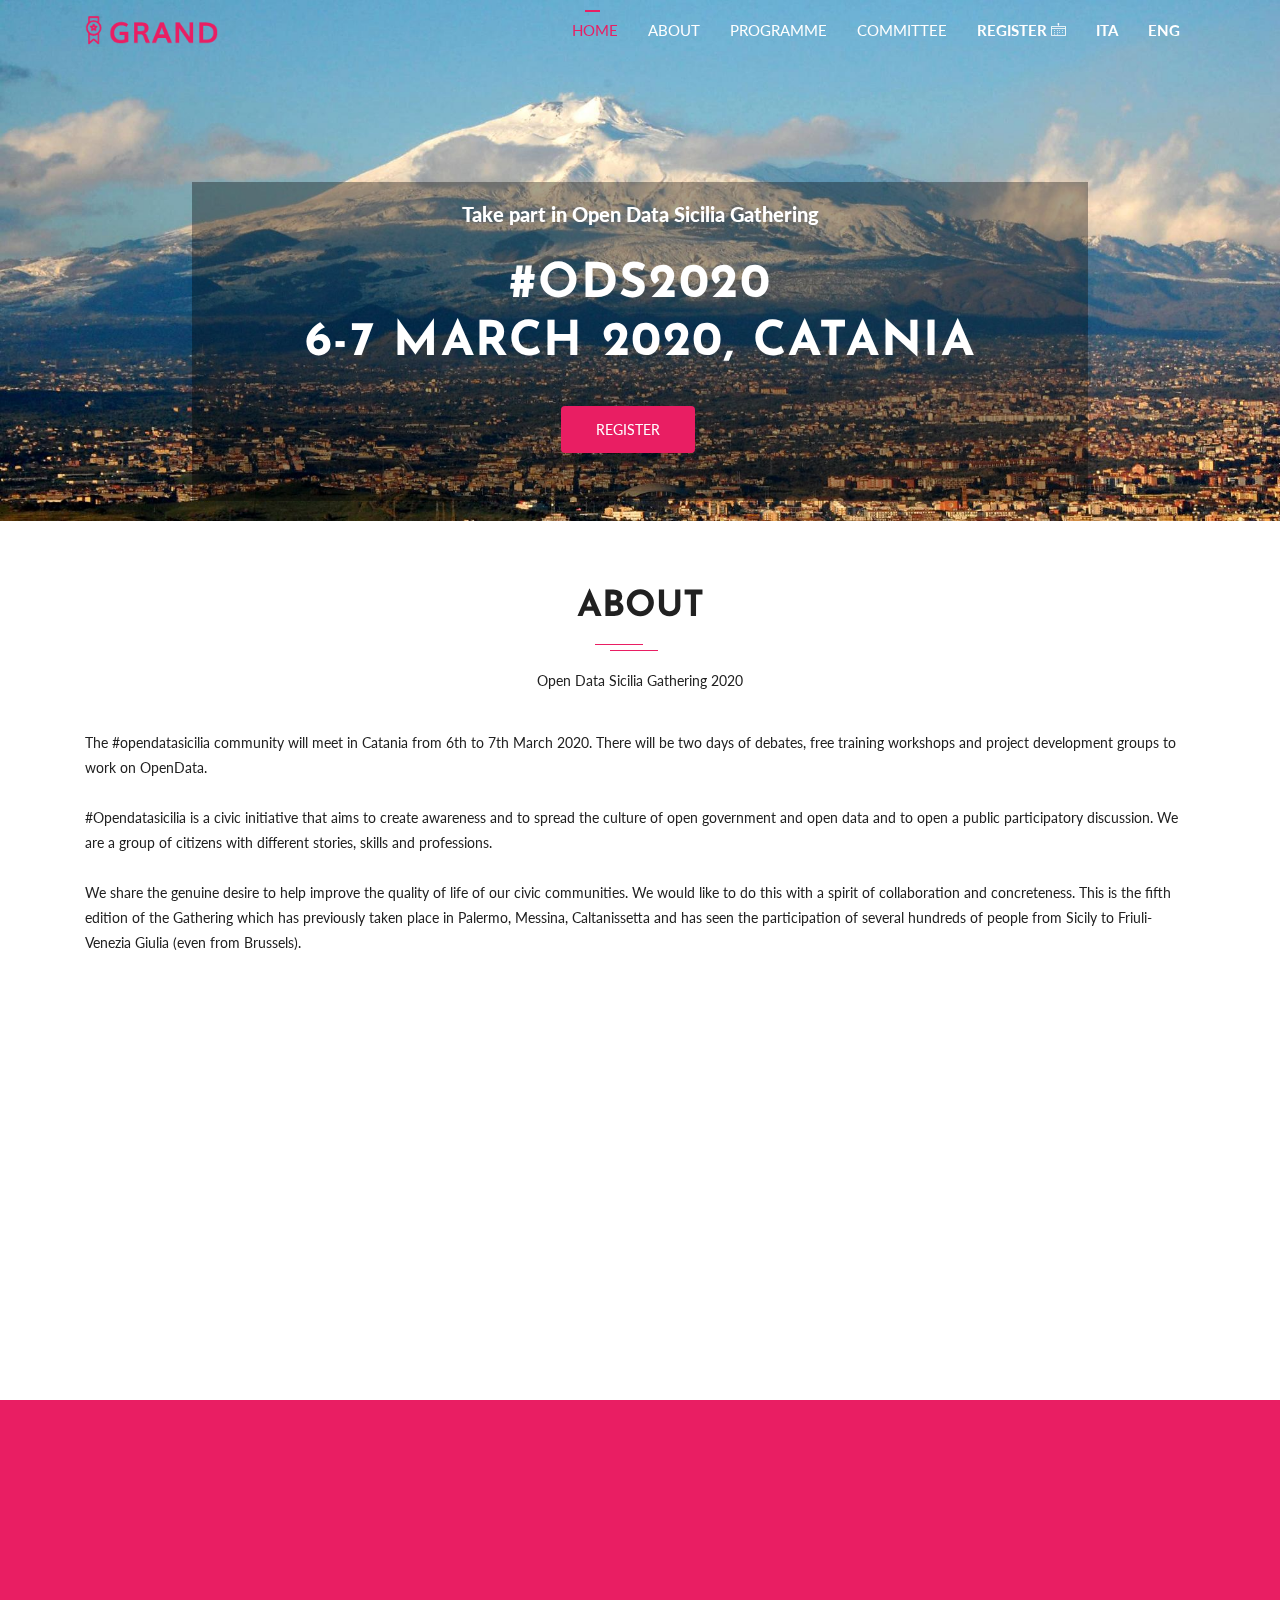
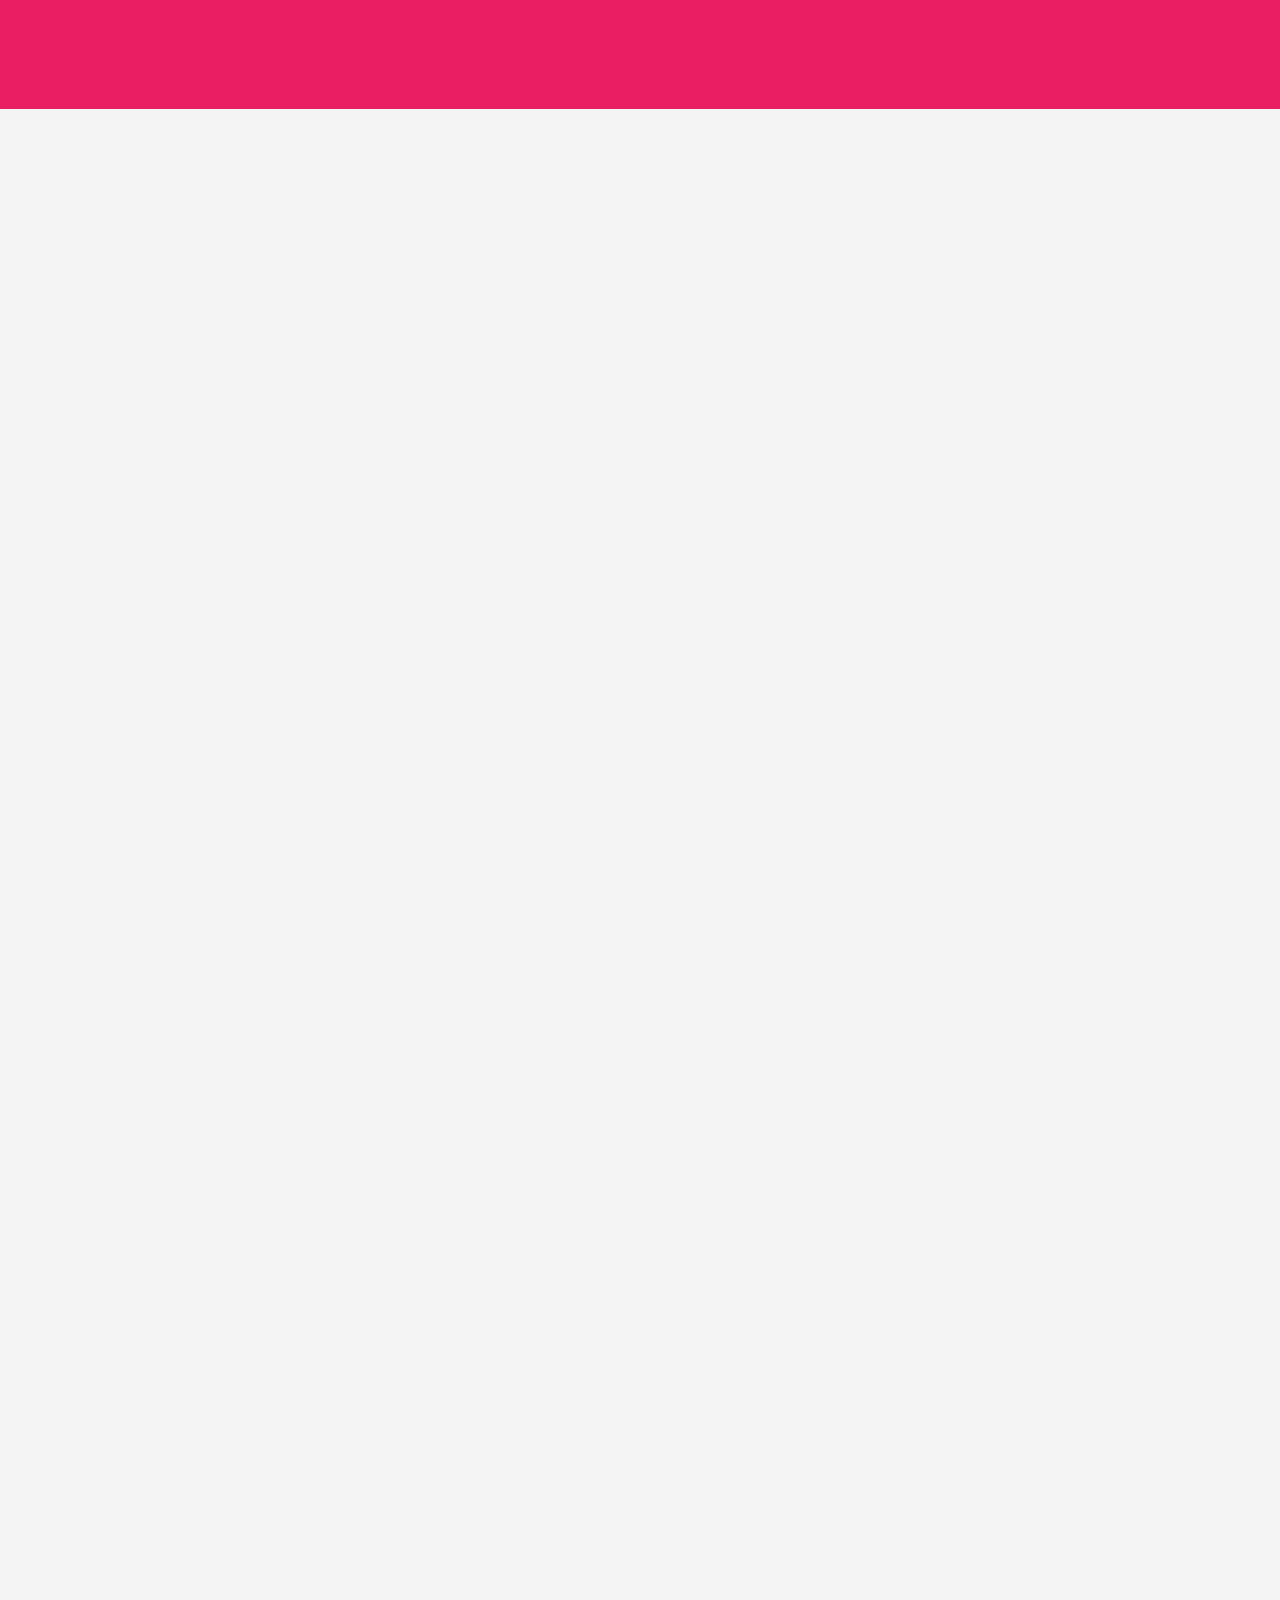
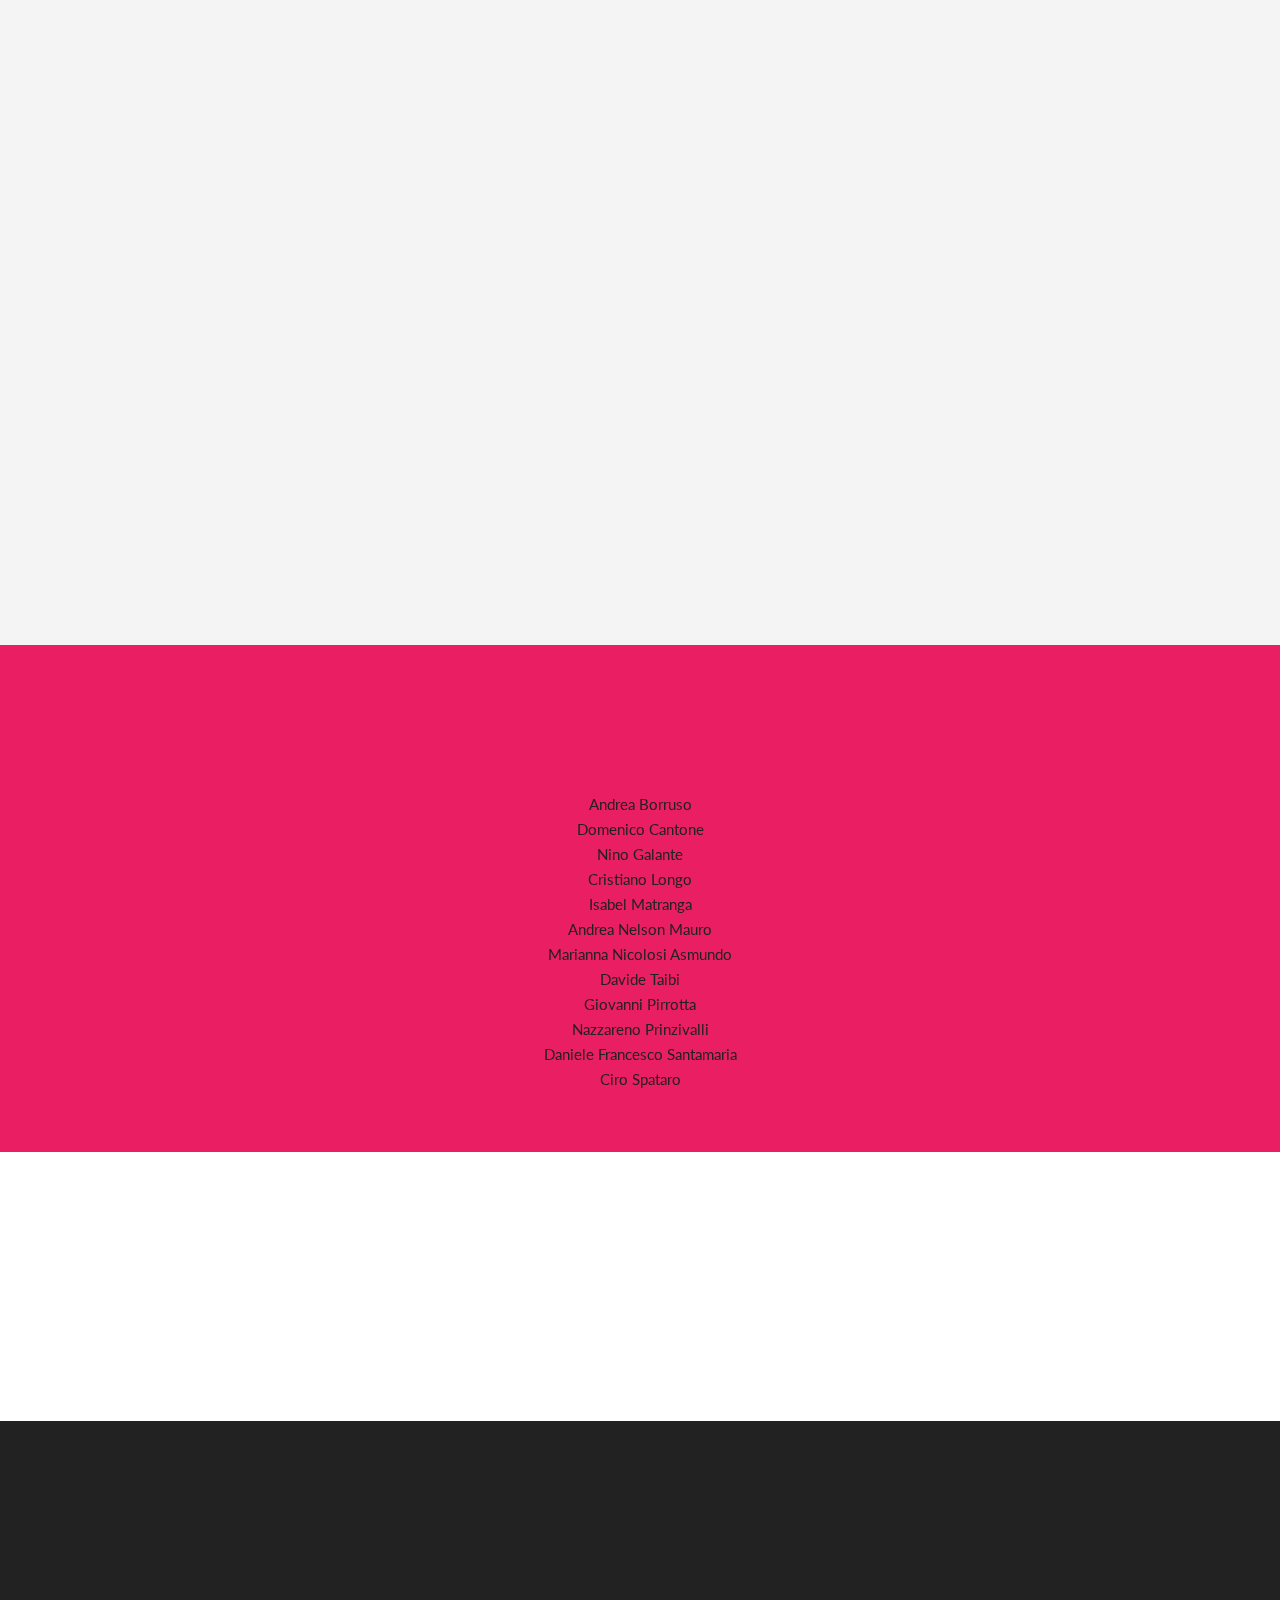
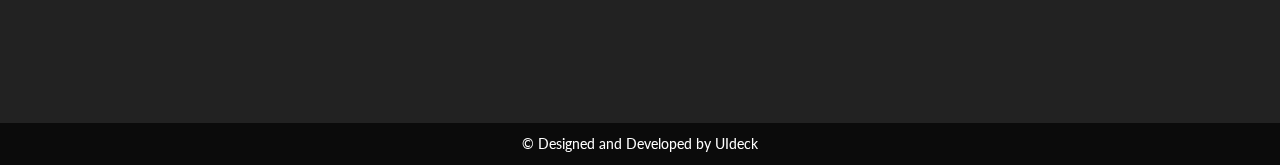
<file: index-en.html>
<!DOCTYPE html>
<html lang="it">
  <head>
    <!-- Required meta tags -->
    <meta charset="utf-8">
    <meta name="viewport" content="width=device-width, initial-scale=1, shrink-to-fit=no">

    <title>Open Data Sicilia Gathering - 6 e 7 march 2020, Catania</title>

    <!-- Bootstrap CSS -->
    <link rel="stylesheet" type="text/css" href="assets/css/bootstrap.min.css" >
    <!-- Slicknav -->
    <link rel="stylesheet" type="text/css" href="assets/css/slicknav.css">
    <!-- Icon -->
    <link rel="stylesheet" href="assets/icons/LineIcons.css">
    <!-- Nivo Lightbox -->
    <link rel="stylesheet" type="text/css" href="assets/css/nivo-lightbox.css" >
    <!-- Animate -->
    <link rel="stylesheet" type="text/css" href="assets/css/animate.css">
    <!-- Main Style -->
    <link rel="stylesheet" type="text/css" href="assets/css/main.css">
    <!-- Responsive Style -->
    <link rel="stylesheet" type="text/css" href="assets/css/responsive.css">
    <!-- Css personalizzato Open Data Sicilia -->
    <link rel="stylesheet" type="text/css" href="ods.css">

    <!-- opengraph -->
    <meta property="og:title" content="#ODS2020 | OpenDataSicilia 2020 / Catania, 6-7 Marzo 2020" />
    <meta property="og:type" content="article" />
    <meta property="og:url" content="https://ods2020.opendatasicilia.it/" />
    <meta property="og:description" content="Partecipa a #ODS2020! OpenDataSicilia 2020 / Catania, 6-7 Marzo 2020: OpenData, Competenze Digitali, Trasparenza, Partecipazione" />
    <meta name="twitter:card" content="Partecipa a #ODS2020! OpenDataSicilia 2020 / Catania, 6-7 Marzo 2020: OpenData, Competenze Digitali, Trasparenza, Partecipazione" />
    <meta name="twitter:site" content="@opendatasicilia" />
    <meta name="twitter:creator" content="@opendatasicilia" />
    <meta property="og:image" content="https://ods2020.opendatasicilia.it/assets/img/ods2020-social.png" />
    <!-- fine opengraph -->

       <!-- Evento -->
    <script type="application/ld+json">
{
  "@context": "https://schema.org",
  "@type": "Event",
  "name": "#ODS2020 | Punto sullo stato degli Open Data",
  "description": "Sono passati 10 anni dall'arrivo degli Open Data in Italia. A che punto siamo? In questa sessione ci occuperamo di capire come siamo messi, quali sono i problemi attuali e quali i risultati di successo da cui ripartire.",
  "image": "https://ods2020.opendatasicilia.it/assets/img/ods2020-social.png",
  "startDate": "2020-03-06T09:00",
  "endDate": "2020-03-07T17:30",
  "performer": {
    "@type": "PerformingGroup",
    "name": "OpenDataSicilia"
  },
  "location": {
    "@type": "Place",
    "name": "Aula Magna, Dipartimento di Matematica ed Informatica, Università di Catania",
    "address": {
      "@type": "PostalAddress",
      "streetAddress": "Piazza Università, 2",
      "addressLocality": "Catania",
      "postalCode": "95125",
      "addressCountry": "IT"
    }
  },
  "offers": {
    "@type": "Offer",
    "name": "#ODS2020 | OpenDataSicilia - Catania, 6-7 Marzo",
    "price": "0",
    "priceCurrency": "EUR",
    "validFrom": "2019-12-01",
    "url": "https://www.eventbrite.com/e/biglietti-ods2020-opendatasicilia-2020-catania-6-7-marzo-2020-85334595071",
    "availability": "https://schema.org/InStock"
  }
}
</script>
<!-- fine Evento -->

  </head>
  <body>

    <!-- Header Area wrapper Starts -->
    <header id="header-wrap">
      <!-- Navbar Start -->
      <nav class="navbar navbar-expand-lg fixed-top scrolling-navbar">
        <div class="container">
          <!-- Brand and toggle get grouped for better mobile display -->
          <div class="navbar-header">
            <button class="navbar-toggler" type="button" data-toggle="collapse" data-target="#main-navbar" aria-controls="main-navbar" aria-expanded="false" aria-label="Toggle navigation">
              <span class="navbar-toggler-icon"></span>
              <span class="icon-menu"></span>
              <span class="icon-menu"></span>
              <span class="icon-menu"></span>
            </button>
            <a href="./" class="navbar-brand"><img src="assets/img/logo.png" alt=""></a>
          </div>
          <div class="collapse navbar-collapse" id="main-navbar">
            <ul class="navbar-nav mr-auto w-100 justify-content-end">
              <li class="nav-item active">
                <a class="nav-link" href="./">
                  Home
                </a>
              </li>
              <li class="nav-item">
                <a class="nav-link" href="#about">
                  About
                </a>
              </li>
              <li class="nav-item">
                <a class="nav-link" href="#schedules">
                  Programme
                </a>
              </li>
              <li class="nav-item">
                <a class="nav-link" href="#committee">
                  Committee
                </a>
              </li>
              <li class="nav-item">
                  <a class="nav-link" href="https://www.eventbrite.com/e/ods2020-opendatasicilia-2020-catania-6-7-marzo-2020-tickets-85334595071" target="_blank">
                  <strong>Register</strong> <i class="lni-calendar"></i>
                </a>
              </li>
              <li class="nav-item">
                  <a class="nav-link" href="./"><strong>ITA</strong></a>
              </li>
              <li class="nav-item">
                  <a class="nav-link" href="./index-en.html"><strong>ENG</strong></a>
              </li>
            </ul>
          </div>
        </div>

        <!-- Mobile Menu Start -->
        <ul class="mobile-menu">
          <li>
            <a class="page-scrool" href="#header-wrap">Home</a>
          </li>
          <li>
            <a class="page-scrool" href="#about">About</a>
          </li>
          <li>
             <a class="page-scroll" href="#schedules">Programme</a>
          </li>
          <li>
             <a class="page-scroll" href="#committee">Committee</a>
          </li>
          <li>
             <a class="page-scroll" href="https://www.eventbrite.com/e/ods2020-opendatasicilia-2020-catania-6-7-marzo-2020-tickets-85334595071">Register</a>
          </li>
        </ul>
        <!-- Mobile Menu End -->

      </nav>
      <!-- Navbar End -->

      <!-- Main Carousel Section Start -->
      <div id="main-slide" class="carousel slide" data-ride="carousel">
        <div class="carousel-inner">
          <div class="carousel-item active">
            <img class="d-block w-100" src="assets/img/slider/slide4.jpg" alt="BenAveling - Opera propria, CC BY-SA 4.0, https://en.wikipedia.org/wiki/Mount_Etna#/media/File:Mt_Etna_and_Catania1.jpg">
            <!--<img class="d-block w-100" src="assets/img/slider/slide1.jpg" alt="Di Antonio Iacullo - Sicilia - Catania dall'alto, CC BY 3.0, https://commons.wikimedia.org/w/index.php?curid=35183432">-->
            <div class="carousel-caption d-md-block">
              <p class="fadeInUp wow" data-wow-delay=".6s">Take part in Open Data Sicilia Gathering</p>
              <h1 class="wow fadeInDown heading" data-wow-delay=".4s">#Ods2020 <br/> 6-7 March 2020, Catania</h1>
              <a href="https://www.eventbrite.com/e/ods2020-opendatasicilia-2020-catania-6-7-marzo-2020-tickets-85334595071" class="fadeInLeft wow btn btn-common btn-lg" data-wow-delay=".6s">Register</a>
              <!--<a href="#" class="fadeInRight wow btn btn-border btn-lg" data-wow-delay=".6s">Explore More</a>-->
            </div>
          </div>
        </div>
      </div>
      <!-- Main Carousel Section End -->

    </header>
    <!-- Header Area wrapper End -->

    <!-- Event Slides Section Start -->
    <section id="about" class="section-padding">
      <div class="container">
        <div class="row">
          <div class="col-12">
            <div class="section-title-header text-center">
              <h1 class="section-title wow fadeInUp" data-wow-delay="0.2s">About</h1>
              <p class="wow fadeInDown" data-wow-delay="0.2s">Open Data Sicilia Gathering 2020</p>
            </div>
          </div>
          <div class="col-md-12 col-lg-12 col-xs-12 wow fadeInLeft" data-wow-delay="0.3s">
            <p class="intro-desc">
              The #opendatasicilia community will meet in Catania from 6th to 7th March 2020. There will be two days of debates, free training workshops and project development groups to work on OpenData.
              <br />
              <br />
              #Opendatasicilia is a civic initiative that aims to create awareness and to spread the culture of open government and open data and to open a public participatory discussion. We are a group of citizens with different stories, skills and professions.
              <br />
              <br />
              We share the genuine desire to help improve the quality of life of our civic communities. We would like to do this with a spirit of collaboration and concreteness. This is the fifth edition of the Gathering which has previously taken place in Palermo, Messina, Caltanissetta and has seen the participation of several hundreds of people from Sicily to Friuli-Venezia Giulia (even from Brussels).
            </p>
            <br />
          </div>
            <div class="col-md-6 col-lg-6 col-xs-12 wow fadeInLeft" data-wow-delay="0.3s">
              <div class="video">
                <img class="img-fluid" src="assets/img/about/about.jpg" alt="">
              </div>
            </div>
            <div class="col-md-6 col-lg-6 col-xs-12 wow fadeInRight" data-wow-delay="0.3s">
              <h2 class="intro-title">You should know that:</h2>
              <ul class="list-specification">
                <li><i class="lni-check-mark-circle"></i> Participation is free and open to anyone</li>
                <li><i class="lni-check-mark-circle"></i> If you have an idea and you would like to describe it during the Gathering, you can participate in our call for proposals </li>
                <li><i class="lni-check-mark-circle"></i> If you do not know what Open Data is, you should be one of us during the Gathering</li>
                <li><i class="lni-check-mark-circle"></i> Are you looking for inspiration for your work, you cannot miss our Gathering</li>
              </ul>
            </div>

          </div>
        </div>
      </div>
    </section>
    <!-- Event Slides Section End -->

    <!-- Counter Area Start-->
    <section class="counter-section section-padding">
      <div class="container">
        <div class="row">
          <!-- Counter Item -->
          <div class="col-md-6 col-lg-3 col-xs-12 work-counter-widget text-center">
            <div class="counter wow fadeInRight" data-wow-delay="0.3s">
              <div class="icon"><i class="lni-map"></i></div>
              <p>Host</p>
              <span>University of Catania</span>
            </div>
          </div>
          <!-- Counter Item -->
          <div class="col-md-6 col-lg-3 col-xs-12 work-counter-widget text-center">
            <div class="counter wow fadeInRight" data-wow-delay="0.6s">
              <div class="icon"><i class="lni-timer"></i></div>
              <p>6-7 March 2020</p>
              <span>Friday and Saturday</span>
            </div>
          </div>
          <!-- Counter Item -->
          <div class="col-md-6 col-lg-3 col-xs-12 work-counter-widget text-center">
            <div class="counter wow fadeInRight" data-wow-delay="0.9s">
              <div class="icon"><i class="lni-users"></i></div>
              <p>100 places available</p>
              <span>do not forget to register</span>
            </div>
          </div>
          <!-- Counter Item -->
          <div class="col-md-6 col-lg-3 col-xs-12 work-counter-widget text-center">
            <div class="counter wow fadeInRight" data-wow-delay="1.2s">
              <div class="icon"><i class="lni-emoji-smile"></i></div>
              <p>Free event</p>
              <span>participation is open</span>
            </div>
          </div>
        </div>
      </div>
    </section>
    <!-- Counter Area End-->

    <!-- Schedule Section Start -->
    <section id="schedules" class="schedule section-padding">
      <div class="container">
        <div class="row">
          <div class="col-12">
            <div class="section-title-header text-center">
              <h1 class="section-title wow fadeInUp" data-wow-delay="0.2s">Program</h1>
              <p class="wow fadeInDown text-danger" data-wow-delay="0.2s">The program could be modified</p>
            </div>
          </div>
        </div>
        <div class="schedule-area row wow fadeInDown" data-wow-delay="0.3s">
          <div class="schedule-tab-title col-md-3 col-lg-3 col-xs-12">
            <div class="table-responsive">
              <ul class="nav nav-tabs" id="myTab" role="tablist">
                <li class="nav-item">
                  <a class="nav-link active" id="monday-tab" data-toggle="tab" href="#monday" role="tab" aria-controls="monday" aria-expanded="true">
                    <div class="item-text">
                      <h4>Friday</h4>
                      <h5>6 march 2020</h5>
                    </div>
                  </a>
                </li>
                <li class="nav-item">
                  <a class="nav-link" id="tuesday-tab" data-toggle="tab" href="#tuesday" role="tab" aria-controls="tuesday">
                    <div class="item-text">
                      <h4>Saturday</h4>
                      <h5>7 march 2020</h5>
                    </div>
                  </a>
                </li>
              </ul>
            </div>
          </div>
          <div class="schedule-tab-content col-md-9 col-lg-9 col-xs-12 clearfix">
            <div class="tab-content" id="myTabContent">
              <div class="tab-pane fade show active" id="monday" role="tabpanel" aria-labelledby="monday-tab">
                <div id="accordion">
                  <div class="card">
                    <div id="headingOne">
                      <div class="collapsed card-header" data-toggle="collapse" data-target="#collapseOne" aria-expanded="false" aria-controls="collapseOne">
                        <div class="images-box">
                          <img class="img-fluid" src="assets/img/logo.png" alt="">
                        </div>
                        <span class="time">First day</span>
                        <h4>Friday - March 6</h4>
                        <h5 class="name"></h5>
                      </div>
                    </div>
                    <div id="collapseOne" class="collapse show" aria-labelledby="headingOne" data-parent="#accordion">
                      <div class="card-body" style="padding: 5px 5px 5px 5px">
                        <table class="table">
                          <tbody>
                          <tr>
                            <th scope="row">8:45</th>
                            <td>Registrazione</td>
                            <td></td>
                            <td></td>
                          </tr>
                          <tr>
                          <tr>
                            <th scope="row" style="width:15%">9:30 - 10:00</th>
                            <td>Saluti</td>
                            <td></td>
                            <td></td>
                          </tr>
                          <tr>
                            <th scope="row" style="width:15%">10:00 - 10:40</th>
                            <td><b>Keynote:</b> 10 anni di Open Data</td>
                            <td style="width:20%">Maurizio Napolitano</td>
                            <td class="font-italic" style="width:20%">FBK - Fondazione Bruno Kessler</td>
                          </tr>

                          <tr class="text-white" style="background-color: #E91E63">
                            <td scope="row">10:40 - 12:30</td>
                            <td colspan="3">
                              Open Data e Trasparenza
                            </td>
                          </tr>
                          <tr>
                            <th scope="row"></th>
                            <td>Open data e potere</td>
                            <td>Erika Marconato</td>
                            <td class="font-italic">#CivicHackingIT</td>
                          </tr>
                          </tr>
                          <th scope="row"></th>
                          <td>La mia prima esperienza di consulenza presso una PA (aspettative, difficoltà, cosa fatto e da fare)</td>
                          <td>Giuseppe Ragusa</td>
                          <td class="font-italic">OnData</td>
                          </tr>
                          <tr>
                            <th scope="row"></th>
                            <td>Il valore dei dati aperti come opportunità di trasparenza e strumento di lotta alla corruzione</td>
                            <td>Angelo Alù, Alessia Ciccarello, Giorgio Fraschini, Federica Giaquinta, Valeria Cantarella, Davide Carnemolla</td>
                            <td class="font-italic">Internet Society Italia, Generazione Ypsilon, Transparency Italia</td>
                          </tr>
                          <tr class="text-white" style="background-color: #E91E63">
                            <td scope="row">12:30 - 13:30</td>
                            <td colspan="3">
                              Open Data: uno sguardo all'Europa
                            </td>
                          </tr>
                          <tr>
                            <th scope="row"></th>
                            <td>Open Data interoperability nel contesto dei progetti di ricerca Europei</td>
                            <td>Martino Maggio</td>
                            <td class="font-italic">Engineering Ingegneria Informatica</td>
                          </tr>

                          <tr class="text-white" >
                            <td colspan="4" class="text-center">
                              &nbsp;
                            </td>
                          </tr>

                          <tr class="text-white bg-success" >
                            <td colspan="4" class="text-center">
                              LUNCH
                            </td>
                          </tr>

                          <tr class="text-white" >
                            <td colspan="4" class="text-center">
                              &nbsp;
                            </td>
                          </tr>

                          <tr class="text-white" style="background-color: #E91E63">
                            <td scope="row">14:30 - 16:10</td>
                            <td colspan="3">
                              Open Data: applicazioni, progetti e iniziative
                            </td>
                          </tr>
                          <tr>
                            <td></td>
                            <td>PoliScoops: find local political news</td>
                            <td>Lisette Kalshoven, Breyten Ernsting</td>
                            <td class="font-italic">Open State Foundation</td>
                          </tr>
                          <tr>
                            <td></td>
                            <td>Deve essere bellissima</td>
                            <td>Riccardo D'Angelo</td>
                            <td class="font-italic"></td>
                          </tr>
                          <tr>
                            <td></td>
                            <td>I dati aperti sulle fontanelle d’acqua potabile a Palermo: un dataset dal valore sorprendente</td>
                            <td>Andrea Borruso, Emilio Di Gristina, Salvatore Fiandaca, Giovanni Pirrotta, Ciro Spataro, Giovan Battista Vitrano</td>
                            <td class="font-italic">OnData, Open Data Sicilia</td>
                          </tr>
                          <tr>
                            <td></td>
                            <td>Utilizzo e presentazione dei dati in ambito di approfondimento giornalistico: esperienze in redazione e nascita del tool ARIA</td>
                            <td>Giorgio Romeo, Lorenzo Di Silvestro</td>
                            <td class="font-italic">Sicilian Post, Università di Catania</td>
                          </tr>
                          <tr>
                            <td></td>
                            <td>T’ansignari (e t’appeddiri!): uno spazio per valorizzare e non disperdere le conoscenze acquisite in scambi online</td>
                            <td>Andrea Borruso, Salvatore Fiandaca, Ciro Spataro, Giovan Battista Vitrano</td>
                            <td class="font-italic">OnData, Open Data Sicilia</td>
                          </tr>

                          <tr class="text-white" style="background-color: #E91E63">
                            <td scope="row">16:10 - 17:10</td>
                            <td colspan="3">
                              Open Data POP
                            </td>
                          </tr>
                          <tr>
                            <td></td>
                            <td>Albo POP al CoderDojo - RSS, un'altra arma per i ninja</td>
                            <td>Carlo Puglisi, Cristiano Longo</td>
                            <td class="font-italic">Palestra per la Mente</td>
                          </tr>
                          <tr>
                            <td></td>
                            <td>Protezione Civile Pop</td>
                            <td>Giovanni Pirrotta</td>
                            <td class="font-italic">Open Data Sicilia</td>
                          </tr>
                          <tr>
                            <td></td>
                            <td>Appaltipop: Diamo agli Appalti Pubblici un'aria un po' più Pop! Insieme a te.</td>
                            <td>Andrea Nelson Mauro,  Andrea Borruso</td>
                            <td class="font-italic">OnData</td>
                          </tr>
                          <tr class="text-white" style="background-color: #E91E63">
                            <td scope="row">17:10 - 18:00</td>
                            <td colspan="3">
                              Tavola rotonda
                            </td>
                          </tr>
                          </tbody>
                        </table>


                        <div class="location">
                          <a href="https://www.openstreetmap.org/export/embed.html?bbox=15.068875551223755%2C37.523009783920166%2C15.077093839645388%2C37.52783430706049&amp;layer=mapnik&amp;marker=37.52542208449133%2C15.07298469543457" target="_blank">
                            <span><i class="lni-map-marker"></i> Dove:</span> Aula Magna, Dipartimento di Matematica ed Informatica, Università di Catania
                          </a>
                        </div>
                      </div>

                    </div>
                  </div>
                </div>
              </div>
              <div class="tab-pane fade" id="tuesday" role="tabpanel" aria-labelledby="tuesday-tab">
                <div id="accordion2">
                  <div class="card">
                    <div id="headingOne1">
                      <div class="collapsed card-header" data-toggle="collapse" data-target="#collapseOne1" aria-expanded="false" aria-controls="collapseOne1">
                        <div class="images-box">
                          <img class="img-fluid" src="assets/img/logo.png" alt="">
                        </div>
                        <span class="time">Second day</span>
                        <h4>Saturday - March 7</h4>
                        <h5 class="name"></h5>
                      </div>
                    </div>
                    <div id="collapseOne1" class="collapse show" aria-labelledby="headingOne1" data-parent="#accordion2">
                      <div class="card-body" style="padding: 5px 5px 5px 5px">


                        <table class="table">
                          <tbody>
                          <tr>
                            <th scope="row" style="width:15%">9:30 - 10:00</th>
                            <td>The Datafication of Business Models: Firms and Startups</td>
                            <td style="width:20%">Rosario Faraci</td>
                            <td style="width:20%">Università di Catania</td>
                          </tr>
                          <tr>
                            <th scope="row" style="width:15%"></th>
                            <td>Le nuove regole europee sugli open data pubblici</td>
                            <td>Vittorio Fiasconaro</td>
                            <td class="font-italic"></td>
                          </tr>
                          <tr>
                            <td></td>
                            <td>Tecnologie Blockchain per gli Open Data</td>
                            <td>Antonio Pisasale</td>
                            <td class="font-italic"></td>
                          </tr>

                          <tr class="text-white" style="background-color: #E91E63">
                            <td scope="row">10:40 - 12:00</td>
                            <td colspan="3">
                              Open Data dal mondo della Ricerca
                            </td>
                          </tr>
                          <tr>
                            <td></td>
                            <td>Open-data al CERN di Ginevra</td>
                            <td>Giuseppe Mandaglio</td>
                            <td class="font-italic">Università di Messina</td>
                          </tr>
                          <tr>
                            <td></td>
                            <td>ArCo: il Knowledge Graph del Patrimonio Culturale Italiano</td>
                            <td>Valentina Anita Carriero, Aldo Gangemi, Maria Letizia Mancinelli, Ludovica Marinucci, Andrea Giovanni Nuzzolese, Valentina Presutti, Chiara Veninata</td>
                            <td class="font-italic">ISTC-CNR, Università di Bologna, ICCD-MiBAC</td>
                          </tr>
                          <tr>
                            <td></td>
                            <td>Un Hackathon con gli opendata satellitari di Copernicus: 5-7 giugno 2020 a Bari</td>
                            <td>Massimo Zotti</td>
                            <td class="font-italic">Planetek Italia</td>
                          </tr>
                          </tbody>
                        </table>


                        <div class="location">
                          <a href="https://www.openstreetmap.org/export/embed.html?bbox=15.084550380706789%2C37.50263187982962%2C15.088919699192049%2C37.504540549866505&amp;layer=mapnik&amp;marker=37.50358622094745%2C15.086735039949417" target="_blank">
                            <span><i class="lni-map-marker"></i> Dove:</span> Aula Magna, Dipartimento di Matematica ed Informatica, Università di Catania
                          </a>
                        </div>
                      </div>
                    </div>
                  </div>
                </div>
              </div>
            </div>
          </div>
        </div>
      </div>
    </section>
    <!-- Schedule Section End -->



    <!-- Comitee Section Start -->
    <section id="committee" class="counter-section section-padding">
      <div class="container">
        <div class="row">
          <div class="col-12">
            <div class="section-title-header text-center">
              <h1 class="section-title wow fadeInUp" data-wow-delay="0.2s">Organising Committee</h1>
              <!--p>ODS2020 &egrave; organizzato da <a href="http://opendatasicilia.it/">#opendatasicilia</a> e dal 
		<a href="http://web.dmi.unict.it">Dipartimento di Matematica ed Informatica</a> dell'<a href="https://web.unict.it">Universit&agrave; di Catania</a>.
              Segue un elenco delle persone che sono state maggiormente coinvolte nell'organizzazione dell'evento. </p -->
              <ul>
		<li>Andrea Borruso</li>
                <li>Domenico Cantone</li>
                <li>Nino Galante</li>
                <li>Cristiano Longo</li>
                <li>Isabel Matranga</li>
                <li>Andrea Nelson Mauro</li>
              </ul>
              <ul>
                <li>Marianna Nicolosi Asmundo</li>
                <li>Davide Taibi</li>
                <li>Giovanni Pirrotta</li>
                <li>Nazzareno Prinzivalli</li>
                <li>Daniele Francesco Santamaria</li>
                <li>Ciro Spataro</li>
              </ul>
              <!--p class="wow fadeInDown" data-wow-delay="0.2s">Il nostro evento punta a divulgare cultura e competenze sugli Open Data. Come potresti aiutarci? Hai qualche idea?</p -->
            </div>
          </div>
        </div>
        <!--div class="row mb-30 text-center wow fadeInDown" data-wow-delay="0.3s">
          <div class="col-md-3 col-sm-3 col-xs-12">
            <div class="spnsors-logo">
              <img class="img-fluid" src="assets/img/sponsors/logo-02.png" alt=""><p>Dare sostegno economico?</p>
            </div>
          </div>
          <div class="col-md-3 col-sm-3 col-xs-12">
            <div class="spnsors-logo">
              <img class="img-fluid" src="assets/img/sponsors/logo-02.png" alt=""><p>Dare copertura mediatica?</p>
            </div>
          </div>
          <div class="col-md-3 col-sm-3 col-xs-12">
            <div class="spnsors-logo">
              <img class="img-fluid" src="assets/img/sponsors/logo-02.png" alt=""><p>Coinvolgi il tuo gruppo di lavoro?</p>
            </div>
          </div>
          <div class="col-md-3 col-sm-3 col-xs-12">
            <div class="spnsors-logo">
              <img class="img-fluid" src="assets/img/sponsors/logo-02.png" alt=""><p>Donare facility a Catania?</p>
            </div>
          </div>
          <div class="col-12 text-center">
            <a href="mailto:info@opendatasicilia.it?subject=Proposta di partership Raduno Open Data Sicilia 2020" class="btn btn-common">Facci la tua proposta</a>
          </div>
        </div -->
    </section>
    <section id="sostegno" class="section-padding">
        <div class="row">
          <div class="col-12">
            <div class="section-title-header text-center">
              <h1 class="section-title wow fadeInUp" data-wow-delay="0.2s">With the support of</h1>
              <p class="wow fadeInDown" data-wow-delay="0.2s"><strong><a href="https://ondata.it/" target="_blank">Associazione onData</a></strong></p>
            </div>
          </div>
        </div>
      </div>
    </section>
    <!-- Sponsors Section End -->

    <!-- Footer Section Start -->
    <footer class="footer-area section-padding">
      <div class="container">
        <div class="row">
          <div class="col-md-6 col-lg-3 col-sm-6 col-xs-12 wow fadeInUp" data-wow-delay="0.2s">
            <h3>
              <a href="http://www.opendatasicilia.it" target="_blank"><img src="assets/img/logo.png" alt=""></a>
              <a href="http://www.unict.it" target="_blank"><img style="height: 120px; background-color: white; padding:10px; border: solid black" src="assets/img/unict/orizzontale.png" alt="Universit&agrave; degli Studi di Catania"></a>
            </h3>           </div>
          <div class="col-md-6 col-lg-3 col-sm-6 col-xs-12 wow fadeInUp" data-wow-delay="0.6s">
            <h3>Chi Siamo</h3>
            <p>
              #OpenDataSicilia e’ una iniziativa civica che si propone di far conoscere e diffondere la cultura dell’open government e le prassi dell’open data nel nostro territorio e aprire una discussione pubblica partecipata.
            </p>
          </div>
          <div class="col-md-6 col-lg-3 col-sm-6 col-xs-12 wow fadeInUp" data-wow-delay="0.4s">
            <h3>Shortcuts</h3>
            <ul>
              <li><a href="#about">About</a></li>
              <li><a href="#schedules">Programme</a></li>
              <li><a href="#ideas">Register</a></li>
              <li><a href="#partners">Committee</a></li>
            </ul>
          </div>
          <div class="col-md-6 col-lg-3 col-sm-6 col-xs-12 wow fadeInUp" data-wow-delay="0.8s">
            <h3>Follow OpenDataSicilia on:</h3>
              <ul class="footer-social">
                <li><a class="facebook" href="https://www.facebook.com/groups/opendatasicilia/"><i class="lni-facebook-filled"></i></a></li>
                <li><a class="twitter" href="https://twitter.com/opendatasicilia"><i class="lni-twitter-filled"></i></a></li>
                <li><a class="github" href="https://github.com/opendatasicilia/ODS2020"><i class="lni-github-original"></i></a></li>
                <li><a class="google-plus" href="http://opendatasicilia.it/"><i class="lni-link"></i></a></li>
                <br /><br />
                <li><a class="twitter" href="https://t.me/opendatasicilia"><i class="lni-telegram"></i></a></li>
                <li><a class="google-plus" href="https://groups.google.com/forum/#!forum/opendatasicilia"><i class="lni-wechat"></i></a></li>
              </ul>
            </div>
          </div>
        </div>
      </div>
    </footer>
    <!-- Footer Section End -->

    <div id="copyright">
      <div class="container">
        <div class="row">
          <div class="col-md-12">
            <div class="site-info">
              <p>© Designed and Developed by <a href="http://uideck.com" rel="nofollow">UIdeck</a></p>
            </div>
          </div>
        </div>
      </div>
    </div>

    <!-- Go to Top Link -->
    <a href="#" class="back-to-top">
    	<i class="lni-chevron-up"></i>
    </a>

    <div id="preloader">
      <div class="sk-circle">
        <div class="sk-circle1 sk-child"></div>
        <div class="sk-circle2 sk-child"></div>
        <div class="sk-circle3 sk-child"></div>
        <div class="sk-circle4 sk-child"></div>
        <div class="sk-circle5 sk-child"></div>
        <div class="sk-circle6 sk-child"></div>
        <div class="sk-circle7 sk-child"></div>
        <div class="sk-circle8 sk-child"></div>
        <div class="sk-circle9 sk-child"></div>
        <div class="sk-circle10 sk-child"></div>
        <div class="sk-circle11 sk-child"></div>
        <div class="sk-circle12 sk-child"></div>
      </div>
    </div>

    <!-- jQuery first, then Popper.js, then Bootstrap JS -->
    <script src="assets/js/jquery-min.js"></script>
    <script src="assets/js/popper.min.js"></script>
    <script src="assets/js/bootstrap.min.js"></script>
    <script src="assets/js/jquery.countdown.min.js"></script>
    <script src="assets/js/jquery.nav.js"></script>
    <script src="assets/js/jquery.easing.min.js"></script>
    <script src="assets/js/wow.js"></script>
    <script src="assets/js/jquery.slicknav.js"></script>
    <script src="assets/js/nivo-lightbox.js"></script>
    <script src="assets/js/main.js"></script>
    <script src="assets/js/form-validator.min.js"></script>
    <script src="assets/js/contact-form-script.min.js"></script>

  </body>
</html>
</file>
<file: assets/css/main.css>
@import url("https://fonts.googleapis.com/css?family=Lato:400|Josefin+Sans:700");
html {
  overflow-x: hidden;
}

body {
  background: #fff;
  font-size: 15px;
  font-weight: 400;
  font-family: 'Lato', sans-serif;
  -webkit-box-sizing: border-box;
  -moz-box-sizing: border-box;
  box-sizing: border-box;
  -webkit-font-smoothing: subpixel-antialiased;
  color: #212121;
  line-height: 25px;
  -webkit-backface-visibility: hidden;
  backface-visibility: hidden;
  overflow-x: hidden;
}

h1, h2, h3, h4 {
  font-size: 36px;
  font-weight: 700;
  font-family: 'Josefin Sans', sans-serif;
}

a {
  -webkit-transition: all 0.2s linear;
  -moz-transition: all 0.2s linear;
  -o-transition: all 0.2s linear;
  transition: all 0.2s linear;
}

a:hover {
  text-decoration: none;
}

a a:focus {
  outline: none;
}

p {
  font-weight: 400;
  font-family: 'Lato', sans-serif;
  margin: 0px;
  font-size: 14px;
}

ul, ol {
  list-style: outside none none;
  margin: 0;
  padding: 0;
}

ul li, ol li {
  list-style: none;
}

.hero-heading {
  font-size: 40px;
  font-weight: 700;
  color: #fff;
  text-transform: capitalize;
  line-height: 70px;
  letter-spacing: 0.1rem;
}

.hero-sub-heading {
  font-size: 20px;
  font-weight: 400;
  color: #e6e6e6;
  line-height: 45px;
  letter-spacing: 0.1rem;
}

.section-titile-bg {
  display: inline;
  font-size: 115px;
  font-weight: 700;
  height: 100%;
  left: -173px;
  opacity: 0.1;
  position: absolute;
  top: -14px;
  width: 100%;
  text-align: center;
}

.section-title-header p {
  text: center;
  font-weight: 400;
  line-height: 26px;
  padding-bottom: 36px;
}

.section-title {
  font-size: 36px;
  color: #212121;
  line-height: 52px;
  padding-bottom: 20px;
  font-weight: 700;
  text-align: center;
  text-transform: uppercase;
  position: relative;
  margin-bottom: 15px;
}

.section-title:before {
  position: absolute;
  content: '';
  left: 15px;
  bottom: 8px;
  width: 48px;
  height: 1px;
  background-color: #E91E63;
}

.section-title:after {
  position: absolute;
  content: '';
  left: 0px;
  bottom: 2px;
  width: 48px;
  height: 1px;
  background-color: #E91E63;
}

.section-title:before, .section-title:after {
  left: 50%;
  margin-left: -45px;
}

.section-title:after {
  margin-left: -30px;
}

.section-subcontent {
  font-size: 16px;
  text: center;
  font-weight: 400;
  line-height: 26px;
  padding-bottom: 36px;
}

.section-sub {
  text-transform: uppercase;
  font-size: 24px;
  line-height: 52px;
  padding-bottom: 15px;
  margin-bottom: 30px;
  position: relative;
}

.section-sub:before {
  position: absolute;
  content: '';
  height: 1px;
  width: 45px;
  left: 50%;
  bottom: 10px;
  -webkit-transform: translateX(-50%);
  transform: translateX(-50%);
  background-color: #E91E63;
}

.subtitle {
  font-size: 15px;
  margin-top: 20px;
  font-weight: 500;
  margin-bottom: 10px;
}

.inner-title {
  font-size: 24px;
  font-weight: 700;
  text-tranform: capitalize;
}

.page-tagline {
  font-size: 24px;
  font-weight: 400;
  color: #ddd;
}

.page-title {
  font-size: 62px;
  font-weight: 700;
  color: #fff;
}

.btn {
  font-size: 14px;
  padding: 12px 20px;
  border-radius: 4px;
  cursor: pointer;
  font-weight: 400;
  color: #fff;
  text-transform: uppercase;
  -webkit-transition: all 0.2s linear;
  -moz-transition: all 0.2s linear;
  -o-transition: all 0.2s linear;
  transition: all 0.2s linear;
  display: inline-block;
}

.btn i {
  margin-right: 5px;
}

.btn:focus,
.btn:active {
  box-shadow: none;
  outline: none;
  color: #fff;
}

.btn-common {
  background-color: #E91E63;
  position: relative;
  z-index: 1;
}

.btn-common:hover {
  color: #fff;
  background: #F50057;
  box-shadow: 0 6px 22px rgba(0, 0, 0, 0.1);
  transition: all .2s ease-in-out;
  -moz-transition: all .2s ease-in-out;
  -webkit-transition: all .2s ease-in-out;
}

.btn-border {
  color: #fff;
  background-color: transparent;
  border: 1px solid #fff;
}

.btn-border:hover {
  color: #fff;
  background-color: rgba(255, 255, 255, 0.2);
}

.btn-lg {
  padding: 12px 34px;
  text-transform: uppercase;
  font-size: 14px;
}

.btn-rm {
  padding: 7px 10px;
  text-transform: capitalize;
}

button:focus {
  outline: none !important;
}

.icon-close, .icon-check {
  color: #E91E63;
}

.bg-drack {
  background: #f1f1f1;
}

.bg-white {
  background: #fff;
}

.mb-30 {
  margin-bottom: 30px;
}

.mt-30 {
  margin-top: 30px;
}

/* ScrollToTop */
a.back-to-top {
  display: none;
  position: fixed;
  bottom: 18px;
  right: 15px;
  text-decoration: none;
}

a.back-to-top i {
  display: block;
  font-size: 22px;
  width: 40px;
  height: 40px;
  line-height: 40px;
  color: #fff;
  background: #E91E63;
  border-radius: 0px;
  text-align: center;
  transition: all 0.2s ease-in-out;
  -moz-transition: all 0.2s ease-in-out;
  -webkit-transition: all 0.2s ease-in-out;
  -o-transition: all 0.2s ease-in-out;
  box-shadow: 0 0 4px rgba(0, 0, 0, 0.14), 0 4px 8px rgba(0, 0, 0, 0.28);
}

a.back-to-top:hover, a.back-to-top:focus {
  text-decoration: none;
}

#preloader {
  position: fixed;
  background: #fff;
  top: 0;
  left: 0;
  width: 100%;
  height: 100%;
  z-index: 9999999999;
}

.sk-circle {
  margin: 0px auto;
  width: 40px;
  height: 40px;
  top: 45%;
  position: relative;
}

.sk-circle .sk-child {
  width: 100%;
  height: 100%;
  position: absolute;
  left: 0;
  top: 0;
}

.sk-circle .sk-child:before {
  content: '';
  display: block;
  margin: 0 auto;
  width: 15%;
  height: 15%;
  background-color: #E91E63;
  border-radius: 100%;
  -webkit-animation: sk-circleBounceDelay 1.2s infinite ease-in-out both;
  animation: sk-circleBounceDelay 1.2s infinite ease-in-out both;
}

.sk-circle .sk-circle2 {
  -webkit-transform: rotate(30deg);
  -ms-transform: rotate(30deg);
  transform: rotate(30deg);
}

.sk-circle .sk-circle3 {
  -webkit-transform: rotate(60deg);
  -ms-transform: rotate(60deg);
  transform: rotate(60deg);
}

.sk-circle .sk-circle4 {
  -webkit-transform: rotate(90deg);
  -ms-transform: rotate(90deg);
  transform: rotate(90deg);
}

.sk-circle .sk-circle5 {
  -webkit-transform: rotate(120deg);
  -ms-transform: rotate(120deg);
  transform: rotate(120deg);
}

.sk-circle .sk-circle6 {
  -webkit-transform: rotate(150deg);
  -ms-transform: rotate(150deg);
  transform: rotate(150deg);
}

.sk-circle .sk-circle7 {
  -webkit-transform: rotate(180deg);
  -ms-transform: rotate(180deg);
  transform: rotate(180deg);
}

.sk-circle .sk-circle8 {
  -webkit-transform: rotate(210deg);
  -ms-transform: rotate(210deg);
  transform: rotate(210deg);
}

.sk-circle .sk-circle9 {
  -webkit-transform: rotate(240deg);
  -ms-transform: rotate(240deg);
  transform: rotate(240deg);
}

.sk-circle .sk-circle10 {
  -webkit-transform: rotate(270deg);
  -ms-transform: rotate(270deg);
  transform: rotate(270deg);
}

.sk-circle .sk-circle11 {
  -webkit-transform: rotate(300deg);
  -ms-transform: rotate(300deg);
  transform: rotate(300deg);
}

.sk-circle .sk-circle12 {
  -webkit-transform: rotate(330deg);
  -ms-transform: rotate(330deg);
  transform: rotate(330deg);
}

.sk-circle .sk-circle2:before {
  -webkit-animation-delay: -1.1s;
  animation-delay: -1.1s;
}

.sk-circle .sk-circle3:before {
  -webkit-animation-delay: -1s;
  animation-delay: -1s;
}

.sk-circle .sk-circle4:before {
  -webkit-animation-delay: -0.9s;
  animation-delay: -0.9s;
}

.sk-circle .sk-circle5:before {
  -webkit-animation-delay: -0.8s;
  animation-delay: -0.8s;
}

.sk-circle .sk-circle6:before {
  -webkit-animation-delay: -0.7s;
  animation-delay: -0.7s;
}

.sk-circle .sk-circle7:before {
  -webkit-animation-delay: -0.6s;
  animation-delay: -0.6s;
}

.sk-circle .sk-circle8:before {
  -webkit-animation-delay: -0.5s;
  animation-delay: -0.5s;
}

.sk-circle .sk-circle9:before {
  -webkit-animation-delay: -0.4s;
  animation-delay: -0.4s;
}

.sk-circle .sk-circle10:before {
  -webkit-animation-delay: -0.3s;
  animation-delay: -0.3s;
}

.sk-circle .sk-circle11:before {
  -webkit-animation-delay: -0.2s;
  animation-delay: -0.2s;
}

.sk-circle .sk-circle12:before {
  -webkit-animation-delay: -0.1s;
  animation-delay: -0.1s;
}

@-webkit-keyframes sk-circleBounceDelay {
  0%, 80%, 100% {
    -webkit-transform: scale(0);
    transform: scale(0);
  }
  40% {
    -webkit-transform: scale(1);
    transform: scale(1);
  }
}

@keyframes sk-circleBounceDelay {
  0%, 80%, 100% {
    -webkit-transform: scale(0);
    transform: scale(0);
  }
  40% {
    -webkit-transform: scale(1);
    transform: scale(1);
  }
}

.section-padding {
  padding: 60px 0;
}

.no-padding {
  padding: 0 !important;
}

.padding-left-none {
  padding-left: 0;
}

.padding-right-none {
  padding-right: 0;
}

#page-banner-area {
  background: url(../img/background/banner.jpg) no-repeat;
  background-position: 50% 50%;
  background-size: cover;
}

.page-banner {
  position: relative;
  min-height: 250px;
  color: #fff;
}

.page-banner:before {
  content: '';
  position: absolute;
  top: 0;
  left: 0;
  width: 100%;
  height: 100%;
  background: rgba(0, 0, 0, 0.2);
}

.page-banner .page-banner-title {
  position: absolute;
  top: 50%;
  width: 100%;
  height: 100%;
  text-transform: uppercase;
}

.page-banner .page-banner-title h2 {
  color: #fff;
  font-size: 40px;
}

@-webkit-keyframes fadeIn {
  from {
    opacity: 0;
  }
  to {
    opacity: 1;
  }
}

@keyframes fadeIn {
  from {
    opacity: 0;
  }
  to {
    opacity: 1;
  }
}

.fadeIn {
  -webkit-animation-name: fadeIn;
  animation-name: fadeIn;
}

#white-bg {
  background: #fff;
}

#roof {
  background: #ddd;
  padding: 15px 0;
}

#roof .info-bar-address {
  font-size: 14px;
}

#roof .quick-contacts span {
  margin-right: 10px;
}

#roof .quick-contacts span a {
  color: #212121;
}

#roof .quick-contacts span a:hover {
  color: #E91E63;
}

#roof .quick-contacts span i {
  margin-right: 5px;
  vertical-align: middle;
  font-size: 15px;
}

.navbar-brand {
  position: relative;
  padding: 0px;
}

.navbar-brand img {
  width: 75%;
}

.top-nav-collapse {
  background: #fff;
  z-index: 999999;
  top: 0px !important;
  min-height: 58px;
  box-shadow: 0px 3px 6px 3px rgba(0, 0, 0, 0.06);
  -webkit-animation-duration: 1s;
  animation-duration: 1s;
  -webkit-animation-fill-mode: both;
  animation-fill-mode: both;
  -webkit-animation-name: fadeInDown;
  animation-name: fadeInDown;
  background: #fff !important;
}

.top-nav-collapse .navbar-brand {
  top: 0px;
}

.top-nav-collapse .navbar-nav .nav-link {
  color: #212121 !important;
}

.top-nav-collapse .navbar-nav .nav-link:hover {
  color: #E91E63 !important;
}

.top-nav-collapse .navbar-nav li.active a.nav-link {
  color: #E91E63 !important;
}

.indigo {
  background: transparent;
}

.navbar-expand-lg .navbar-nav .nav-link {
  color: #fff;
  padding: 0 15px;
  margin-top: 10px;
  margin-bottom: 10px;
  line-height: 40px;
  text-transform: uppercase;
  background: transparent;
  -webkit-transition: all 0.3s ease-in-out;
  -moz-transition: all 0.3s ease-in-out;
  transition: all 0.3s ease-in-out;
  position: relative;
}

.navbar-expand-lg .navbar-nav li > a:before {
  content: '';
  position: absolute;
  top: 0;
  left: 50%;
  margin-left: -10px;
  width: 15px;
  height: 2px;
  background: #E91E63;
  -webkit-transform: scale3d(0, 1, 1);
  -moz-transform: scale3d(0, 1, 1);
  transform: scale3d(0, 1, 1);
  -webkit-transition: -webkit-transform 0.1s;
  -moz-transition: -webkit-transform 0.1s;
  transition: transform 0.1s;
}

.navbar-expand-lg .navbar-nav .active a:before {
  -webkit-transform: scale3d(1, 1, 1);
  -moz-transform: scale3d(1, 1, 1);
  transform: scale3d(1, 1, 1);
  -webkit-transition-timing-function: cubic-bezier(0.4, 0, 0.2, 1);
  -moz-transition-timing-function: cubic-bezier(0.4, 0, 0.2, 1);
  transition-timing-function: cubic-bezier(0.4, 0, 0.2, 1);
  -webkit-transition-duration: 0.3s;
  -moz-transition-duration: 0.3s;
  transition-duration: 0.3s;
}

.navbar-expand-lg .navbar-nav li a:hover,
.navbar-expand-lg .navbar-nav li .active > a,
.navbar-expand-lg .navbar-nav li a:focus {
  color: #E91E63;
  outline: none;
}

.navbar-expand-lg .navbar-nav .nav-link:focus,
.navbar-expand-lg .navbar-nav .nav-link:hover {
  color: #E91E63 !important;
}

.navbar {
  padding: 0;
}

.navbar li.active a.nav-link {
  color: #E91E63 !important;
}

.dropdown-toggle::after {
  display: none;
}

.dropdown-menu {
  margin: 0;
  padding: 0;
  display: none;
  position: absolute;
  z-index: 99;
  min-width: 210px;
  background-color: #fff;
  white-space: nowrap;
  border-radius: 4px;
  -webkit-box-shadow: 0 6px 12px rgba(0, 0, 0, 0.175);
  box-shadow: 0 6px 12px rgba(0, 0, 0, 0.175);
  animation: fadeIn 0.4s;
  -webkit-animation: fadeIn 0.4s;
  -moz-animation: fadeIn 0.4s;
  -o-animation: fadeIn 0.4s;
  -ms-animation: fadeIn 0.4s;
}

.dropdown-menu:before {
  content: "";
  display: inline-block;
  position: absolute;
  bottom: 100%;
  left: 20%;
  margin-left: -5px;
  border-right: 10px solid transparent;
  border-left: 10px solid transparent;
  border-bottom: 10px solid #f5f5f5;
}

.dropdown:hover .dropdown-menu {
  display: block;
  position: absolute;
  text-align: left;
  top: 100%;
  border: none;
  animation: fadeIn 0.4s;
  -webkit-animation: fadeIn 0.4s;
  -moz-animation: fadeIn 0.4s;
  -o-animation: fadeIn 0.4s;
  -ms-animation: fadeIn 0.4s;
  background: #f5f5f5;
}

.dropdown .dropdown-menu .dropdown-item {
  width: 100%;
  padding: 12px 20px;
  font-size: 14px;
  color: #212121;
  border-bottom: 1px solid #f1f1f1;
  text-decoration: none;
  display: inline-block;
  float: left;
  clear: both;
  position: relative;
  outline: 0;
  transition: all 0.3s ease-in-out;
  -webkit-transition: all 0.3s ease-in-out;
  -moz-transition: all 0.3s ease-in-out;
  -o-transition: all 0.3s ease-in-out;
  -ms-transition: all 0.3s ease-in-out;
}

.dropdown .dropdown-menu .dropdown-item:last-child {
  border-bottom: none;
  border-bottom-left-radius: 4px;
  border-bottom-right-radius: 4px;
}

.dropdown .dropdown-menu .dropdown-item:first-child {
  border-top-left-radius: 4px;
  border-top-right-radius: 4px;
}

.dropdown .dropdown-item:focus,
.dropdown .dropdown-item:hover,
.dropdown .dropdown-item.active {
  color: #E91E63;
}

.dropdown-item.active, .dropdown-item:active {
  background: transparent;
}

.fadeInUpMenu {
  -webkit-animation-name: fadeInUpMenu;
  animation-name: fadeInUpMenu;
}

.slicknav_btn {
  border-color: #E91E63;
}

.slicknav_menu .slicknav_icon-bar {
  background: #E91E63;
}

/* only small tablets */
@media (min-width: 768px) and (max-width: 991px) {
  #nav-main li a.nav-link {
    padding-top: 18px;
  }
}

.navbar-toggler {
  display: none;
}

.mobile-menu {
  display: none;
}

.slicknav_menu {
  display: none;
}

@media screen and (max-width: 768px) {
  .navbar-header {
    width: 100%;
  }
  .navbar-brand {
    position: absolute;
    padding: 15px 15px;
    top: 0;
  }
  .navbar-brand img {
    width: 75%;
  }
  #mobile-menu {
    display: none;
  }
  .slicknav_menu {
    display: block;
  }
  .slicknav_nav .active a {
    background: #E91E63;
    color: #fff;
  }
  .slicknav_nav a:hover, .slicknav_nav .active {
    color: #E91E63;
    background: #f5f5f5;
  }
  .slicknav_nav .dropdown li a.active {
    background: #f5f5f5;
    color: #E91E63;
  }
}

.about-item {
  padding: 10px;
  box-shadow: 0px 0px 5px rgba(0, 0, 0, 0.17);
  -webkit-transition: all 300ms ease-in-out;
  transition: all 300ms ease-in-out;
}

.about-item .about-text {
  padding: 20px;
  background: #fff;
}

.about-item .about-text h3 {
  font-size: 16px;
  text-transform: uppercase;
  font-weight: 500;
}

.about-item .about-text h3 a {
  color: #212121;
}

.about-item .about-text h3 a:hover {
  color: #E91E63;
}

.about-item .about-text .btn {
  margin-top: 10px;
}

.about-item:hover {
  box-shadow: 1px 3px 15px rgba(0, 0, 0, 0.1);
}

#event-slides .video img {
  border-radius: 4px;
}

#event-slides .intro-desc {
  line-height: 26px;
  margin-bottom: 30px;
}

#event-slides .intro-title {
  color: #212121;
  font-size: 22px;
  font-weight: 700;
  letter-spacing: 1px;
  margin-bottom: 15px;
}

#event-slides .list-specification li {
  margin-bottom: 10px;
  font-size: 15px;
}

#event-slides .list-specification li i {
  margin-right: 5px;
}

.counter-section {
  background: #E91E63;
  overflow: hidden;
  position: relative;
  /* 
    &:before{
    	content: '';
    	position: absolute;
    	top: 0;
    	bottom: 0;
    	width: 100%;
    	height: 100%;
    	background: rgba(0, 0, 0, 0.5);
    } */
}

.counter-section .counter {
  padding: 30px 0;
}

.counter-section .counter .icon {
  margin-bottom: 15px;
}

.counter-section .counter .icon i {
  font-size: 60px;
  color: #fff;
}

.counter-section .counter p {
  font-size: 15px;
  color: #fff;
  font-weight: 700;
  text-transform: uppercase;
}

.counter-section .counter span {
  color: #fefefe;
  font-size: 12px;
  font-weight: 400;
  text-transform: uppercase;
}

/* Sponsors Area */
#sponsors {
  background: #f3f4f3;
}

#sponsors .spnsors-logo {
  text-align: center;
  border-radius: 4px;
  padding: 50px;
  margin-bottom: 30px;
  display: inline-block;
  border: 1px solid #ddd;
  background: #fff;
  -webkit-transition: all 300ms ease-in-out;
  transition: all 300ms ease-in-out;
}

#sponsors .spnsors-logo:hover {
  border-color: transparent;
  box-shadow: 0px 20px 40px rgba(0, 0, 0, 0.2);
}

/* Schedule Area */
#schedules {
  background: #f3f4f3;
}

#schedule-tab {
  position: relative;
}

.schedule .schedule-tab-title {
  margin-bottom: 35px;
}

.schedule .schedule-tab-title .nav-tabs {
  background: #ffffff;
}

.schedule .schedule-tab-title .nav-tabs .nav-link {
  border-radius: 0px;
  position: relative;
  cursor: pointer;
  height: 90px;
  width: 255px;
  border-bottom: 1px solid #e5e5e5;
  transition: all 500ms ease;
  padding: 20px 20px;
}

.schedule .schedule-tab-title .nav-tabs .nav-item.show .nav-link, .schedule .schedule-tab-title .nav-tabs .nav-link.active,
.schedule .schedule-tab-title .nav-tabs .nav-item .nav-link:hover {
  background: #E91E63;
  border: 1px solid #E91E63;
  transition: all 0.3s ease-in-out 0s;
  -moz-transition: all 0.3s ease-in-out 0s;
  -webkit-transition: all 0.3s ease-in-out 0s;
  -o-transition: all 0.3s ease-in-out 0s;
}

.schedule .schedule-tab-title .nav-tabs .nav-item.show .nav-link h4, .schedule .schedule-tab-title .nav-tabs .nav-link.active h4,
.schedule .schedule-tab-title .nav-tabs .nav-item .nav-link:hover h4 {
  color: #fff;
}

.schedule .schedule-tab-title .nav-tabs .nav-item.show .nav-link h5, .schedule .schedule-tab-title .nav-tabs .nav-link.active h5,
.schedule .schedule-tab-title .nav-tabs .nav-item .nav-link:hover h5 {
  color: #fff;
}

.schedule .schedule-tab-title .item-text h4 {
  font-size: 15px;
  color: #2f323c;
  line-height: 22px;
  font-weight: 400;
  text-transform: uppercase;
}

.schedule .schedule-tab-title .item-text h5 {
  font-size: 14px;
  color: #848484;
  line-height: 16px;
  font-weight: 400;
  text-transform: capitalize;
}

.schedule .schedule-tab-content .tab-content {
  box-shadow: 1px 3px 15px rgba(0, 0, 0, 0.1);
}

.schedule .schedule-tab-content .card {
  border: none;
}

.schedule .show .card-body {
  background: #f3f4f3;
}

.schedule .card-header {
  border: none;
  cursor: pointer;
  background: #fff;
  border-bottom: 1px solid #ddd;
}

.schedule .card-header .images-box {
  width: 70px;
  height: 70px;
  float: left;
  margin-right: 20px;
}

.schedule .card-header .images-box img {
  border-radius: 50%;
}

.schedule .card-header .time {
  color: #777777;
  font-size: 13px;
  margin-bottom: 5px;
}

.schedule .card-header h4 {
  font-weight: 700;
  font-size: 18px;
  color: #212121;
  margin-bottom: 8px;
}

.schedule .card-header .name {
  position: relative;
  font-size: 14px;
  color: #777777;
  font-weight: 500;
  display: inline-block;
  margin-bottom: 5px;
}

.schedule .card-body {
  padding: 15px 70px 15px 110px;
  background: #fff;
  border-bottom: 1px solid #ddd;
}

.schedule .card-body .location {
  font-size: 13px;
  color: #777777;
}

.schedule .card-body .location span {
  color: #E91E63;
  margin-right: 5px;
}

.accordion .card {
  border-radius: 0px;
  margin-bottom: -2px;
}

.accordion .header-title {
  position: relative;
}

.accordion .header-title:after {
  font-family: "LineIcons";
  content: "\e93a";
  position: absolute;
  right: 10px;
  color: #999;
  top: 50%;
  line-height: 1;
  padding: 0px 5px;
  margin-top: -7px;
}

.accordion .collapsed:after {
  content: "\e940";
}

.accordion .card-header {
  background: transparent;
  cursor: pointer;
  padding: 0;
}

.accordion .card-header i {
  color: #E91E63;
  width: 40px;
  height: 40px;
  display: inline-block;
  line-height: 40px;
  text-align: center;
  margin-right: 10px;
  border-right: 1px solid #ddd;
}

.accordion .card-body {
  padding-left: 56px;
}

/* Services Item */
.services {
  background: #fff;
}

.padding-none {
  padding: 0;
  border-left: 1px solid #ddd;
  border-bottom: 1px solid #ddd;
}

.padding-none:nth-child(1) {
  border-left: none;
}

.padding-none:nth-child(4) {
  border-bottom: none;
  border-left: none;
}

.padding-none:nth-child(5) {
  border-bottom: none;
}

.padding-none:nth-child(6) {
  border-bottom: none;
}

.services-wrapper {
  margin-top: 30px;
}

.services-item {
  padding: 40px 20px;
  text-align: center;
  transition: all 0.3s ease-in-out 0s;
  -moz-transition: all 0.3s ease-in-out 0s;
  -webkit-transition: all 0.3s ease-in-out 0s;
  -o-transition: all 0.3s ease-in-out 0s;
}

.services-item .icon i {
  width: 50px;
  height: 50px;
  display: inline-block;
  line-height: 50px;
  font-size: 48px;
  text-align: center;
  margin-bottom: 15px;
  color: #212121;
  border-radius: 0;
  transition: all 0.3s ease-in-out 0s;
  -moz-transition: all 0.3s ease-in-out 0s;
  -webkit-transition: all 0.3s ease-in-out 0s;
  -o-transition: all 0.3s ease-in-out 0s;
}

.services-item .services-content h3 {
  margin-bottom: 10px;
  line-height: 26px;
}

.services-item .services-content h3 a {
  font-size: 20px;
  letter-spacing: 0.5px;
  font-weight: 400;
  color: #212121;
}

.services-item:hover {
  background: #f3f3f3;
}

.services-item:hover .icon i {
  background: transparent;
  color: #E91E63;
}

/* Gallery Section */
#gallery {
  background: #f3f4f3;
  position: relative;
}

#gallery .gallery-box {
  position: relative;
  margin-bottom: 30px;
}

#gallery .gallery-box .overlay-box {
  position: absolute;
  top: 0px;
  left: 0px;
  right: 0px;
  bottom: 0px;
  padding-top: 35%;
  -webkit-transition: all 500ms ease;
  -moz-transition: all 500ms ease;
  -ms-transition: all 500ms ease;
  -o-transition: all 500ms ease;
  transition: all 500ms ease;
}

#gallery .gallery-box .overlay-box i {
  background: #ffffff;
  color: #E91E63;
  font-size: 30px;
  width: 50px;
  height: 50px;
  display: inline-block;
  line-height: 50px;
  border-radius: 50%;
  transform: scale(0, 0);
  -webkit-transform: scale(0, 0);
  -moz-transform: scale(0, 0);
  -ms-transform: scale(0, 0);
  -o-transform: scale(0, 0);
  -webkit-transition: all 500ms ease;
  -moz-transition: all 500ms ease;
  -ms-transition: all 500ms ease;
  -o-transition: all 500ms ease;
  transition: all 500ms ease;
}

#gallery .gallery-box:hover .overlay-box {
  background: rgba(233, 30, 99, 0.7);
  transform: scale(1, 1);
  transition: all 500ms ease;
}

#gallery .gallery-box:hover .overlay-box i {
  -webkit-transform: scale(1, 1);
  -moz-transform: scale(1, 1);
  -ms-transform: scale(1, 1);
  -o-transform: scale(1, 1);
}

/* Team Item */
.team-item:hover {
  box-shadow: 0 25px 35px -12px rgba(0, 0, 0, 0.35);
}

.team-item {
  margin: 15px 0;
  padding: 10px;
  border-radius: 4px;
  position: relative;
  box-shadow: 0px 0px 5px rgba(0, 0, 0, 0.17);
  transition: all 0.3s ease-in-out 0s;
  -moz-transition: all 0.3s ease-in-out 0s;
  -webkit-transition: all 0.3s ease-in-out 0s;
  -o-transition: all 0.3s ease-in-out 0s;
}

.team-item .team-img {
  position: relative;
  cursor: pointer;
  overflow: hidden;
}

.team-item .team-overlay {
  height: 100%;
  position: absolute;
  top: 0;
  background: rgba(47, 47, 47, 0.7);
  opacity: 0;
  width: 100%;
  transition: all 0.3s ease-in-out 0s;
  -moz-transition: all 0.3s ease-in-out 0s;
  -webkit-transition: all 0.3s ease-in-out 0s;
  -o-transition: all 0.3s ease-in-out 0s;
}

.team-item .overlay-social-icon {
  color: #fff;
  top: 15px;
  position: absolute;
  right: 15px;
}

.team-item .overlay-social-icon .social-icons {
  padding-left: 0;
  -webkit-transform: translateY(-30px);
  -moz-transform: translateY(-30px);
  transform: translateY(-30px);
  transition: all 0.3s ease-in-out 0s;
  -moz-transition: all 0.3s ease-in-out 0s;
  -webkit-transition: all 0.3s ease-in-out 0s;
  -o-transition: all 0.3s ease-in-out 0s;
}

.team-item .overlay-social-icon .social-icons li {
  display: inline-block;
  margin: 0 4px;
}

.team-item .overlay-social-icon .social-icons li a {
  letter-spacing: 0px;
  outline: 0 !important;
}

.team-item .overlay-social-icon .social-icons li a i {
  font-size: 20px;
  color: #fff;
  width: 36px;
  height: 36px;
  background: #E91E63;
  display: block;
  border-radius: 4px;
  line-height: 36px;
  transition: all 0.3s ease-in-out 0s;
  -moz-transition: all 0.3s ease-in-out 0s;
  -webkit-transition: all 0.3s ease-in-out 0s;
  -o-transition: all 0.3s ease-in-out 0s;
}

.team-item .overlay-social-icon .social-icons li a:hover .fa-facebook {
  background: #3B5998;
}

.team-item .overlay-social-icon .social-icons li a:hover .fa-twitter {
  background: #00aced;
}

.team-item .overlay-social-icon .social-icons li a:hover .fa-instagram {
  background: #fb3958;
}

.team-item .info-text {
  position: absolute;
  bottom: 10px;
  left: 10px;
  padding: 15px 20px;
  background: #f3f4f3;
  text-align: left;
}

.team-item .info-text h3 {
  font-size: 16px;
  text-transform: uppercase;
  font-weight: 700;
  margin-bottom: 5px;
}

.team-item .info-text h3 a {
  color: #212121;
}

.team-item .info-text h3 a:hover {
  color: #E91E63;
}

.team-item .info-text p {
  margin: 0;
  color: #888;
}

.team-item:hover .team-overlay {
  opacity: 1;
}

.team-item:hover .social-icons {
  -webkit-transform: translateY(0px);
  -moz-transform: translateY(0px);
  transform: translateY(0px);
}

.blog-item {
  background-color: #fff;
  border-radius: 4px;
  margin-bottom: 40px;
  box-shadow: 0 0 20px rgba(0, 0, 0, 0.2);
  -webkit-transition: all 300ms ease-in-out;
  -moz-transition: all 300ms ease-in-out;
  transition: all 300ms ease-in-out;
}

.blog-item .blog-image {
  width: 100%;
  max-width: 370px;
  position: relative;
  overflow: hidden;
}

.blog-item .blog-image img {
  background: #000;
  -webkit-transform: scale(1);
  -moz-transform: scale(1);
  -ms-transform: scale(1);
  -o-transform: scale(1);
  transform: scale(1);
  -webkit-transition: all 300ms ease-in-out;
  -moz-transition: all 300ms ease-in-out;
  transition: all 300ms ease-in-out;
}

.blog-item .tag {
  position: absolute;
  text-transform: uppercase;
  top: -18px;
  left: 20px;
  padding: 4px 27px;
  background-color: white;
  color: #E91E63;
  border-radius: 4px;
  display: block;
  font-size: 14px;
  font-weight: 500;
  box-shadow: 0px 3px 16px rgba(35, 31, 32, 0.15);
}

.blog-item .descr {
  padding: 30px 15px;
  color: #212121;
  position: relative;
}

.blog-item .descr h3 {
  line-height: 30px;
  margin-bottom: 15px;
}

.blog-item .descr h3 a {
  font-weight: 400;
  text-align: center;
  font-size: 25px;
  color: #212121;
  -webkit-transition: all 300ms ease-in-out;
  -moz-transition: all 300ms ease-in-out;
  transition: all 300ms ease-in-out;
}

.blog-item .descr h3 a:hover {
  color: #E91E63;
}

.blog-item .descr .meta-tags {
  margin-bottom: 10px;
}

.blog-item .descr .meta-tags span {
  color: #999;
  margin-right: 8px;
}

.blog-item .descr .meta-tags span a {
  color: #999;
  margin-left: 8px;
}

.blog-item .descr .meta-tags span a:hover {
  color: #E91E63;
}

.blog-item:hover {
  box-shadow: 0 0 30px rgba(0, 0, 0, 0.2);
}

.blog-item:hover .blog-image img {
  -webkit-transform: scale(1.1);
  -moz-transform: scale(1.1);
  -ms-transform: scale(1.1);
  -o-transform: scale(1.1);
  transform: scale(1.1);
}

/* Conact Home Page Section */
.contact {
  background: #111111;
}

#conatiner-map {
  width: 100%;
  height: 580px;
}

.title-forme {
  font-size: 28px;
  margin-bottom: 20px;
}

.contact-item {
  position: relative;
  text-align: center;
}

.contact-item i {
  width: 70px;
  height: 70px;
  display: inline-block;
  line-height: 70px;
  font-size: 24px;
  text-align: center;
  margin-bottom: 30px;
  background: #2d2d2d;
  color: #fff;
  border-radius: 4px;
  -webkit-transition: .3s all;
  -o-transition: .3s all;
  transition: .3s all;
}

.contact-item .contact-info h3 {
  color: #E91E63;
  font-size: 18px;
  margin-bottom: 10px;
}

.contact-item .contact-info p {
  color: #fff;
}

/* Subscribe Form */
#subscribe {
  background: #f2f2f2;
}

.subscribe-inner {
  padding: 50px 0;
  text-align: center;
}

.subscribe-inner .subscribe-title {
  font-size: 36px;
  margin-bottom: 30px;
}

.subscribe-inner p {
  color: #888;
  margin-bottom: 30px;
}

.subscribe-inner .sub-btn {
  margin: 0;
  width: 12rem;
  padding: 18px 40px;
  min-width: 12rem;
  position: absolute;
  top: 0;
  bottom: 0;
  right: 0;
}

.subscribe-inner .sub-btn i {
  margin-right: 5px;
}

.subscribe-inner .form-control {
  position: relative;
  background: #fff;
  border: 1px solid #E91E63;
  border-radius: 0px;
  box-shadow: none;
  color: #888999;
  height: 55px;
  margin-right: -1px;
  width: 90%;
}

.subscribe-inner .form-control:focus {
  color: #212121;
  background-color: #fff;
  border-color: #E91E63;
  outline: 0;
}

.subscribe-inner .form-inline {
  position: relative;
  margin-bottom: 30px;
  margin: 0 auto;
  width: 100%;
}

/* Contact Forme */
#google-map-area {
  position: relative;
}

#google-map-area .container-fluid {
  padding-left: 0;
  padding-right: 0;
}

.container-form {
  left: 0%;
  padding: 40px 15px;
  margin-left: -15px;
  z-index: 99;
}

.container-form .form-wrapper {
  background-color: white;
  padding: 56px;
  box-shadow: 0 0 20px rgba(0, 0, 0, 0.2);
}

.container-form .form-wrapper .form-group {
  margin-bottom: 30px;
}

.container-form .form-wrapper .form-control {
  display: block;
  width: 100%;
  line-height: 26px;
  font-size: 14px;
  box-shadow: none;
  color: #848484;
  text-transform: capitalize;
  background: #f7f7f7;
  border: 1px solid transparent;
  padding: 7px 19px;
  border-radius: 0px;
  background-image: none;
  background-clip: padding-box;
}

.container-form .form-wrapper .form-control:focus {
  color: #212121;
  background-color: #fff;
  border-color: #E91E63;
  box-shadow: none;
  outline: 0;
}

.form-submit .btn-common {
  width: 100%;
}

.list-unstyled li {
  margin-top: 10px;
  color: #dc3545 !important;
}

.text-danger {
  margin-top: 20px;
  font-size: 18px;
}

.form-control {
  display: block;
  width: 100%;
  line-height: 27px;
  font-size: 14px;
  box-shadow: none;
  color: #848484;
  text-transform: capitalize;
  background: #f7f7f7;
  padding: 7px 19px;
  border: 1px solid #e5e5e5;
  border-radius: 0px;
  transition: all 500ms ease;
  -webkit-transition: all 500ms ease;
  -ms-transition: all 500ms ease;
  -o-transition: all 500ms ease;
}

.form-control:focus {
  border-color: #E91E63;
  box-shadow: none;
  outline: 0;
}

/* Footer Area Start */
.footer-area {
  background: #222222;
}

.footer-area h3 {
  font-size: 20px;
  color: #fff;
  font-weight: 700;
  padding-bottom: 10px;
  letter-spacing: 0.5px;
}

.footer-area p {
  font-size: 14px;
  color: #fff;
  line-height: 20px;
  margin: 0;
  padding-right: 50px;
}

.footer-area ul li a {
  color: #fff;
  font-size: 13px;
  font-weight: 400;
}

.footer-area ul li a:hover {
  color: #E91E63;
}

.footer-area .footer-social li {
  display: inline-block;
}

.footer-area .footer-social li a {
  color: #000;
  background: #fff;
  width: 35px;
  height: 35px;
  line-height: 35px;
  display: block;
  text-align: center;
  border-radius: 4px;
  font-size: 15px;
  margin-right: 5px;
  transition: all 0.3s ease-in-out 0s;
  -moz-transition: all 0.3s ease-in-out 0s;
  -webkit-transition: all 0.3s ease-in-out 0s;
  -o-transition: all 0.3s ease-in-out 0s;
}

.footer-area .footer-social li a:hover {
  color: #fff;
}

.footer-area .footer-social li .facebook:hover {
  background: #3B5998;
}

.footer-area .footer-social li .twitter:hover {
  background: #00aced;
}

.footer-area .footer-social li .linkedin:hover {
  background: #0073b1;
}

.footer-area .footer-social li .foursqare:hover {
  background: #25a0ca;
}

.footer-area .footer-social li .google-plus:hover {
  background: #d34836;
}

.footer-area .footer-text p {
  font-size: 14px;
  margin-top: 20px;
  color: #fff;
}

.footer-area .footer-text p a {
  color: #E91E63;
}

.footer-area .footer-text .nav-inline .nav-link {
  padding: 11px 7px;
  color: #888;
}

.footer-area .footer-text .nav-inline .nav-link:hover {
  color: #E91E63;
}

.image-list {
  padding: 0;
  margin: 0;
}

.image-list li {
  margin-bottom: 15px;
  display: inline-block;
}

.image-list li .overlay {
  float: left;
  width: 70px;
  height: 60px;
  position: relative;
  overflow: hidden;
  text-align: center;
  margin: 0;
}

.image-list li .overlay:hover figcaption {
  opacity: 1;
  transition: all 0.3s ease-in-out;
}

.image-list .post-content {
  margin-left: 85px;
  margin-bottom: 0;
}

.image-list .post-content .post-title {
  margin-bottom: 5px;
  font-weight: 500;
  font-size: 15px;
  margin: 0;
}

.image-list .post-content .post-title a {
  color: #fff;
}

.image-list .post-content .post-title a:hover {
  color: #E91E63;
}

.image-list .post-content .meta {
  color: #999;
}

.image-list .post-content .meta span {
  text-transform: uppercase;
  font-size: 12px;
  line-height: 18px;
  margin-bottom: 10px;
}

.newsletter-wrapper .form-group {
  margin-bottom: 20px;
  position: relative;
}

.newsletter-wrapper .form-group input {
  display: inline-block;
  color: #fff;
  position: relative;
}

.newsletter-wrapper .sub-btn {
  position: absolute;
  top: 0;
  right: 0px;
  border-radius: 0;
  padding: 10px 20px;
}

.widget {
  margin-top: 10px;
}

.widget .widget-title {
  margin-bottom: 20px;
  font-size: 18px;
  color: #fff;
}

#copyright {
  background: #0b0b0b;
  text-align: center;
}

#copyright p {
  line-height: 42px;
  color: #fff;
  margin: 0;
}

#copyright p a {
  color: #fff;
}

#copyright p a:hover {
  color: #E91E63;
}

/* ==========================================================================
   Countdown Style Start
   ========================================================================== */
.countdown-timer .heading-count {
  padding: 10px 68px;
}

.countdown-timer .heading-count h2 {
  font-size: 40px;
  color: #212121;
  text-transform: uppercase;
  line-height: 48px;
}

.countdown-timer .heading-count h4 {
  font-size: 24px;
  font-weight: 300;
  color: #fff;
  margin-top: 30px;
}

.countdown-timer .heading-count h4 span {
  background: #212121;
  padding: 7px 15px;
  border-radius: 4px;
}

.countdown-timer .heading-count p {
  font-size: 14px;
  color: #212121;
  line-height: 30px;
}

.time-count div {
  text-align: center;
}

.time-entry {
  display: inline-block;
  min-width: 120px;
  margin: 15px;
  height: 110px;
  padding: 20px;
  box-shadow: 1px 10px 20px rgba(0, 0, 0, 0.2);
  border-radius: 4px;
  background: #fff;
  text-align: center;
  font-weight: 400;
  color: #212121;
  font-size: 16px;
  letter-spacing: 1px;
  text-transform: uppercase;
  line-height: 22px;
}

.time-entry span {
  font-size: 45px;
  line-height: 45px;
  font-weight: 700;
  display: block;
  color: #212121;
  margin-bottom: 10px;
}

.time-entry:first-child {
  border-left: none;
}

.time-countdown {
  margin: 15px 0px 50px 0;
}

/* Pricing Ticket */
#pricing {
  background: url(../img/background/bg-pricing.jpg);
  background-attachment: fixed;
  overflow: hidden;
  position: relative;
}

#pricing .section-title-header .section-title {
  color: #fff;
}

#pricing .section-title-header p {
  color: #fff;
}

#pricing .price-block-wrapper {
  text-align: center;
  display: inline-block;
  width: 100%;
  box-shadow: 0 0 20px rgba(0, 0, 0, 0.2);
  background: #ffffff;
  padding: 30px;
}

#pricing .price-block-wrapper .icon {
  padding: 20px;
}

#pricing .price-block-wrapper .icon i {
  font-size: 60px;
  color: #E91E63;
}

#pricing .price-block-wrapper .colmun-title {
  margin-top: 15px;
}

#pricing .price-block-wrapper .colmun-title h5 {
  font-size: 18px;
  line-height: 30px;
  color: #212121;
  margin-bottom: 5px;
  font-weight: 700;
  background: #ffffff;
  text-transform: uppercase;
}

#pricing .price-block-wrapper .price {
  padding-bottom: 10px;
  transition: all 500ms ease;
  -webkit-transition: all 500ms ease;
  -moz-transition: all 500ms ease;
}

#pricing .price-block-wrapper .price h2 {
  font-size: 38px;
  color: #5c5c5c;
  line-height: 42px;
  margin: 0;
}

#pricing .price-block-wrapper .price p {
  font-size: 15px;
  color: #5c5c5c;
  font-weight: 700;
  letter-spacing: 1px;
  line-height: 30px;
  text-transform: uppercase;
  transition: all 500ms ease;
  -webkit-transition: all 500ms ease;
  -moz-transition: all 500ms ease;
}

#pricing .price-block-wrapper .pricing-list {
  padding: 10px  60px 10px 78px;
  text-align: left;
}

#pricing .price-block-wrapper .pricing-list ul {
  padding-bottom: 15px;
}

#pricing .price-block-wrapper .pricing-list ul li {
  font-size: 15px;
  color: #212121;
  font-weight: 400;
  padding: 2px 0px;
}

#pricing .price-block-wrapper .pricing-list ul li i {
  margin-right: 7px;
  font-size: 12px;
  color: #E91E63;
}

#pricing .price-block-wrapper .btn i {
  font-size: 12px;
  margin-right: 5px;
}

#main-slide .carousel-control {
  display: none;
  transition: all 0.3s ease-in-out;
}

#main-slide .carousel-indicators {
  cursor: pointer;
  bottom: 90px;
}

#main-slide:hover .carousel-control {
  display: block;
  transition: all 0.3s ease-in-out;
  -webkit-animation-duration: 1s;
  animation-duration: 1s;
  -webkit-animation-fill-mode: both;
  animation-fill-mode: both;
  -webkit-animation-name: fadeIn;
  animation-name: fadeIn;
}

#main-slide .carousel-item img {
  position: relative;
  width: 100%;
}

#main-slide .carousel-inner .carousel-item::after {
  bottom: 0;
  content: "";
  left: 0;
  position: absolute;
  right: 0;
  top: 0;
}

#main-slide .carousel-item .carousel-caption {
  opacity: 0;
  transition: opacity 100ms ease 0s;
  z-index: 0;
}

#main-slide .carousel-item .carousel-caption .heading {
  font-size: 48px;
  font-weight: 700;
  color: #fff;
  text-transform: uppercase;
  letter-spacing: 0.1rem;
  margin-top: 30px;
}

#main-slide .carousel-item .carousel-caption p {
  font-size: 20px;
}

#main-slide .carousel-item.active .carousel-caption {
  opacity: 1;
  transition: opacity 100ms ease 0s;
  z-index: 1;
}

#main-slide .carousel-caption {
  color: #fff;
  position: absolute;
  top: 35%;
}

#main-slide .carousel-caption .btn {
  margin: 25px 25px 0px 0px;
}

#main-slide .carousel-control-next,
#main-slide .carousel-control-prev {
  opacity: 1;
  box-shadow: none;
}

#main-slide .carousel-control-prev span {
  padding: 15px;
}

#main-slide .carousel-control-next span {
  padding: 15px;
}

#main-slide .carousel-control {
  top: 45%;
}

#main-slide .carousel-control .lni-chevron-left,
#main-slide .carousel-control .lni-chevron-right {
  position: absolute;
  z-index: 5;
}

#main-slide .carousel-control .lni-chevron-left {
  left: 15px;
}

#main-slide .carousel-control .lni-chevron-right {
  right: 15px;
}

.carousel-indicators li {
  width: 12px;
  height: 12px;
  border-radius: 50%;
}

#main-slide .carousel-control i {
  line-height: 40px;
  font-size: 18px;
  width: 45px;
  border: 2px solid #fff;
  height: 45px;
  display: block;
  border-radius: 2px;
  background: transparent;
  color: #fff;
  -webkit-transition: all 500ms ease;
  transition: all 500ms ease;
  box-shadow: 0 0 4px rgba(0, 0, 0, 0.14), 0 4px 8px rgba(0, 0, 0, 0.28);
}

#main-slide .carousel-control i:hover {
  background: rgba(255, 255, 255, 0.2);
  color: #fff;
  border-color: #fff;
}
</file>
<file: assets/css/responsive.css>
/* only small desktops */
@media (min-width: 992px) and (max-width: 1199px) {
  #main-slide .carousel-caption {
    top: 32%;
  }
  .carousel-indicators {
    font-size: 14px;
  }
  #main-slide .carousel-item .carousel-caption .heading {
    font-size: 20px;
    margin-top: 5px;
  }
  #main-slide .carousel-item .carousel-caption p {
    font-size: 13px;
  }
  #hero-area .contents .head-title {
    font-size: 40px;
  }
  .navbar-expand-lg .navbar-nav .nav-link {
    padding: 0 10px;
  }
  .counter-section .counter p {
    font-size: 14px;
  }
  .schedule .schedule-tab-title .nav-tabs .nav-link {
    width: 210px;
  }
  #pricing .price-block-wrapper .pricing-list {
    padding: 10px 35px 10px 45px;
  }
  #sponsors .spnsors-logo img {
    width: 80%;
  }
}

/* tablets */
@media (max-width: 991px) {
  #main-slide .carousel-caption {
    top: 32%;
  }
  #main-slide .carousel-item .carousel-caption .heading {
    font-size: 20px;
  }
  #main-slide .carousel-item .carousel-caption p {
    font-size: 13px;
  }
  .page-title-section {
    padding: 40px 0;
  }
  .section-titile-bg {
    display: none;
  }
  .section-title {
    position: relative;
    margin-bottom: 10px;
  }
  .about-item {
    margin-bottom: 30px;
  }
  .accordion .header-title {
    font-size: 12px;
  }
  .schedule .schedule-tab-title .nav-tabs .nav-link {
    width: 150px;
  }
  .schedule .card-header h4 {
    font-size: 14px;
  }
  #pricing .price-block-wrapper .pricing-list {
    padding: 10px 35px 10px 45px;
  }
  #sponsors .spnsors-logo img {
    width: 80%;
  }
  .padding-none:nth-child(1) {
    border-left: none;
  }
  .padding-none:nth-child(3) {
    border-left: none;
  }
  .padding-none:nth-child(4) {
    border-bottom: none;
    border-left: 1px solid #ddd;
  }
  .padding-none:nth-child(5) {
    border-bottom: none;
    border-left: none;
  }
  .padding-none:nth-child(6) {
    border-top: 1px solid #ddd;
    border-bottom: none;
  }
  .footer-area h3 {
    margin-top: 30px;
  }
}

/* only small tablets */
@media (min-width: 768px) and (max-width: 991px) {
  #main-slide .carousel-caption {
    top: 32%;
  }
  #main-slide .carousel-item .carousel-caption .heading {
    font-size: 20px;
  }
  #main-slide .carousel-item .carousel-caption p {
    font-size: 13px;
  }
  .countdown-timer .heading-count h2 {
    font-size: 25px;
  }
  .schedule .schedule-tab-title .nav-tabs .nav-link {
    width: 150px;
  }
  .schedule .card-header h4 {
    font-size: 14px;
  }
  #pricing .price-block-wrapper .pricing-list {
    padding: 10px 35px 10px 60px;
  }
  .about-item {
    margin-bottom: 30px;
  }
  .accordion .header-title {
    font-size: 12px;
  }
  #pricing .price-block-wrapper .pricing-list {
    padding: 10px 60px 10px 45px;
  }
  #sponsors .spnsors-logo {
    padding: 30px;
  }
  .padding-none:nth-child(1) {
    border-left: none;
  }
  .padding-none:nth-child(3) {
    border-left: none;
  }
  .padding-none:nth-child(4) {
    border-bottom: none;
    border-left: 1px solid #ddd;
  }
  .padding-none:nth-child(5) {
    border-bottom: none;
    border-left: none;
  }
  .padding-none:nth-child(6) {
    border-top: 1px solid #ddd;
    border-bottom: none;
  }
  .footer-area h3 {
    margin-top: 30px;
  }
}

/* mobile or only mobile */
@media (max-width: 767px) {
  .section-title {
    font-size: 22px;
  }
  .section-sub {
    font-size: 16px;
  }
  #main-slide .carousel-caption {
    top: 22%;
  }
  #main-slide .carousel-item .carousel-caption .heading {
    font-size: 14px;
    margin-top: 5px;
  }
  #main-slide .carousel-item .carousel-caption p {
    font-size: 13px;
  }
  #main-slide .carousel-indicators {
    display: none;
  }
  #hero-area .contents {
    padding: 100px 0;
  }
  #hero-area .contents .head-title {
    font-size: 15px;
  }
  #hero-area .contents .btn {
    margin: 25px 3px 0 0;
  }
  .countdown-timer .heading-count {
    padding: 10px;
  }
  .countdown-timer .heading-count h2 {
    font-size: 24px;
  }
  .countdown-timer .heading-count h4 {
    font-size: 12px;
  }
  .schedule .card-body {
    padding: 15px;
  }
  .schedule .schedule-tab-title .nav-tabs .nav-link {
    width: 288px;
  }
  .accordion .header-title {
    font-size: 11px;
  }
  #pricing .price-block-wrapper .pricing-list {
    padding: 10px 30px 10px 40px;
  }
  #sponsors .spnsors-logo {
    margin-bottom: 15px;
  }
  .blog-item .descr h3 a {
    font-size: 18px;
  }
  .subscribe-inner {
    padding: 30px 15px;
  }
  .subscribe-inner .subscribe-title {
    font-size: 18px;
  }
  .subscribe-inner .form-inline {
    width: 100%;
  }
  .subscribe-inner .form-control {
    width: 100%;
  }
  .subscribe-inner .sub-btn {
    margin: 20px auto;
    text-align: center;
    position: inherit;
  }
  .container-form .form-wrapper {
    padding: 20px;
  }
  .contact-item {
    margin-bottom: 40px;
  }
  .thumb-left img {
    width: 60%;
  }
  #sponsors .spnsors-logo img {
    width: 80%;
  }
  .footer-area h3 {
    margin-top: 30px;
  }
  .padding-none:nth-child(1) {
    border-bottom: 1px solid #ddd;
  }
  .padding-none:nth-child(4) {
    border-bottom: 1px solid #ddd;
  }
  .padding-none:nth-child(5) {
    border-bottom: 1px solid #ddd;
  }
}

@media (min-width: 320px) and (max-width: 480px) {
  #main-slide .carousel-item .carousel-caption .heading {
    letter-spacing: 0;
  }
  #main-slide .carousel-item .carousel-caption p {
    font-size: 14px;
  }
  #main-slide .carousel-caption .btn {
    margin: 0;
  }
  #main-slide .carousel-indicators {
    display: none;
  }
  #about .title-sub {
    font-size: 24px;
  }
  .contact-map .container-form {
    width: 350px;
  }
  .newsletter-wrapper .sub-btn {
    padding: 11px 20px;
  }
  .btn {
    padding: 5px 7px;
    font-size: 13px;
  }
}
</file>
<file: ods.css>
#main-slide .carousel-caption {
    background-color: #00000059;
  }

  .footer-area .footer-social li .github:hover {
        background-color: #00000059;
  }

  .carousel-caption p.wow {
    font-weight:900;
  }

  div.spnsors-logo p {
    color:#212121;
    margin-top: 15px;
    text-transform: uppercase;
    font-weight:900;
    line-height:1rem;
  }

  #partners {
    background-color:#f3f4f3;
  }

  span.slicknav_icon.slicknav_no-text {
  display:inherit !important;
  }
</file>
<file: assets/icons/demo-files/demo.css>
body {
  padding: 0;
  margin: 0;
  font-family: sans-serif;
  font-size: 1em;
  line-height: 1.5;
  color: #555;
  background: #fff;
}
h1 {
  font-size: 1.5em;
  font-weight: normal;
}
small {
  font-size: .66666667em;
}
a {
  color: #e74c3c;
  text-decoration: none;
}
a:hover, a:focus {
  box-shadow: 0 1px #e74c3c;
}
.bshadow0, input {
  box-shadow: inset 0 -2px #e7e7e7;
}
input:hover {
  box-shadow: inset 0 -2px #ccc;
}
input, fieldset {
  font-family: sans-serif;
  font-size: 1em;
  margin: 0;
  padding: 0;
  border: 0;
}
input {
  color: inherit;
  line-height: 1.5;
  height: 1.5em;
  padding: .25em 0;
}
input:focus {
  outline: none;
  box-shadow: inset 0 -2px #449fdb;
}
.glyph {
  font-size: 16px;
  width: 15em;
  padding-bottom: 1em;
  margin-right: 4em;
  margin-bottom: 1em;
  float: left;
  overflow: hidden;
}
.liga {
  width: 80%;
  width: calc(100% - 2.5em);
}
.talign-right {
  text-align: right;
}
.talign-center {
  text-align: center;
}
.bgc1 {
  background: #f1f1f1;
}
.fgc1 {
  color: #999;
}
.fgc0 {
  color: #000;
}
p {
  margin-top: 1em;
  margin-bottom: 1em;
}
.mvm {
  margin-top: .75em;
  margin-bottom: .75em;
}
.mtn {
  margin-top: 0;
}
.mtl, .mal {
  margin-top: 1.5em;
}
.mbl, .mal {
  margin-bottom: 1.5em;
}
.mal, .mhl {
  margin-left: 1.5em;
  margin-right: 1.5em;
}
.mhmm {
  margin-left: 1em;
  margin-right: 1em;
}
.mls {
  margin-left: .25em;
}
.ptl {
  padding-top: 1.5em;
}
.pbs, .pvs {
  padding-bottom: .25em;
}
.pvs, .pts {
  padding-top: .25em;
}
.unit {
  float: left;
}
.unitRight {
  float: right;
}
.size1of2 {
  width: 50%;
}
.size1of1 {
  width: 100%;
}
.clearfix:before, .clearfix:after {
  content: " ";
  display: table;
}
.clearfix:after {
  clear: both;
}
.hidden-true {
  display: none;
}
.textbox0 {
  width: 3em;
  background: #f1f1f1;
  padding: .25em .5em;
  line-height: 1.5;
  height: 1.5em;
}
#testDrive {
  display: block;
  padding-top: 24px;
  line-height: 1.5;
}
.fs0 {
  font-size: 16px;
}
.fs1 {
  font-size: 32px;
}
</file>
